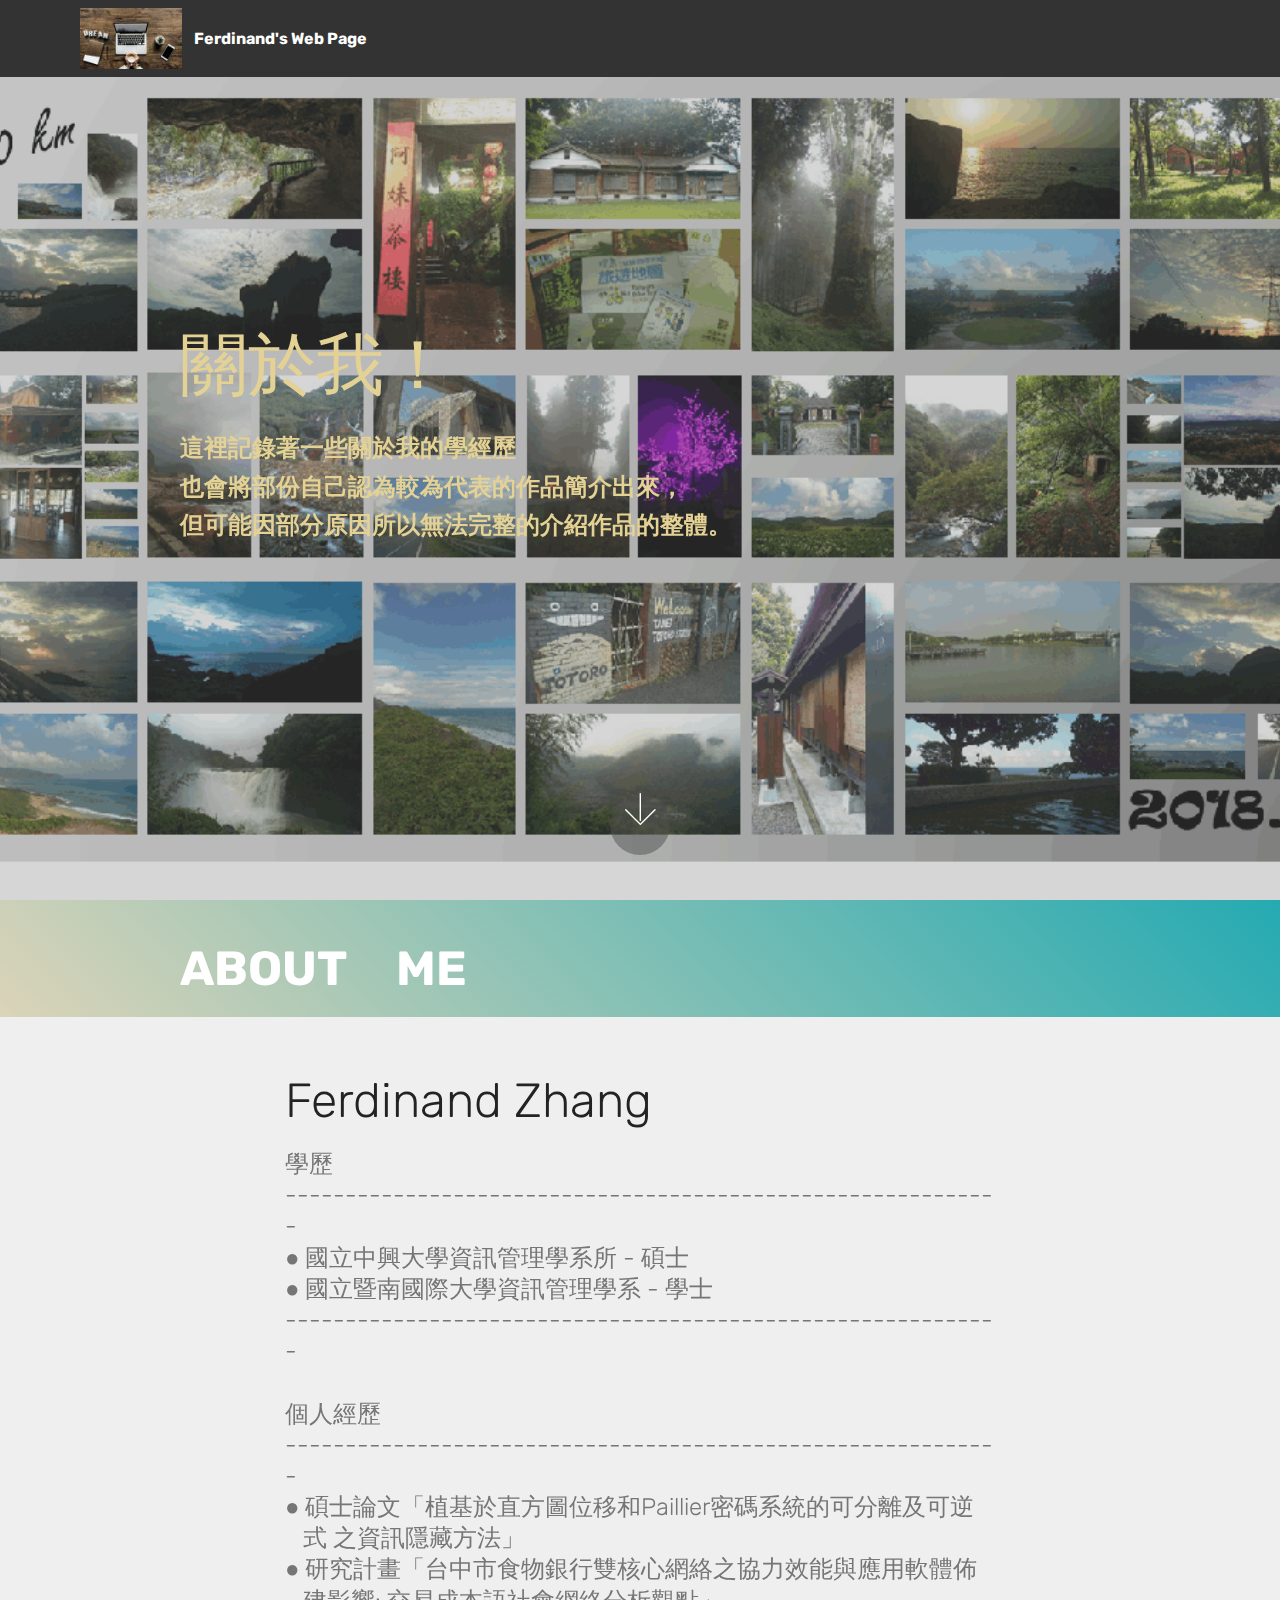
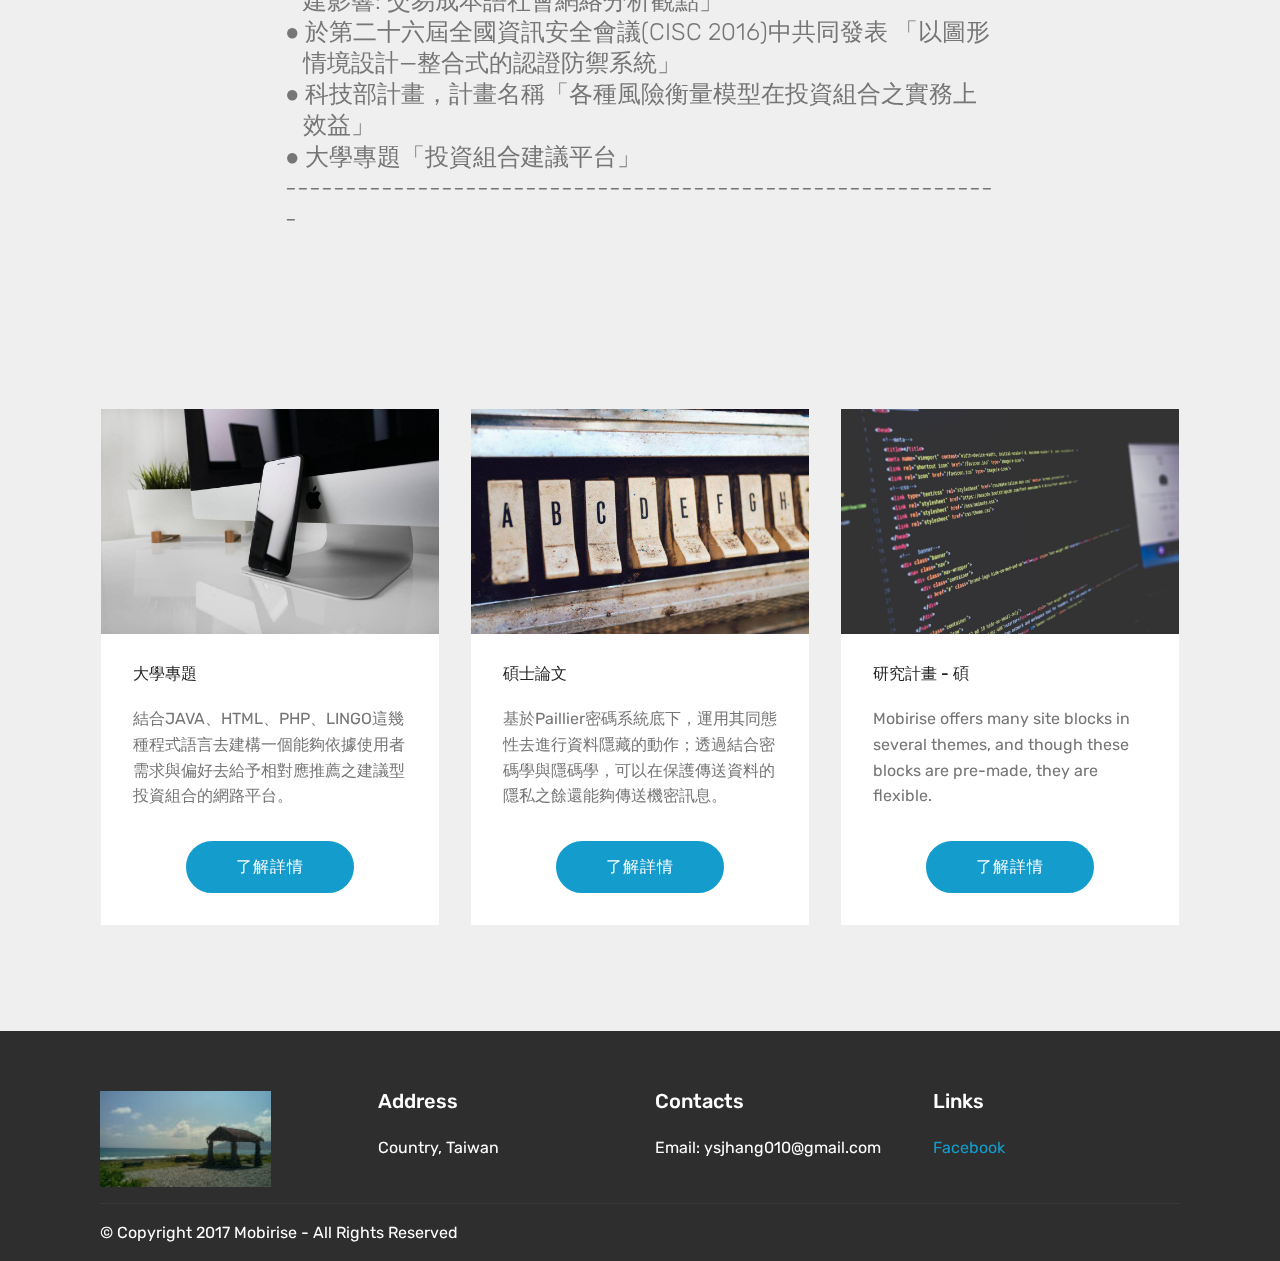
<file: index.html>
<!DOCTYPE html>
<html >
<head>
  <!-- Site made with Mobirise Website Builder v4.8.7, https://mobirise.com -->
  <meta charset="UTF-8">
  <meta http-equiv="X-UA-Compatible" content="IE=edge">
  <meta name="generator" content="Mobirise v4.8.7, mobirise.com">
  <meta name="viewport" content="width=device-width, initial-scale=1, minimum-scale=1">
  <link rel="shortcut icon" href="assets/images/mbr-122x73.jpg" type="image/x-icon">
  <meta name="description" content="">
  <title>Home</title>
  <link rel="stylesheet" href="assets/web/assets/mobirise-icons/mobirise-icons.css">
  <link rel="stylesheet" href="assets/tether/tether.min.css">
  <link rel="stylesheet" href="assets/bootstrap/css/bootstrap.min.css">
  <link rel="stylesheet" href="assets/bootstrap/css/bootstrap-grid.min.css">
  <link rel="stylesheet" href="assets/bootstrap/css/bootstrap-reboot.min.css">
  <link rel="stylesheet" href="assets/socicon/css/styles.css">
  <link rel="stylesheet" href="assets/dropdown/css/style.css">
  <link rel="stylesheet" href="assets/theme/css/style.css">
  <link rel="stylesheet" href="assets/mobirise/css/mbr-additional.css" type="text/css">
  
  
  
</head>
<body>
  <section class="menu cid-qTkzRZLJNu" once="menu" id="menu1-0">

    

    <nav class="navbar navbar-expand beta-menu navbar-dropdown align-items-center navbar-fixed-top navbar-toggleable-sm">
        <button class="navbar-toggler navbar-toggler-right" type="button" data-toggle="collapse" data-target="#navbarSupportedContent" aria-controls="navbarSupportedContent" aria-expanded="false" aria-label="Toggle navigation">
            <div class="hamburger">
                <span></span>
                <span></span>
                <span></span>
                <span></span>
            </div>
        </button>
        <div class="menu-logo">
            <div class="navbar-brand">
                <span class="navbar-logo">
                    
                         <img src="assets/images/mbr-122x73.jpg" alt="Mobirise" title="" style="height: 3.8rem;">
                    
                </span>
                <span class="navbar-caption-wrap"><a class="navbar-caption text-white display-4" href="index.html">Ferdinand's Web Page<br></a></span>
            </div>
        </div>
        <div class="collapse navbar-collapse" id="navbarSupportedContent">
            
            
        </div>
    </nav>
</section>

<section class="engine"><a href="https://mobirise.info/z">best html templates</a></section><section class="cid-qTkA127IK8 mbr-fullscreen mbr-parallax-background" id="header2-1">

    

    <div class="mbr-overlay" style="opacity: 0.3; background-color: rgb(118, 118, 118);"></div>

    <div class="container align-center">
        <div class="row justify-content-md-center">
            <div class="mbr-white col-md-10">
                <h1 class="mbr-section-title mbr-bold pb-3 mbr-fonts-style display-1"><span style="font-weight: normal;">
                    關於我！</span></h1>
                
                <p class="mbr-text pb-3 mbr-fonts-style display-5"><strong>這裡記錄著一些關於我的學經歷<br>也會將部份自己認為較為代表的作品簡介出來，<br>但可能因部分原因所以無法完整的介紹作品的整體。</strong></p>
                
            </div>
        </div>
    </div>
    <div class="mbr-arrow hidden-sm-down" aria-hidden="true">
        <a href="#next">
            <i class="mbri-down mbr-iconfont"></i>
        </a>
    </div>
</section>

<section class="mbr-section info2 cid-radukBh16u" id="info2-h">

    

    

    <div class="container">
        <div class="row main justify-content-center">
            <div class="media-container-column col-12 col-lg-3 col-md-4">
                
            </div>
            <div class="media-container-column title col-12 col-lg-7 col-md-6">
                <h2 class="align-right mbr-bold mbr-white pb-3 mbr-fonts-style display-2">
                    ABOUT &nbsp; &nbsp; ME</h2>
                
            </div>
        </div>
    </div>
</section>

<section class="mbr-section content4 cid-racMAAzDST" id="content4-6">

    

    <div class="container">
        <div class="media-container-row">
            <div class="title col-12 col-md-8">
                <h2 class="align-center pb-3 mbr-fonts-style display-2">
                    Ferdinand Zhang</h2>
                <h3 class="mbr-section-subtitle align-center mbr-light mbr-fonts-style display-5">學歷<br>------------------------------------------------------------<br>● 國立中興大學資訊管理學系所 - 碩士<br>● 國立暨南國際大學資訊管理學系 - 學士<br>------------------------------------------------------------<br><br>個人經歷<br>------------------------------------------------------------<br>● 碩士論文「植基於直方圖位移和Paillier密碼系統的可分離及可逆 &nbsp; &nbsp; &nbsp;式
之資訊隱藏方法」<br><div>● 研究計畫「台中市食物銀行雙核心網絡之協力效能與應用軟體佈</div><div>&nbsp; &nbsp;建影響:             交易成本語社會網絡分析觀點」</div>● 於第二十六屆全國資訊安全會議(CISC 2016)中共同發表                                        「以圖形 &nbsp; &nbsp;情境設計—整合式的認證防禦系統」<br><div>● 科技部計畫，計畫名稱「各種風險衡量模型在投資組合之實務上 &nbsp; &nbsp; &nbsp;效益」</div><div>● 大學專題「投資組合建議平台」</div><div>------------------------------------------------------------</div></h3>
                
            </div>
        </div>
    </div>
</section>

<section class="features3 cid-racQyOVytC" id="features3-a">

    

    
    <div class="container">
        <div class="media-container-row">
            <div class="card p-3 col-12 col-md-6 col-lg-4">
                <div class="card-wrapper">
                    <div class="card-img">
                        <img src="assets/images/01.jpg" alt="Mobirise">
                    </div>
                    <div class="card-box">
                        <h4 class="card-title mbr-fonts-style display-7">大學專題</h4>
                        <p class="mbr-text mbr-fonts-style display-7">
                            結合JAVA、HTML、PHP、LINGO這幾種程式語言去建構一個能夠依據使用者需求與偏好去給予相對應推薦之建議型投資組合的網路平台。</p>
                    </div>
                    <div class="mbr-section-btn text-center"><a href="independent_study.html" class="btn btn-primary display-4">了解詳情</a></div>
                </div>
            </div>

            <div class="card p-3 col-12 col-md-6 col-lg-4">
                <div class="card-wrapper">
                    <div class="card-img">
                        <img src="assets/images/02.jpg" alt="Mobirise">
                    </div>
                    <div class="card-box">
                        <h4 class="card-title mbr-fonts-style display-7">
                            碩士論文</h4>
                        <p class="mbr-text mbr-fonts-style display-7">
                            基於Paillier密碼系統底下，運用其同態性去進行資料隱藏的動作；透過結合密碼學與隱碼學，可以在保護傳送資料的隱私之餘還能夠傳送機密訊息。</p>
                    </div>
                    <div class="mbr-section-btn text-center"><a href="thesis.html" class="btn btn-primary display-4">
                            了解詳情</a></div>
                </div>
            </div>

            <div class="card p-3 col-12 col-md-6 col-lg-4">
                <div class="card-wrapper">
                    <div class="card-img">
                        <img src="assets/images/03.jpg" alt="Mobirise">
                    </div>
                    <div class="card-box">
                        <h4 class="card-title mbr-fonts-style display-7">研究計畫 - 碩</h4>
                        <p class="mbr-text mbr-fonts-style display-7">
                            Mobirise offers many site blocks in several themes, and though these blocks are pre-made, they are flexible.
                        </p>
                    </div>
                    <div class="mbr-section-btn text-center"><a href="research_project.html" class="btn btn-primary display-4">
                            了解詳情</a></div>
                </div>
            </div>

            
        </div>
    </div>
</section>

<section class="cid-radvbLA0wV" id="footer1-i">

    

    

    <div class="container">
        <div class="media-container-row content text-white">
            <div class="col-12 col-md-3">
                <div class="media-wrap">
                    
                        <img src="assets/images/imag0171-146x82.jpg" alt="Mobirise" title="">
                    
                </div>
            </div>
            <div class="col-12 col-md-3 mbr-fonts-style display-7">
                <h5 class="pb-3">
                    Address
                </h5>
                <p class="mbr-text">Country, Taiwan</p>
            </div>
            <div class="col-12 col-md-3 mbr-fonts-style display-7">
                <h5 class="pb-3">
                    Contacts
                </h5>
                <p class="mbr-text">
                    Email: ysjhang010@gmail.com
<br></p>
            </div>
            <div class="col-12 col-md-3 mbr-fonts-style display-7">
                <h5 class="pb-3">
                    Links
                </h5>
                <p class="mbr-text"><a href="https://www.facebook.com/kai.te.1213">Facebook</a></p>
            </div>
        </div>
        <div class="footer-lower">
            <div class="media-container-row">
                <div class="col-sm-12">
                    <hr>
                </div>
            </div>
            <div class="media-container-row mbr-white">
                <div class="col-sm-6 copyright">
                    <p class="mbr-text mbr-fonts-style display-7">
                        © Copyright 2017 Mobirise - All Rights Reserved
                    </p>
                </div>
                <div class="col-md-6">
                    
                </div>
            </div>
        </div>
    </div>
</section>


  <script src="assets/web/assets/jquery/jquery.min.js"></script>
  <script src="assets/popper/popper.min.js"></script>
  <script src="assets/tether/tether.min.js"></script>
  <script src="assets/bootstrap/js/bootstrap.min.js"></script>
  <script src="assets/parallax/jarallax.min.js"></script>
  <script src="assets/dropdown/js/script.min.js"></script>
  <script src="assets/touchswipe/jquery.touch-swipe.min.js"></script>
  <script src="assets/smoothscroll/smooth-scroll.js"></script>
  <script src="assets/theme/js/script.js"></script>
  
  
</body>
</html>
</file>
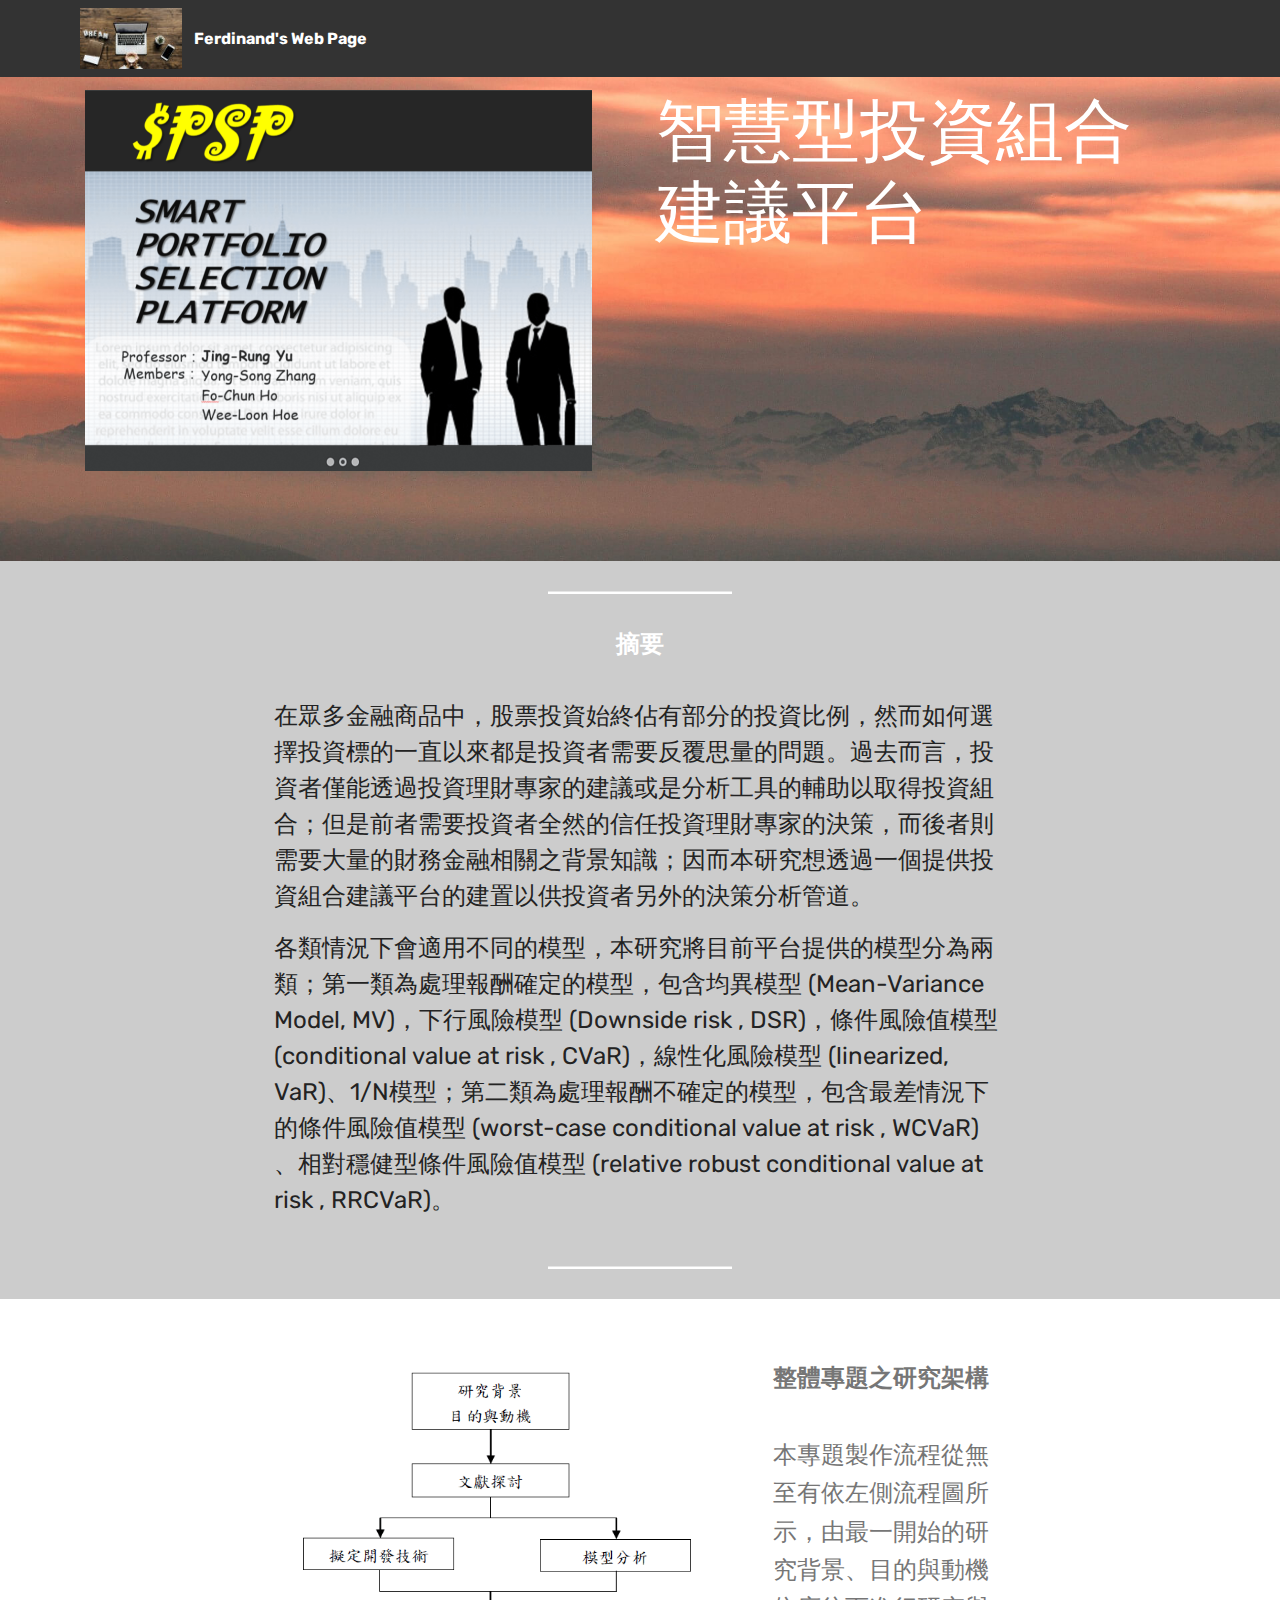
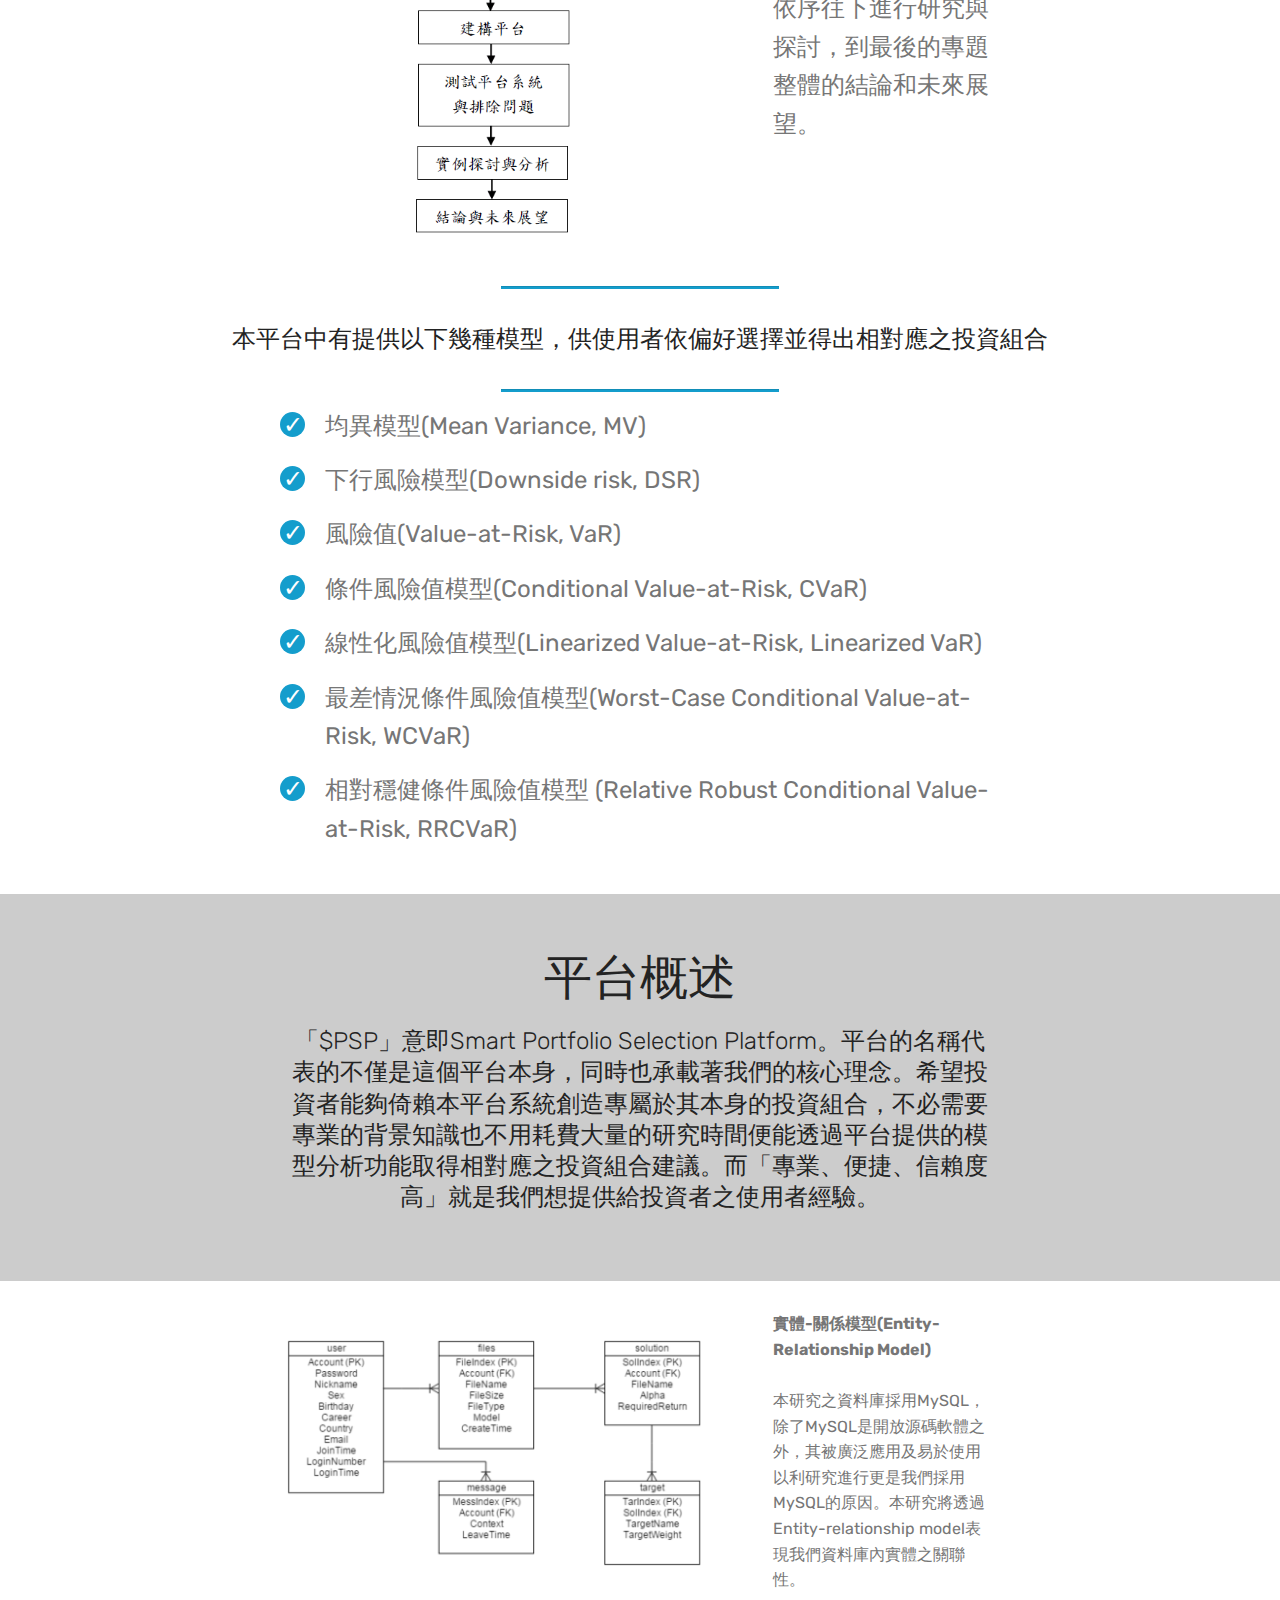
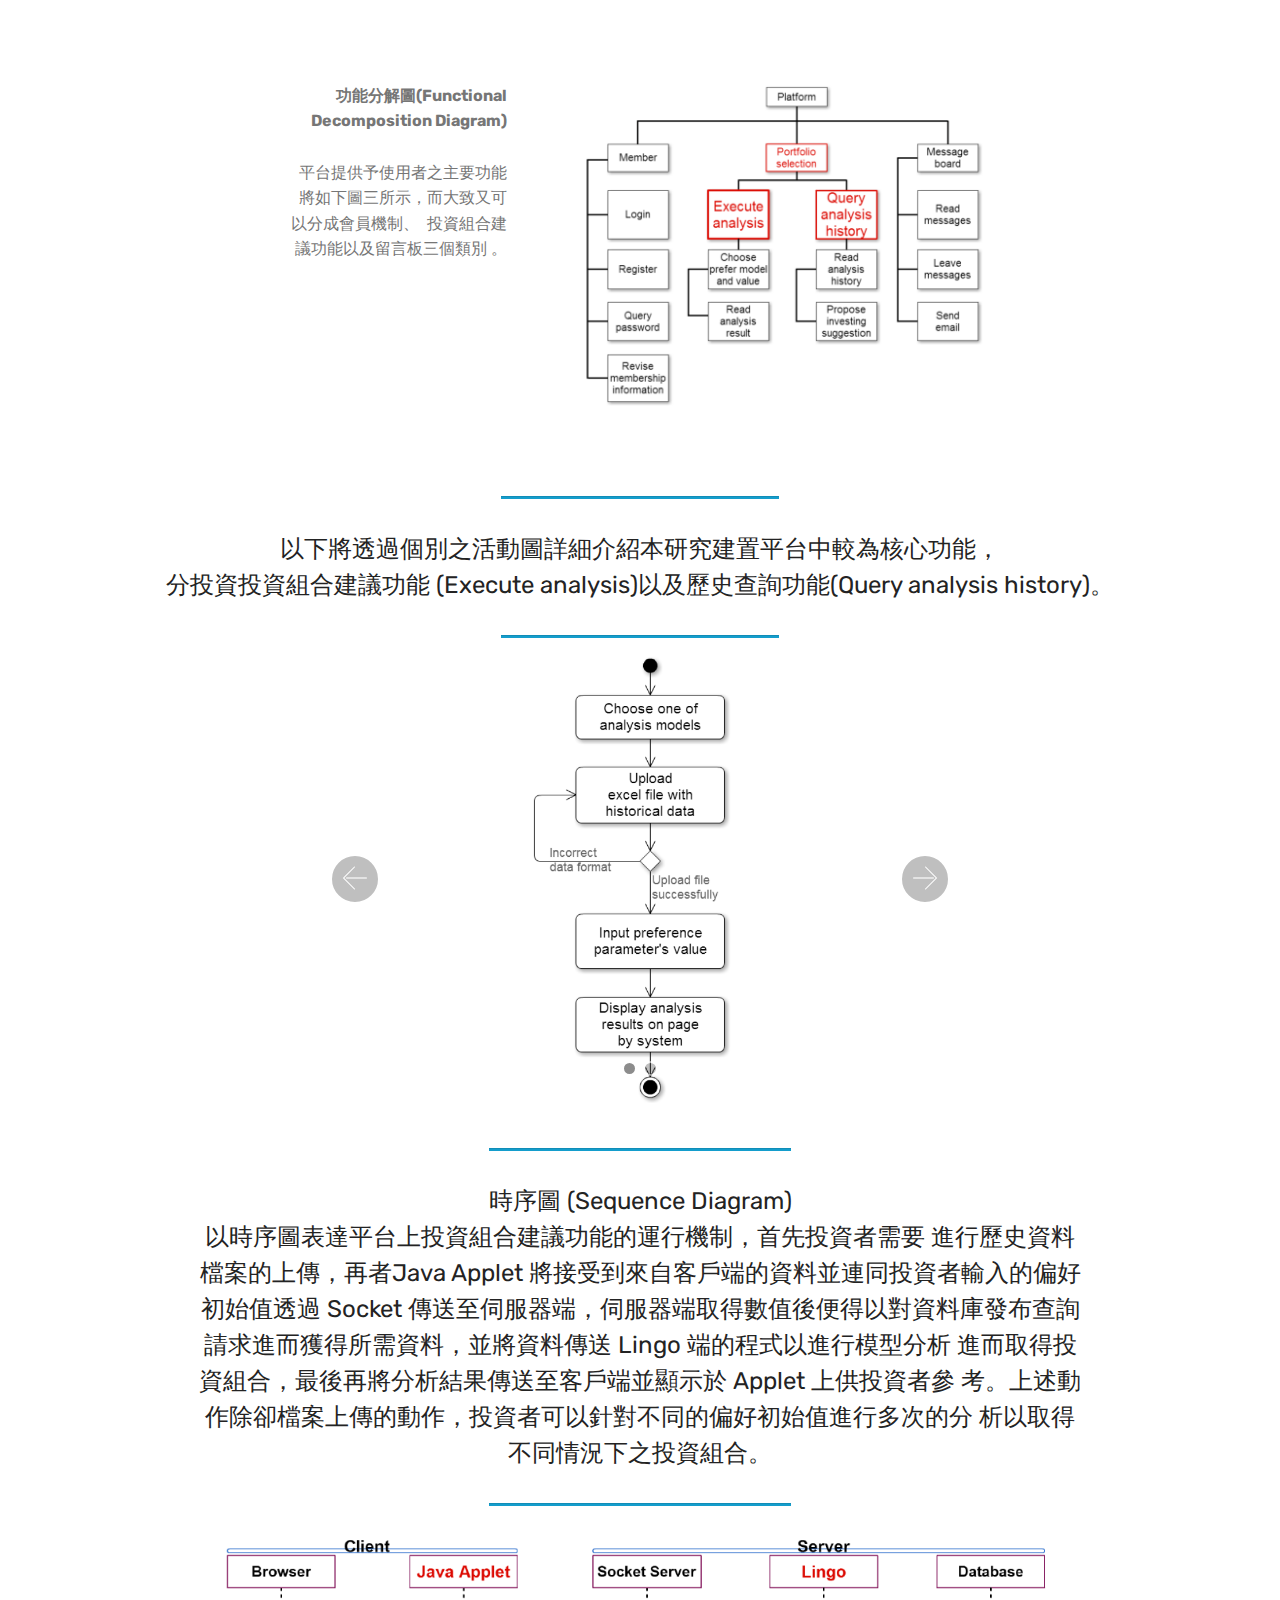
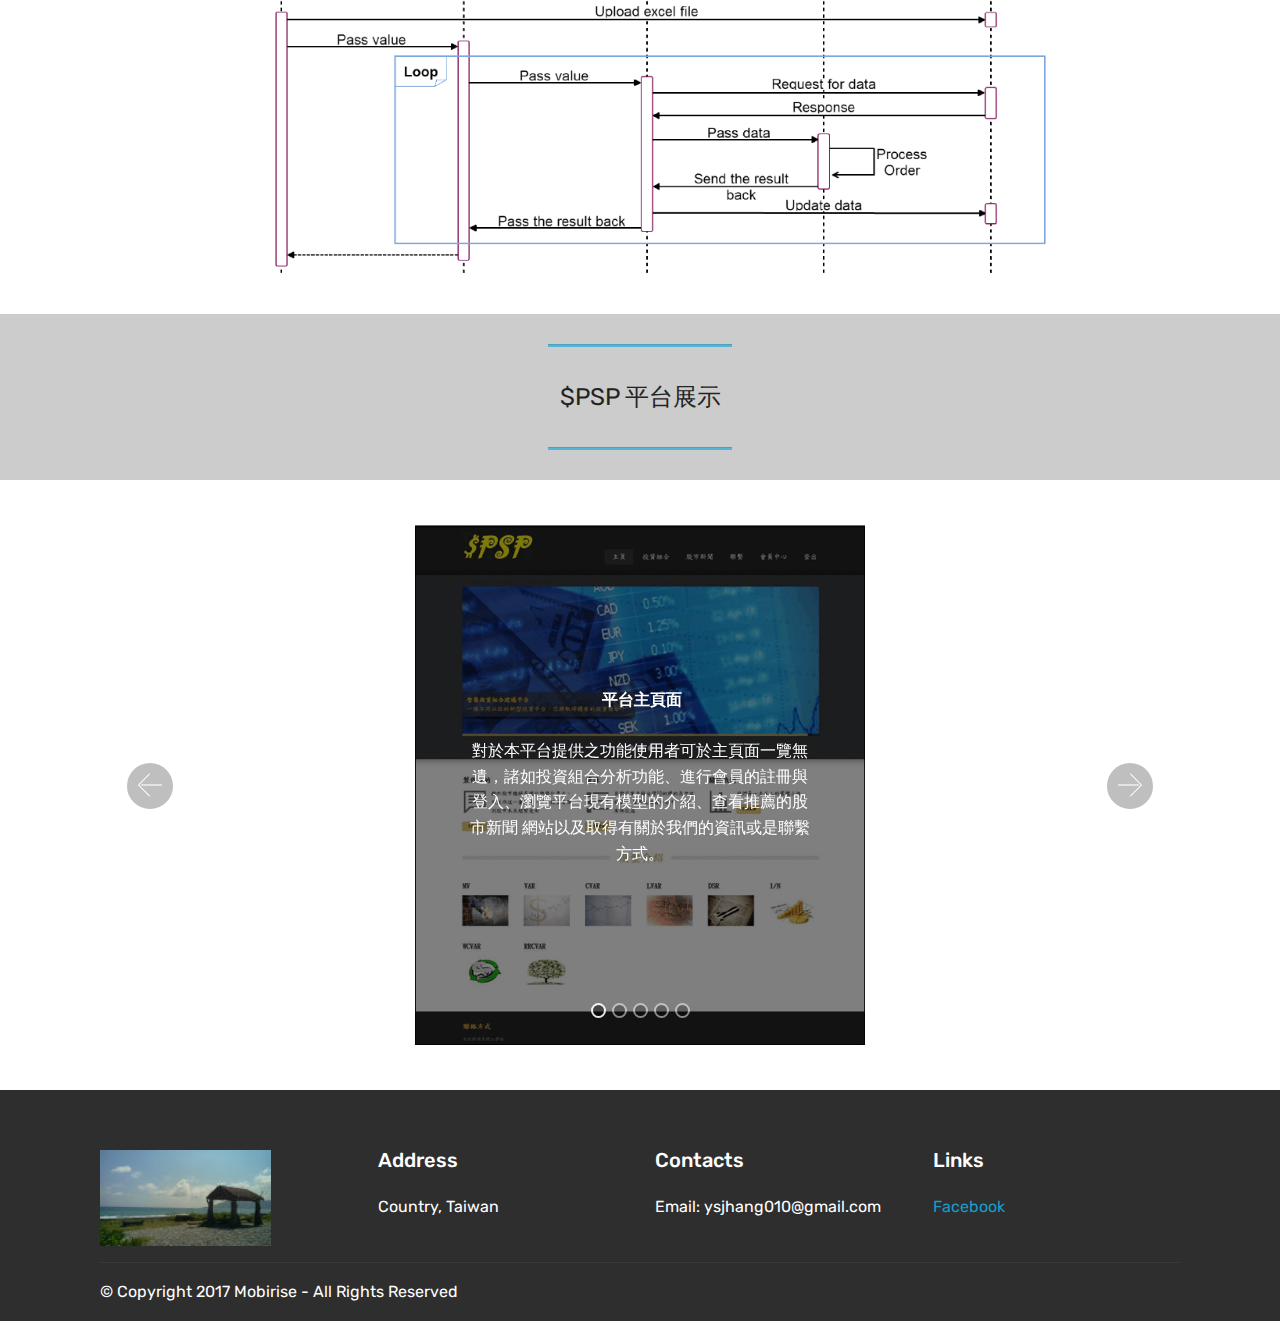
<file: independent_study.html>
<!DOCTYPE html>
<html >
<head>
  <!-- Site made with Mobirise Website Builder v4.8.7, https://mobirise.com -->
  <meta charset="UTF-8">
  <meta http-equiv="X-UA-Compatible" content="IE=edge">
  <meta name="generator" content="Mobirise v4.8.7, mobirise.com">
  <meta name="viewport" content="width=device-width, initial-scale=1, minimum-scale=1">
  <link rel="shortcut icon" href="assets/images/mbr-122x73.jpg" type="image/x-icon">
  <meta name="description" content="Web Page Maker Description">
  <title>Independent study</title>
  <link rel="stylesheet" href="assets/web/assets/mobirise-icons/mobirise-icons.css">
  <link rel="stylesheet" href="assets/tether/tether.min.css">
  <link rel="stylesheet" href="assets/bootstrap/css/bootstrap.min.css">
  <link rel="stylesheet" href="assets/bootstrap/css/bootstrap-grid.min.css">
  <link rel="stylesheet" href="assets/bootstrap/css/bootstrap-reboot.min.css">
  <link rel="stylesheet" href="assets/dropdown/css/style.css">
  <link rel="stylesheet" href="assets/socicon/css/styles.css">
  <link rel="stylesheet" href="assets/theme/css/style.css">
  <link rel="stylesheet" href="assets/mobirise/css/mbr-additional.css" type="text/css">
  
  
  
</head>
<body>
  <section class="menu cid-qTkzRZLJNu" once="menu" id="menu1-c">

    

    <nav class="navbar navbar-expand beta-menu navbar-dropdown align-items-center navbar-fixed-top navbar-toggleable-sm">
        <button class="navbar-toggler navbar-toggler-right" type="button" data-toggle="collapse" data-target="#navbarSupportedContent" aria-controls="navbarSupportedContent" aria-expanded="false" aria-label="Toggle navigation">
            <div class="hamburger">
                <span></span>
                <span></span>
                <span></span>
                <span></span>
            </div>
        </button>
        <div class="menu-logo">
            <div class="navbar-brand">
                <span class="navbar-logo">
                    
                         <img src="assets/images/mbr-122x73.jpg" alt="Mobirise" title="" style="height: 3.8rem;">
                    
                </span>
                <span class="navbar-caption-wrap"><a class="navbar-caption text-white display-4" href="index.html">Ferdinand's Web Page<br></a></span>
            </div>
        </div>
        <div class="collapse navbar-collapse" id="navbarSupportedContent">
            
            
        </div>
    </nav>
</section>

<section class="engine"><a href="https://mobirise.info/o">portfolio web templates</a></section><section class="header3 cid-rai2rMx77V mbr-parallax-background" id="header3-j">

    

    

    <div class="container">
        <div class="media-container-row">
            <div class="mbr-figure" style="width: 100%;">
                <img src="assets/images/titlephoto-1-1014x761.png" alt="Mobirise" title="">
            </div>

            <div class="media-content">
                <h1 class="mbr-section-title mbr-white pb-3 mbr-fonts-style display-1">
                    智慧型投資組合建議平台</h1>
                
                <div class="mbr-section-text mbr-white pb-3 ">
                    
                </div>
                
            </div>
        </div>
    </div>

</section>

<section class="mbr-section article content10 cid-rai6YRissM" id="content10-l">
    
     

    <div class="container">
        <div class="inner-container" style="width: 66%;">
            <hr class="line" style="width: 25%;">
            <div class="section-text align-center mbr-white mbr-fonts-style display-5"><strong>摘要</strong><br><br><p>在眾多金融商品中，股票投資始終佔有部分的投資比例，然而如何選擇投資標的一直以來都是投資者需要反覆思量的問題。過去而言，投資者僅能透過投資理財專家的建議或是分析工具的輔助以取得投資組合；但是前者需要投資者全然的信任投資理財專家的決策，而後者則需要大量的財務金融相關之背景知識；因而本研究想透過一個提供投資組合建議平台的建置以供投資者另外的決策分析管道。
</p><p>各類情況下會適用不同的模型，本研究將目前平台提供的模型分為兩類；第一類為處理報酬確定的模型，包含均異模型 (Mean-Variance Model, MV)，下行風險模型 (Downside risk , DSR)，條件風險值模型 (conditional value at risk , CVaR)，線性化風險模型 (linearized, VaR)、1/N模型；第二類為處理報酬不確定的模型，包含最差情況下的條件風險值模型 (worst-case conditional value at risk , WCVaR) 、相對穩健型條件風險值模型 (relative robust conditional value at risk , RRCVaR)。</p></div>
            <hr class="line" style="width: 25%;">
        </div>
    </div>
</section>

<section class="mbr-section content6 cid-rai83eSo7j" id="content6-m">
    
     
    
    <div class="container">
        <div class="media-container-row">
            <div class="col-12 col-md-8">
                <div class="media-container-row">
                    <div class="mbr-figure" style="width: 200%;">
                      <img src="assets/images/photo1-589x669.png" alt="Mobirise" title="">  
                    </div>
                    <div class="media-content">
                        <div class="mbr-section-text">
                            <p class="mbr-text mb-0 mbr-fonts-style display-5"><strong>整體專題之研究架構</strong><br><strong><br></strong>本專題製作流程從無至有依左側流程圖所示，由最一開始的研究背景、目的與動機依序往下進行研究與探討，到最後的專題整體的結論和未來展望。</p>
                        </div>
                    </div>
                </div>
            </div>
        </div>
    </div>
</section>

<section class="mbr-section article content9 cid-rai9pxuQci" id="content9-o">
    
     

    <div class="container">
        <div class="inner-container" style="width: 100%;">
            <hr class="line" style="width: 25%;">
            <div class="section-text align-center mbr-fonts-style display-5">
                    本平台中有提供以下幾種模型，供使用者依偏好選擇並得出相對應之投資組合</div>
            <hr class="line" style="width: 25%;">
        </div>
        </div>
</section>

<section class="mbr-section article content12 cid-rai9jUKSLO" id="content12-n">
     

    <div class="container">
        <div class="media-container-row">
            <div class="mbr-text counter-container col-12 col-md-8 mbr-fonts-style display-5">
                <ul>
                    <li>均異模型(Mean Variance, MV)</li><li>下行風險模型(Downside risk, DSR)</li><li>風險值(Value-at-Risk, VaR)</li><li>條件風險值模型(Conditional Value-at-Risk, CVaR)</li><li>線性化風險值模型(Linearized Value-at-Risk, Linearized VaR)</li><li>最差情況條件風險值模型(Worst-Case Conditional Value-at-Risk,
 WCVaR)</li><li>相對穩健條件風險值模型 (Relative Robust Conditional
 Value-at-Risk, RRCVaR)</li>
                </ul>
            </div>
        </div>
    </div>
</section>

<section class="mbr-section content4 cid-raiay6NKQc" id="content4-p">

    

    <div class="container">
        <div class="media-container-row">
            <div class="title col-12 col-md-8">
                <h2 class="align-center pb-3 mbr-fonts-style display-2">平台概述</h2>
                <h3 class="mbr-section-subtitle align-center mbr-light mbr-fonts-style display-5">「$PSP」意即Smart Portfolio Selection Platform。平台的名稱代表的不僅是這個平台本身，同時也承載著我們的核心理念。希望投資者能夠倚賴本平台系統創造專屬於其本身的投資組合，不必需要專業的背景知識也不用耗費大量的研究時間便能透過平台提供的模型分析功能取得相對應之投資組合建議。而「專業、便捷、信賴度高」就是我們想提供給投資者之使用者經驗。</h3>
                
            </div>
        </div>
    </div>
</section>

<section class="mbr-section content6 cid-raiaXO8hQ1" id="content6-q">
    
     
    
    <div class="container">
        <div class="media-container-row">
            <div class="col-12 col-md-8">
                <div class="media-container-row">
                    <div class="mbr-figure" style="width: 200%;">
                      <img src="assets/images/photo2-436x239.png" alt="Mobirise" title="">  
                    </div>
                    <div class="media-content">
                        <div class="mbr-section-text">
                            <p class="mbr-text mb-0 mbr-fonts-style display-7"><strong>實體-關係模型(Entity-Relationship Model)</strong><br><br>本研究之資料庫採用MySQL，除了MySQL是開放源碼軟體之外，其被廣泛應用及易於使用以利研究進行更是我們採用MySQL的原因。本研究將透過Entity-relationship model表現我們資料庫內實體之關聯性。<br></p>
                        </div>
                    </div>
                </div>
            </div>
        </div>
    </div>
</section>

<section class="mbr-section content7 cid-raibFoY2D1" id="content7-r">
          
    

    <div class="container">
        <div class="media-container-row">
            <div class="col-12 col-md-8">
                <div class="media-container-row">
                    <div class="media-content">
                        <div class="mbr-section-text">
                            <p class="mbr-text align-right mb-0 mbr-fonts-style display-7"><strong>功能分解圖(Functional Decomposition Diagram)</strong><br><br>平台提供予使用者之主要功能將如下圖三所示，而大致又可以分成會員機制、 &nbsp;投資組合建議功能以及留言板三個類別 。<br></p>
                        </div>
                    </div>
                    <div class="mbr-figure" style="width: 200%;">
                     <img src="assets/images/photo3-436x332.png" alt="Mobirise" title="">  
                    </div>
                </div>
            </div>
        </div>
    </div>
</section>

<section class="mbr-section article content9 cid-raiemaTCM4" id="content9-t">
    
     

    <div class="container">
        <div class="inner-container" style="width: 100%;">
            <hr class="line" style="width: 25%;">
            <div class="section-text align-center mbr-fonts-style display-5">以下將透過個別之活動圖詳細介紹本研究建置平台中較為核心功能，<br>分投資投資組合建議功能 (Execute analysis)以及歷史查詢功能(Query analysis history)。</div>
            <hr class="line" style="width: 25%;">
        </div>
        </div>
</section>

<section class="carousel slide cid-raicSzLabL" data-interval="false" id="slider2-s">

    
    <div class="container content-slider">
        <div class="content-slider-wrap">
            <div><div class="mbr-slider slide carousel" data-pause="true" data-keyboard="false" data-ride="carousel" data-interval="5000"><ol class="carousel-indicators"><li data-app-prevent-settings="" data-target="#slider2-s" class=" active" data-slide-to="0"></li><li data-app-prevent-settings="" data-target="#slider2-s" data-slide-to="1"></li></ol><div class="carousel-inner" role="listbox"><div class="carousel-item slider-fullscreen-image active" data-bg-video-slide="false" style="background-image: url(assets/images/photo4-397x775.png);"><div class="container container-slide"><div class="image_wrapper"><img src="assets/images/photo4-397x775.png"><div class="carousel-caption justify-content-center"><div class="col-10 align-center"></div></div></div></div></div><div class="carousel-item slider-fullscreen-image" data-bg-video-slide="false" style="background-image: url(assets/images/photo5-682x687.png);"><div class="container container-slide"><div class="image_wrapper"><img src="assets/images/photo5-682x687.png"><div class="carousel-caption justify-content-center"><div class="col-10 align-center"></div></div></div></div></div></div><a data-app-prevent-settings="" class="carousel-control carousel-control-prev" role="button" data-slide="prev" href="#slider2-s"><span aria-hidden="true" class="mbri-left mbr-iconfont"></span><span class="sr-only">Previous</span></a><a data-app-prevent-settings="" class="carousel-control carousel-control-next" role="button" data-slide="next" href="#slider2-s"><span aria-hidden="true" class="mbri-right mbr-iconfont"></span><span class="sr-only">Next</span></a></div></div> 
        </div>
    </div>
</section>

<section class="mbr-section article content9 cid-raif2mmQ01" id="content9-u">
    
     

    <div class="container">
        <div class="inner-container" style="width: 80%;">
            <hr class="line" style="width: 34%;">
            <div class="section-text align-center mbr-fonts-style display-5">時序圖 (Sequence Diagram)<br>以時序圖表達平台上投資組合建議功能的運行機制，首先投資者需要 進行歷史資料檔案的上傳，再者Java Applet 將接受到來自客戶端的資料並連同投資<span style="font-size: 1.5rem;">者輸入的偏好初始值透過 Socket 傳送至伺服器端，伺服器端取得數值後便得以對資</span><span style="font-size: 1.5rem;">料庫發布查詢請求進而獲得所需資料，並將資料傳送 Lingo 端的程式以進行模型分析 進而取得投資組合，最後再將分析結果傳送至客戶端並顯示於 Applet 上供投資者參 考。上述動作除卻檔案上傳的動作，投資者可以針對不同的偏好初始值進行多次的分 析以取得不同情況下之投資組合。</span></div>
            <hr class="line" style="width: 34%;">
        </div>
        </div>
</section>

<section class="cid-raifcMjiB1" id="image1-w">

    

    <figure class="mbr-figure container">
            <div class="image-block" style="width: 76%;">
                <img src="assets/images/photo6-1080x446.png" width="1400" alt="Mobirise" title="">
                
            </div>
    </figure>
</section>

<section class="mbr-section article content10 cid-ral6z8t8X3" id="content10-x">
    
     

    <div class="container">
        <div class="inner-container" style="width: 66%;">
            <hr class="line" style="width: 25%;">
            <div class="section-text align-center mbr-white mbr-fonts-style display-5">$PSP 平台展示</div>
            <hr class="line" style="width: 25%;">
        </div>
    </div>
</section>

<section class="carousel slide cid-ral8UC9ndW" data-interval="false" id="slider2-10">

    
    <div class="container content-slider">
        <div class="content-slider-wrap">
            <div><div class="mbr-slider slide carousel" data-pause="true" data-keyboard="false" data-ride="carousel" data-interval="5000"><ol class="carousel-indicators"><li data-app-prevent-settings="" data-target="#slider2-10" class=" active" data-slide-to="0"></li><li data-app-prevent-settings="" data-target="#slider2-10" data-slide-to="1"></li><li data-app-prevent-settings="" data-target="#slider2-10" data-slide-to="2"></li><li data-app-prevent-settings="" data-target="#slider2-10" data-slide-to="3"></li><li data-app-prevent-settings="" data-target="#slider2-10" data-slide-to="4"></li></ol><div class="carousel-inner" role="listbox"><div class="carousel-item slider-fullscreen-image active" data-bg-video-slide="false" style="background-image: url(assets/images/photo7-569x658.png);"><div class="container container-slide"><div class="image_wrapper"><div class="mbr-overlay"></div><img src="assets/images/photo7-569x658.png"><div class="carousel-caption justify-content-center"><div class="col-10 align-center"><p class="lead mbr-text mbr-fonts-style display-7">&nbsp;<strong>平台主頁面</strong><br><br>對於本平台提供之功能使用者可於主頁面一覽無遺，諸如投資組合分析功能、進行會員的註冊與登入、瀏覽平台現有模型的介紹、查看推薦的股市新聞 網站以及取得有關於我們的資訊或是聯繫方式。</p></div></div></div></div></div><div class="carousel-item slider-fullscreen-image" data-bg-video-slide="false" style="background-image: url(assets/images/photo8-569x589.png);"><div class="container container-slide"><div class="image_wrapper"><div class="mbr-overlay"></div><img src="assets/images/photo8-569x589.png"><div class="carousel-caption justify-content-center"><div class="col-10 align-center"><p class="lead mbr-text mbr-fonts-style display-7"><strong>選擇分析模型頁面</strong><br><br>平台上之模型分為兩種，第一種為處理報酬確定的模型，第二種是處理報酬不確定的模型，而此類模型是為了因應實際投資時常有報酬不確定的情況，當作下行風險模型的工具做使用；因此使用者可以根據自身的需求選擇適合的模型。<br></p></div></div></div></div></div><div class="carousel-item slider-fullscreen-image" data-bg-video-slide="false" style="background-image: url(assets/images/photo9-984x410.png);"><div class="container container-slide"><div class="image_wrapper"><div class="mbr-overlay"></div><img src="assets/images/photo9-984x410.png"><div class="carousel-caption justify-content-center"><div class="col-10 align-center"><p class="lead mbr-text mbr-fonts-style display-7"><strong>投資組合建議功能頁面</strong><br><br>使用者可以自由設定欲分析之標的數、信心水準值(Alpha)以及必要報酬值，<br>再 者系統會根據上傳之歷史資料進行分析並展示分析結果於畫面上供其參考。<br></p></div></div></div></div></div><div class="carousel-item slider-fullscreen-image" data-bg-video-slide="false" style="background-image: url(assets/images/photo10-569x410.png);"><div class="container container-slide"><div class="image_wrapper"><div class="mbr-overlay"></div><img src="assets/images/photo10-569x410.png"><div class="carousel-caption justify-content-center"><div class="col-10 align-center"><p class="lead mbr-text mbr-fonts-style display-7"><strong>歷史資料查詢頁面</strong><br><br>使用者不僅可以查詢過往之分析紀錄，更能透過設定預期本金進而取得預期投資金額以及股數。在此不僅提供更加詳細的分析建議，更能透過歷史分析資料的交叉比 對獲得更多隱含資訊。<br></p></div></div></div></div></div><div class="carousel-item slider-fullscreen-image" data-bg-video-slide="false" style="background-image: url(assets/images/photo11-571x433.png);"><div class="container container-slide"><div class="image_wrapper"><div class="mbr-overlay"></div><img src="assets/images/photo11-571x433.png"><div class="carousel-caption justify-content-center"><div class="col-10 align-center"><p class="lead mbr-text mbr-fonts-style display-7">歷史資料查詢頁面</p></div></div></div></div></div></div><a data-app-prevent-settings="" class="carousel-control carousel-control-prev" role="button" data-slide="prev" href="#slider2-10"><span aria-hidden="true" class="mbri-left mbr-iconfont"></span><span class="sr-only">Previous</span></a><a data-app-prevent-settings="" class="carousel-control carousel-control-next" role="button" data-slide="next" href="#slider2-10"><span aria-hidden="true" class="mbri-right mbr-iconfont"></span><span class="sr-only">Next</span></a></div></div> 
        </div>
    </div>
</section>

<section class="cid-raldaY39FQ" id="footer1-11">

    

    

    <div class="container">
        <div class="media-container-row content text-white">
            <div class="col-12 col-md-3">
                <div class="media-wrap">
                    
                        <img src="assets/images/imag0171-146x82.jpg" alt="Mobirise" title="">
                    
                </div>
            </div>
            <div class="col-12 col-md-3 mbr-fonts-style display-7">
                <h5 class="pb-3">
                    Address
                </h5>
                <p class="mbr-text">Country, Taiwan</p>
            </div>
            <div class="col-12 col-md-3 mbr-fonts-style display-7">
                <h5 class="pb-3">
                    Contacts
                </h5>
                <p class="mbr-text">
                    Email: ysjhang010@gmail.com
<br></p>
            </div>
            <div class="col-12 col-md-3 mbr-fonts-style display-7">
                <h5 class="pb-3">
                    Links
                </h5>
                <p class="mbr-text"><a href="https://www.facebook.com/kai.te.1213">Facebook</a></p>
            </div>
        </div>
        <div class="footer-lower">
            <div class="media-container-row">
                <div class="col-sm-12">
                    <hr>
                </div>
            </div>
            <div class="media-container-row mbr-white">
                <div class="col-sm-6 copyright">
                    <p class="mbr-text mbr-fonts-style display-7">
                        © Copyright 2017 Mobirise - All Rights Reserved
                    </p>
                </div>
                <div class="col-md-6">
                    
                </div>
            </div>
        </div>
    </div>
</section>


  <script src="assets/web/assets/jquery/jquery.min.js"></script>
  <script src="assets/popper/popper.min.js"></script>
  <script src="assets/tether/tether.min.js"></script>
  <script src="assets/bootstrap/js/bootstrap.min.js"></script>
  <script src="assets/smoothscroll/smooth-scroll.js"></script>
  <script src="assets/dropdown/js/script.min.js"></script>
  <script src="assets/parallax/jarallax.min.js"></script>
  <script src="assets/ytplayer/jquery.mb.ytplayer.min.js"></script>
  <script src="assets/vimeoplayer/jquery.mb.vimeo_player.js"></script>
  <script src="assets/bootstrapcarouselswipe/bootstrap-carousel-swipe.js"></script>
  <script src="assets/touchswipe/jquery.touch-swipe.min.js"></script>
  <script src="assets/theme/js/script.js"></script>
  <script src="assets/slidervideo/script.js"></script>
  
  
</body>
</html>
</file>
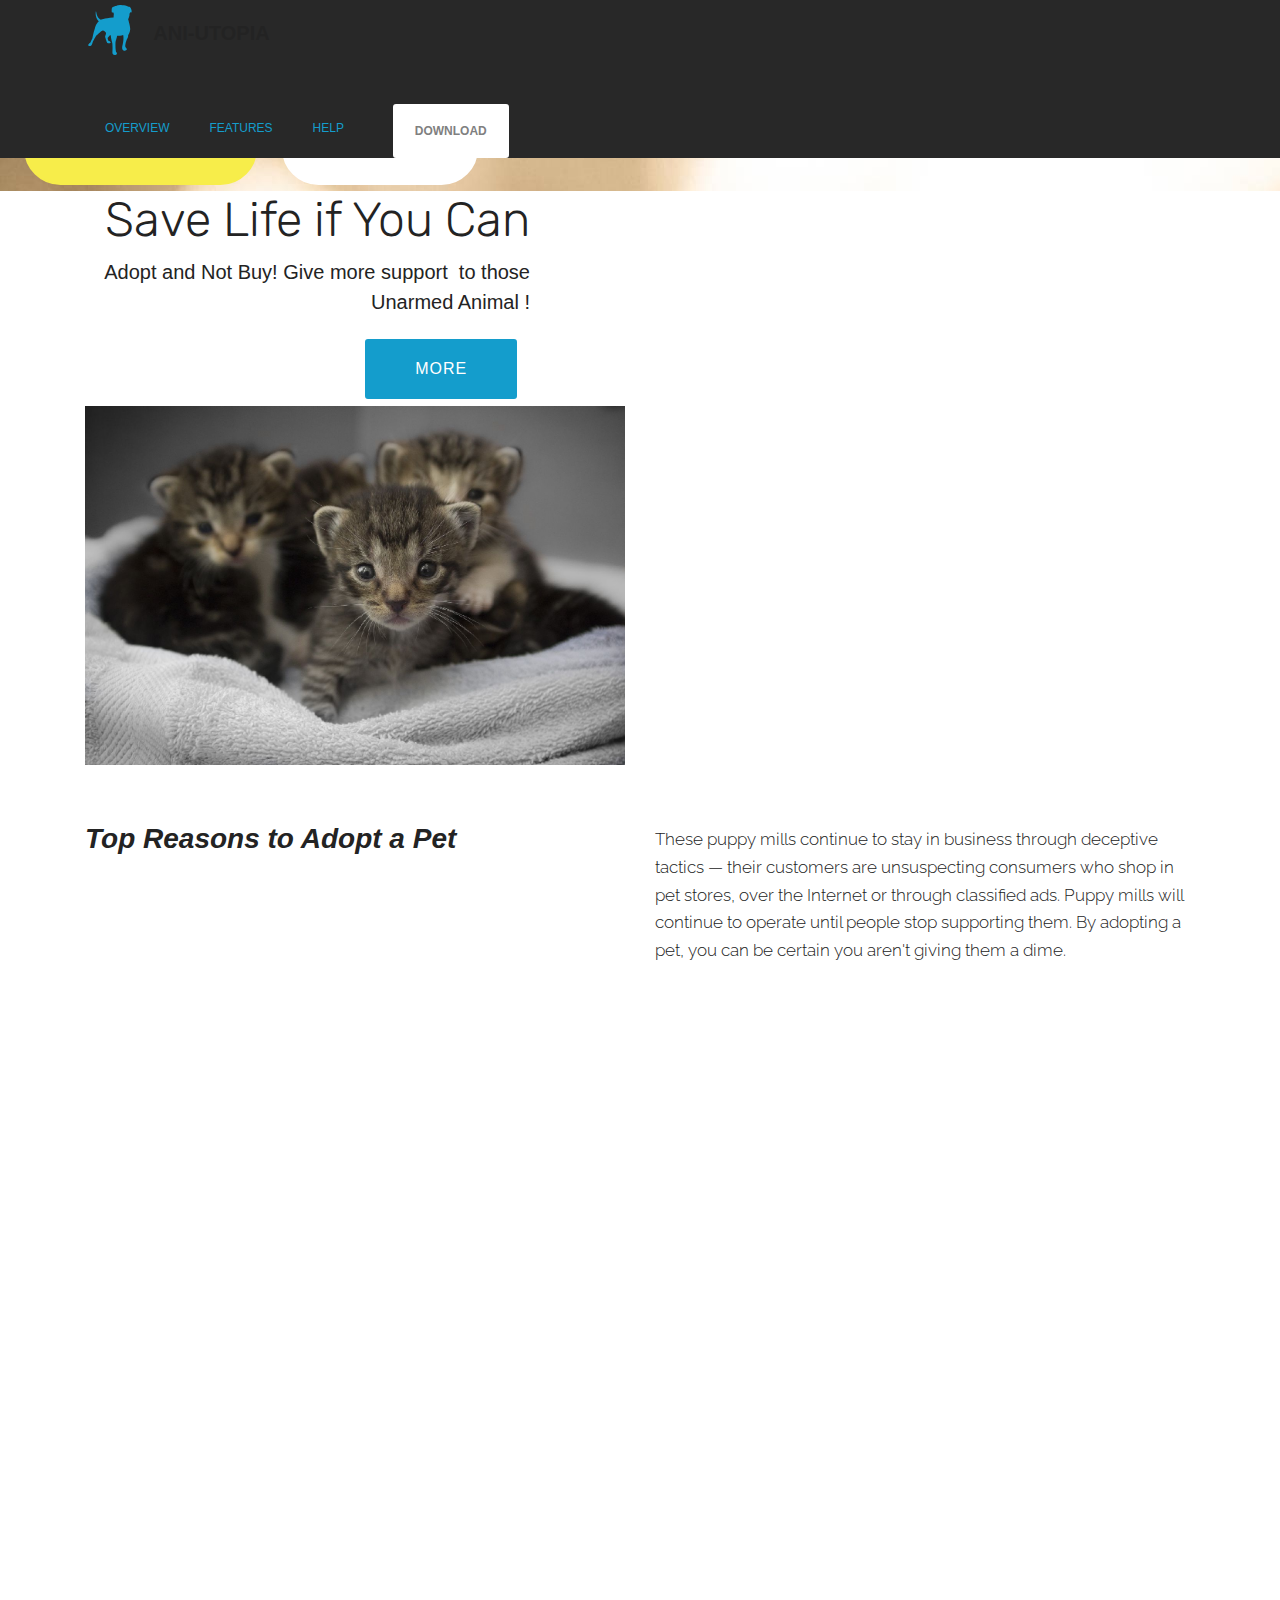
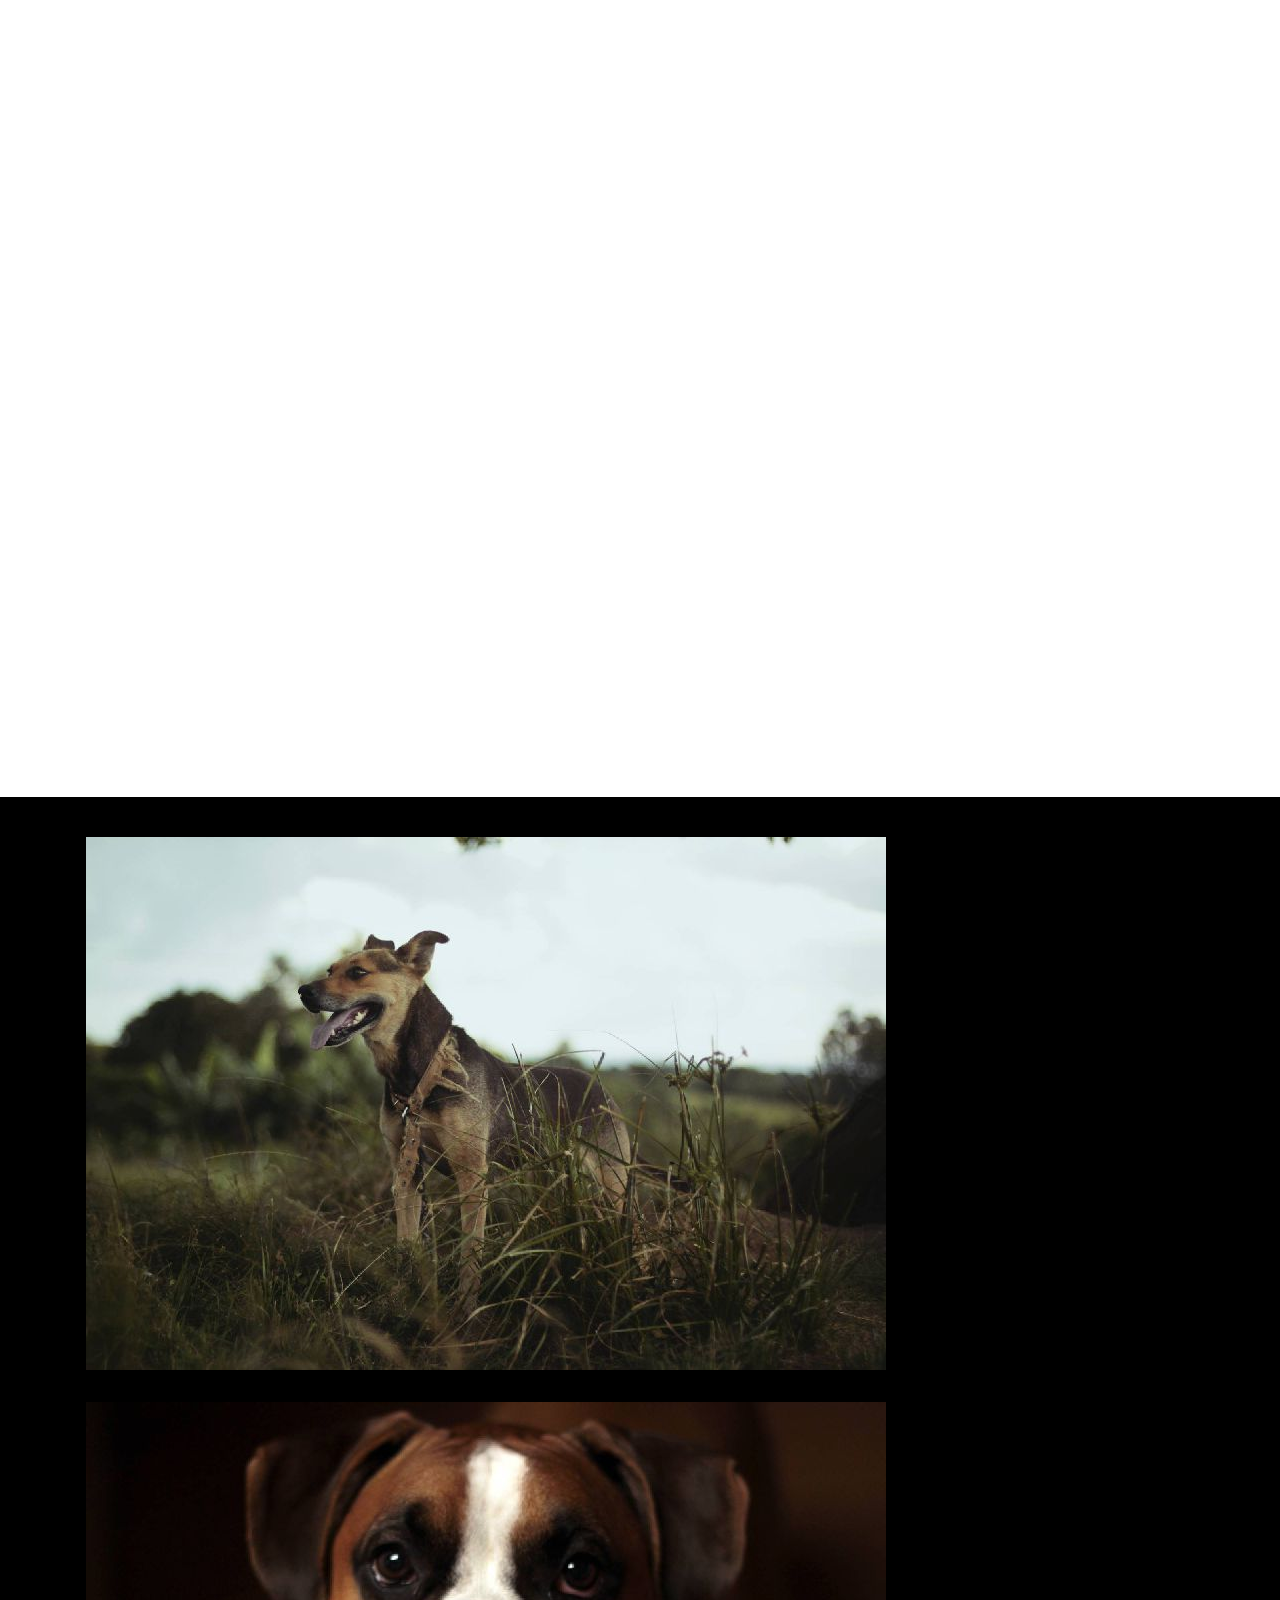
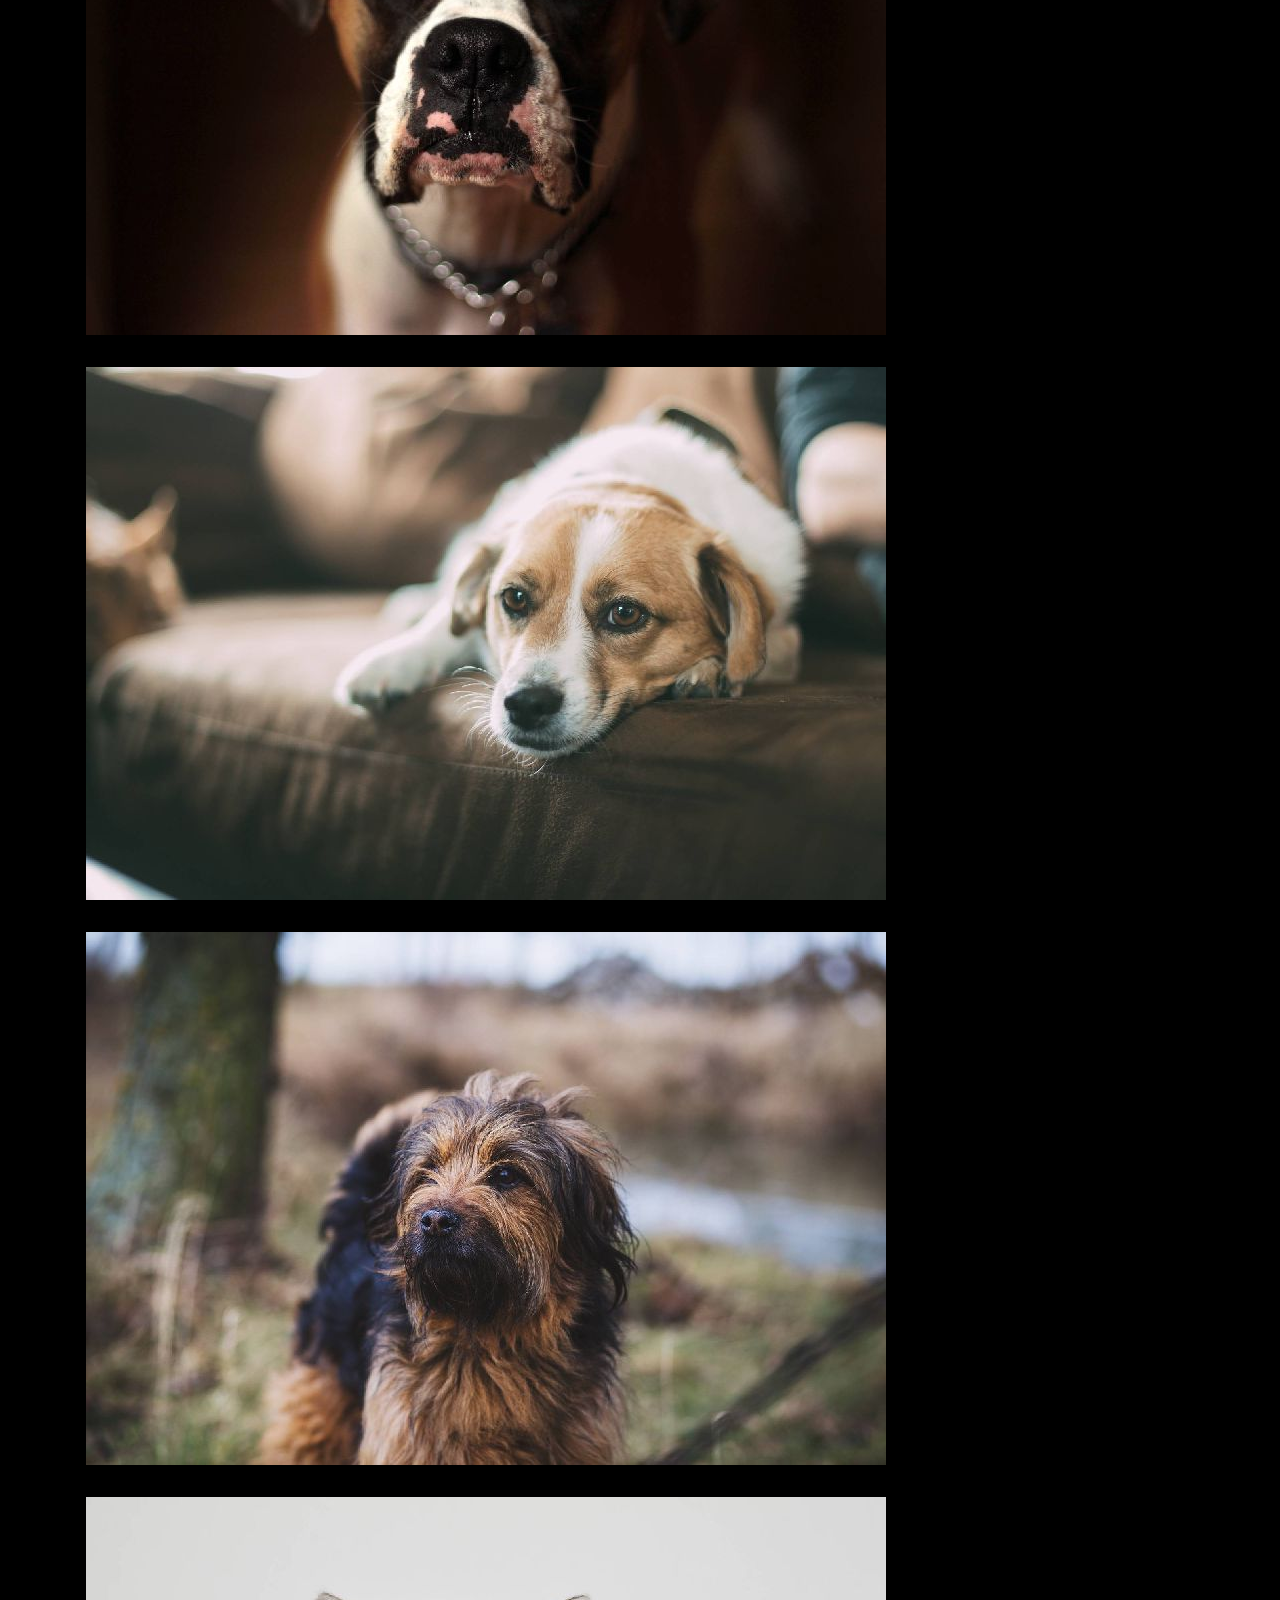
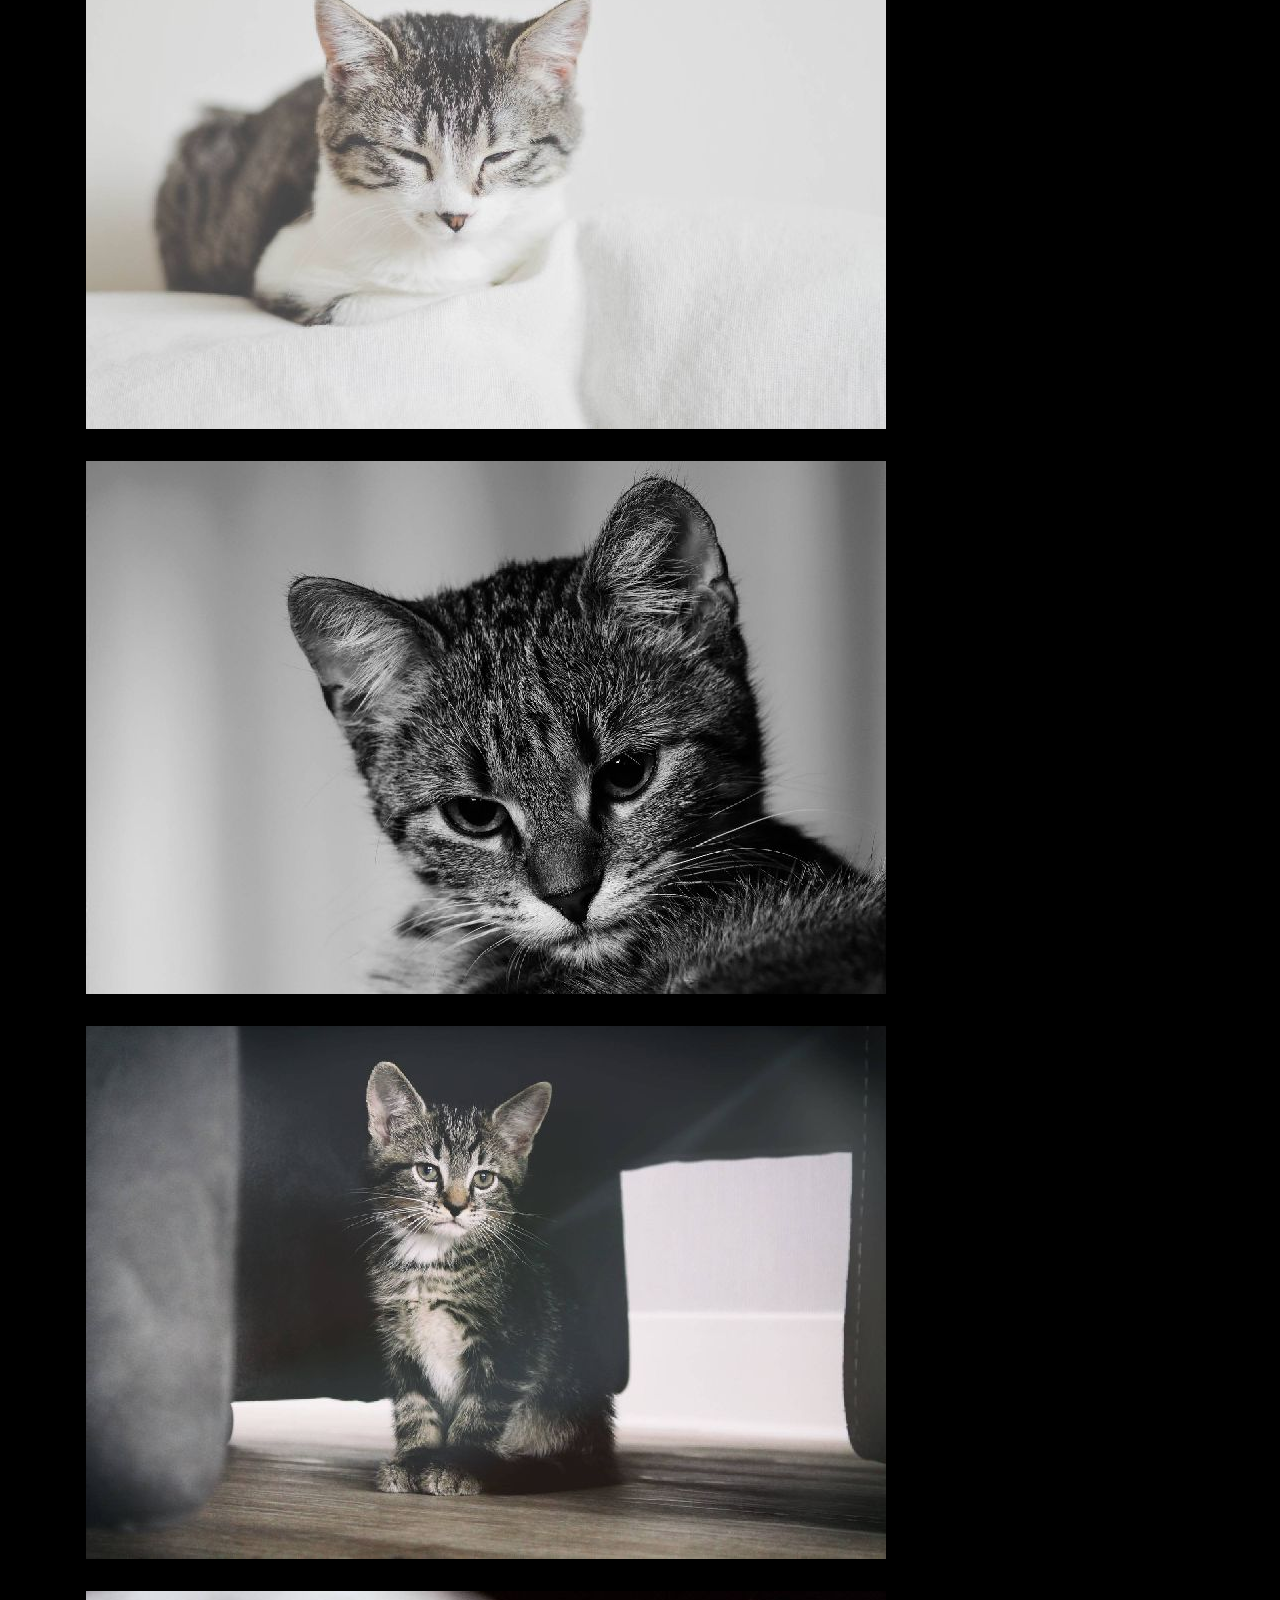
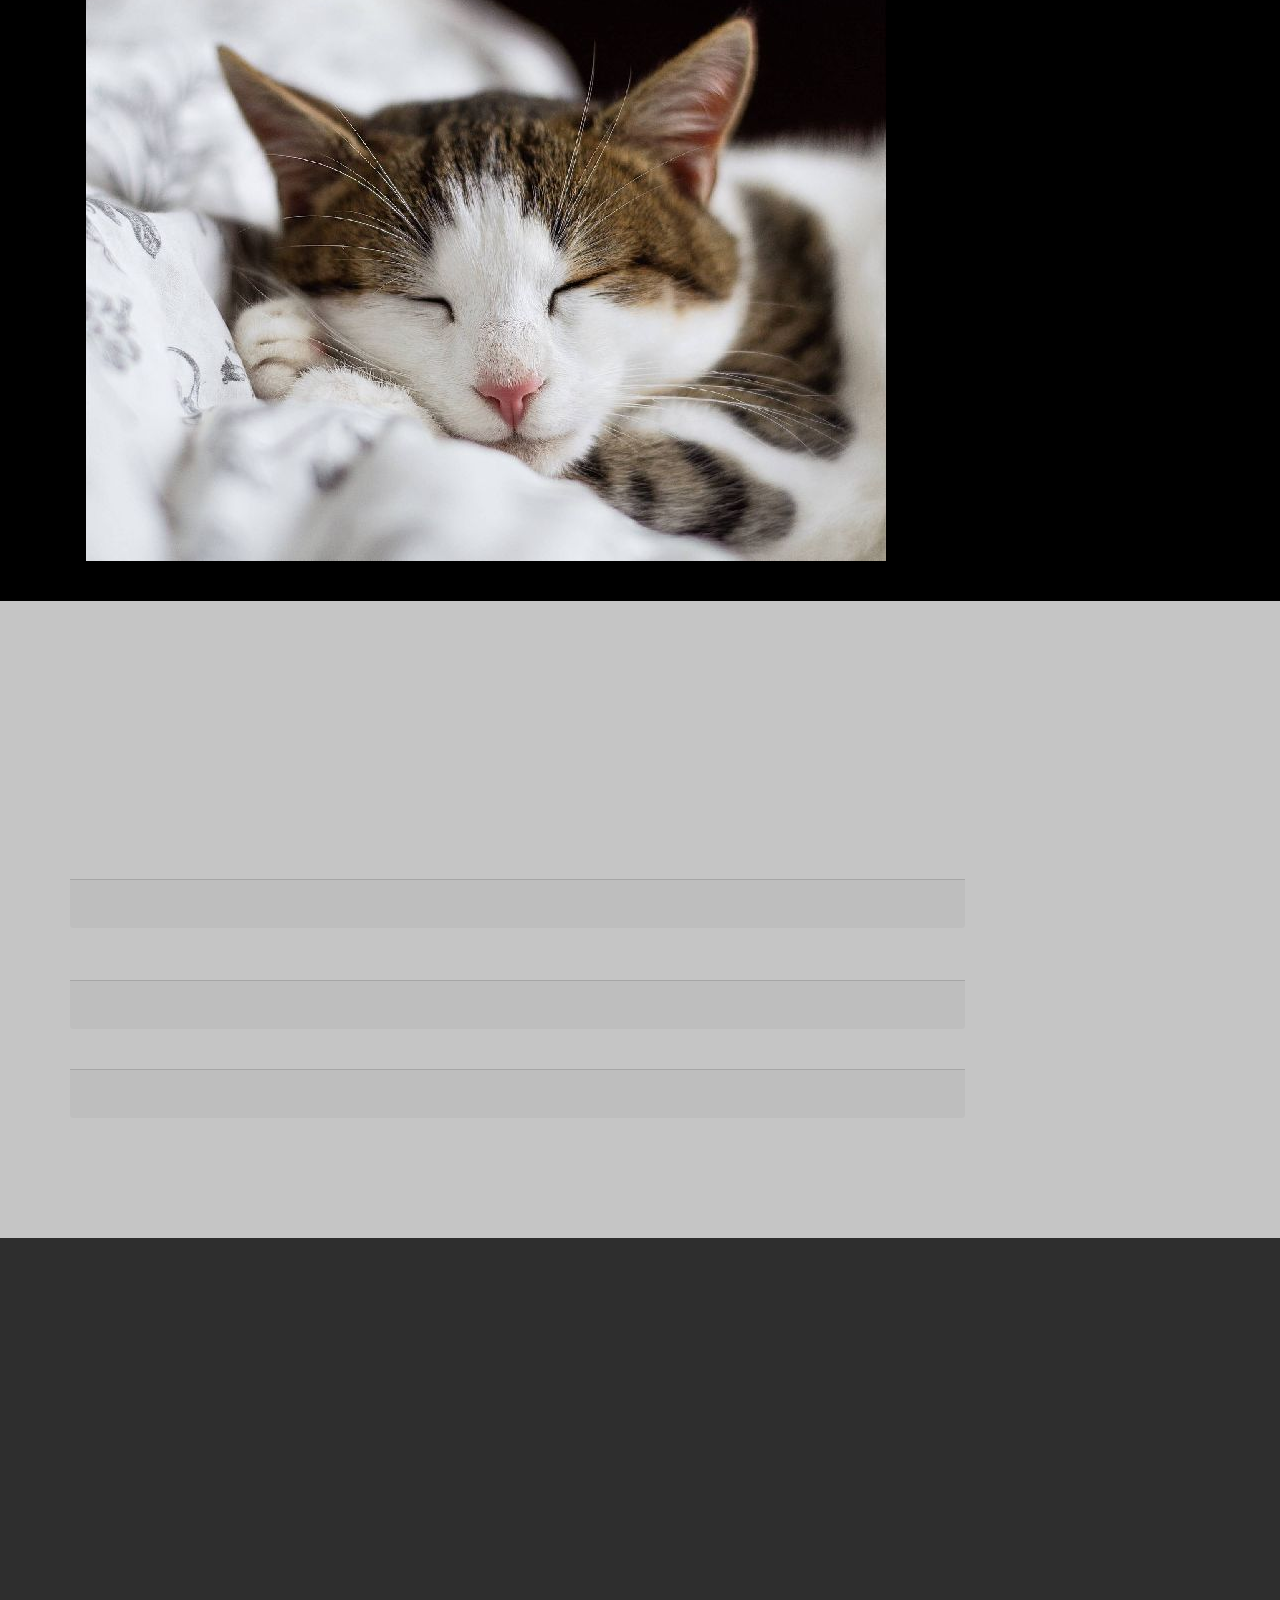
<file: introduction.html>
<!DOCTYPE html>
<html>
<head>
  <!-- Site made with Mobirise Website Builder v3.12.1, https://mobirise.com -->
  <meta charset="UTF-8">
  <meta http-equiv="X-UA-Compatible" content="IE=edge">
  <meta name="generator" content="Mobirise v3.12.1, mobirise.com">
  <meta name="viewport" content="width=device-width, initial-scale=1">
  <link rel="shortcut icon" href="assets/images/logo.png" type="image/x-icon">
  <meta name="description" content="Website Builder Description">
  <title>Website Builder Title</title>
  <link rel="stylesheet" href="https://fonts.googleapis.com/css?family=Lora:400,700,400italic,700italic&amp;subset=latin">
  <link rel="stylesheet" href="https://fonts.googleapis.com/css?family=Montserrat:400,700">
  <link rel="stylesheet" href="https://fonts.googleapis.com/css?family=Raleway:100,100i,200,200i,300,300i,400,400i,500,500i,600,600i,700,700i,800,800i,900,900i">
  <link rel="stylesheet" href="assets/bootstrap-material-design-font/css/material.css">
  <link rel="stylesheet" href="assets/et-line-font-plugin/style.css">
  <link rel="stylesheet" href="assets/tether/tether.min.css">
  <link rel="stylesheet" href="assets/bootstrap/css/bootstrap.min.css">
  <link rel="stylesheet" href="assets/dropdown/css/style.css">
  <link rel="stylesheet" href="assets/animate.css/animate.min.css">
  <link rel="stylesheet" href="assets/socicon/css/styles.css">
  <link rel="stylesheet" href="assets/theme/css/style.css">
  <link rel="stylesheet" href="assets/mobirise-gallery/style.css">
  <link rel="stylesheet" href="assets/mobirise/css/mbr-additional.css" type="text/css">
  
  
  
</head>
<body>
<section id="ext_menu-6">

    <nav class="navbar navbar-dropdown navbar-fixed-top">
        <div class="container">

            <div class="mbr-table">
                <div class="mbr-table-cell">

                    <div class="navbar-brand">
                        <a href="introduction.html" class="socicon socicon-zynga mbr-iconfont mbr-iconfont-menu navbar-logo"></a>
                        <a class="navbar-caption" href="introduction.html">ANI-UTOPIA</a>
                    </div>

                </div>
                <div class="mbr-table-cell">

                    <button class="navbar-toggler pull-xs-right hidden-md-up" type="button" data-toggle="collapse" data-target="#exCollapsingNavbar">
                        <div class="hamburger-icon"></div>
                    </button>

                    <ul class="nav-dropdown collapse pull-xs-right nav navbar-nav navbar-toggleable-sm" id="exCollapsingNavbar"><li class="nav-item"><a class="nav-link link" href="https://mobirise.com/">OVERVIEW</a></li><li class="nav-item"><a class="nav-link link" href="https://mobirise.com/">FEATURES</a></li><li class="nav-item"><a class="nav-link link" href="https://mobirise.com/">HELP</a></li><li class="nav-item nav-btn"><a class="nav-link btn btn-white btn-white-outline" href="https://mobirise.com/">DOWNLOAD</a></li></ul>
                    <button hidden="" class="navbar-toggler navbar-close" type="button" data-toggle="collapse" data-target="#exCollapsingNavbar">
                        <div class="close-icon"></div>
                    </button>

                </div>
            </div>

        </div>
    </nav>

</section>

<section class="engine"><a rel="external" href="https://mobirise.com">mobirise.com</a></section><section class="mbr-slider mbr-section mbr-section__container carousel slide mbr-section-nopadding mbr-after-navbar" data-ride="carousel" data-keyboard="false" data-wrap="true" data-pause="false" data-interval="5000" id="slider-9">
    <div>
        <div>
            <div>
                <ol class="carousel-indicators">
                    <li data-app-prevent-settings="" data-target="#slider-9" class="active" data-slide-to="0"></li><li data-app-prevent-settings="" data-target="#slider-9" data-slide-to="1"></li>
                </ol>
                <div class="carousel-inner" role="listbox">
                    <div class="mbr-section mbr-section-hero carousel-item dark center mbr-section-full active" data-bg-video-slide="false" style="background-image: url(assets/images/mbr-2000x1333.jpg);">
                        <div class="mbr-table-cell">
                            <div class="mbr-overlay" style="opacity: 0; background-color: rgb(124, 112, 107);"></div>
                            <div class="container-slide container">
                                
                                <div class="row">
                                    <div class="col-md-8 col-md-offset-2 text-xs-center">
                                        
                                        <p class="mbr-section-lead lead">Download the App for better experiment! <br>No matter what device you use, you can download the &nbsp;file below depend on your device.</p>

                                        <div class="mbr-section-btn"><a class="btn btn-lg btn-success" href="https://mobirise.com">FOR Android</a> <a class="btn btn-lg btn-white btn-white-outline" href="https://mobirise.com">FOR IOS</a></div>
                                    </div>
                                </div>
                            </div>
                        </div>
                    </div><div class="mbr-section mbr-section-hero carousel-item dark center mbr-section-full" data-bg-video-slide="false" style="background-image: url(assets/images/mbr-1-2000x1333.jpg);">
                        <div class="mbr-table-cell">
                            <div class="mbr-overlay" style="opacity: 0; background-color: rgb(124, 112, 107);"></div>
                            <div class="container-slide container">
                                
                                <div class="row">
                                    <div class="col-md-8 col-md-offset-1">
                                        <h2 class="mbr-section-title display-1">Someone needs You<br><span style="font-size: 4.39rem; line-height: 1.1;">You need Someone</span><br><span style="font-size: 4.39rem; line-height: 1.1;"><br></span><br></h2>
                                        <p class="mbr-section-lead lead"><span style="font-size: 1.5rem; line-height: 1.5;">They are waitting for you, you could stay together whatever you do.</span><br>All they need is one of your touch, smile or even one word.<br>Just Find Someone Here, You Would Find Out This is the most Correct Decision You Made!</p>

                                        
                                    </div>
                                </div>
                            </div>
                        </div>
                    </div>
                </div>

                <a data-app-prevent-settings="" class="left carousel-control" role="button" data-slide="prev" href="#slider-9">
                    <span class="icon-prev" aria-hidden="true"></span>
                    <span class="sr-only">Previous</span>
                </a>
                <a data-app-prevent-settings="" class="right carousel-control" role="button" data-slide="next" href="#slider-9">
                    <span class="icon-next" aria-hidden="true"></span>
                    <span class="sr-only">Next</span>
                </a>
            </div>
        </div>
    </div>
</section>

<section class="mbr-section" id="msg-box5-b" style="background-color: rgb(255, 255, 255); padding-top: 0px; padding-bottom: 40px;">

    
    <div class="container">
        <div class="row">
            <div class="mbr-table-md-up">

              

              <div class="mbr-table-cell col-md-5 text-xs-center text-md-right content-size">
                  <h3 class="mbr-section-title display-2">Save Life if You Can</h3>
                  <div class="lead">

                    <p>Adopt and Not Buy! Give more support &nbsp;to those Unarmed Animal !</p>

                  </div>

                  <div><a class="btn btn-primary" href="https://mobirise.com">MORE</a></div>
              </div>


              


              <div class="mbr-table-cell mbr-left-padding-md-up mbr-valign-top col-md-7 image-size" style="width: 50%;">
                  <div class="mbr-figure"><img src="assets/images/mbr-1400x933.jpg"></div>
              </div>

            </div>
        </div>
    </div>

</section>

<section class="mbr-section article mbr-section__container" id="content6-d" style="background-color: rgb(255, 255, 255); padding-top: 20px; padding-bottom: 80px;">

    <div class="container">
        <div class="row">
            <div class="col-xs-12 col-md-6 lead"><h3><strong><em>Top Reasons to Adopt a Pet</em></strong></h3><h3><strong><em><br></em></strong></h3><h4>Because you'll save a life.</h4><p>Each year, 2.7 million adoptable dogs and cats are euthanized in the United States, simply because too many pets come into shelters and too few people consider adoption when looking for a pet.</p><p><br></p><p>The number of euthanized animals could be reduced dramatically if more people adopted pets instead of buying them. When you adopt, you save a loving animal by making them part of your family and open up shelter space for another animal who might desperately need it.</p><p><br></p><h4>Because you'll get a great animal.</h4><p>Animal shelters and rescue groups are brimming with happy, healthy pets just waiting for someone to take them home. Most shelter pets wound up there because of a human problem like a move or a divorce, not because the animals did anything wrong. Many are already housetrained and used to living with families.</p><p><br></p><h4>Because it’ll cost you less.</h4><p>Usually when you adopt a pet, the cost of spay/neuter, first vaccinations (and sometimes even microchipping!) is included in the adoption price, which can save you some of the up front costs of adding a new member to your family. Depending on the animal, you may also save on housebreaking and training expenses.</p><p><br></p><h4>Because of the bragging rights.</h4><p>No one needs to see another selfie—unless it’s a selfie of you with the adorable pet you just adopted! Adopt a pet, post those pictures and let the well-earned likes roll in.</p><p><br></p><h4>Because it's one way to fight puppy mills.</h4><p>If you buy a dog from a pet store,online seller or flea market, you’re almost certainly getting a dog from a puppy mill.</p><p><br></p><p>Puppy mills are factory-style breeding facilities that put profit above the welfare of dogs. Animals from puppy mills are housed in shockingly poor conditions with improper medical care, and are often very sick and behaviorally troubled as a result. The moms of these puppies are kept in cages to be bred over and over for years, without human companionship and with little hope of ever joining a family. And after they're no longer profitable, breeding dogs are simply discarded—either killed, abandoned or sold at auction.</p><p><br></p></div>
            <div class="col-xs-12 col-md-6 lead"><h4><span style="font-size: 1.07rem; font-weight: 300; font-family: Raleway, sans-serif; line-height: 1.5;">These puppy mills continue to stay in business through deceptive tactics — their customers are unsuspecting consumers who shop in pet stores, over the Internet or through classified ads. Puppy mills will continue to operate until people stop supporting them. By adopting a pet, you can be certain you aren't giving them a dime.</span><br></h4><h4>Because your home will thank you.</h4><p>Many of the pets from shelters and rescues are already housetrained, which means you’re not only saving a pet’s life, you may be saving your rug. Adopting a mature pet not only gives older animals a second chance, it often means introducing them to your family will be much easier.</p><p><br></p><h4>Because all pets are good for your health, but adoptees offer an extra boost.</h4><p>Not only do animals give you unconditional love, but they have been shown to be psychologically, emotionally and physically beneficial to their companions. Caring for a petcan provide a sense of purpose and fulfillment and lessen feelings of loneliness. And when you adopt, you can also feel proud about helping an animal in need!</p><p><br></p><h4>Because adoption helps more than just one animal.</h4><p>Overburdened shelters take in millions of stray, abused, and lost animals every year, and by adopting an animal, you’re making room for others. Not only are you giving more animals a second chance, but the cost of your adoption goes directly towards helping those shelters better care for the animals they take in!</p><p><br></p><h4>Because The Shelter Pet Project makes it easy.</h4><p>You can go to  the Shelter Pet Project to find pets near you, of every size, color, temperament and breed. Purebred and mixed breed animals alike are waiting for their forever homes!</p><p><br></p><h4>Because you'll change a homeless animal's whole world.</h4><p>And get a new best friend out of the deal. Seriously, what could be better than that?</p><p><br></p><h2>Tell your friends why pet adoption rocks.</h2><p><br></p><blockquote>source: http://www.humanesociety.org/issues/adopt/tips/top_reasons_adopt.html</blockquote></div>
        </div>
    </div>

</section>

<section class="mbr-gallery mbr-section mbr-section-nopadding mbr-slider-carousel" id="gallery3-i" data-filter="false" style="background-color: rgb(0, 0, 0); padding-top: 1.5rem; padding-bottom: 1.5rem;">
    <!-- Filter -->
    

    <!-- Gallery -->
    <div class="mbr-gallery-row container">
        <div class=" mbr-gallery-layout-default">
            <div>
                <div>
                    <div class="mbr-gallery-item mbr-gallery-item__mobirise3 mbr-gallery-item--p1" data-tags="Awesome" data-video-url="false">
                        <div href="#lb-gallery3-i" data-slide-to="0" data-toggle="modal">
                            
                            

                            <img alt="" src="assets/images/mbr-2-2000x1333-800x533.jpg">
                            
                            <span class="icon-focus"></span>
                            
                        </div>
                    </div><div class="mbr-gallery-item mbr-gallery-item__mobirise3 mbr-gallery-item--p1" data-tags="Responsive" data-video-url="false">
                        <div href="#lb-gallery3-i" data-slide-to="1" data-toggle="modal">
                            
                            

                            <img alt="" src="assets/images/mbr-3-2000x1333-800x533.jpg">
                            
                            <span class="icon-focus"></span>
                            
                        </div>
                    </div><div class="mbr-gallery-item mbr-gallery-item__mobirise3 mbr-gallery-item--p1" data-tags="Creative" data-video-url="false">
                        <div href="#lb-gallery3-i" data-slide-to="2" data-toggle="modal">
                            
                            

                            <img alt="" src="assets/images/mbr-4-2000x1333-800x533.jpg">
                            
                            <span class="icon-focus"></span>
                            
                        </div>
                    </div><div class="mbr-gallery-item mbr-gallery-item__mobirise3 mbr-gallery-item--p1" data-tags="Animated" data-video-url="false">
                        <div href="#lb-gallery3-i" data-slide-to="3" data-toggle="modal">
                            
                            

                            <img alt="" src="assets/images/mbr-5-2000x1333-800x533.jpg">
                            
                            <span class="icon-focus"></span>
                            
                        </div>
                    </div><div class="mbr-gallery-item mbr-gallery-item__mobirise3 mbr-gallery-item--p1" data-tags="Awesome" data-video-url="false">
                        <div href="#lb-gallery3-i" data-slide-to="4" data-toggle="modal">
                            
                            

                            <img alt="" src="assets/images/mbr-2000x1330-800x532.jpg">
                            
                            <span class="icon-focus"></span>
                            
                        </div>
                    </div><div class="mbr-gallery-item mbr-gallery-item__mobirise3 mbr-gallery-item--p1" data-tags="Beautiful" data-video-url="false">
                        <div href="#lb-gallery3-i" data-slide-to="5" data-toggle="modal">
                            
                            

                            <img alt="" src="assets/images/mbr-2000x1334-800x533.jpg">
                            
                            <span class="icon-focus"></span>
                            
                        </div>
                    </div><div class="mbr-gallery-item mbr-gallery-item__mobirise3 mbr-gallery-item--p1" data-tags="Responsive" data-video-url="false">
                        <div href="#lb-gallery3-i" data-slide-to="6" data-toggle="modal">
                            
                            

                            <img alt="" src="assets/images/mbr-6-2000x1333-800x533.jpg">
                            
                            <span class="icon-focus"></span>
                            
                        </div>
                    </div><div class="mbr-gallery-item mbr-gallery-item__mobirise3 mbr-gallery-item--p1" data-tags="Animated" data-video-url="false">
                        <div href="#lb-gallery3-i" data-slide-to="7" data-toggle="modal">
                            
                            

                            <img alt="" src="assets/images/mbr-2000x1425-800x570.jpg">
                            
                            <span class="icon-focus"></span>
                            
                        </div>
                    </div>
                </div>
            </div>
            <div class="clearfix"></div>
        </div>
    </div>

    <!-- Lightbox -->
    <div data-app-prevent-settings="" class="mbr-slider modal fade carousel slide" tabindex="-1" data-keyboard="true" data-interval="false" id="lb-gallery3-i">
        <div class="modal-dialog">
            <div class="modal-content">
                <div class="modal-body">
                    <ol class="carousel-indicators">
                        <li data-app-prevent-settings="" data-target="#lb-gallery3-i" data-slide-to="0"></li><li data-app-prevent-settings="" data-target="#lb-gallery3-i" data-slide-to="1"></li><li data-app-prevent-settings="" data-target="#lb-gallery3-i" data-slide-to="2"></li><li data-app-prevent-settings="" data-target="#lb-gallery3-i" data-slide-to="3"></li><li data-app-prevent-settings="" data-target="#lb-gallery3-i" data-slide-to="4"></li><li data-app-prevent-settings="" data-target="#lb-gallery3-i" data-slide-to="5"></li><li data-app-prevent-settings="" data-target="#lb-gallery3-i" data-slide-to="6"></li><li data-app-prevent-settings="" data-target="#lb-gallery3-i" class=" active" data-slide-to="7"></li>
                    </ol>
                    <div class="carousel-inner">
                        <div class="carousel-item">
                            <img alt="" src="assets/images/mbr-2-2000x1333.jpg">
                        </div><div class="carousel-item">
                            <img alt="" src="assets/images/mbr-3-2000x1333.jpg">
                        </div><div class="carousel-item">
                            <img alt="" src="assets/images/mbr-4-2000x1333.jpg">
                        </div><div class="carousel-item">
                            <img alt="" src="assets/images/mbr-5-2000x1333.jpg">
                        </div><div class="carousel-item">
                            <img alt="" src="assets/images/mbr-2000x1330.jpg">
                        </div><div class="carousel-item">
                            <img alt="" src="assets/images/mbr-2000x1334.jpg">
                        </div><div class="carousel-item">
                            <img alt="" src="assets/images/mbr-6-2000x1333.jpg">
                        </div><div class="carousel-item active">
                            <img alt="" src="assets/images/mbr-2000x1425.jpg">
                        </div>
                    </div>
                    <a class="left carousel-control" role="button" data-slide="prev" href="#lb-gallery3-i">
                        <span class="icon-prev" aria-hidden="true"></span>
                        <span class="sr-only">Previous</span>
                    </a>
                    <a class="right carousel-control" role="button" data-slide="next" href="#lb-gallery3-i">
                        <span class="icon-next" aria-hidden="true"></span>
                        <span class="sr-only">Next</span>
                    </a>

                    <a class="close" href="#" role="button" data-dismiss="modal">
                        <span aria-hidden="true">×</span>
                        <span class="sr-only">Close</span>
                    </a>
                </div>
            </div>
        </div>
    </div>
</section>

<section class="mbr-section mbr-parallax-background" id="testimonials4-e" style="background-image: url(assets/images/sky.jpg); padding-top: 120px; padding-bottom: 120px;">

    <div class="mbr-overlay" style="opacity: 0.2; background-color: rgb(34, 34, 34);">
    </div>

        <div class="mbr-section mbr-section__container mbr-section__container--middle">
            <div class="container">
                <div class="row">
                    <div class="col-xs-12 text-xs-center">
                        <h3 class="mbr-section-title display-2">WHAT OUR FANTASTIC USERS SAY</h3>
                        
                    </div>
                </div>
            </div>
        </div>


    <div class="mbr-section mbr-section-nopadding">
        <div class="container">
            <div class="row">

                <div class="col-xs-12">

                    <div class="mbr-testimonial card">
                        <div class="card-block"><p>“ It's really very amazing website that makes me met my best friend in short times. Without this, I would never met him.</p><p>I<span style="font-size: 1.125rem; line-height: 2;">&nbsp;hope everyone could met thier own close-friend here, it won't disappointed you ! ”</span></p></div>
                        <div class="mbr-author card-footer">
                            
                            <div class="mbr-author-name">Stephen King</div>
                            
                        </div>
                    </div><div class="mbr-testimonial card">
                        <div class="card-block"><p>“ If you never have a pet, you should try it. It's very wonderful feeling that you know someone is waitting for you day and night.<span style="font-size: 1.125rem; line-height: 2;">”</span></p></div>
                        <div class="mbr-author card-footer">
                            
                            <div class="mbr-author-name">J. K. Rowling</div>
                            
                        </div>
                    </div><div class="mbr-testimonial card">
                        <div class="card-block"><p>“ Support Adoption, No more purchase ! ”</p></div>
                        <div class="mbr-author card-footer">
                            
                            <div class="mbr-author-name">&nbsp;J. R. R. Tolkien</div>
                            
                        </div>
                    </div>

                </div>

            </div>

        </div>
    </div>
</section>

<section class="mbr-section mbr-section-md-padding mbr-footer footer2" id="contacts2-f" style="background-color: rgb(46, 46, 46); padding-top: 90px; padding-bottom: 90px;">
    
    <div class="container">
        <div class="row">
            <div class="mbr-footer-content col-xs-12 col-md-3">
                <p><strong>Address</strong><br>社管大樓<br>402台中市南區&nbsp;<br><br><br>
<strong>Contacts</strong><br>
Email: testforit@gmail.com<br>
Phone: +1 (0) 000 0000 001<br>
Fax: +1 (0) 000 0000 002</p>
            </div>
            <div class="mbr-footer-content col-xs-12 col-md-3"><p class="mbr-contacts__text"><strong>Links</strong></p><ul><li><a class="text-white" href="https://mobirise.com/">Website builder</a></li><li><a class="text-white" href="https://mobirise.com/mobirise-free-win.zip">Download for Android</a></li><li><a class="text-white" href="https://mobirise.com/mobirise-free-mac.zip">Download for IOS</a></li></ul></div>
            <div class="col-xs-12 col-md-6">
                <div class="mbr-map"><iframe frameborder="0" style="border:0" src="https://www.google.com/maps/embed/v1/place?key=AIzaSyA0Dx_boXQiwvdz8sJHoYeZNVTdoWONYkU&amp;q=place_id:ChIJw-3awf08aTQRn5rkiPnqrB0" allowfullscreen=""></iframe></div>
            </div>
        </div>
    </div>
</section>


  <script src="assets/web/assets/jquery/jquery.min.js"></script>
  <script src="assets/tether/tether.min.js"></script>
  <script src="assets/bootstrap/js/bootstrap.min.js"></script>
  <script src="assets/smooth-scroll/smooth-scroll.js"></script>
  <script src="assets/dropdown/js/script.min.js"></script>
  <script src="assets/touch-swipe/jquery.touch-swipe.min.js"></script>
  <script src="assets/viewport-checker/jquery.viewportchecker.js"></script>
  <script src="assets/bootstrap-carousel-swipe/bootstrap-carousel-swipe.js"></script>
  <script src="assets/masonry/masonry.pkgd.min.js"></script>
  <script src="assets/imagesloaded/imagesloaded.pkgd.min.js"></script>
  <script src="assets/jarallax/jarallax.js"></script>
  <script src="assets/theme/js/script.js"></script>
  <script src="assets/mobirise-gallery/player.min.js"></script>
  <script src="assets/mobirise-gallery/script.js"></script>
  
  
  <input name="animation" type="hidden">
  </body>
</html>
</file>
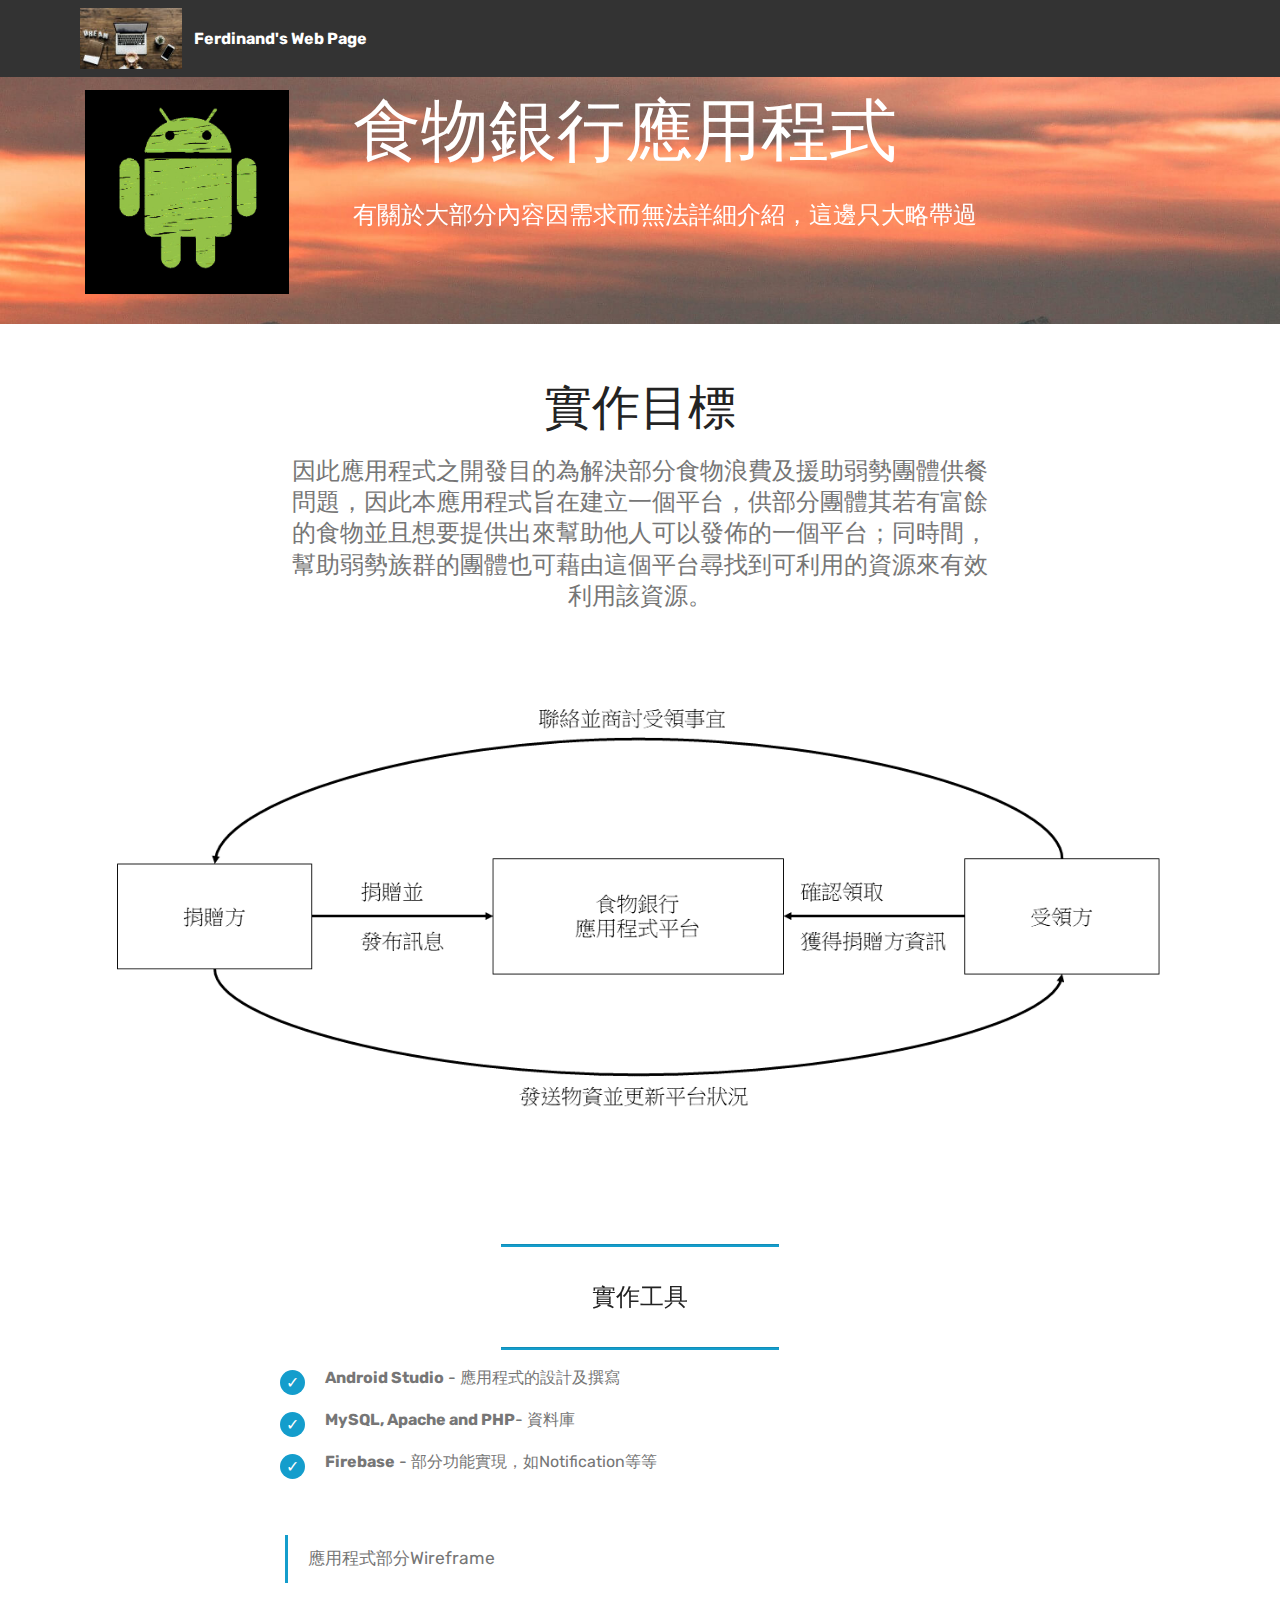
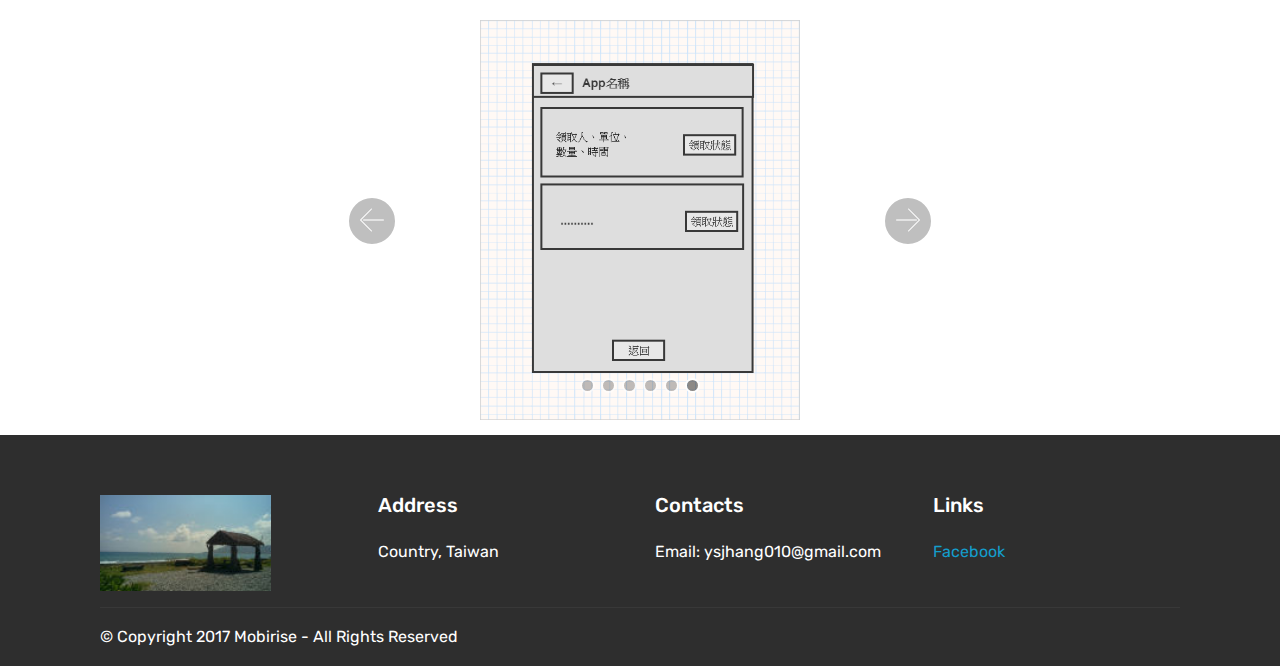
<file: research_project.html>
<!DOCTYPE html>
<html >
<head>
  <!-- Site made with Mobirise Website Builder v4.8.7, https://mobirise.com -->
  <meta charset="UTF-8">
  <meta http-equiv="X-UA-Compatible" content="IE=edge">
  <meta name="generator" content="Mobirise v4.8.7, mobirise.com">
  <meta name="viewport" content="width=device-width, initial-scale=1, minimum-scale=1">
  <link rel="shortcut icon" href="assets/images/mbr-122x73.jpg" type="image/x-icon">
  <meta name="description" content="Web Site Builder Description">
  <title>Research project</title>
  <link rel="stylesheet" href="assets/web/assets/mobirise-icons/mobirise-icons.css">
  <link rel="stylesheet" href="assets/tether/tether.min.css">
  <link rel="stylesheet" href="assets/bootstrap/css/bootstrap.min.css">
  <link rel="stylesheet" href="assets/bootstrap/css/bootstrap-grid.min.css">
  <link rel="stylesheet" href="assets/bootstrap/css/bootstrap-reboot.min.css">
  <link rel="stylesheet" href="assets/dropdown/css/style.css">
  <link rel="stylesheet" href="assets/socicon/css/styles.css">
  <link rel="stylesheet" href="assets/theme/css/style.css">
  <link rel="stylesheet" href="assets/mobirise/css/mbr-additional.css" type="text/css">
  
  
  
</head>
<body>
  <section class="menu cid-qTkzRZLJNu" once="menu" id="menu1-d">

    

    <nav class="navbar navbar-expand beta-menu navbar-dropdown align-items-center navbar-fixed-top navbar-toggleable-sm">
        <button class="navbar-toggler navbar-toggler-right" type="button" data-toggle="collapse" data-target="#navbarSupportedContent" aria-controls="navbarSupportedContent" aria-expanded="false" aria-label="Toggle navigation">
            <div class="hamburger">
                <span></span>
                <span></span>
                <span></span>
                <span></span>
            </div>
        </button>
        <div class="menu-logo">
            <div class="navbar-brand">
                <span class="navbar-logo">
                    
                         <img src="assets/images/mbr-122x73.jpg" alt="Mobirise" title="" style="height: 3.8rem;">
                    
                </span>
                <span class="navbar-caption-wrap"><a class="navbar-caption text-white display-4" href="index.html">Ferdinand's Web Page<br></a></span>
            </div>
        </div>
        <div class="collapse navbar-collapse" id="navbarSupportedContent">
            
            
        </div>
    </nav>
</section>

<section class="engine"><a href="https://mobirise.info/j">website templates</a></section><section class="header3 cid-raozJO1Eqg mbr-parallax-background" id="header3-20">

    

    

    <div class="container">
        <div class="media-container-row">
            <div class="mbr-figure" style="width: 30%;">
                <img src="assets/images/mbr-1014x1014.jpg" alt="Mobirise" title="">
            </div>

            <div class="media-content">
                <h1 class="mbr-section-title mbr-white pb-3 mbr-fonts-style display-1">食物銀行應用程式</h1>
                
                <div class="mbr-section-text mbr-white pb-3 ">
                    <p class="mbr-text mbr-fonts-style display-5">有關於大部分內容因需求而無法詳細介紹，這邊只大略帶過</p>
                </div>
                
            </div>
        </div>
    </div>

</section>

<section class="mbr-section content4 cid-raoAWlVhoz" id="content4-22">

    

    <div class="container">
        <div class="media-container-row">
            <div class="title col-12 col-md-8">
                <h2 class="align-center pb-3 mbr-fonts-style display-2">實作目標</h2>
                <h3 class="mbr-section-subtitle align-center mbr-light mbr-fonts-style display-5">因此應用程式之開發目的為解決部分食物浪費及援助弱勢團體供餐問題，因此本應用程式旨在建立一個平台，供部分團體其若有富餘的食物並且想要提供出來幫助他人可以發佈的一個平台；同時間，幫助弱勢族群的團體也可藉由這個平台尋找到可利用的資源來有效利用該資源。</h3>
                
            </div>
        </div>
    </div>
</section>

<section class="cid-raoCMGNL72" id="image3-23">

    

    <figure class="mbr-figure container">
            <div class="image-block" style="width: 100%;">
                <img src="assets/images/forsimple-1280x720.png" width="1400" alt="Mobirise" title="">
                <figcaption class="mbr-figure-caption mbr-figure-caption-over">
                    <div class="container pb-5 mbr-white align-center mbr-fonts-style display-1">
                        Create awesome websites!
                    </div>
                </figcaption>
            </div>
    </figure>
</section>

<section class="mbr-section article content9 cid-raoIyKEMxY" id="content9-26">
    
     

    <div class="container">
        <div class="inner-container" style="width: 100%;">
            <hr class="line" style="width: 25%;">
            <div class="section-text align-center mbr-fonts-style display-5">實作工具</div>
            <hr class="line" style="width: 25%;">
        </div>
        </div>
</section>

<section class="mbr-section article content12 cid-raoGGCEw13" id="content12-25">
     

    <div class="container">
        <div class="media-container-row">
            <div class="mbr-text counter-container col-12 col-md-8 mbr-fonts-style display-7">
                <ul><li><strong>Android Studio</strong>&nbsp;- 應用程式的設計及撰寫</li>
                    <li><strong>MySQL, Apache and PHP</strong>- 資料庫</li>
                    <li><strong>Firebase</strong>&nbsp;- 部分功能實現，如Notification等等</li>
                </ul>
            </div>
        </div>
    </div>
</section>

<section class="mbr-section article content1 cid-raoLGWExfN" id="content2-28">

     

    <div class="container">
        <div class="media-container-row">
            <div class="mbr-text col-12 col-md-8 mbr-fonts-style display-7">
                <blockquote><span style="font-style: normal;">應用程式部分Wireframe</span></blockquote>
            </div>
        </div>
    </div>
</section>

<section class="carousel slide cid-raoKSn98Bs" data-interval="false" id="slider2-27">

    
    <div class="container content-slider">
        <div class="content-slider-wrap">
            <div><div class="mbr-slider slide carousel" data-pause="true" data-keyboard="false" data-ride="carousel" data-interval="4000"><ol class="carousel-indicators"><li data-app-prevent-settings="" data-target="#slider2-27" data-slide-to="0"></li><li data-app-prevent-settings="" data-target="#slider2-27" data-slide-to="1"></li><li data-app-prevent-settings="" data-target="#slider2-27" data-slide-to="2"></li><li data-app-prevent-settings="" data-target="#slider2-27" data-slide-to="3"></li><li data-app-prevent-settings="" data-target="#slider2-27" data-slide-to="4"></li><li data-app-prevent-settings="" data-target="#slider2-27" class=" active" data-slide-to="5"></li></ol><div class="carousel-inner" role="listbox"><div class="carousel-item slider-fullscreen-image" data-bg-video-slide="false" style="background-image: url(assets/images/1-482x602.png);"><div class="container container-slide"><div class="image_wrapper"><img src="assets/images/1-482x602.png"><div class="carousel-caption justify-content-center"><div class="col-10 align-center"></div></div></div></div></div><div class="carousel-item slider-fullscreen-image" data-bg-video-slide="false" style="background-image: url(assets/images/3-482x602.png);"><div class="container container-slide"><div class="image_wrapper"><img src="assets/images/3-482x602.png"><div class="carousel-caption justify-content-center"><div class="col-10 align-center"></div></div></div></div></div><div class="carousel-item slider-fullscreen-image" data-bg-video-slide="false" style="background-image: url(assets/images/4-482x602.png);"><div class="container container-slide"><div class="image_wrapper"><img src="assets/images/4-482x602.png"><div class="carousel-caption justify-content-center"><div class="col-10 align-center"></div></div></div></div></div><div class="carousel-item slider-fullscreen-image" data-bg-video-slide="false" style="background-image: url(assets/images/6-482x602.png);"><div class="container container-slide"><div class="image_wrapper"><img src="assets/images/6-482x602.png"><div class="carousel-caption justify-content-center"><div class="col-10 align-center"></div></div></div></div></div><div class="carousel-item slider-fullscreen-image" data-bg-video-slide="false" style="background-image: url(assets/images/10-482x602.png);"><div class="container container-slide"><div class="image_wrapper"><img src="assets/images/10-482x602.png"><div class="carousel-caption justify-content-center"><div class="col-10 align-center"></div></div></div></div></div><div class="carousel-item slider-fullscreen-image active" data-bg-video-slide="false" style="background-image: url(assets/images/11-482x602.png);"><div class="container container-slide"><div class="image_wrapper"><img src="assets/images/11-482x602.png"><div class="carousel-caption justify-content-center"><div class="col-10 align-center"></div></div></div></div></div></div><a data-app-prevent-settings="" class="carousel-control carousel-control-prev" role="button" data-slide="prev" href="#slider2-27"><span aria-hidden="true" class="mbri-left mbr-iconfont"></span><span class="sr-only">Previous</span></a><a data-app-prevent-settings="" class="carousel-control carousel-control-next" role="button" data-slide="next" href="#slider2-27"><span aria-hidden="true" class="mbri-right mbr-iconfont"></span><span class="sr-only">Next</span></a></div></div> 
        </div>
    </div>
</section>

<section class="cid-raoALOj5fe" id="footer1-21">

    

    

    <div class="container">
        <div class="media-container-row content text-white">
            <div class="col-12 col-md-3">
                <div class="media-wrap">
                    
                        <img src="assets/images/imag0171-146x82.jpg" alt="Mobirise" title="">
                    
                </div>
            </div>
            <div class="col-12 col-md-3 mbr-fonts-style display-7">
                <h5 class="pb-3">
                    Address
                </h5>
                <p class="mbr-text">Country, Taiwan</p>
            </div>
            <div class="col-12 col-md-3 mbr-fonts-style display-7">
                <h5 class="pb-3">
                    Contacts
                </h5>
                <p class="mbr-text">
                    Email: ysjhang010@gmail.com
<br></p>
            </div>
            <div class="col-12 col-md-3 mbr-fonts-style display-7">
                <h5 class="pb-3">
                    Links
                </h5>
                <p class="mbr-text"><a href="https://www.facebook.com/kai.te.1213">Facebook</a></p>
            </div>
        </div>
        <div class="footer-lower">
            <div class="media-container-row">
                <div class="col-sm-12">
                    <hr>
                </div>
            </div>
            <div class="media-container-row mbr-white">
                <div class="col-sm-6 copyright">
                    <p class="mbr-text mbr-fonts-style display-7">
                        © Copyright 2017 Mobirise - All Rights Reserved
                    </p>
                </div>
                <div class="col-md-6">
                    
                </div>
            </div>
        </div>
    </div>
</section>


  <script src="assets/web/assets/jquery/jquery.min.js"></script>
  <script src="assets/popper/popper.min.js"></script>
  <script src="assets/tether/tether.min.js"></script>
  <script src="assets/bootstrap/js/bootstrap.min.js"></script>
  <script src="assets/smoothscroll/smooth-scroll.js"></script>
  <script src="assets/dropdown/js/script.min.js"></script>
  <script src="assets/parallax/jarallax.min.js"></script>
  <script src="assets/ytplayer/jquery.mb.ytplayer.min.js"></script>
  <script src="assets/vimeoplayer/jquery.mb.vimeo_player.js"></script>
  <script src="assets/bootstrapcarouselswipe/bootstrap-carousel-swipe.js"></script>
  <script src="assets/touchswipe/jquery.touch-swipe.min.js"></script>
  <script src="assets/theme/js/script.js"></script>
  <script src="assets/slidervideo/script.js"></script>
  
  
</body>
</html>
</file>
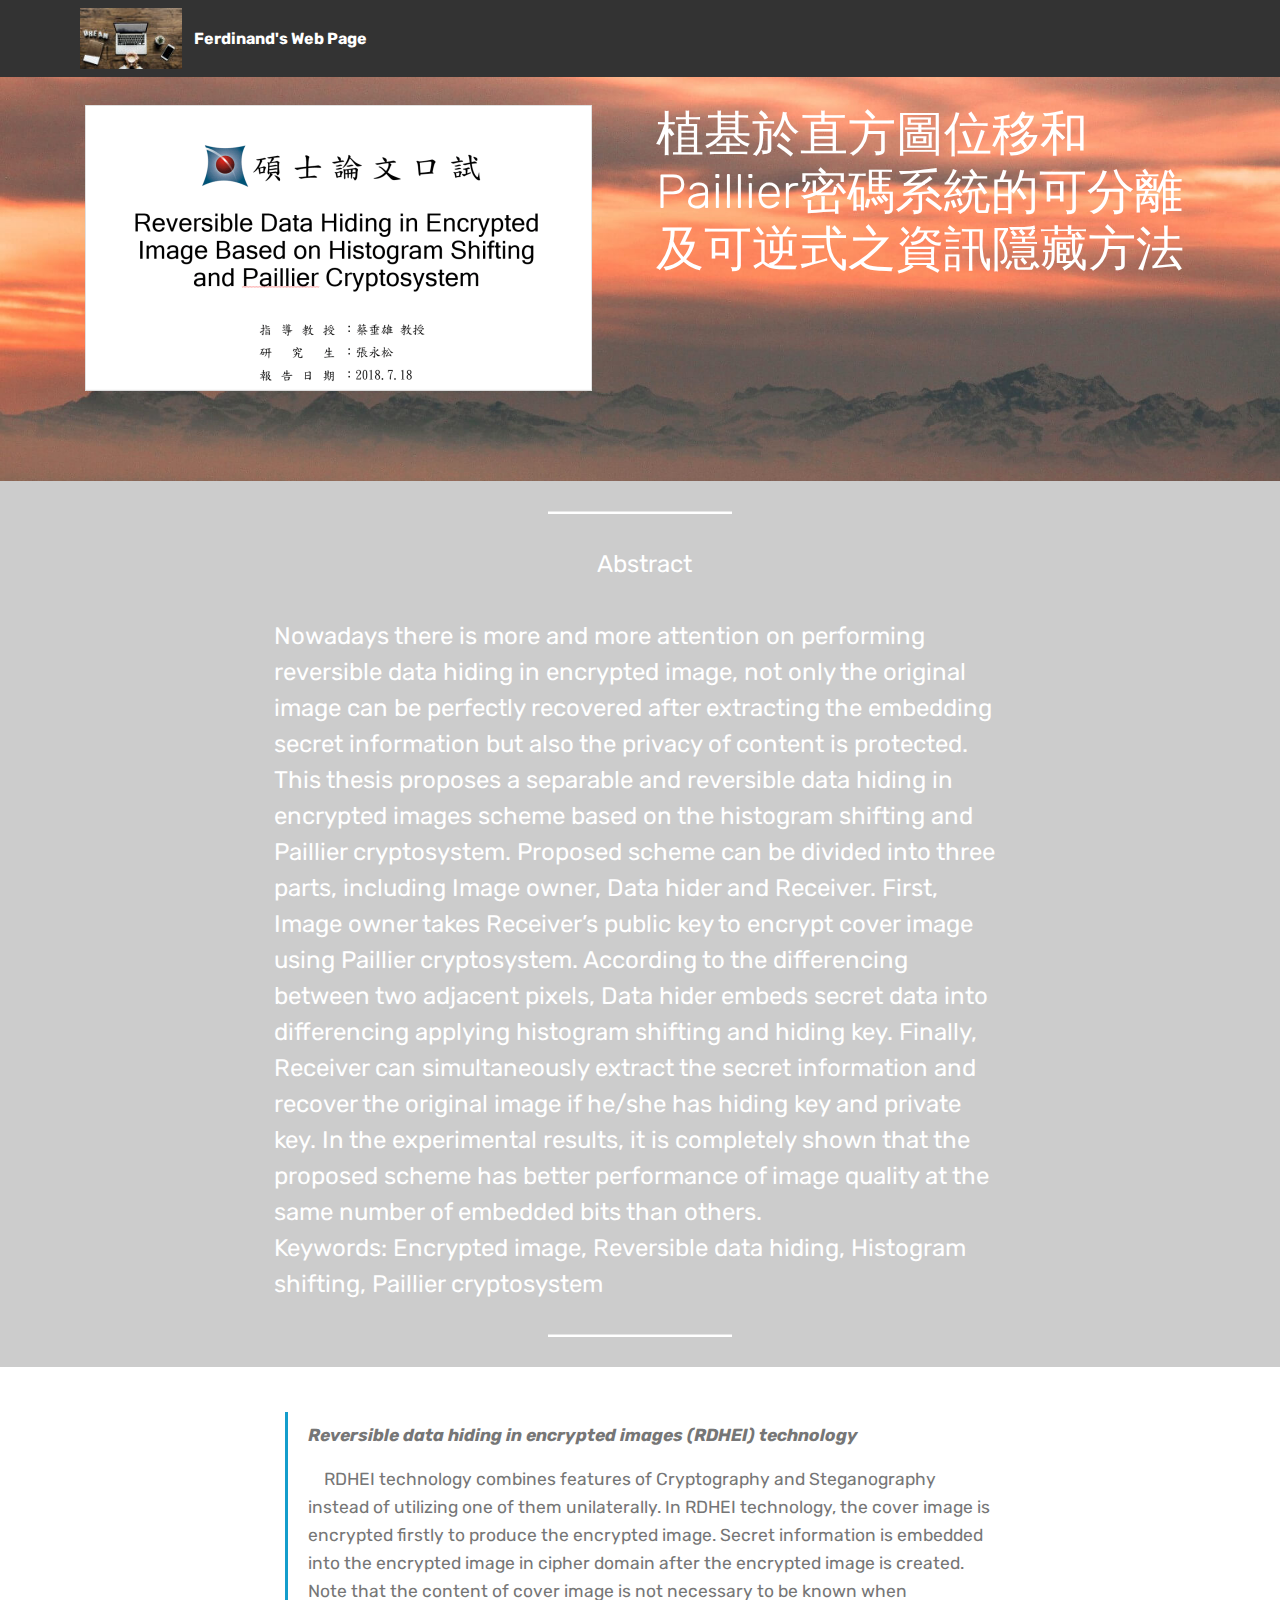
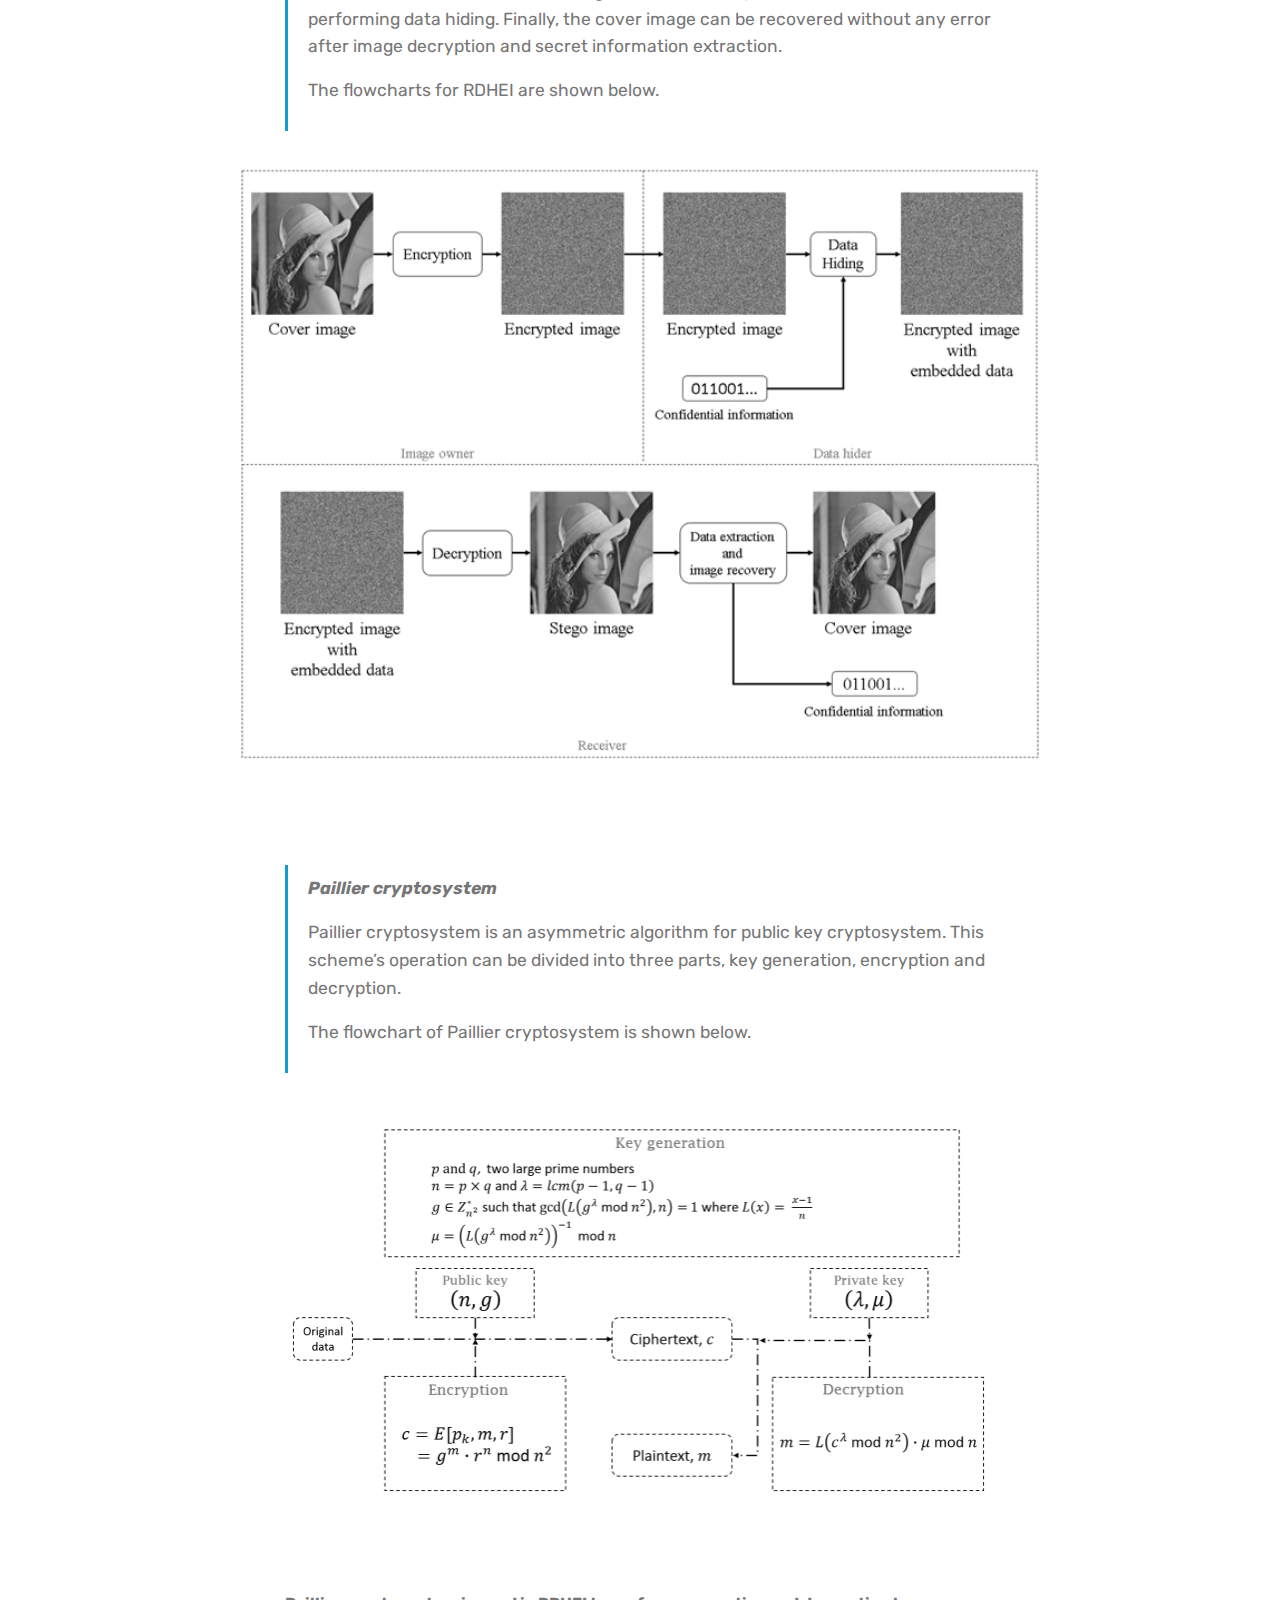
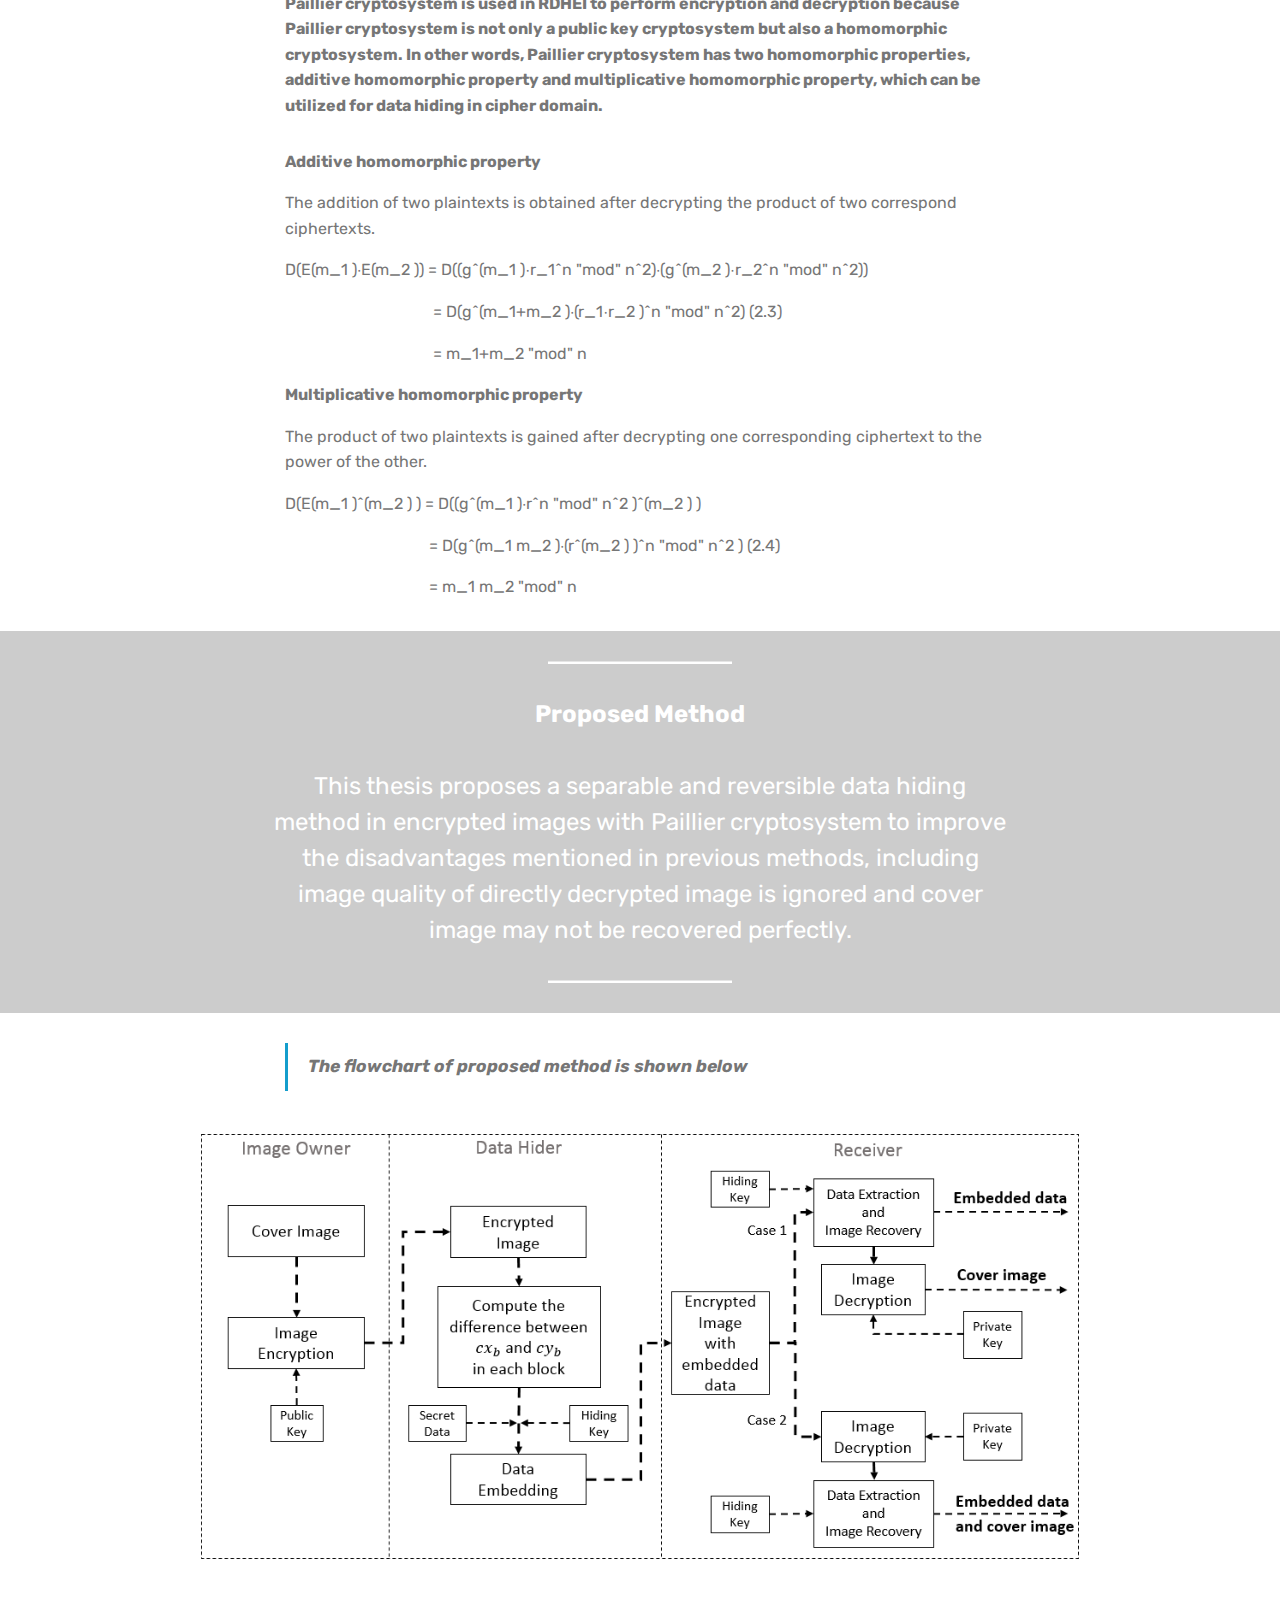
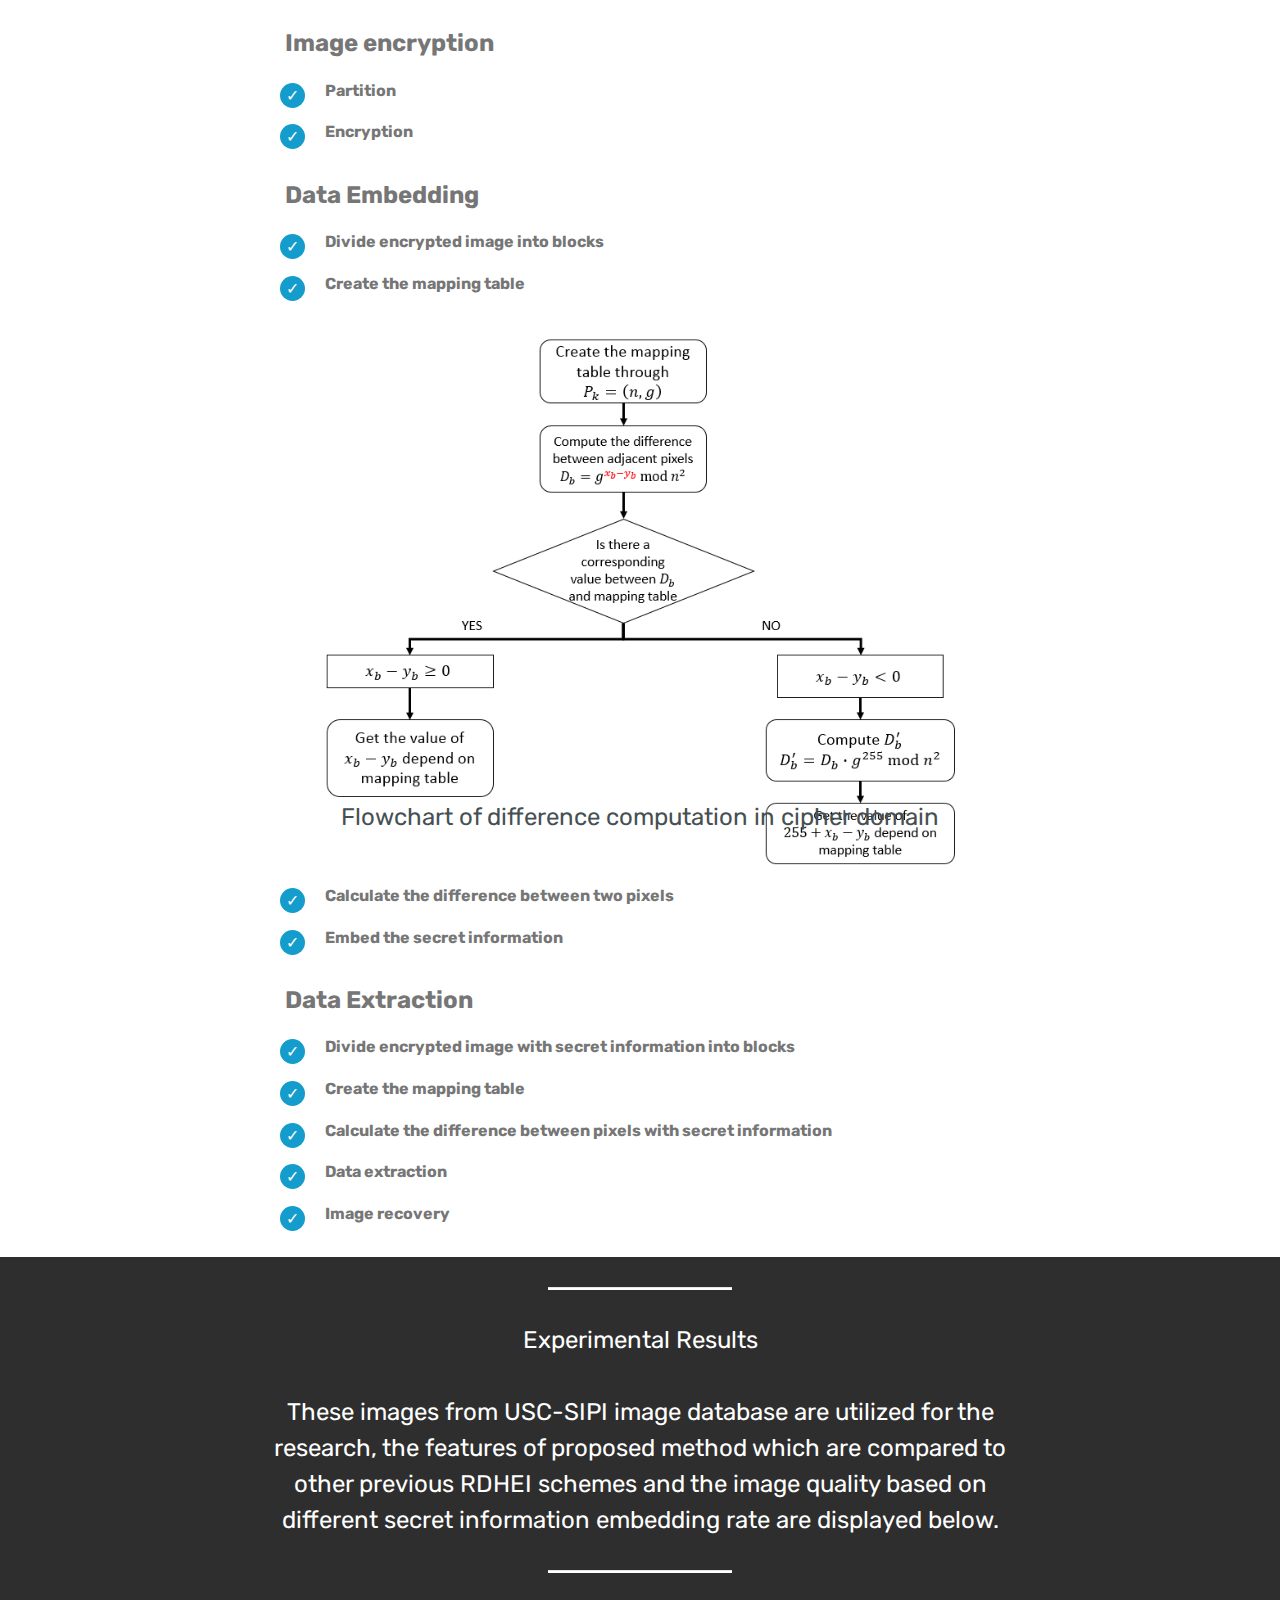
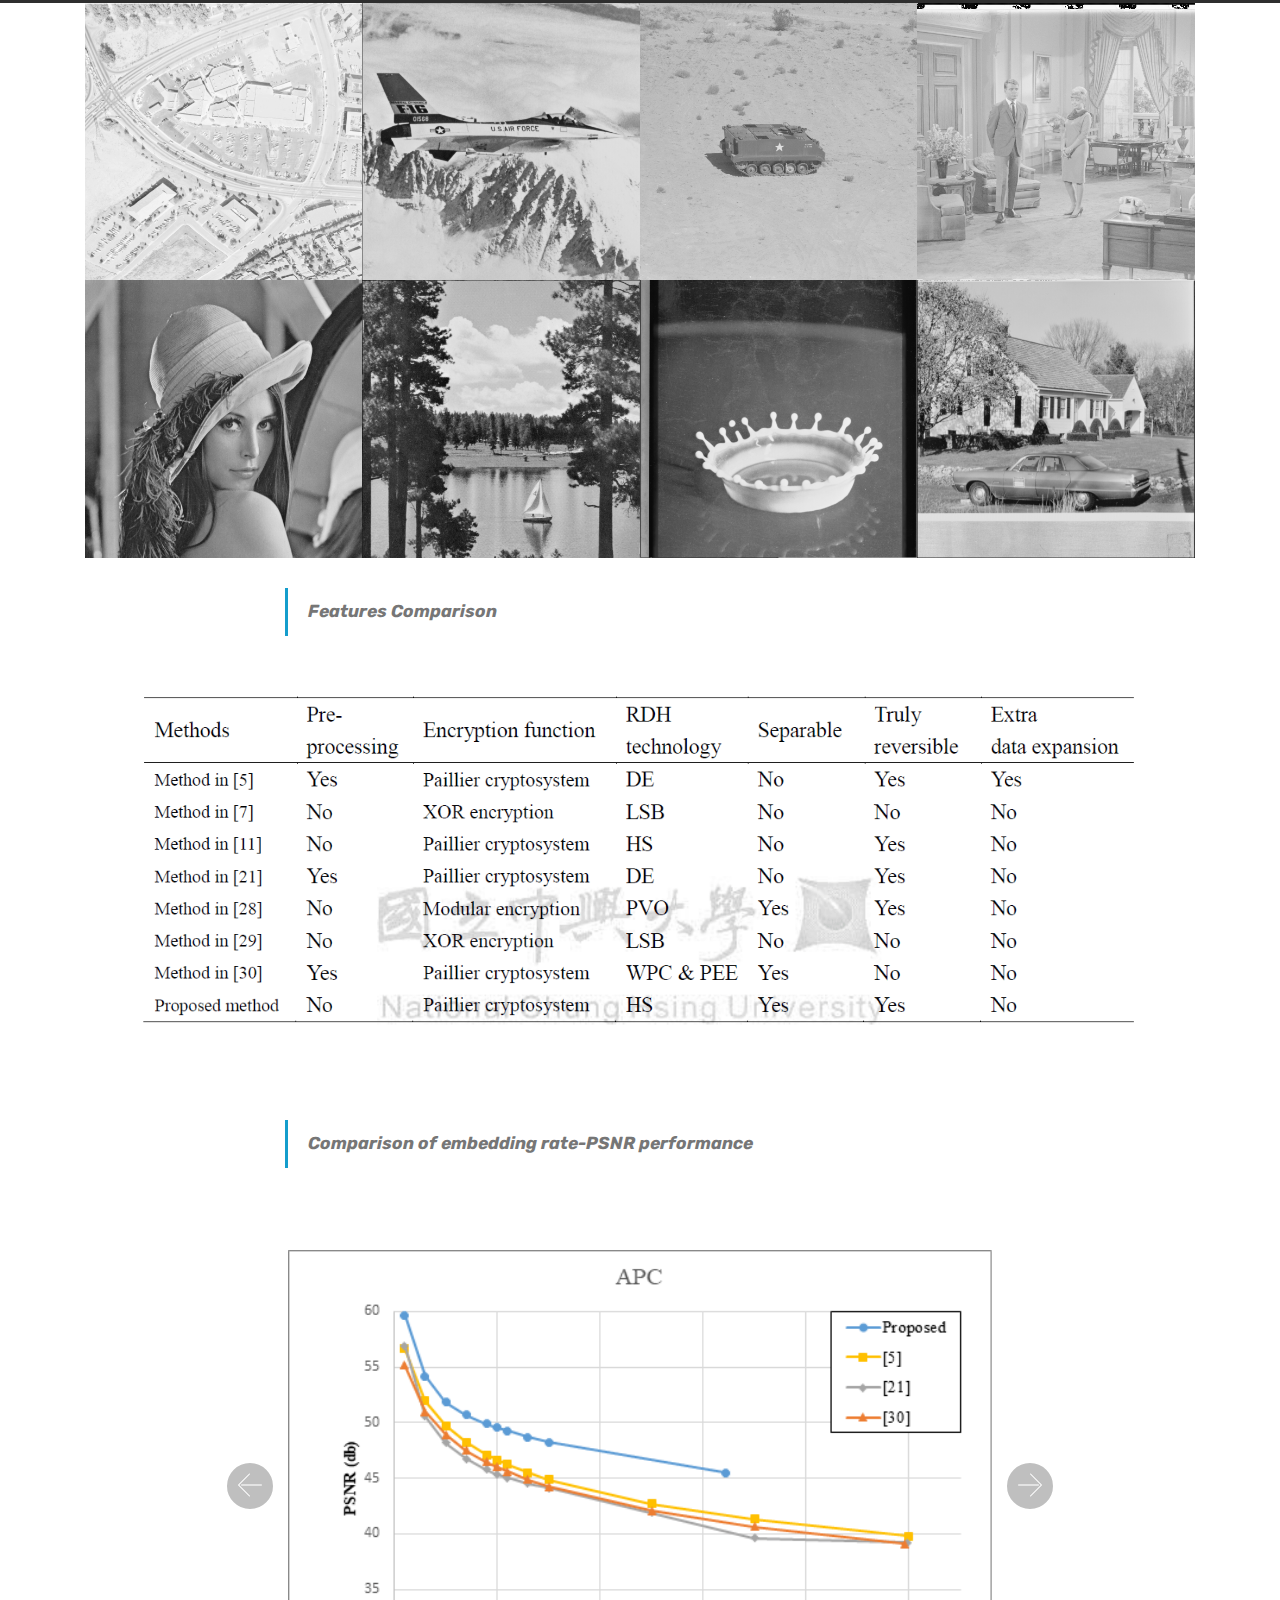
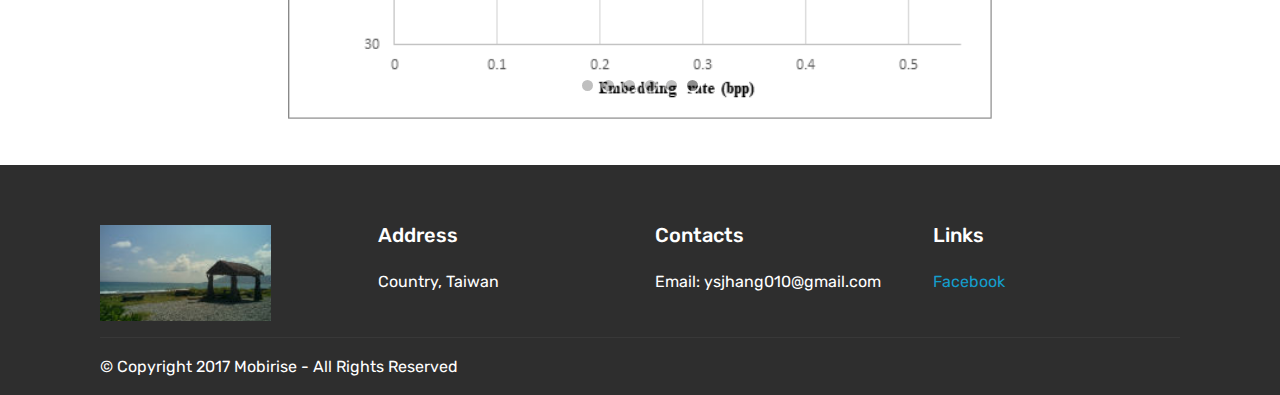
<file: thesis.html>
<!DOCTYPE html>
<html >
<head>
  <!-- Site made with Mobirise Website Builder v4.8.7, https://mobirise.com -->
  <meta charset="UTF-8">
  <meta http-equiv="X-UA-Compatible" content="IE=edge">
  <meta name="generator" content="Mobirise v4.8.7, mobirise.com">
  <meta name="viewport" content="width=device-width, initial-scale=1, minimum-scale=1">
  <link rel="shortcut icon" href="assets/images/mbr-122x73.jpg" type="image/x-icon">
  <meta name="description" content="Web Generator Description">
  <title>Thesis</title>
  <link rel="stylesheet" href="assets/web/assets/mobirise-icons/mobirise-icons.css">
  <link rel="stylesheet" href="assets/tether/tether.min.css">
  <link rel="stylesheet" href="assets/bootstrap/css/bootstrap.min.css">
  <link rel="stylesheet" href="assets/bootstrap/css/bootstrap-grid.min.css">
  <link rel="stylesheet" href="assets/bootstrap/css/bootstrap-reboot.min.css">
  <link rel="stylesheet" href="assets/dropdown/css/style.css">
  <link rel="stylesheet" href="assets/socicon/css/styles.css">
  <link rel="stylesheet" href="assets/theme/css/style.css">
  <link rel="stylesheet" href="assets/gallery/style.css">
  <link rel="stylesheet" href="assets/mobirise/css/mbr-additional.css" type="text/css">
  
  
  
</head>
<body>
  <section class="menu cid-qTkzRZLJNu" once="menu" id="menu1-b">

    

    <nav class="navbar navbar-expand beta-menu navbar-dropdown align-items-center navbar-fixed-top navbar-toggleable-sm">
        <button class="navbar-toggler navbar-toggler-right" type="button" data-toggle="collapse" data-target="#navbarSupportedContent" aria-controls="navbarSupportedContent" aria-expanded="false" aria-label="Toggle navigation">
            <div class="hamburger">
                <span></span>
                <span></span>
                <span></span>
                <span></span>
            </div>
        </button>
        <div class="menu-logo">
            <div class="navbar-brand">
                <span class="navbar-logo">
                    
                         <img src="assets/images/mbr-122x73.jpg" alt="Mobirise" title="" style="height: 3.8rem;">
                    
                </span>
                <span class="navbar-caption-wrap"><a class="navbar-caption text-white display-4" href="index.html">Ferdinand's Web Page<br></a></span>
            </div>
        </div>
        <div class="collapse navbar-collapse" id="navbarSupportedContent">
            
            
        </div>
    </nav>
</section>

<section class="engine"><a href="https://mobirise.info/g">how to build your own website</a></section><section class="header3 cid-ralfeRD7km mbr-parallax-background" id="header3-14">

    

    

    <div class="container">
        <div class="media-container-row">
            <div class="mbr-figure" style="width: 100%;">
                <img src="assets/images/titlephoto-1014x572.png" alt="Mobirise" title="">
            </div>

            <div class="media-content">
                <h1 class="mbr-section-title mbr-white pb-3 mbr-fonts-style display-2">
                    植基於直方圖位移和Paillier密碼系統的可分離及可逆式之資訊隱藏方法
                </h1>
                
                <div class="mbr-section-text mbr-white pb-3 ">
                    
                </div>
                
            </div>
        </div>
    </div>

</section>

<section class="mbr-section article content10 cid-ralg1XVFmD" id="content10-16">
    
     

    <div class="container">
        <div class="inner-container" style="width: 66%;">
            <hr class="line" style="width: 25%;">
            <div class="section-text align-center mbr-white mbr-fonts-style display-5">&nbsp; &nbsp; &nbsp; &nbsp; &nbsp; &nbsp; &nbsp; &nbsp; &nbsp; &nbsp; &nbsp; &nbsp; &nbsp; &nbsp; &nbsp; &nbsp; &nbsp; &nbsp; &nbsp; &nbsp; &nbsp; &nbsp; &nbsp; &nbsp; &nbsp; &nbsp; &nbsp; Abstract<br><br>Nowadays there is more and more attention on performing reversible data hiding in encrypted image, not only the original image can be perfectly recovered after extracting the embedding secret information but also the privacy of content is protected. This thesis proposes a separable and reversible data hiding in encrypted images scheme based on the histogram shifting and Paillier cryptosystem. Proposed scheme can be divided into three parts, including Image owner, Data hider and Receiver. First, Image owner takes Receiver’s public key to encrypt cover image using Paillier cryptosystem. According to the differencing between two adjacent pixels, Data hider embeds secret data into differencing applying histogram shifting and hiding key. Finally, Receiver can simultaneously extract the secret information and recover the original image if he/she has hiding key and private key. In the experimental results, it is completely shown that the proposed scheme has better performance of image quality at the same number of embedded bits than others.
<div>
</div><div>Keywords: Encrypted image, Reversible data hiding, Histogram shifting, Paillier cryptosystem
</div></div>
            <hr class="line" style="width: 25%;">
        </div>
    </div>
</section>

<section class="mbr-section article content1 cid-ralhvz9i6Y" id="content2-18">

     

    <div class="container">
        <div class="media-container-row">
            <div class="mbr-text col-12 col-md-8 mbr-fonts-style display-7">
                <blockquote><p><strong>Reversible data hiding in encrypted images (RDHEI) technology</strong></p><p>&nbsp;&nbsp;&nbsp;&nbsp;<span style="font-style: normal;">RDHEI technology combines features of Cryptography and Steganography instead of utilizing one of them unilaterally. In RDHEI technology, the cover image is encrypted firstly to produce the encrypted image. Secret information is embedded into the encrypted image in cipher domain after the encrypted image is created. Note that the content of cover image is not necessary to be known when performing data hiding. Finally, the cover image can be recovered without any error after image decryption and secret information extraction.&nbsp;</span></p><p><span style="font-style: normal;">The flowcharts for RDHEI are shown below.</span></p></blockquote>
            </div>
        </div>
    </div>
</section>

<section class="cid-ralgBVICad" id="image3-17">

    

    <figure class="mbr-figure container">
            <div class="image-block" style="width: 72%;">
                <img src="assets/images/photo1-718x532.png" width="1400" alt="Mobirise" title="">
                
            </div>
    </figure>
</section>

<section class="mbr-section article content1 cid-raljLSJPWN" id="content2-1d">

     

    <div class="container">
        <div class="media-container-row">
            <div class="mbr-text col-12 col-md-8 mbr-fonts-style display-7">
                <blockquote><p><strong>Paillier cryptosystem</strong></p><p><span style="font-style: normal;">Paillier cryptosystem is an asymmetric algorithm for public key cryptosystem.&nbsp;</span><span style="font-style: normal; font-size: 1.09rem;">This scheme’s operation can be divided into three parts, key generation, encryption and decryption.&nbsp;</span></p><p><span style="font-style: normal; font-size: 1.09rem;">The flowchart of Paillier cryptosystem is shown below.</span><br></p></blockquote>
            </div>
        </div>
    </div>
</section>

<section class="cid-raliFhpEvz" id="image1-1a">

    

    <figure class="mbr-figure container">
            <div class="image-block" style="width: 66%;">
                <img src="assets/images/fig-2.1-1466x782.png" width="1400" alt="Mobirise" title="">
                
            </div>
    </figure>
</section>

<section class="mbr-section article content1 cid-ralkaMQEPH" id="content1-1e">
    
     

    <div class="container">
        <div class="media-container-row">
            <div class="mbr-text col-12 col-md-8 mbr-fonts-style display-7"><strong>Paillier cryptosystem is used in RDHEI to perform encryption and decryption because Paillier cryptosystem is not only a public key cryptosystem but also a homomorphic cryptosystem. In other words, Paillier cryptosystem has two homomorphic properties, additive homomorphic property and multiplicative homomorphic property, which can be utilized for data hiding in cipher domain.</strong></div>
        </div>
    </div>
</section>

<section class="mbr-section article content1 cid-raljroKXJJ" id="content1-1c">
    
     

    <div class="container">
        <div class="media-container-row">
            <div class="mbr-text col-12 col-md-8 mbr-fonts-style display-7"><p><strong>Additive homomorphic property</strong></p><p>The addition of two plaintexts is obtained after decrypting the product of two correspond ciphertexts.</p><p><span style="font-size: 1rem;">D(E(m_1 )∙E(m_2 )) = D((g^(m_1 )∙r_1^n "mod" n^2)∙(g^(m_2 )∙r_2^n "mod" n^2))  
</span></p><p><span style="font-size: 1rem;">&nbsp; &nbsp; &nbsp; &nbsp; &nbsp; &nbsp; &nbsp; &nbsp; &nbsp; &nbsp; &nbsp; &nbsp; &nbsp; &nbsp; &nbsp; &nbsp; &nbsp; &nbsp; &nbsp;= D(g^(m_1+m_2 )∙(r_1∙r_2 )^n "mod" n^2)	(2.3)
</span></p><p><span style="font-size: 1rem;">&nbsp; &nbsp; &nbsp; &nbsp; &nbsp; &nbsp; &nbsp; &nbsp; &nbsp; &nbsp; &nbsp; &nbsp; &nbsp; &nbsp; &nbsp; &nbsp; &nbsp; &nbsp; &nbsp;= m_1+m_2 "mod" n</span></p><p><strong>Multiplicative homomorphic property</strong><br></p><p>The product of two plaintexts is gained after decrypting one corresponding ciphertext to the power of the other.</p><p>D(E(m_1 )^(m_2 ) ) = D((g^(m_1 )∙r^n  "mod"  n^2 )^(m_2 ) )	
</p><p>&nbsp; &nbsp; &nbsp; &nbsp; &nbsp; &nbsp; &nbsp; &nbsp; &nbsp; &nbsp; &nbsp; &nbsp; &nbsp; &nbsp; &nbsp; &nbsp; &nbsp; &nbsp; = D(g^(m_1 m_2 )∙(r^(m_2 ) )^n  "mod"  n^2 ) 	(2.4)
</p><p>&nbsp;&nbsp;&nbsp;&nbsp;&nbsp;&nbsp;&nbsp;&nbsp;&nbsp;&nbsp;&nbsp;&nbsp;&nbsp;&nbsp;&nbsp;&nbsp;&nbsp;&nbsp;&nbsp;&nbsp;&nbsp;&nbsp;&nbsp;&nbsp;&nbsp;&nbsp;&nbsp;&nbsp;&nbsp;&nbsp;&nbsp;&nbsp;&nbsp; &nbsp; = m_1 m_2  "mod" n
</p><p></p></div>
        </div>
    </div>
</section>

<section class="mbr-section article content10 cid-ralmhJ4tOK" id="content10-1g">
    
     

    <div class="container">
        <div class="inner-container" style="width: 66%;">
            <hr class="line" style="width: 25%;">
            <div class="section-text align-center mbr-white mbr-fonts-style display-5"><strong>
                    Proposed Method</strong><br><br>This thesis proposes a separable and reversible data hiding method in encrypted images with Paillier cryptosystem to improve the disadvantages mentioned in previous methods, including image quality of directly decrypted image is ignored and cover image may not be recovered perfectly.</div>
            <hr class="line" style="width: 25%;">
        </div>
    </div>
</section>

<section class="mbr-section article content1 cid-raln1SMsH3" id="content2-1h">

     

    <div class="container">
        <div class="media-container-row">
            <div class="mbr-text col-12 col-md-8 mbr-fonts-style display-7">
                <blockquote><strong>The flowchart of proposed method is shown below</strong></blockquote>
            </div>
        </div>
    </div>
</section>

<section class="cid-raln2WAsqP" id="image1-1i">

    

    <figure class="mbr-figure container">
            <div class="image-block" style="width: 80%;">
                <img src="assets/images/fig-3.1-1037x510.png" width="1400" alt="Mobirise" title="">
                
            </div>
    </figure>
</section>

<section class="mbr-section article content1 cid-ralnQ6ip2s" id="content1-1k">
    
     

    <div class="container">
        <div class="media-container-row">
            <div class="mbr-text col-12 col-md-8 mbr-fonts-style display-5"><strong>Image encryption</strong></div>
        </div>
    </div>
</section>

<section class="mbr-section article content12 cid-ralnMKISEB" id="content12-1j">
     

    <div class="container">
        <div class="media-container-row">
            <div class="mbr-text counter-container col-12 col-md-8 mbr-fonts-style display-7">
                <ul>
                    <li><strong>Partition</strong></li><li><strong>Encryption</strong></li>
                </ul>
            </div>
        </div>
    </div>
</section>

<section class="mbr-section article content1 cid-ralohBSC1w" id="content1-1l">
    
     

    <div class="container">
        <div class="media-container-row">
            <div class="mbr-text col-12 col-md-8 mbr-fonts-style display-5"><strong>Data Embedding</strong></div>
        </div>
    </div>
</section>

<section class="mbr-section article content12 cid-raloH1fkfP" id="content12-1p">
     

    <div class="container">
        <div class="media-container-row">
            <div class="mbr-text counter-container col-12 col-md-8 mbr-fonts-style display-7">
                <ul>
                    <li><strong>Divide encrypted image into blocks</strong></li><li><strong>Create the mapping table</strong></li>
                </ul>
            </div>
        </div>
    </div>
</section>

<section class="cid-ralqFZGBHf" id="image3-1t">

    

    <figure class="mbr-figure container">
            <div class="image-block" style="width: 60%;">
                <img src="assets/images/fig-3.2-813x678.png" width="1400" alt="Mobirise" title="">
                <figcaption class="mbr-figure-caption mbr-figure-caption-over">
                    <div class="container pb-5 mbr-white align-center mbr-fonts-style display-5">Flowchart of difference computation in cipher domain</div>
                </figcaption>
            </div>
    </figure>
</section>

<section class="mbr-section article content12 cid-ralqvA6fgQ" id="content12-1r">
     

    <div class="container">
        <div class="media-container-row">
            <div class="mbr-text counter-container col-12 col-md-8 mbr-fonts-style display-7">
                <ul><li><strong>Calculate the difference between two pixels</strong></li><li><strong>Embed the secret information</strong></li>
                </ul>
            </div>
        </div>
    </div>
</section>

<section class="mbr-section article content1 cid-ralomK2yPk" id="content1-1n">
    
     

    <div class="container">
        <div class="media-container-row">
            <div class="mbr-text col-12 col-md-8 mbr-fonts-style display-5"><strong>Data Extraction</strong></div>
        </div>
    </div>
</section>

<section class="mbr-section article content12 cid-raloI2olTR" id="content12-1q">
     

    <div class="container">
        <div class="media-container-row">
            <div class="mbr-text counter-container col-12 col-md-8 mbr-fonts-style display-7">
                <ul>
                    <li><strong>Divide encrypted image with secret information into blocks</strong></li><li><strong>Create the mapping table</strong></li><li><strong>Calculate the difference between pixels with secret information</strong></li><li><strong>Data extraction</strong></li><li><strong>Image recovery</strong></li>
                </ul>
            </div>
        </div>
    </div>
</section>

<section class="mbr-section article content10 cid-rankQfifgw" id="content10-1u">
    
     

    <div class="container">
        <div class="inner-container" style="width: 66%;">
            <hr class="line" style="width: 25%;">
            <div class="section-text align-center mbr-white mbr-fonts-style display-5">Experimental Results<br><br>These images from USC-SIPI image database are utilized for the research, the features of proposed method which are compared to other previous RDHEI schemes and the image quality based on different secret information embedding rate are displayed below.</div>
            <hr class="line" style="width: 25%;">
        </div>
    </div>
</section>

<section class="mbr-gallery mbr-slider-carousel cid-rankZbdfTk" id="gallery3-1v">

    

    <div class="container">
        <div><!-- Filter --><!-- Gallery --><div class="mbr-gallery-row"><div class="mbr-gallery-layout-default"><div><div><div class="mbr-gallery-item mbr-gallery-item--p0" data-video-url="false" data-tags="酷毙"><div href="#lb-gallery3-1v" data-slide-to="0" data-toggle="modal"><img src="assets/images/aerialgrayimage-512x512-512x512.png" alt="" title=""><span class="icon-focus"></span></div></div><div class="mbr-gallery-item mbr-gallery-item--p0" data-video-url="false" data-tags="响应式"><div href="#lb-gallery3-1v" data-slide-to="1" data-toggle="modal"><img src="assets/images/airplanegrayimage-512x512-512x512.png" alt="" title=""><span class="icon-focus"></span></div></div><div class="mbr-gallery-item mbr-gallery-item--p0" data-video-url="false" data-tags="创意"><div href="#lb-gallery3-1v" data-slide-to="2" data-toggle="modal"><img src="assets/images/apcgrayimage-512x512-512x512.png" alt="" title=""><span class="icon-focus"></span></div></div><div class="mbr-gallery-item mbr-gallery-item--p0" data-video-url="false" data-tags="动画"><div href="#lb-gallery3-1v" data-slide-to="3" data-toggle="modal"><img src="assets/images/couplegrayimage-512x512-512x512.png" alt="" title=""><span class="icon-focus"></span></div></div><div class="mbr-gallery-item mbr-gallery-item--p0" data-video-url="false" data-tags="酷毙"><div href="#lb-gallery3-1v" data-slide-to="4" data-toggle="modal"><img src="assets/images/lenagrayimage-512x512-512x512.png" alt="" title=""><span class="icon-focus"></span></div></div><div class="mbr-gallery-item mbr-gallery-item--p0" data-video-url="false" data-tags="酷毙"><div href="#lb-gallery3-1v" data-slide-to="5" data-toggle="modal"><img src="assets/images/lakegrayimage-512x512-512x512.png" alt="" title=""><span class="icon-focus"></span></div></div><div class="mbr-gallery-item mbr-gallery-item--p0" data-video-url="false" data-tags="响应式"><div href="#lb-gallery3-1v" data-slide-to="6" data-toggle="modal"><img src="assets/images/splashgrayimage-512x512-512x512.png" alt="" title=""><span class="icon-focus"></span></div></div><div class="mbr-gallery-item mbr-gallery-item--p0" data-video-url="false" data-tags="动画"><div href="#lb-gallery3-1v" data-slide-to="7" data-toggle="modal"><img src="assets/images/housegrayimage-512x512-512x512.png" alt="" title=""><span class="icon-focus"></span></div></div></div></div><div class="clearfix"></div></div></div><!-- Lightbox --><div data-app-prevent-settings="" class="mbr-slider modal fade carousel slide" tabindex="-1" data-keyboard="true" data-interval="false" id="lb-gallery3-1v"><div class="modal-dialog"><div class="modal-content"><div class="modal-body"><div class="carousel-inner"><div class="carousel-item"><img src="assets/images/aerialgrayimage-512x512.png" alt="" title=""></div><div class="carousel-item"><img src="assets/images/airplanegrayimage-512x512.png" alt="" title=""></div><div class="carousel-item"><img src="assets/images/apcgrayimage-512x512.png" alt="" title=""></div><div class="carousel-item"><img src="assets/images/couplegrayimage-512x512.png" alt="" title=""></div><div class="carousel-item"><img src="assets/images/lenagrayimage-512x512.png" alt="" title=""></div><div class="carousel-item"><img src="assets/images/lakegrayimage-512x512.png" alt="" title=""></div><div class="carousel-item"><img src="assets/images/splashgrayimage-512x512.png" alt="" title=""></div><div class="carousel-item active"><img src="assets/images/housegrayimage-512x512.png" alt="" title=""></div></div><a class="carousel-control carousel-control-prev" role="button" data-slide="prev" href="#lb-gallery3-1v"><span class="mbri-left mbr-iconfont" aria-hidden="true"></span><span class="sr-only">Previous</span></a><a class="carousel-control carousel-control-next" role="button" data-slide="next" href="#lb-gallery3-1v"><span class="mbri-right mbr-iconfont" aria-hidden="true"></span><span class="sr-only">Next</span></a><a class="close" href="#" role="button" data-dismiss="modal"><span class="sr-only">Close</span></a></div></div></div></div></div>
    </div>

</section>

<section class="mbr-section article content1 cid-rano656C1S" id="content2-1w">

     

    <div class="container">
        <div class="media-container-row">
            <div class="mbr-text col-12 col-md-8 mbr-fonts-style display-7">
                <blockquote><strong>Features Comparison</strong></blockquote>
            </div>
        </div>
    </div>
</section>

<section class="cid-rano7uTvrc" id="image1-1x">

    

    <figure class="mbr-figure container">
            <div class="image-block" style="width: 90%;">
                <img src="assets/images/table4.2-1281x438.png" width="1400" alt="Mobirise" title="">
                
            </div>
    </figure>
</section>

<section class="mbr-section article content1 cid-rano8CkV5h" id="content2-1y">

     

    <div class="container">
        <div class="media-container-row">
            <div class="mbr-text col-12 col-md-8 mbr-fonts-style display-7">
                <blockquote><strong>Comparison of embedding rate-PSNR performance</strong></blockquote>
            </div>
        </div>
    </div>
</section>

<section class="carousel slide cid-ranoaWBlYR" data-interval="false" id="slider2-1z">

    
    <div class="container content-slider">
        <div class="content-slider-wrap">
            <div><div class="mbr-slider slide carousel" data-pause="true" data-keyboard="false" data-ride="carousel" data-interval="4000"><ol class="carousel-indicators"><li data-app-prevent-settings="" data-target="#slider2-1z" data-slide-to="0"></li><li data-app-prevent-settings="" data-target="#slider2-1z" data-slide-to="1"></li><li data-app-prevent-settings="" data-target="#slider2-1z" data-slide-to="2"></li><li data-app-prevent-settings="" data-target="#slider2-1z" data-slide-to="3"></li><li data-app-prevent-settings="" data-target="#slider2-1z" data-slide-to="4"></li><li data-app-prevent-settings="" data-target="#slider2-1z" class=" active" data-slide-to="5"></li></ol><div class="carousel-inner" role="listbox"><div class="carousel-item slider-fullscreen-image" data-bg-video-slide="false" style="background-image: url(assets/images/1-555x370.png);"><div class="container container-slide"><div class="image_wrapper"><img src="assets/images/1-555x370.png"><div class="carousel-caption justify-content-center"><div class="col-10 align-center"></div></div></div></div></div><div class="carousel-item slider-fullscreen-image" data-bg-video-slide="false" style="background-image: url(assets/images/2-555x370.png);"><div class="container container-slide"><div class="image_wrapper"><img src="assets/images/2-555x370.png"><div class="carousel-caption justify-content-center"><div class="col-10 align-center"></div></div></div></div></div><div class="carousel-item slider-fullscreen-image" data-bg-video-slide="false" style="background-image: url(assets/images/3-555x370.png);"><div class="container container-slide"><div class="image_wrapper"><img src="assets/images/3-555x370.png"><div class="carousel-caption justify-content-center"><div class="col-10 align-center"></div></div></div></div></div><div class="carousel-item slider-fullscreen-image" data-bg-video-slide="false" style="background-image: url(assets/images/4-555x370.png);"><div class="container container-slide"><div class="image_wrapper"><img src="assets/images/4-555x370.png"><div class="carousel-caption justify-content-center"><div class="col-10 align-center"></div></div></div></div></div><div class="carousel-item slider-fullscreen-image" data-bg-video-slide="false" style="background-image: url(assets/images/5-555x370.png);"><div class="container container-slide"><div class="image_wrapper"><img src="assets/images/5-555x370.png"><div class="carousel-caption justify-content-center"><div class="col-10 align-center"></div></div></div></div></div><div class="carousel-item slider-fullscreen-image active" data-bg-video-slide="false" style="background-image: url(assets/images/6-555x370.png);"><div class="container container-slide"><div class="image_wrapper"><img src="assets/images/6-555x370.png"><div class="carousel-caption justify-content-center"><div class="col-10 align-center"></div></div></div></div></div></div><a data-app-prevent-settings="" class="carousel-control carousel-control-prev" role="button" data-slide="prev" href="#slider2-1z"><span aria-hidden="true" class="mbri-left mbr-iconfont"></span><span class="sr-only">Previous</span></a><a data-app-prevent-settings="" class="carousel-control carousel-control-next" role="button" data-slide="next" href="#slider2-1z"><span aria-hidden="true" class="mbri-right mbr-iconfont"></span><span class="sr-only">Next</span></a></div></div> 
        </div>
    </div>
</section>

<section class="cid-ralkyVO1AC" id="footer1-1f">

    

    

    <div class="container">
        <div class="media-container-row content text-white">
            <div class="col-12 col-md-3">
                <div class="media-wrap">
                    
                        <img src="assets/images/imag0171-146x82.jpg" alt="Mobirise" title="">
                    
                </div>
            </div>
            <div class="col-12 col-md-3 mbr-fonts-style display-7">
                <h5 class="pb-3">
                    Address
                </h5>
                <p class="mbr-text">Country, Taiwan</p>
            </div>
            <div class="col-12 col-md-3 mbr-fonts-style display-7">
                <h5 class="pb-3">
                    Contacts
                </h5>
                <p class="mbr-text">
                    Email: ysjhang010@gmail.com
<br></p>
            </div>
            <div class="col-12 col-md-3 mbr-fonts-style display-7">
                <h5 class="pb-3">
                    Links
                </h5>
                <p class="mbr-text"><a href="https://www.facebook.com/kai.te.1213">Facebook</a></p>
            </div>
        </div>
        <div class="footer-lower">
            <div class="media-container-row">
                <div class="col-sm-12">
                    <hr>
                </div>
            </div>
            <div class="media-container-row mbr-white">
                <div class="col-sm-6 copyright">
                    <p class="mbr-text mbr-fonts-style display-7">
                        © Copyright 2017 Mobirise - All Rights Reserved
                    </p>
                </div>
                <div class="col-md-6">
                    
                </div>
            </div>
        </div>
    </div>
</section>


  <script src="assets/web/assets/jquery/jquery.min.js"></script>
  <script src="assets/popper/popper.min.js"></script>
  <script src="assets/tether/tether.min.js"></script>
  <script src="assets/bootstrap/js/bootstrap.min.js"></script>
  <script src="assets/smoothscroll/smooth-scroll.js"></script>
  <script src="assets/dropdown/js/script.min.js"></script>
  <script src="assets/touchswipe/jquery.touch-swipe.min.js"></script>
  <script src="assets/masonry/masonry.pkgd.min.js"></script>
  <script src="assets/imagesloaded/imagesloaded.pkgd.min.js"></script>
  <script src="assets/bootstrapcarouselswipe/bootstrap-carousel-swipe.js"></script>
  <script src="assets/ytplayer/jquery.mb.ytplayer.min.js"></script>
  <script src="assets/vimeoplayer/jquery.mb.vimeo_player.js"></script>
  <script src="assets/parallax/jarallax.min.js"></script>
  <script src="assets/theme/js/script.js"></script>
  <script src="assets/slidervideo/script.js"></script>
  <script src="assets/gallery/player.min.js"></script>
  <script src="assets/gallery/script.js"></script>
  
  
</body>
</html>
</file>
<file: assets/web/assets/mobirise-icons/mobirise-icons.css>
@font-face {
  font-family: 'MobiriseIcons';
  src:  url('mobirise-icons.eot?spat4u');
  src:  url('mobirise-icons.eot?spat4u#iefix') format('embedded-opentype'),
    url('mobirise-icons.ttf?spat4u') format('truetype'),
    url('mobirise-icons.woff?spat4u') format('woff'),
    url('mobirise-icons.svg?spat4u#MobiriseIcons') format('svg');
  font-weight: normal;
  font-style: normal;
}

[class^="mbri-"], [class*=" mbri-"] {
  /* use !important to prevent issues with browser extensions that change fonts */
  font-family: MobiriseIcons !important;
  speak: none;
  font-style: normal;
  font-weight: normal;
  font-variant: normal;
  text-transform: none;
  line-height: 1;

  /* Better Font Rendering =========== */
  -webkit-font-smoothing: antialiased;
  -moz-osx-font-smoothing: grayscale;
}

.mbri-add-submenu:before {
  content: "\e900";
}
.mbri-alert:before {
  content: "\e901";
}
.mbri-align-center:before {
  content: "\e902";
}
.mbri-align-justify:before {
  content: "\e903";
}
.mbri-align-left:before {
  content: "\e904";
}
.mbri-align-right:before {
  content: "\e905";
}
.mbri-android:before {
  content: "\e906";
}
.mbri-apple:before {
  content: "\e907";
}
.mbri-arrow-down:before {
  content: "\e908";
}
.mbri-arrow-next:before {
  content: "\e909";
}
.mbri-arrow-prev:before {
  content: "\e90a";
}
.mbri-arrow-up:before {
  content: "\e90b";
}
.mbri-bold:before {
  content: "\e90c";
}
.mbri-bookmark:before {
  content: "\e90d";
}
.mbri-bootstrap:before {
  content: "\e90e";
}
.mbri-briefcase:before {
  content: "\e90f";
}
.mbri-browse:before {
  content: "\e910";
}
.mbri-bulleted-list:before {
  content: "\e911";
}
.mbri-calendar:before {
  content: "\e912";
}
.mbri-camera:before {
  content: "\e913";
}
.mbri-cart-add:before {
  content: "\e914";
}
.mbri-cart-full:before {
  content: "\e915";
}
.mbri-cash:before {
  content: "\e916";
}
.mbri-change-style:before {
  content: "\e917";
}
.mbri-chat:before {
  content: "\e918";
}
.mbri-clock:before {
  content: "\e919";
}
.mbri-close:before {
  content: "\e91a";
}
.mbri-cloud:before {
  content: "\e91b";
}
.mbri-code:before {
  content: "\e91c";
}
.mbri-contact-form:before {
  content: "\e91d";
}
.mbri-credit-card:before {
  content: "\e91e";
}
.mbri-cursor-click:before {
  content: "\e91f";
}
.mbri-cust-feedback:before {
  content: "\e920";
}
.mbri-database:before {
  content: "\e921";
}
.mbri-delivery:before {
  content: "\e922";
}
.mbri-desktop:before {
  content: "\e923";
}
.mbri-devices:before {
  content: "\e924";
}
.mbri-down:before {
  content: "\e925";
}
.mbri-download:before {
  content: "\e989";
}
.mbri-drag-n-drop:before {
  content: "\e927";
}
.mbri-drag-n-drop2:before {
  content: "\e928";
}
.mbri-edit:before {
  content: "\e929";
}
.mbri-edit2:before {
  content: "\e92a";
}
.mbri-error:before {
  content: "\e92b";
}
.mbri-extension:before {
  content: "\e92c";
}
.mbri-features:before {
  content: "\e92d";
}
.mbri-file:before {
  content: "\e92e";
}
.mbri-flag:before {
  content: "\e92f";
}
.mbri-folder:before {
  content: "\e930";
}
.mbri-gift:before {
  content: "\e931";
}
.mbri-github:before {
  content: "\e932";
}
.mbri-globe:before {
  content: "\e933";
}
.mbri-globe-2:before {
  content: "\e934";
}
.mbri-growing-chart:before {
  content: "\e935";
}
.mbri-hearth:before {
  content: "\e936";
}
.mbri-help:before {
  content: "\e937";
}
.mbri-home:before {
  content: "\e938";
}
.mbri-hot-cup:before {
  content: "\e939";
}
.mbri-idea:before {
  content: "\e93a";
}
.mbri-image-gallery:before {
  content: "\e93b";
}
.mbri-image-slider:before {
  content: "\e93c";
}
.mbri-info:before {
  content: "\e93d";
}
.mbri-italic:before {
  content: "\e93e";
}
.mbri-key:before {
  content: "\e93f";
}
.mbri-laptop:before {
  content: "\e940";
}
.mbri-layers:before {
  content: "\e941";
}
.mbri-left-right:before {
  content: "\e942";
}
.mbri-left:before {
  content: "\e943";
}
.mbri-letter:before {
  content: "\e944";
}
.mbri-like:before {
  content: "\e945";
}
.mbri-link:before {
  content: "\e946";
}
.mbri-lock:before {
  content: "\e947";
}
.mbri-login:before {
  content: "\e948";
}
.mbri-logout:before {
  content: "\e949";
}
.mbri-magic-stick:before {
  content: "\e94a";
}
.mbri-map-pin:before {
  content: "\e94b";
}
.mbri-menu:before {
  content: "\e94c";
}
.mbri-mobile:before {
  content: "\e94d";
}
.mbri-mobile2:before {
  content: "\e94e";
}
.mbri-mobirise:before {
  content: "\e94f";
}
.mbri-more-horizontal:before {
  content: "\e950";
}
.mbri-more-vertical:before {
  content: "\e951";
}
.mbri-music:before {
  content: "\e952";
}
.mbri-new-file:before {
  content: "\e953";
}
.mbri-numbered-list:before {
  content: "\e954";
}
.mbri-opened-folder:before {
  content: "\e955";
}
.mbri-pages:before {
  content: "\e956";
}
.mbri-paper-plane:before {
  content: "\e957";
}
.mbri-paperclip:before {
  content: "\e958";
}
.mbri-photo:before {
  content: "\e959";
}
.mbri-photos:before {
  content: "\e95a";
}
.mbri-pin:before {
  content: "\e95b";
}
.mbri-play:before {
  content: "\e95c";
}
.mbri-plus:before {
  content: "\e95d";
}
.mbri-preview:before {
  content: "\e95e";
}
.mbri-print:before {
  content: "\e95f";
}
.mbri-protect:before {
  content: "\e960";
}
.mbri-question:before {
  content: "\e961";
}
.mbri-quote-left:before {
  content: "\e962";
}
.mbri-quote-right:before {
  content: "\e963";
}
.mbri-refresh:before {
  content: "\e964";
}
.mbri-responsive:before {
  content: "\e965";
}
.mbri-right:before {
  content: "\e966";
}
.mbri-rocket:before {
  content: "\e967";
}
.mbri-sad-face:before {
  content: "\e968";
}
.mbri-sale:before {
  content: "\e969";
}
.mbri-save:before {
  content: "\e96a";
}
.mbri-search:before {
  content: "\e96b";
}
.mbri-setting:before {
  content: "\e96c";
}
.mbri-setting2:before {
  content: "\e96d";
}
.mbri-setting3:before {
  content: "\e96e";
}
.mbri-share:before {
  content: "\e96f";
}
.mbri-shopping-bag:before {
  content: "\e970";
}
.mbri-shopping-basket:before {
  content: "\e971";
}
.mbri-shopping-cart:before {
  content: "\e972";
}
.mbri-sites:before {
  content: "\e973";
}
.mbri-smile-face:before {
  content: "\e974";
}
.mbri-speed:before {
  content: "\e975";
}
.mbri-star:before {
  content: "\e976";
}
.mbri-success:before {
  content: "\e977";
}
.mbri-sun:before {
  content: "\e978";
}
.mbri-sun2:before {
  content: "\e979";
}
.mbri-tablet:before {
  content: "\e97a";
}
.mbri-tablet-vertical:before {
  content: "\e97b";
}
.mbri-target:before {
  content: "\e97c";
}
.mbri-timer:before {
  content: "\e97d";
}
.mbri-to-ftp:before {
  content: "\e97e";
}
.mbri-to-local-drive:before {
  content: "\e97f";
}
.mbri-touch-swipe:before {
  content: "\e980";
}
.mbri-touch:before {
  content: "\e981";
}
.mbri-trash:before {
  content: "\e982";
}
.mbri-underline:before {
  content: "\e983";
}
.mbri-unlink:before {
  content: "\e984";
}
.mbri-unlock:before {
  content: "\e985";
}
.mbri-up-down:before {
  content: "\e986";
}
.mbri-up:before {
  content: "\e987";
}
.mbri-update:before {
  content: "\e988";
}
.mbri-upload:before {
 content: "\e926"; 
}
.mbri-user:before {
  content: "\e98a";
}
.mbri-user2:before {
  content: "\e98b";
}
.mbri-users:before {
  content: "\e98c";
}
.mbri-video:before {
  content: "\e98d";
}
.mbri-video-play:before {
  content: "\e98e";
}
.mbri-watch:before {
  content: "\e98f";
}
.mbri-website-theme:before {
  content: "\e990";
}
.mbri-wifi:before {
  content: "\e991";
}
.mbri-windows:before {
  content: "\e992";
}
.mbri-zoom-out:before {
  content: "\e993";
}
.mbri-redo:before {
  content: "\e994";
}
.mbri-undo:before {
  content: "\e995";
}
</file>
<file: assets/socicon/css/styles.css>
@charset "UTF-8";

@font-face {
  font-family: "socicon";
  src:url("../fonts/socicon.eot");
  src:url("../fonts/socicon.eot?#iefix") format("embedded-opentype"),
    url("../fonts/socicon.woff") format("woff"),
    url("../fonts/socicon.ttf") format("truetype"),
    url("../fonts/socicon.svg#socicon") format("svg");
  font-weight: normal;
  font-style: normal;

}

[data-icon]:before {
  font-family: "socicon" !important;
  content: attr(data-icon);
  font-style: normal !important;
  font-weight: normal !important;
  font-variant: normal !important;
  text-transform: none !important;
  speak: none;
  line-height: 1;
  -webkit-font-smoothing: antialiased;
  -moz-osx-font-smoothing: grayscale;
}

[class^="socicon-"]:before,
[class*=" socicon-"]:before {
  font-family: "socicon" !important;
  font-style: normal !important;
  font-weight: normal !important;
  font-variant: normal !important;
  text-transform: none !important;
  speak: none;
  line-height: 1;
  -webkit-font-smoothing: antialiased;
  -moz-osx-font-smoothing: grayscale;
}

.socicon-modelmayhem:before {
  content: "\e000";
}
.socicon-mixcloud:before {
  content: "\e001";
}
.socicon-drupal:before {
  content: "\e002";
}
.socicon-swarm:before {
  content: "\e003";
}
.socicon-istock:before {
  content: "\e004";
}
.socicon-yammer:before {
  content: "\e005";
}
.socicon-ello:before {
  content: "\e006";
}
.socicon-stackoverflow:before {
  content: "\e007";
}
.socicon-persona:before {
  content: "\e008";
}
.socicon-triplej:before {
  content: "\e009";
}
.socicon-houzz:before {
  content: "\e00a";
}
.socicon-rss:before {
  content: "\e00b";
}
.socicon-paypal:before {
  content: "\e00c";
}
.socicon-odnoklassniki:before {
  content: "\e00d";
}
.socicon-airbnb:before {
  content: "\e00e";
}
.socicon-periscope:before {
  content: "\e00f";
}
.socicon-outlook:before {
  content: "\e010";
}
.socicon-coderwall:before {
  content: "\e011";
}
.socicon-tripadvisor:before {
  content: "\e012";
}
.socicon-appnet:before {
  content: "\e013";
}
.socicon-goodreads:before {
  content: "\e014";
}
.socicon-tripit:before {
  content: "\e015";
}
.socicon-lanyrd:before {
  content: "\e016";
}
.socicon-slideshare:before {
  content: "\e017";
}
.socicon-buffer:before {
  content: "\e018";
}
.socicon-disqus:before {
  content: "\e019";
}
.socicon-vkontakte:before {
  content: "\e01a";
}
.socicon-whatsapp:before {
  content: "\e01b";
}
.socicon-patreon:before {
  content: "\e01c";
}
.socicon-storehouse:before {
  content: "\e01d";
}
.socicon-pocket:before {
  content: "\e01e";
}
.socicon-mail:before {
  content: "\e01f";
}
.socicon-blogger:before {
  content: "\e020";
}
.socicon-technorati:before {
  content: "\e021";
}
.socicon-reddit:before {
  content: "\e022";
}
.socicon-dribbble:before {
  content: "\e023";
}
.socicon-stumbleupon:before {
  content: "\e024";
}
.socicon-digg:before {
  content: "\e025";
}
.socicon-envato:before {
  content: "\e026";
}
.socicon-behance:before {
  content: "\e027";
}
.socicon-delicious:before {
  content: "\e028";
}
.socicon-deviantart:before {
  content: "\e029";
}
.socicon-forrst:before {
  content: "\e02a";
}
.socicon-play:before {
  content: "\e02b";
}
.socicon-zerply:before {
  content: "\e02c";
}
.socicon-wikipedia:before {
  content: "\e02d";
}
.socicon-apple:before {
  content: "\e02e";
}
.socicon-flattr:before {
  content: "\e02f";
}
.socicon-github:before {
  content: "\e030";
}
.socicon-renren:before {
  content: "\e031";
}
.socicon-friendfeed:before {
  content: "\e032";
}
.socicon-newsvine:before {
  content: "\e033";
}
.socicon-identica:before {
  content: "\e034";
}
.socicon-bebo:before {
  content: "\e035";
}
.socicon-zynga:before {
  content: "\e036";
}
.socicon-steam:before {
  content: "\e037";
}
.socicon-xbox:before {
  content: "\e038";
}
.socicon-windows:before {
  content: "\e039";
}
.socicon-qq:before {
  content: "\e03a";
}
.socicon-douban:before {
  content: "\e03b";
}
.socicon-meetup:before {
  content: "\e03c";
}
.socicon-playstation:before {
  content: "\e03d";
}
.socicon-android:before {
  content: "\e03e";
}
.socicon-snapchat:before {
  content: "\e03f";
}
.socicon-twitter:before {
  content: "\e040";
}
.socicon-facebook:before {
  content: "\e041";
}
.socicon-googleplus:before {
  content: "\e042";
}
.socicon-pinterest:before {
  content: "\e043";
}
.socicon-foursquare:before {
  content: "\e044";
}
.socicon-yahoo:before {
  content: "\e045";
}
.socicon-skype:before {
  content: "\e046";
}
.socicon-yelp:before {
  content: "\e047";
}
.socicon-feedburner:before {
  content: "\e048";
}
.socicon-linkedin:before {
  content: "\e049";
}
.socicon-viadeo:before {
  content: "\e04a";
}
.socicon-xing:before {
  content: "\e04b";
}
.socicon-myspace:before {
  content: "\e04c";
}
.socicon-soundcloud:before {
  content: "\e04d";
}
.socicon-spotify:before {
  content: "\e04e";
}
.socicon-grooveshark:before {
  content: "\e04f";
}
.socicon-lastfm:before {
  content: "\e050";
}
.socicon-youtube:before {
  content: "\e051";
}
.socicon-vimeo:before {
  content: "\e052";
}
.socicon-dailymotion:before {
  content: "\e053";
}
.socicon-vine:before {
  content: "\e054";
}
.socicon-flickr:before {
  content: "\e055";
}
.socicon-500px:before {
  content: "\e056";
}
.socicon-wordpress:before {
  content: "\e058";
}
.socicon-tumblr:before {
  content: "\e059";
}
.socicon-twitch:before {
  content: "\e05a";
}
.socicon-8tracks:before {
  content: "\e05b";
}
.socicon-amazon:before {
  content: "\e05c";
}
.socicon-icq:before {
  content: "\e05d";
}
.socicon-smugmug:before {
  content: "\e05e";
}
.socicon-ravelry:before {
  content: "\e05f";
}
.socicon-weibo:before {
  content: "\e060";
}
.socicon-baidu:before {
  content: "\e061";
}
.socicon-angellist:before {
  content: "\e062";
}
.socicon-ebay:before {
  content: "\e063";
}
.socicon-imdb:before {
  content: "\e064";
}
.socicon-stayfriends:before {
  content: "\e065";
}
.socicon-residentadvisor:before {
  content: "\e066";
}
.socicon-google:before {
  content: "\e067";
}
.socicon-yandex:before {
  content: "\e068";
}
.socicon-sharethis:before {
  content: "\e069";
}
.socicon-bandcamp:before {
  content: "\e06a";
}
.socicon-itunes:before {
  content: "\e06b";
}
.socicon-deezer:before {
  content: "\e06c";
}
.socicon-telegram:before {
  content: "\e06e";
}
.socicon-openid:before {
  content: "\e06f";
}
.socicon-amplement:before {
  content: "\e070";
}
.socicon-viber:before {
  content: "\e071";
}
.socicon-zomato:before {
  content: "\e072";
}
.socicon-draugiem:before {
  content: "\e074";
}
.socicon-endomodo:before {
  content: "\e075";
}
.socicon-filmweb:before {
  content: "\e076";
}
.socicon-stackexchange:before {
  content: "\e077";
}
.socicon-wykop:before {
  content: "\e078";
}
.socicon-teamspeak:before {
  content: "\e079";
}
.socicon-teamviewer:before {
  content: "\e07a";
}
.socicon-ventrilo:before {
  content: "\e07b";
}
.socicon-younow:before {
  content: "\e07c";
}
.socicon-raidcall:before {
  content: "\e07d";
}
.socicon-mumble:before {
  content: "\e07e";
}
.socicon-medium:before {
  content: "\e06d";
}
.socicon-bebee:before {
  content: "\e07f";
}
.socicon-hitbox:before {
  content: "\e080";
}
.socicon-reverbnation:before {
  content: "\e081";
}
.socicon-formulr:before {
  content: "\e082";
}
.socicon-instagram:before {
  content: "\e057";
}
.socicon-battlenet:before {
  content: "\e083";
}
.socicon-chrome:before {
  content: "\e084";
}
.socicon-discord:before {
  content: "\e086";
}
.socicon-issuu:before {
  content: "\e087";
}
.socicon-macos:before {
  content: "\e088";
}
.socicon-firefox:before {
  content: "\e089";
}
.socicon-opera:before {
  content: "\e08d";
}
.socicon-keybase:before {
  content: "\e090";
}
.socicon-alliance:before {
  content: "\e091";
}
.socicon-livejournal:before {
  content: "\e092";
}
.socicon-googlephotos:before {
  content: "\e093";
}
.socicon-horde:before {
  content: "\e094";
}
.socicon-etsy:before {
  content: "\e095";
}
.socicon-zapier:before {
  content: "\e096";
}
.socicon-google-scholar:before {
  content: "\e097";
}
.socicon-researchgate:before {
  content: "\e098";
}
.socicon-wechat:before {
  content: "\e099";
}
.socicon-strava:before {
  content: "\e09a";
}
.socicon-line:before {
  content: "\e09b";
}
.socicon-lyft:before {
  content: "\e09c";
}
.socicon-uber:before {
  content: "\e09d";
}
.socicon-songkick:before {
  content: "\e09e";
}
.socicon-viewbug:before {
  content: "\e09f";
}
.socicon-googlegroups:before {
  content: "\e0a0";
}
.socicon-quora:before {
  content: "\e073";
}
.socicon-diablo:before {
  content: "\e085";
}
.socicon-blizzard:before {
  content: "\e0a1";
}
.socicon-hearthstone:before {
  content: "\e08b";
}
.socicon-heroes:before {
  content: "\e08a";
}
.socicon-overwatch:before {
  content: "\e08c";
}
.socicon-warcraft:before {
  content: "\e08e";
}
.socicon-starcraft:before {
  content: "\e08f";
}
.socicon-beam:before {
  content: "\e0a2";
}
.socicon-curse:before {
  content: "\e0a3";
}
.socicon-player:before {
  content: "\e0a4";
}
.socicon-streamjar:before {
  content: "\e0a5";
}
.socicon-nintendo:before {
  content: "\e0a6";
}
.socicon-hellocoton:before {
  content: "\e0a7";
}
</file>
<file: assets/dropdown/css/style.css>
.navbar-dropdown {
  left: 0;
  padding: 0;
  position: absolute;
  right: 0;
  top: 0;
  transition: all 0.45s ease;
  z-index: 1030;
  background: #282828; }
  .navbar-dropdown .navbar-logo {
    margin-right: 0.8rem;
    transition: margin 0.3s ease-in-out;
    vertical-align: middle; }
    .navbar-dropdown .navbar-logo img {
      height: 3.125rem;
      transition: all 0.3s ease-in-out; }
    .navbar-dropdown .navbar-logo.mbr-iconfont {
      font-size: 3.125rem;
      line-height: 3.125rem; }
  .navbar-dropdown .navbar-caption {
    font-weight: 700;
    white-space: normal;
    vertical-align: -4px;
    line-height: 3.125rem !important; }
    .navbar-dropdown .navbar-caption, .navbar-dropdown .navbar-caption:hover {
      color: inherit;
      text-decoration: none; }
  .navbar-dropdown .mbr-iconfont + .navbar-caption {
    vertical-align: -1px; }
  .navbar-dropdown.navbar-fixed-top {
    position: fixed; }
  .navbar-dropdown .navbar-brand span {
    vertical-align: -4px; }
  .navbar-dropdown.bg-color.transparent {
    background: none; }
  .navbar-dropdown.navbar-short .navbar-brand {
    padding: 0.625rem 0; }
    .navbar-dropdown.navbar-short .navbar-brand span {
      vertical-align: -1px; }
  .navbar-dropdown.navbar-short .navbar-caption {
    line-height: 2.375rem !important;
    vertical-align: -2px; }
  .navbar-dropdown.navbar-short .navbar-logo {
    margin-right: 0.5rem; }
    .navbar-dropdown.navbar-short .navbar-logo img {
      height: 2.375rem; }
    .navbar-dropdown.navbar-short .navbar-logo.mbr-iconfont {
      font-size: 2.375rem;
      line-height: 2.375rem; }
  .navbar-dropdown.navbar-short .mbr-table-cell {
    height: 3.625rem; }
  .navbar-dropdown .navbar-close {
    left: 0.6875rem;
    position: fixed;
    top: 0.75rem;
    z-index: 1000; }
  .navbar-dropdown .hamburger-icon {
    content: "";
    display: inline-block;
    vertical-align: middle;
    width: 16px;
    -webkit-box-shadow: 0 -6px 0 1px #282828,0 0 0 1px #282828,0 6px 0 1px #282828;
    -moz-box-shadow: 0 -6px 0 1px #282828,0 0 0 1px #282828,0 6px 0 1px #282828;
    box-shadow: 0 -6px 0 1px #282828,0 0 0 1px #282828,0 6px 0 1px #282828; }

.dropdown-menu .dropdown-toggle[data-toggle="dropdown-submenu"]::after {
  border-bottom: 0.35em solid transparent;
  border-left: 0.35em solid;
  border-right: 0;
  border-top: 0.35em solid transparent;
  margin-left: 0.3rem; }

.dropdown-menu .dropdown-item:focus {
  outline: 0; }

.nav-dropdown {
  font-size: 0.75rem;
  font-weight: 500;
  height: auto !important; }
  .nav-dropdown .nav-btn {
    padding-left: 1rem; }
  .nav-dropdown .link {
    margin: .667em 1.667em;
    font-weight: 500;
    padding: 0;
    transition: color .2s ease-in-out; }
    .nav-dropdown .link.dropdown-toggle {
      margin-right: 2.583em; }
      .nav-dropdown .link.dropdown-toggle::after {
        margin-left: .25rem;
        border-top: 0.35em solid;
        border-right: 0.35em solid transparent;
        border-left: 0.35em solid transparent;
        border-bottom: 0; }
      .nav-dropdown .link.dropdown-toggle[aria-expanded="true"] {
        margin: 0;
        padding: 0.667em 3.263em  0.667em 1.667em; }
  .nav-dropdown .link::after,
  .nav-dropdown .dropdown-item::after {
    color: inherit; }
  .nav-dropdown .btn {
    font-size: 0.75rem;
    font-weight: 700;
    letter-spacing: 0;
    margin-bottom: 0;
    padding-left: 1.25rem;
    padding-right: 1.25rem; }
  .nav-dropdown .dropdown-menu {
    border-radius: 0;
    border: 0;
    left: 0;
    margin: 0;
    padding-bottom: 1.25rem;
    padding-top: 1.25rem;
    position: relative; }
  .nav-dropdown .dropdown-submenu {
    margin-left: 0.125rem;
    top: 0; }
  .nav-dropdown .dropdown-item {
    font-weight: 500;
    line-height: 2;
    padding: 0.3846em 4.615em 0.3846em 1.5385em;
    position: relative;
    transition: color .2s ease-in-out, background-color .2s ease-in-out; }
    .nav-dropdown .dropdown-item::after {
      margin-top: -0.3077em;
      position: absolute;
      right: 1.1538em;
      top: 50%; }
    .nav-dropdown .dropdown-item:focus, .nav-dropdown .dropdown-item:hover {
      background: none; }

@media (max-width: 767px) {
  .nav-dropdown.navbar-toggleable-sm {
    bottom: 0;
    display: none;
    left: 0;
    overflow-x: hidden;
    position: fixed;
    top: 0;
    transform: translateX(-100%);
    -ms-transform: translateX(-100%);
    -webkit-transform: translateX(-100%);
    width: 18.75rem;
    z-index: 999; } }
.nav-dropdown.navbar-toggleable-xl {
  bottom: 0;
  display: none;
  left: 0;
  overflow-x: hidden;
  position: fixed;
  top: 0;
  transform: translateX(-100%);
  -ms-transform: translateX(-100%);
  -webkit-transform: translateX(-100%);
  width: 18.75rem;
  z-index: 999; }

.nav-dropdown-sm {
  display: block !important;
  overflow-x: hidden;
  overflow: auto;
  padding-top: 3.875rem; }
  .nav-dropdown-sm::after {
    content: "";
    display: block;
    height: 3rem;
    width: 100%; }
  .nav-dropdown-sm.collapse.in ~ .navbar-close {
    display: block !important; }
  .nav-dropdown-sm.collapsing, .nav-dropdown-sm.collapse.in {
    transform: translateX(0);
    -ms-transform: translateX(0);
    -webkit-transform: translateX(0);
    transition: all 0.25s ease-out;
    -webkit-transition: all 0.25s ease-out;
    background: #282828; }
  .nav-dropdown-sm.collapsing[aria-expanded="false"] {
    transform: translateX(-100%);
    -ms-transform: translateX(-100%);
    -webkit-transform: translateX(-100%); }
  .nav-dropdown-sm .nav-item {
    display: block;
    margin-left: 0 !important;
    padding-left: 0; }
  .nav-dropdown-sm .link,
  .nav-dropdown-sm .dropdown-item {
    border-top: 1px dotted rgba(255, 255, 255, 0.1);
    font-size: 0.8125rem;
    line-height: 1.6;
    margin: 0 !important;
    padding: 0.875rem 2.4rem 0.875rem 1.5625rem !important;
    position: relative;
    white-space: normal; }
    .nav-dropdown-sm .link:focus, .nav-dropdown-sm .link:hover,
    .nav-dropdown-sm .dropdown-item:focus,
    .nav-dropdown-sm .dropdown-item:hover {
      background: rgba(0, 0, 0, 0.2) !important;
      color: #c0a375; }
  .nav-dropdown-sm .nav-btn {
    position: relative;
    padding: 1.5625rem 1.5625rem 0 1.5625rem; }
    .nav-dropdown-sm .nav-btn::before {
      border-top: 1px dotted rgba(255, 255, 255, 0.1);
      content: "";
      left: 0;
      position: absolute;
      top: 0;
      width: 100%; }
    .nav-dropdown-sm .nav-btn + .nav-btn {
      padding-top: 0.625rem; }
      .nav-dropdown-sm .nav-btn + .nav-btn::before {
        display: none; }
  .nav-dropdown-sm .btn {
    padding: 0.625rem 0; }
  .nav-dropdown-sm .dropdown-toggle[data-toggle="dropdown-submenu"]::after {
    margin-left: .25rem;
    border-top: 0.35em solid;
    border-right: 0.35em solid transparent;
    border-left: 0.35em solid transparent;
    border-bottom: 0; }
  .nav-dropdown-sm .dropdown-toggle[data-toggle="dropdown-submenu"][aria-expanded="true"]::after {
    border-top: 0;
    border-right: 0.35em solid transparent;
    border-left: 0.35em solid transparent;
    border-bottom: 0.35em solid; }
  .nav-dropdown-sm .dropdown-menu {
    margin: 0;
    padding: 0;
    position: relative;
    top: 0;
    left: 0;
    width: 100%;
    border: 0;
    float: none;
    border-radius: 0;
    background: none; }
  .nav-dropdown-sm .dropdown-submenu {
    left: 100%;
    margin-left: 0.125rem;
    margin-top: -1.25rem;
    top: 0; }

.navbar-toggleable-sm .nav-dropdown .dropdown-menu {
  position: absolute; }

.navbar-toggleable-sm .nav-dropdown .dropdown-submenu {
  left: 100%;
  margin-left: 0.125rem;
  margin-top: -1.25rem;
  top: 0; }

.navbar-toggleable-sm.opened .nav-dropdown .dropdown-menu {
  position: relative; }

.navbar-toggleable-sm.opened .nav-dropdown .dropdown-submenu {
  left: 0;
  margin-left: 00rem;
  margin-top: 0rem;
  top: 0; }

.is-builder .nav-dropdown.collapsing {
  transition: none !important; }

/*# sourceMappingURL=style.css.map */
</file>
<file: assets/theme/css/style.css>
/*!
 * Mobirise v4 theme (https://mobirise.com/)
 * Copyright 2017 Mobirise
 */
section {
  background-color: #eeeeee; }

section,
.container,
.container-fluid {
  position: relative;
  word-wrap: break-word; }

a.mbr-iconfont:hover {
  text-decoration: none; }

.article .lead p, .article .lead ul, .article .lead ol, .article .lead pre, .article .lead blockquote {
  margin-bottom: 0; }

a {
  font-style: normal;
  font-weight: 400;
  cursor: pointer; }
  a, a:hover {
    text-decoration: none; }

figure {
  margin-bottom: 0; }

body {
  color: #232323; }

h1, h2, h3, h4, h5, h6,
.h1, .h2, .h3, .h4, .h5, .h6,
.display-1, .display-2, .display-3, .display-4 {
  line-height: 1;
  word-break: break-word;
  word-wrap: break-word; }

b, strong {
  font-weight: bold; }

blockquote {
  padding: 10px 0 10px 20px;
  position: relative;
  border-left: 2px solid;
  border-color: #ff3366; }

input:-webkit-autofill, input:-webkit-autofill:hover, input:-webkit-autofill:focus, input:-webkit-autofill:active {
  transition-delay: 9999s;
  transition-property: background-color, color; }

textarea[type="hidden"] {
  display: none; }

body {
  position: relative; }

section {
  background-position: 50% 50%;
  background-repeat: no-repeat;
  background-size: cover; }
  section .mbr-background-video,
  section .mbr-background-video-preview {
    position: absolute;
    bottom: 0;
    left: 0;
    right: 0;
    top: 0; }

.hidden {
  visibility: hidden; }

.mbr-z-index20 {
  z-index: 20; }

/*! Base colors */
.mbr-white {
  color: #ffffff; }

.mbr-black {
  color: #000000; }

.mbr-bg-white {
  background-color: #ffffff; }

.mbr-bg-black {
  background-color: #000000; }

/*! Text-aligns */
.align-left {
  text-align: left; }

.align-center {
  text-align: center; }

.align-right {
  text-align: right; }

@media (max-width: 767px) {
  .align-left, .align-center, .align-right, .mbr-section-btn, .mbr-section-title {
    text-align: center; } }
/*! Font-weight  */
.mbr-light {
  font-weight: 300; }

.mbr-regular {
  font-weight: 400; }

.mbr-semibold {
  font-weight: 500; }

.mbr-bold {
  font-weight: 700; }

/*! Media  */
.media-size-item {
  -webkit-flex: 1 1 auto;
  -moz-flex: 1 1 auto;
  -ms-flex: 1 1 auto;
  -o-flex: 1 1 auto;
  flex: 1 1 auto; }

.media-content {
  -webkit-flex-basis: 100%;
  flex-basis: 100%; }

.media-container-row {
  display: -ms-flexbox;
  display: -webkit-flex;
  display: flex;
  -webkit-flex-direction: row;
  -ms-flex-direction: row;
  flex-direction: row;
  -webkit-flex-wrap: wrap;
  -ms-flex-wrap: wrap;
  flex-wrap: wrap;
  -webkit-justify-content: center;
  -ms-flex-pack: center;
  justify-content: center;
  -webkit-align-content: center;
  -ms-flex-line-pack: center;
  align-content: center;
  -webkit-align-items: start;
  -ms-flex-align: start;
  align-items: start; }
  .media-container-row .media-size-item {
    width: 400px; }

.media-container-column {
  display: -ms-flexbox;
  display: -webkit-flex;
  display: flex;
  -webkit-flex-direction: column;
  -ms-flex-direction: column;
  flex-direction: column;
  -webkit-flex-wrap: wrap;
  -ms-flex-wrap: wrap;
  flex-wrap: wrap;
  -webkit-justify-content: center;
  -ms-flex-pack: center;
  justify-content: center;
  -webkit-align-content: center;
  -ms-flex-line-pack: center;
  align-content: center;
  -webkit-align-items: stretch;
  -ms-flex-align: stretch;
  align-items: stretch; }
  .media-container-column > * {
    width: 100%; }

@media (min-width: 992px) {
  .media-container-row {
    -webkit-flex-wrap: nowrap;
    -ms-flex-wrap: nowrap;
    flex-wrap: nowrap; } }
figure {
  overflow: hidden; }

figure[mbr-media-size] {
  transition: width 0.1s; }

.mbr-figure img, .mbr-figure iframe {
  display: block;
  width: 100%; }

.card {
  background-color: transparent;
  border: none; }

.card-img {
  text-align: center;
  flex-shrink: 0;
  -webkit-flex-shrink: 0; }

.media {
  max-width: 100%;
  margin: 0 auto; }

.mbr-figure {
  -ms-flex-item-align: center;
  -ms-grid-row-align: center;
  -webkit-align-self: center;
  align-self: center; }

.media-container > div {
  max-width: 100%; }

.mbr-figure img, .card-img img {
  width: 100%; }

@media (max-width: 991px) {
  .media-size-item {
    width: auto !important; }

  .media {
    width: auto; }

  .mbr-figure {
    width: 100% !important; } }
/*! Buttons */
.mbr-section-btn {
  margin-left: -.25rem;
  margin-right: -.25rem;
  font-size: 0; }

nav .mbr-section-btn {
  margin-left: 0rem;
  margin-right: 0rem; }

/*! Btn icon margin */
.btn .mbr-iconfont, .btn.btn-sm .mbr-iconfont {
  cursor: pointer;
  margin-right: 0.5rem; }

.btn.btn-md .mbr-iconfont, .btn.btn-md .mbr-iconfont {
  margin-right: 0.8rem; }

.mbr-regular {
  font-weight: 400; }

.mbr-semibold {
  font-weight: 500; }

.mbr-bold {
  font-weight: 700; }

[type="submit"] {
  -webkit-appearance: none; }

/*! Full-screen */
.mbr-fullscreen .mbr-overlay {
  min-height: 100vh; }

.mbr-fullscreen {
  display: flex;
  display: -webkit-flex;
  display: -moz-flex;
  display: -ms-flex;
  display: -o-flex;
  align-items: center;
  -webkit-align-items: center;
  min-height: 100vh;
  padding-top: 3rem;
  padding-bottom: 3rem; }

/*! Map */
.map {
  height: 25rem;
  position: relative; }
  .map iframe {
    width: 100%;
    height: 100%; }

/* Form */
.form-asterisk {
  font-family: initial;
  position: absolute;
  top: -2px;
  font-weight: normal; }

/*! Scroll to top arrow */
.mbr-arrow-up {
  bottom: 25px;
  right: 90px;
  position: fixed;
  text-align: right;
  z-index: 5000;
  color: #ffffff;
  font-size: 32px;
  transform: rotate(180deg);
  -webkit-transform: rotate(180deg); }

.mbr-arrow-up a {
  background: rgba(0, 0, 0, 0.2);
  border-radius: 3px;
  color: #fff;
  display: inline-block;
  height: 60px;
  width: 60px;
  outline-style: none !important;
  position: relative;
  text-decoration: none;
  transition: all .3s ease-in-out;
  cursor: pointer;
  text-align: center; }
  .mbr-arrow-up a:hover {
    background-color: rgba(0, 0, 0, 0.4); }
  .mbr-arrow-up a i {
    line-height: 60px; }

.mbr-arrow-up-icon {
  display: block;
  color: #fff; }

.mbr-arrow-up-icon::before {
  content: "\203a";
  display: inline-block;
  font-family: serif;
  font-size: 32px;
  line-height: 1;
  font-style: normal;
  position: relative;
  top: 6px;
  left: -4px;
  -webkit-transform: rotate(-90deg);
  transform: rotate(-90deg); }

/*! Arrow Down */
.mbr-arrow {
  position: absolute;
  bottom: 45px;
  left: 50%;
  width: 60px;
  height: 60px;
  cursor: pointer;
  background-color: rgba(80, 80, 80, 0.5);
  border-radius: 50%;
  -webkit-transform: translateX(-50%);
  transform: translateX(-50%); }
  .mbr-arrow > a {
    display: inline-block;
    text-decoration: none;
    outline-style: none;
    -webkit-animation: arrowdown 1.7s ease-in-out infinite;
    animation: arrowdown 1.7s ease-in-out infinite; }
    .mbr-arrow > a > i {
      position: absolute;
      top: -2px;
      left: 15px;
      font-size: 2rem; }

@keyframes arrowdown {
  0% {
    transform: translateY(0px);
    -webkit-transform: translateY(0px); }
  50% {
    transform: translateY(-5px);
    -webkit-transform: translateY(-5px); }
  100% {
    transform: translateY(0px);
    -webkit-transform: translateY(0px); } }
@-webkit-keyframes arrowdown {
  0% {
    transform: translateY(0px);
    -webkit-transform: translateY(0px); }
  50% {
    transform: translateY(-5px);
    -webkit-transform: translateY(-5px); }
  100% {
    transform: translateY(0px);
    -webkit-transform: translateY(0px); } }
@media (max-width: 500px) {
  .mbr-arrow-up {
    left: 50%;
    right: auto;
    transform: translateX(-50%) rotate(180deg);
    -webkit-transform: translateX(-50%) rotate(180deg); } }
/*Gradients animation*/
@keyframes gradient-animation {
  from {
    background-position: 0% 100%;
    animation-timing-function: ease-in-out; }
  to {
    background-position: 100% 0%;
    animation-timing-function: ease-in-out; } }
@-webkit-keyframes gradient-animation {
  from {
    background-position: 0% 100%;
    animation-timing-function: ease-in-out; }
  to {
    background-position: 100% 0%;
    animation-timing-function: ease-in-out; } }
.bg-gradient {
  background-size: 200% 200%;
  animation: gradient-animation 5s infinite alternate;
  -webkit-animation: gradient-animation 5s infinite alternate; }

.menu .navbar-brand {
  display: -webkit-flex; }
  .menu .navbar-brand span {
    display: flex;
    display: -webkit-flex; }
  .menu .navbar-brand .navbar-caption-wrap {
    display: -webkit-flex; }
  .menu .navbar-brand .navbar-logo img {
    display: -webkit-flex; }
@media (min-width: 768px) and (max-width: 991px) {
  .menu .navbar-toggleable-sm .navbar-nav {
    display: -webkit-box;
    display: -webkit-flex;
    display: -ms-flexbox; } }
@media (min-width: 992px) {
  .menu .navbar-nav.nav-dropdown {
    display: -webkit-flex; }
  .menu .navbar-toggleable-sm .navbar-collapse {
    display: -webkit-flex !important; } }
@media (max-width: 767px) {
  .menu .navbar-collapse {
    overflow-y: auto;
    max-height: 80vh; }
  .menu .dropdown-menu {
    max-height: 60vh;
    overflow-y: auto; } }

.navbar {
  display: -webkit-flex;
  -webkit-flex-wrap: wrap;
  -webkit-align-items: center;
  -webkit-justify-content: space-between; }

.navbar-collapse {
  -webkit-flex-basis: 100%;
  -webkit-flex-grow: 1;
  -webkit-align-items: center; }

.nav-dropdown .link {
  padding: .667em 1.667em !important;
  margin: 0 !important; }

.nav {
  display: -webkit-flex;
  -webkit-flex-wrap: wrap; }

.row {
  display: -webkit-flex;
  -webkit-flex-wrap: wrap; }

.justify-content-center {
  -webkit-justify-content: center; }

.form-inline {
  display: -webkit-flex;
  -webkit-flex-flow: row wrap;
  -webkit-align-items: center; }

.card-wrapper {
  flex: 1;
  -webkit-flex: 1; }

.carousel-control {
  z-index: 10;
  display: -webkit-flex;
  -webkit-align-items: center;
  -webkit-justify-content: center; }

.carousel-controls {
  display: -webkit-flex; }

.media {
  display: -webkit-flex; }

/*# sourceMappingURL=style.css.map */
.engine {
	position: absolute;
	text-indent: -2400px;
	text-align: center;
	padding: 0;
	top: 0;
	left: -2400px;
}
</file>
<file: assets/mobirise/css/mbr-additional.css>
@import url(https://fonts.googleapis.com/css?family=Rubik:300,300i,400,400i,500,500i,700,700i,900,900i);





body {
  font-style: normal;
  line-height: 1.5;
}
.mbr-section-title {
  font-style: normal;
  line-height: 1.2;
}
.mbr-section-subtitle {
  line-height: 1.3;
}
.mbr-text {
  font-style: normal;
  line-height: 1.6;
}
.display-1 {
  font-family: 'Rubik', sans-serif;
  font-size: 4.25rem;
}
.display-1 > .mbr-iconfont {
  font-size: 6.8rem;
}
.display-2 {
  font-family: 'Rubik', sans-serif;
  font-size: 3rem;
}
.display-2 > .mbr-iconfont {
  font-size: 4.8rem;
}
.display-4 {
  font-family: 'Rubik', sans-serif;
  font-size: 1rem;
}
.display-4 > .mbr-iconfont {
  font-size: 1.6rem;
}
.display-5 {
  font-family: 'Rubik', sans-serif;
  font-size: 1.5rem;
}
.display-5 > .mbr-iconfont {
  font-size: 2.4rem;
}
.display-7 {
  font-family: 'Rubik', sans-serif;
  font-size: 1rem;
}
.display-7 > .mbr-iconfont {
  font-size: 1.6rem;
}
/* ---- Fluid typography for mobile devices ---- */
/* 1.4 - font scale ratio ( bootstrap == 1.42857 ) */
/* 100vw - current viewport width */
/* (48 - 20)  48 == 48rem == 768px, 20 == 20rem == 320px(minimal supported viewport) */
/* 0.65 - min scale variable, may vary */
@media (max-width: 768px) {
  .display-1 {
    font-size: 3.4rem;
    font-size: calc( 2.1374999999999997rem + (4.25 - 2.1374999999999997) * ((100vw - 20rem) / (48 - 20)));
    line-height: calc( 1.4 * (2.1374999999999997rem + (4.25 - 2.1374999999999997) * ((100vw - 20rem) / (48 - 20))));
  }
  .display-2 {
    font-size: 2.4rem;
    font-size: calc( 1.7rem + (3 - 1.7) * ((100vw - 20rem) / (48 - 20)));
    line-height: calc( 1.4 * (1.7rem + (3 - 1.7) * ((100vw - 20rem) / (48 - 20))));
  }
  .display-4 {
    font-size: 0.8rem;
    font-size: calc( 1rem + (1 - 1) * ((100vw - 20rem) / (48 - 20)));
    line-height: calc( 1.4 * (1rem + (1 - 1) * ((100vw - 20rem) / (48 - 20))));
  }
  .display-5 {
    font-size: 1.2rem;
    font-size: calc( 1.175rem + (1.5 - 1.175) * ((100vw - 20rem) / (48 - 20)));
    line-height: calc( 1.4 * (1.175rem + (1.5 - 1.175) * ((100vw - 20rem) / (48 - 20))));
  }
}
/* Buttons */
.btn {
  font-weight: 500;
  border-width: 2px;
  font-style: normal;
  letter-spacing: 1px;
  margin: .4rem .8rem;
  white-space: normal;
  -webkit-transition: all 0.3s ease-in-out;
  -moz-transition: all 0.3s ease-in-out;
  transition: all 0.3s ease-in-out;
  display: inline-flex;
  align-items: center;
  justify-content: center;
  word-break: break-word;
  -webkit-align-items: center;
  -webkit-justify-content: center;
  display: -webkit-inline-flex;
  padding: 1rem 3rem;
  border-radius: 3px;
}
.btn-sm {
  font-weight: 500;
  letter-spacing: 1px;
  -webkit-transition: all 0.3s ease-in-out;
  -moz-transition: all 0.3s ease-in-out;
  transition: all 0.3s ease-in-out;
  padding: 0.6rem 1.5rem;
  border-radius: 3px;
}
.btn-md {
  font-weight: 500;
  letter-spacing: 1px;
  margin: .4rem .8rem !important;
  -webkit-transition: all 0.3s ease-in-out;
  -moz-transition: all 0.3s ease-in-out;
  transition: all 0.3s ease-in-out;
  padding: 1rem 3rem;
  border-radius: 3px;
}
.btn-lg {
  font-weight: 500;
  letter-spacing: 1px;
  margin: .4rem .8rem !important;
  -webkit-transition: all 0.3s ease-in-out;
  -moz-transition: all 0.3s ease-in-out;
  transition: all 0.3s ease-in-out;
  padding: 1.2rem 3.2rem;
  border-radius: 3px;
}
.bg-primary {
  background-color: #149dcc !important;
}
.bg-success {
  background-color: #f7ed4a !important;
}
.bg-info {
  background-color: #82786e !important;
}
.bg-warning {
  background-color: #879a9f !important;
}
.bg-danger {
  background-color: #b1a374 !important;
}
.btn-primary,
.btn-primary:active {
  background-color: #149dcc !important;
  border-color: #149dcc !important;
  color: #ffffff !important;
}
.btn-primary:hover,
.btn-primary:focus,
.btn-primary.focus,
.btn-primary.active {
  color: #ffffff !important;
  background-color: #0d6786 !important;
  border-color: #0d6786 !important;
}
.btn-primary.disabled,
.btn-primary:disabled {
  color: #ffffff !important;
  background-color: #0d6786 !important;
  border-color: #0d6786 !important;
}
.btn-secondary,
.btn-secondary:active {
  background-color: #ff3366 !important;
  border-color: #ff3366 !important;
  color: #ffffff !important;
}
.btn-secondary:hover,
.btn-secondary:focus,
.btn-secondary.focus,
.btn-secondary.active {
  color: #ffffff !important;
  background-color: #e50039 !important;
  border-color: #e50039 !important;
}
.btn-secondary.disabled,
.btn-secondary:disabled {
  color: #ffffff !important;
  background-color: #e50039 !important;
  border-color: #e50039 !important;
}
.btn-info,
.btn-info:active {
  background-color: #82786e !important;
  border-color: #82786e !important;
  color: #ffffff !important;
}
.btn-info:hover,
.btn-info:focus,
.btn-info.focus,
.btn-info.active {
  color: #ffffff !important;
  background-color: #59524b !important;
  border-color: #59524b !important;
}
.btn-info.disabled,
.btn-info:disabled {
  color: #ffffff !important;
  background-color: #59524b !important;
  border-color: #59524b !important;
}
.btn-success,
.btn-success:active {
  background-color: #f7ed4a !important;
  border-color: #f7ed4a !important;
  color: #3f3c03 !important;
}
.btn-success:hover,
.btn-success:focus,
.btn-success.focus,
.btn-success.active {
  color: #3f3c03 !important;
  background-color: #eadd0a !important;
  border-color: #eadd0a !important;
}
.btn-success.disabled,
.btn-success:disabled {
  color: #3f3c03 !important;
  background-color: #eadd0a !important;
  border-color: #eadd0a !important;
}
.btn-warning,
.btn-warning:active {
  background-color: #879a9f !important;
  border-color: #879a9f !important;
  color: #ffffff !important;
}
.btn-warning:hover,
.btn-warning:focus,
.btn-warning.focus,
.btn-warning.active {
  color: #ffffff !important;
  background-color: #617479 !important;
  border-color: #617479 !important;
}
.btn-warning.disabled,
.btn-warning:disabled {
  color: #ffffff !important;
  background-color: #617479 !important;
  border-color: #617479 !important;
}
.btn-danger,
.btn-danger:active {
  background-color: #b1a374 !important;
  border-color: #b1a374 !important;
  color: #ffffff !important;
}
.btn-danger:hover,
.btn-danger:focus,
.btn-danger.focus,
.btn-danger.active {
  color: #ffffff !important;
  background-color: #8b7d4e !important;
  border-color: #8b7d4e !important;
}
.btn-danger.disabled,
.btn-danger:disabled {
  color: #ffffff !important;
  background-color: #8b7d4e !important;
  border-color: #8b7d4e !important;
}
.btn-white {
  color: #333333 !important;
}
.btn-white,
.btn-white:active {
  background-color: #ffffff !important;
  border-color: #ffffff !important;
  color: #808080 !important;
}
.btn-white:hover,
.btn-white:focus,
.btn-white.focus,
.btn-white.active {
  color: #808080 !important;
  background-color: #d9d9d9 !important;
  border-color: #d9d9d9 !important;
}
.btn-white.disabled,
.btn-white:disabled {
  color: #808080 !important;
  background-color: #d9d9d9 !important;
  border-color: #d9d9d9 !important;
}
.btn-black,
.btn-black:active {
  background-color: #333333 !important;
  border-color: #333333 !important;
  color: #ffffff !important;
}
.btn-black:hover,
.btn-black:focus,
.btn-black.focus,
.btn-black.active {
  color: #ffffff !important;
  background-color: #0d0d0d !important;
  border-color: #0d0d0d !important;
}
.btn-black.disabled,
.btn-black:disabled {
  color: #ffffff !important;
  background-color: #0d0d0d !important;
  border-color: #0d0d0d !important;
}
.btn-primary-outline,
.btn-primary-outline:active {
  background: none;
  border-color: #0b566f;
  color: #0b566f;
}
.btn-primary-outline:hover,
.btn-primary-outline:focus,
.btn-primary-outline.focus,
.btn-primary-outline.active {
  color: #ffffff;
  background-color: #149dcc;
  border-color: #149dcc;
}
.btn-primary-outline.disabled,
.btn-primary-outline:disabled {
  color: #ffffff !important;
  background-color: #149dcc !important;
  border-color: #149dcc !important;
}
.btn-secondary-outline,
.btn-secondary-outline:active {
  background: none;
  border-color: #cc0033;
  color: #cc0033;
}
.btn-secondary-outline:hover,
.btn-secondary-outline:focus,
.btn-secondary-outline.focus,
.btn-secondary-outline.active {
  color: #ffffff;
  background-color: #ff3366;
  border-color: #ff3366;
}
.btn-secondary-outline.disabled,
.btn-secondary-outline:disabled {
  color: #ffffff !important;
  background-color: #ff3366 !important;
  border-color: #ff3366 !important;
}
.btn-info-outline,
.btn-info-outline:active {
  background: none;
  border-color: #4b453f;
  color: #4b453f;
}
.btn-info-outline:hover,
.btn-info-outline:focus,
.btn-info-outline.focus,
.btn-info-outline.active {
  color: #ffffff;
  background-color: #82786e;
  border-color: #82786e;
}
.btn-info-outline.disabled,
.btn-info-outline:disabled {
  color: #ffffff !important;
  background-color: #82786e !important;
  border-color: #82786e !important;
}
.btn-success-outline,
.btn-success-outline:active {
  background: none;
  border-color: #d2c609;
  color: #d2c609;
}
.btn-success-outline:hover,
.btn-success-outline:focus,
.btn-success-outline.focus,
.btn-success-outline.active {
  color: #3f3c03;
  background-color: #f7ed4a;
  border-color: #f7ed4a;
}
.btn-success-outline.disabled,
.btn-success-outline:disabled {
  color: #3f3c03 !important;
  background-color: #f7ed4a !important;
  border-color: #f7ed4a !important;
}
.btn-warning-outline,
.btn-warning-outline:active {
  background: none;
  border-color: #55666b;
  color: #55666b;
}
.btn-warning-outline:hover,
.btn-warning-outline:focus,
.btn-warning-outline.focus,
.btn-warning-outline.active {
  color: #ffffff;
  background-color: #879a9f;
  border-color: #879a9f;
}
.btn-warning-outline.disabled,
.btn-warning-outline:disabled {
  color: #ffffff !important;
  background-color: #879a9f !important;
  border-color: #879a9f !important;
}
.btn-danger-outline,
.btn-danger-outline:active {
  background: none;
  border-color: #7a6e45;
  color: #7a6e45;
}
.btn-danger-outline:hover,
.btn-danger-outline:focus,
.btn-danger-outline.focus,
.btn-danger-outline.active {
  color: #ffffff;
  background-color: #b1a374;
  border-color: #b1a374;
}
.btn-danger-outline.disabled,
.btn-danger-outline:disabled {
  color: #ffffff !important;
  background-color: #b1a374 !important;
  border-color: #b1a374 !important;
}
.btn-black-outline,
.btn-black-outline:active {
  background: none;
  border-color: #000000;
  color: #000000;
}
.btn-black-outline:hover,
.btn-black-outline:focus,
.btn-black-outline.focus,
.btn-black-outline.active {
  color: #ffffff;
  background-color: #333333;
  border-color: #333333;
}
.btn-black-outline.disabled,
.btn-black-outline:disabled {
  color: #ffffff !important;
  background-color: #333333 !important;
  border-color: #333333 !important;
}
.btn-white-outline,
.btn-white-outline:active,
.btn-white-outline.active {
  background: none;
  border-color: #ffffff;
  color: #ffffff;
}
.btn-white-outline:hover,
.btn-white-outline:focus,
.btn-white-outline.focus {
  color: #333333;
  background-color: #ffffff;
  border-color: #ffffff;
}
.text-primary {
  color: #149dcc !important;
}
.text-secondary {
  color: #ff3366 !important;
}
.text-success {
  color: #f7ed4a !important;
}
.text-info {
  color: #82786e !important;
}
.text-warning {
  color: #879a9f !important;
}
.text-danger {
  color: #b1a374 !important;
}
.text-white {
  color: #ffffff !important;
}
.text-black {
  color: #000000 !important;
}
a.text-primary:hover,
a.text-primary:focus {
  color: #0b566f !important;
}
a.text-secondary:hover,
a.text-secondary:focus {
  color: #cc0033 !important;
}
a.text-success:hover,
a.text-success:focus {
  color: #d2c609 !important;
}
a.text-info:hover,
a.text-info:focus {
  color: #4b453f !important;
}
a.text-warning:hover,
a.text-warning:focus {
  color: #55666b !important;
}
a.text-danger:hover,
a.text-danger:focus {
  color: #7a6e45 !important;
}
a.text-white:hover,
a.text-white:focus {
  color: #b3b3b3 !important;
}
a.text-black:hover,
a.text-black:focus {
  color: #4d4d4d !important;
}
.alert-success {
  background-color: #70c770;
}
.alert-info {
  background-color: #82786e;
}
.alert-warning {
  background-color: #879a9f;
}
.alert-danger {
  background-color: #b1a374;
}
.mbr-section-btn a.btn:not(.btn-form) {
  border-radius: 100px;
}
.mbr-section-btn a.btn:not(.btn-form):hover,
.mbr-section-btn a.btn:not(.btn-form):focus {
  box-shadow: none !important;
}
.mbr-section-btn a.btn:not(.btn-form):hover,
.mbr-section-btn a.btn:not(.btn-form):focus {
  box-shadow: 0 10px 40px 0 rgba(0, 0, 0, 0.2) !important;
  -webkit-box-shadow: 0 10px 40px 0 rgba(0, 0, 0, 0.2) !important;
}
.mbr-gallery-filter li a {
  border-radius: 100px !important;
}
.mbr-gallery-filter li.active .btn {
  background-color: #149dcc;
  border-color: #149dcc;
  color: #ffffff;
}
.mbr-gallery-filter li.active .btn:focus {
  box-shadow: none;
}
.nav-tabs .nav-link {
  border-radius: 100px !important;
}
.btn-form {
  border-radius: 0;
}
.btn-form:hover {
  cursor: pointer;
}
a,
a:hover {
  color: #149dcc;
}
.mbr-plan-header.bg-primary .mbr-plan-subtitle,
.mbr-plan-header.bg-primary .mbr-plan-price-desc {
  color: #b4e6f8;
}
.mbr-plan-header.bg-success .mbr-plan-subtitle,
.mbr-plan-header.bg-success .mbr-plan-price-desc {
  color: #ffffff;
}
.mbr-plan-header.bg-info .mbr-plan-subtitle,
.mbr-plan-header.bg-info .mbr-plan-price-desc {
  color: #beb8b2;
}
.mbr-plan-header.bg-warning .mbr-plan-subtitle,
.mbr-plan-header.bg-warning .mbr-plan-price-desc {
  color: #ced6d8;
}
.mbr-plan-header.bg-danger .mbr-plan-subtitle,
.mbr-plan-header.bg-danger .mbr-plan-price-desc {
  color: #dfd9c6;
}
/* Scroll to top button*/
.scrollToTop_wraper {
  display: none;
}
#scrollToTop a i:before {
  content: '';
  position: absolute;
  height: 40%;
  top: 25%;
  background: #fff;
  width: 2px;
  left: calc(50% - 1px);
}
#scrollToTop a i:after {
  content: '';
  position: absolute;
  display: block;
  border-top: 2px solid #fff;
  border-right: 2px solid #fff;
  width: 40%;
  height: 40%;
  left: 30%;
  bottom: 30%;
  transform: rotate(135deg);
  -webkit-transform: rotate(135deg);
}
/* Others*/
.note-check a[data-value=Rubik] {
  font-style: normal;
}
.mbr-arrow a {
  color: #ffffff;
}
@media (max-width: 767px) {
  .mbr-arrow {
    display: none;
  }
}
.form-control-label {
  position: relative;
  cursor: pointer;
  margin-bottom: .357em;
  padding: 0;
}
.alert {
  color: #ffffff;
  border-radius: 0;
  border: 0;
  font-size: .875rem;
  line-height: 1.5;
  margin-bottom: 1.875rem;
  padding: 1.25rem;
  position: relative;
}
.alert.alert-form::after {
  background-color: inherit;
  bottom: -7px;
  content: "";
  display: block;
  height: 14px;
  left: 50%;
  margin-left: -7px;
  position: absolute;
  transform: rotate(45deg);
  width: 14px;
  -webkit-transform: rotate(45deg);
}
.form-control {
  background-color: #f5f5f5;
  box-shadow: none;
  color: #565656;
  font-family: 'Rubik', sans-serif;
  font-size: 1rem;
  line-height: 1.43;
  min-height: 3.5em;
  padding: 1.07em .5em;
}
.form-control > .mbr-iconfont {
  font-size: 1.6rem;
}
.form-control,
.form-control:focus {
  border: 1px solid #e8e8e8;
}
.form-active .form-control:invalid {
  border-color: red;
}
.mbr-overlay {
  background-color: #000;
  bottom: 0;
  left: 0;
  opacity: .5;
  position: absolute;
  right: 0;
  top: 0;
  z-index: 0;
}
blockquote {
  font-style: italic;
  padding: 10px 0 10px 20px;
  font-size: 1.09rem;
  position: relative;
  border-color: #149dcc;
  border-width: 3px;
}
ul,
ol,
pre,
blockquote {
  margin-bottom: 2.3125rem;
}
pre {
  background: #f4f4f4;
  padding: 10px 24px;
  white-space: pre-wrap;
}
.inactive {
  -webkit-user-select: none;
  -moz-user-select: none;
  -ms-user-select: none;
  user-select: none;
  pointer-events: none;
  -webkit-user-drag: none;
  user-drag: none;
}
.mbr-section__comments .row {
  justify-content: center;
  -webkit-justify-content: center;
}
/* Forms */
.mbr-form .btn {
  margin: .4rem 0;
}
.mbr-form .input-group-btn a.btn {
  border-radius: 100px !important;
}
.mbr-form .input-group-btn a.btn:hover {
  box-shadow: 0 10px 40px 0 rgba(0, 0, 0, 0.2);
}
.mbr-form .input-group-btn button[type="submit"] {
  border-radius: 100px !important;
  padding: 1rem 3rem;
}
.mbr-form .input-group-btn button[type="submit"]:hover {
  box-shadow: 0 10px 40px 0 rgba(0, 0, 0, 0.2);
}
.form2 .form-control {
  border-top-left-radius: 100px;
  border-bottom-left-radius: 100px;
}
.form2 .input-group-btn a.btn {
  border-top-left-radius: 0 !important;
  border-bottom-left-radius: 0 !important;
}
.form2 .input-group-btn button[type="submit"] {
  border-top-left-radius: 0 !important;
  border-bottom-left-radius: 0 !important;
}
.form3 input[type="email"] {
  border-radius: 100px !important;
}
@media (max-width: 349px) {
  .form2 input[type="email"] {
    border-radius: 100px !important;
  }
  .form2 .input-group-btn a.btn {
    border-radius: 100px !important;
  }
  .form2 .input-group-btn button[type="submit"] {
    border-radius: 100px !important;
  }
}
@media (max-width: 767px) {
  .btn {
    font-size: .75rem !important;
  }
  .btn .mbr-iconfont {
    font-size: 1rem !important;
  }
}
/* Social block */
.btn-social {
  font-size: 20px;
  border-radius: 50%;
  padding: 0;
  width: 44px;
  height: 44px;
  line-height: 44px;
  text-align: center;
  position: relative;
  border: 2px solid #c0a375;
  border-color: #149dcc;
  color: #232323;
  cursor: pointer;
}
.btn-social i {
  top: 0;
  line-height: 44px;
  width: 44px;
}
.btn-social:hover {
  color: #fff;
  background: #149dcc;
}
.btn-social + .btn {
  margin-left: .1rem;
}
/* Footer */
.mbr-footer-content li::before,
.mbr-footer .mbr-contacts li::before {
  background: #149dcc;
}
.mbr-footer-content li a:hover,
.mbr-footer .mbr-contacts li a:hover {
  color: #149dcc;
}
.footer3 input[type="email"],
.footer4 input[type="email"] {
  border-radius: 100px !important;
}
.footer3 .input-group-btn a.btn,
.footer4 .input-group-btn a.btn {
  border-radius: 100px !important;
}
.footer3 .input-group-btn button[type="submit"],
.footer4 .input-group-btn button[type="submit"] {
  border-radius: 100px !important;
}
/* Headers*/
.header13 .form-inline input[type="email"],
.header14 .form-inline input[type="email"] {
  border-radius: 100px;
}
.header13 .form-inline input[type="text"],
.header14 .form-inline input[type="text"] {
  border-radius: 100px;
}
.header13 .form-inline input[type="tel"],
.header14 .form-inline input[type="tel"] {
  border-radius: 100px;
}
.header13 .form-inline a.btn,
.header14 .form-inline a.btn {
  border-radius: 100px;
}
.header13 .form-inline button,
.header14 .form-inline button {
  border-radius: 100px !important;
}
.offset-1 {
  margin-left: 8.33333%;
}
.offset-2 {
  margin-left: 16.66667%;
}
.offset-3 {
  margin-left: 25%;
}
.offset-4 {
  margin-left: 33.33333%;
}
.offset-5 {
  margin-left: 41.66667%;
}
.offset-6 {
  margin-left: 50%;
}
.offset-7 {
  margin-left: 58.33333%;
}
.offset-8 {
  margin-left: 66.66667%;
}
.offset-9 {
  margin-left: 75%;
}
.offset-10 {
  margin-left: 83.33333%;
}
.offset-11 {
  margin-left: 91.66667%;
}
@media (min-width: 576px) {
  .offset-sm-0 {
    margin-left: 0%;
  }
  .offset-sm-1 {
    margin-left: 8.33333%;
  }
  .offset-sm-2 {
    margin-left: 16.66667%;
  }
  .offset-sm-3 {
    margin-left: 25%;
  }
  .offset-sm-4 {
    margin-left: 33.33333%;
  }
  .offset-sm-5 {
    margin-left: 41.66667%;
  }
  .offset-sm-6 {
    margin-left: 50%;
  }
  .offset-sm-7 {
    margin-left: 58.33333%;
  }
  .offset-sm-8 {
    margin-left: 66.66667%;
  }
  .offset-sm-9 {
    margin-left: 75%;
  }
  .offset-sm-10 {
    margin-left: 83.33333%;
  }
  .offset-sm-11 {
    margin-left: 91.66667%;
  }
}
@media (min-width: 768px) {
  .offset-md-0 {
    margin-left: 0%;
  }
  .offset-md-1 {
    margin-left: 8.33333%;
  }
  .offset-md-2 {
    margin-left: 16.66667%;
  }
  .offset-md-3 {
    margin-left: 25%;
  }
  .offset-md-4 {
    margin-left: 33.33333%;
  }
  .offset-md-5 {
    margin-left: 41.66667%;
  }
  .offset-md-6 {
    margin-left: 50%;
  }
  .offset-md-7 {
    margin-left: 58.33333%;
  }
  .offset-md-8 {
    margin-left: 66.66667%;
  }
  .offset-md-9 {
    margin-left: 75%;
  }
  .offset-md-10 {
    margin-left: 83.33333%;
  }
  .offset-md-11 {
    margin-left: 91.66667%;
  }
}
@media (min-width: 992px) {
  .offset-lg-0 {
    margin-left: 0%;
  }
  .offset-lg-1 {
    margin-left: 8.33333%;
  }
  .offset-lg-2 {
    margin-left: 16.66667%;
  }
  .offset-lg-3 {
    margin-left: 25%;
  }
  .offset-lg-4 {
    margin-left: 33.33333%;
  }
  .offset-lg-5 {
    margin-left: 41.66667%;
  }
  .offset-lg-6 {
    margin-left: 50%;
  }
  .offset-lg-7 {
    margin-left: 58.33333%;
  }
  .offset-lg-8 {
    margin-left: 66.66667%;
  }
  .offset-lg-9 {
    margin-left: 75%;
  }
  .offset-lg-10 {
    margin-left: 83.33333%;
  }
  .offset-lg-11 {
    margin-left: 91.66667%;
  }
}
@media (min-width: 1200px) {
  .offset-xl-0 {
    margin-left: 0%;
  }
  .offset-xl-1 {
    margin-left: 8.33333%;
  }
  .offset-xl-2 {
    margin-left: 16.66667%;
  }
  .offset-xl-3 {
    margin-left: 25%;
  }
  .offset-xl-4 {
    margin-left: 33.33333%;
  }
  .offset-xl-5 {
    margin-left: 41.66667%;
  }
  .offset-xl-6 {
    margin-left: 50%;
  }
  .offset-xl-7 {
    margin-left: 58.33333%;
  }
  .offset-xl-8 {
    margin-left: 66.66667%;
  }
  .offset-xl-9 {
    margin-left: 75%;
  }
  .offset-xl-10 {
    margin-left: 83.33333%;
  }
  .offset-xl-11 {
    margin-left: 91.66667%;
  }
}
.navbar-toggler {
  -webkit-align-self: flex-start;
  -ms-flex-item-align: start;
  align-self: flex-start;
  padding: 0.25rem 0.75rem;
  font-size: 1.25rem;
  line-height: 1;
  background: transparent;
  border: 1px solid transparent;
  -webkit-border-radius: 0.25rem;
  border-radius: 0.25rem;
}
.navbar-toggler:focus,
.navbar-toggler:hover {
  text-decoration: none;
}
.navbar-toggler-icon {
  display: inline-block;
  width: 1.5em;
  height: 1.5em;
  vertical-align: middle;
  content: "";
  background: no-repeat center center;
  -webkit-background-size: 100% 100%;
  -o-background-size: 100% 100%;
  background-size: 100% 100%;
}
.navbar-toggler-left {
  position: absolute;
  left: 1rem;
}
.navbar-toggler-right {
  position: absolute;
  right: 1rem;
}
@media (max-width: 575px) {
  .navbar-toggleable .navbar-nav .dropdown-menu {
    position: static;
    float: none;
  }
  .navbar-toggleable > .container {
    padding-right: 0;
    padding-left: 0;
  }
}
@media (min-width: 576px) {
  .navbar-toggleable {
    -webkit-box-orient: horizontal;
    -webkit-box-direction: normal;
    -webkit-flex-direction: row;
    -ms-flex-direction: row;
    flex-direction: row;
    -webkit-flex-wrap: nowrap;
    -ms-flex-wrap: nowrap;
    flex-wrap: nowrap;
    -webkit-box-align: center;
    -webkit-align-items: center;
    -ms-flex-align: center;
    align-items: center;
  }
  .navbar-toggleable .navbar-nav {
    -webkit-box-orient: horizontal;
    -webkit-box-direction: normal;
    -webkit-flex-direction: row;
    -ms-flex-direction: row;
    flex-direction: row;
  }
  .navbar-toggleable .navbar-nav .nav-link {
    padding-right: .5rem;
    padding-left: .5rem;
  }
  .navbar-toggleable > .container {
    display: -webkit-box;
    display: -webkit-flex;
    display: -ms-flexbox;
    display: flex;
    -webkit-flex-wrap: nowrap;
    -ms-flex-wrap: nowrap;
    flex-wrap: nowrap;
    -webkit-box-align: center;
    -webkit-align-items: center;
    -ms-flex-align: center;
    align-items: center;
  }
  .navbar-toggleable .navbar-collapse {
    display: -webkit-box !important;
    display: -webkit-flex !important;
    display: -ms-flexbox !important;
    display: flex !important;
    width: 100%;
  }
  .navbar-toggleable .navbar-toggler {
    display: none;
  }
}
@media (max-width: 767px) {
  .navbar-toggleable-sm .navbar-nav .dropdown-menu {
    position: static;
    float: none;
  }
  .navbar-toggleable-sm > .container {
    padding-right: 0;
    padding-left: 0;
  }
}
@media (min-width: 768px) {
  .navbar-toggleable-sm {
    -webkit-box-orient: horizontal;
    -webkit-box-direction: normal;
    -webkit-flex-direction: row;
    -ms-flex-direction: row;
    flex-direction: row;
    -webkit-flex-wrap: nowrap;
    -ms-flex-wrap: nowrap;
    flex-wrap: nowrap;
    -webkit-box-align: center;
    -webkit-align-items: center;
    -ms-flex-align: center;
    align-items: center;
  }
  .navbar-toggleable-sm .navbar-nav {
    -webkit-box-orient: horizontal;
    -webkit-box-direction: normal;
    -webkit-flex-direction: row;
    -ms-flex-direction: row;
    flex-direction: row;
  }
  .navbar-toggleable-sm .navbar-nav .nav-link {
    padding-right: .5rem;
    padding-left: .5rem;
  }
  .navbar-toggleable-sm > .container {
    display: -webkit-box;
    display: -webkit-flex;
    display: -ms-flexbox;
    display: flex;
    -webkit-flex-wrap: nowrap;
    -ms-flex-wrap: nowrap;
    flex-wrap: nowrap;
    -webkit-box-align: center;
    -webkit-align-items: center;
    -ms-flex-align: center;
    align-items: center;
  }
  .navbar-toggleable-sm .navbar-collapse {
    display: none;
    width: 100%;
  }
  .navbar-toggleable-sm .navbar-toggler {
    display: none;
  }
}
@media (max-width: 991px) {
  .navbar-toggleable-md .navbar-nav .dropdown-menu {
    position: static;
    float: none;
  }
  .navbar-toggleable-md > .container {
    padding-right: 0;
    padding-left: 0;
  }
}
@media (min-width: 992px) {
  .navbar-toggleable-md {
    -webkit-box-orient: horizontal;
    -webkit-box-direction: normal;
    -webkit-flex-direction: row;
    -ms-flex-direction: row;
    flex-direction: row;
    -webkit-flex-wrap: nowrap;
    -ms-flex-wrap: nowrap;
    flex-wrap: nowrap;
    -webkit-box-align: center;
    -webkit-align-items: center;
    -ms-flex-align: center;
    align-items: center;
  }
  .navbar-toggleable-md .navbar-nav {
    -webkit-box-orient: horizontal;
    -webkit-box-direction: normal;
    -webkit-flex-direction: row;
    -ms-flex-direction: row;
    flex-direction: row;
  }
  .navbar-toggleable-md .navbar-nav .nav-link {
    padding-right: .5rem;
    padding-left: .5rem;
  }
  .navbar-toggleable-md > .container {
    display: -webkit-box;
    display: -webkit-flex;
    display: -ms-flexbox;
    display: flex;
    -webkit-flex-wrap: nowrap;
    -ms-flex-wrap: nowrap;
    flex-wrap: nowrap;
    -webkit-box-align: center;
    -webkit-align-items: center;
    -ms-flex-align: center;
    align-items: center;
  }
  .navbar-toggleable-md .navbar-collapse {
    display: -webkit-box !important;
    display: -webkit-flex !important;
    display: -ms-flexbox !important;
    display: flex !important;
    width: 100%;
  }
  .navbar-toggleable-md .navbar-toggler {
    display: none;
  }
}
@media (max-width: 1199px) {
  .navbar-toggleable-lg .navbar-nav .dropdown-menu {
    position: static;
    float: none;
  }
  .navbar-toggleable-lg > .container {
    padding-right: 0;
    padding-left: 0;
  }
}
@media (min-width: 1200px) {
  .navbar-toggleable-lg {
    -webkit-box-orient: horizontal;
    -webkit-box-direction: normal;
    -webkit-flex-direction: row;
    -ms-flex-direction: row;
    flex-direction: row;
    -webkit-flex-wrap: nowrap;
    -ms-flex-wrap: nowrap;
    flex-wrap: nowrap;
    -webkit-box-align: center;
    -webkit-align-items: center;
    -ms-flex-align: center;
    align-items: center;
  }
  .navbar-toggleable-lg .navbar-nav {
    -webkit-box-orient: horizontal;
    -webkit-box-direction: normal;
    -webkit-flex-direction: row;
    -ms-flex-direction: row;
    flex-direction: row;
  }
  .navbar-toggleable-lg .navbar-nav .nav-link {
    padding-right: .5rem;
    padding-left: .5rem;
  }
  .navbar-toggleable-lg > .container {
    display: -webkit-box;
    display: -webkit-flex;
    display: -ms-flexbox;
    display: flex;
    -webkit-flex-wrap: nowrap;
    -ms-flex-wrap: nowrap;
    flex-wrap: nowrap;
    -webkit-box-align: center;
    -webkit-align-items: center;
    -ms-flex-align: center;
    align-items: center;
  }
  .navbar-toggleable-lg .navbar-collapse {
    display: -webkit-box !important;
    display: -webkit-flex !important;
    display: -ms-flexbox !important;
    display: flex !important;
    width: 100%;
  }
  .navbar-toggleable-lg .navbar-toggler {
    display: none;
  }
}
.navbar-toggleable-xl {
  -webkit-box-orient: horizontal;
  -webkit-box-direction: normal;
  -webkit-flex-direction: row;
  -ms-flex-direction: row;
  flex-direction: row;
  -webkit-flex-wrap: nowrap;
  -ms-flex-wrap: nowrap;
  flex-wrap: nowrap;
  -webkit-box-align: center;
  -webkit-align-items: center;
  -ms-flex-align: center;
  align-items: center;
}
.navbar-toggleable-xl .navbar-nav .dropdown-menu {
  position: static;
  float: none;
}
.navbar-toggleable-xl > .container {
  padding-right: 0;
  padding-left: 0;
}
.navbar-toggleable-xl .navbar-nav {
  -webkit-box-orient: horizontal;
  -webkit-box-direction: normal;
  -webkit-flex-direction: row;
  -ms-flex-direction: row;
  flex-direction: row;
}
.navbar-toggleable-xl .navbar-nav .nav-link {
  padding-right: .5rem;
  padding-left: .5rem;
}
.navbar-toggleable-xl > .container {
  display: -webkit-box;
  display: -webkit-flex;
  display: -ms-flexbox;
  display: flex;
  -webkit-flex-wrap: nowrap;
  -ms-flex-wrap: nowrap;
  flex-wrap: nowrap;
  -webkit-box-align: center;
  -webkit-align-items: center;
  -ms-flex-align: center;
  align-items: center;
}
.navbar-toggleable-xl .navbar-collapse {
  display: -webkit-box !important;
  display: -webkit-flex !important;
  display: -ms-flexbox !important;
  display: flex !important;
  width: 100%;
}
.navbar-toggleable-xl .navbar-toggler {
  display: none;
}
.card-img {
  width: auto;
}
.menu .navbar.collapsed:not(.beta-menu) {
  flex-direction: column;
  -webkit-flex-direction: column;
}
.carousel-item.active,
.carousel-item-next,
.carousel-item-prev {
  display: -webkit-box;
  display: -webkit-flex;
  display: -ms-flexbox;
  display: flex;
}
.note-air-layout .dropup .dropdown-menu,
.note-air-layout .navbar-fixed-bottom .dropdown .dropdown-menu {
  bottom: initial !important;
}
html,
body {
  height: auto;
  min-height: 100vh;
}
.dropup .dropdown-toggle::after {
  display: none;
}
.cid-qTkA127IK8 {
  background-image: url("../../../assets/images/web-1280x720.png");
}
.cid-qTkA127IK8 SPAN {
  color: #e4d295;
}
.cid-qTkA127IK8 H1 {
  text-align: left;
}
.cid-qTkA127IK8 .mbr-text,
.cid-qTkA127IK8 .mbr-section-btn {
  text-align: left;
  color: #e4d295;
}
.cid-radukBh16u {
  padding-top: 45px;
  padding-bottom: 0px;
  background: linear-gradient(45deg, #dbd4b8, #25aab2);
}
.cid-radukBh16u .main {
  flex-direction: row-reverse;
  -webkit-flex-direction: row-reverse;
}
.cid-radukBh16u .main .mbr-section-btn {
  text-align: right;
}
.cid-radukBh16u .btn {
  margin: 0 0 .5rem 0;
}
.cid-radukBh16u H2 {
  text-align: left;
}
.cid-racMAAzDST {
  padding-top: 60px;
  padding-bottom: 60px;
  background-color: #efefef;
}
.cid-racMAAzDST .mbr-section-subtitle {
  color: #767676;
  text-align: left;
}
.cid-racMAAzDST H2 {
  text-align: left;
}
.cid-racQyOVytC {
  padding-top: 90px;
  padding-bottom: 90px;
  background-color: #efefef;
}
.cid-racQyOVytC .card-box {
  padding: 0 2rem;
}
.cid-racQyOVytC .mbr-section-btn {
  padding-top: 1rem;
}
.cid-racQyOVytC .mbr-section-btn a {
  margin-top: 1rem;
  margin-bottom: 0;
}
.cid-racQyOVytC h4 {
  font-weight: 500;
  margin-bottom: 0;
  text-align: left;
  padding-top: 2rem;
}
.cid-racQyOVytC p {
  margin-bottom: 0;
  text-align: left;
  padding-top: 1.5rem;
}
.cid-racQyOVytC .mbr-text {
  color: #767676;
}
.cid-racQyOVytC .card-wrapper {
  height: 100%;
  padding-bottom: 2rem;
  background: #ffffff;
  box-shadow: 0px 0px 0px 0px rgba(0, 0, 0, 0);
  transition: box-shadow 0.3s;
}
.cid-racQyOVytC .card-wrapper:hover {
  box-shadow: 0px 0px 30px 0px rgba(0, 0, 0, 0.05);
  transition: box-shadow 0.3s;
}
.cid-radvbLA0wV {
  padding-top: 60px;
  padding-bottom: 0px;
  background-color: #2e2e2e;
}
@media (max-width: 767px) {
  .cid-radvbLA0wV .content {
    text-align: center;
  }
  .cid-radvbLA0wV .content > div:not(:last-child) {
    margin-bottom: 2rem;
  }
}
@media (max-width: 767px) {
  .cid-radvbLA0wV .media-wrap {
    margin-bottom: 1rem;
  }
}
.cid-radvbLA0wV .media-wrap .mbr-iconfont-logo {
  font-size: 7.5rem;
  color: #f36;
}
.cid-radvbLA0wV .media-wrap img {
  height: 6rem;
}
@media (max-width: 767px) {
  .cid-radvbLA0wV .footer-lower .copyright {
    margin-bottom: 1rem;
    text-align: center;
  }
}
.cid-radvbLA0wV .footer-lower hr {
  margin: 1rem 0;
  border-color: #fff;
  opacity: .05;
}
.cid-radvbLA0wV .footer-lower .social-list {
  padding-left: 0;
  margin-bottom: 0;
  list-style: none;
  display: -webkit-flex;
  flex-wrap: wrap;
  justify-content: flex-end;
  -webkit-justify-content: flex-end;
  -webkit-flex-wrap: wrap;
}
.cid-radvbLA0wV .footer-lower .social-list .mbr-iconfont-social {
  font-size: 1.3rem;
  color: #fff;
}
.cid-radvbLA0wV .footer-lower .social-list .soc-item {
  margin: 0 .5rem;
}
.cid-radvbLA0wV .footer-lower .social-list a {
  margin: 0;
  opacity: .5;
  -webkit-transition: .2s linear;
  transition: .2s linear;
}
.cid-radvbLA0wV .footer-lower .social-list a:hover {
  opacity: 1;
}
@media (max-width: 767px) {
  .cid-radvbLA0wV .footer-lower .social-list {
    justify-content: center;
    -webkit-justify-content: center;
  }
}
.cid-qTkzRZLJNu .navbar {
  padding: .5rem 0;
  background: #333333;
  transition: none;
  min-height: 77px;
}
.cid-qTkzRZLJNu .navbar-dropdown.bg-color.transparent.opened {
  background: #333333;
}
.cid-qTkzRZLJNu a {
  font-style: normal;
}
.cid-qTkzRZLJNu .nav-item span {
  padding-right: 0.4em;
  line-height: 0.5em;
  vertical-align: text-bottom;
  position: relative;
  text-decoration: none;
}
.cid-qTkzRZLJNu .nav-item a {
  display: flex;
  align-items: center;
  justify-content: center;
  padding: 0.7rem 0 !important;
  margin: 0rem .65rem !important;
}
.cid-qTkzRZLJNu .nav-item:focus,
.cid-qTkzRZLJNu .nav-link:focus {
  outline: none;
}
.cid-qTkzRZLJNu .btn {
  padding: 0.4rem 1.5rem;
  display: inline-flex;
  align-items: center;
}
.cid-qTkzRZLJNu .btn .mbr-iconfont {
  font-size: 1.6rem;
}
.cid-qTkzRZLJNu .menu-logo {
  margin-right: auto;
}
.cid-qTkzRZLJNu .menu-logo .navbar-brand {
  display: flex;
  margin-left: 5rem;
  padding: 0;
  transition: padding .2s;
  min-height: 3.8rem;
  align-items: center;
}
.cid-qTkzRZLJNu .menu-logo .navbar-brand .navbar-caption-wrap {
  display: -webkit-flex;
  -webkit-align-items: center;
  align-items: center;
  word-break: break-word;
  min-width: 7rem;
  margin: .3rem 0;
}
.cid-qTkzRZLJNu .menu-logo .navbar-brand .navbar-caption-wrap .navbar-caption {
  line-height: 1.2rem !important;
  padding-right: 2rem;
}
.cid-qTkzRZLJNu .menu-logo .navbar-brand .navbar-logo {
  font-size: 4rem;
  transition: font-size 0.25s;
}
.cid-qTkzRZLJNu .menu-logo .navbar-brand .navbar-logo img {
  display: flex;
}
.cid-qTkzRZLJNu .menu-logo .navbar-brand .navbar-logo .mbr-iconfont {
  transition: font-size 0.25s;
}
.cid-qTkzRZLJNu .navbar-toggleable-sm .navbar-collapse {
  justify-content: flex-end;
  -webkit-justify-content: flex-end;
  padding-right: 5rem;
  width: auto;
}
.cid-qTkzRZLJNu .navbar-toggleable-sm .navbar-collapse .navbar-nav {
  flex-wrap: wrap;
  -webkit-flex-wrap: wrap;
  padding-left: 0;
}
.cid-qTkzRZLJNu .navbar-toggleable-sm .navbar-collapse .navbar-nav .nav-item {
  -webkit-align-self: center;
  align-self: center;
}
.cid-qTkzRZLJNu .navbar-toggleable-sm .navbar-collapse .navbar-buttons {
  padding-left: 0;
  padding-bottom: 0;
}
.cid-qTkzRZLJNu .dropdown .dropdown-menu {
  background: #333333;
  display: none;
  position: absolute;
  min-width: 5rem;
  padding-top: 1.4rem;
  padding-bottom: 1.4rem;
  text-align: left;
}
.cid-qTkzRZLJNu .dropdown .dropdown-menu .dropdown-item {
  width: auto;
  padding: 0.235em 1.5385em 0.235em 1.5385em !important;
}
.cid-qTkzRZLJNu .dropdown .dropdown-menu .dropdown-item::after {
  right: 0.5rem;
}
.cid-qTkzRZLJNu .dropdown .dropdown-menu .dropdown-submenu {
  margin: 0;
}
.cid-qTkzRZLJNu .dropdown.open > .dropdown-menu {
  display: block;
}
.cid-qTkzRZLJNu .navbar-toggleable-sm.opened:after {
  position: absolute;
  width: 100vw;
  height: 100vh;
  content: '';
  background-color: rgba(0, 0, 0, 0.1);
  left: 0;
  bottom: 0;
  transform: translateY(100%);
  -webkit-transform: translateY(100%);
  z-index: 1000;
}
.cid-qTkzRZLJNu .navbar.navbar-short {
  min-height: 60px;
  transition: all .2s;
}
.cid-qTkzRZLJNu .navbar.navbar-short .navbar-toggler-right {
  top: 20px;
}
.cid-qTkzRZLJNu .navbar.navbar-short .navbar-logo a {
  font-size: 2.5rem !important;
  line-height: 2.5rem;
  transition: font-size 0.25s;
}
.cid-qTkzRZLJNu .navbar.navbar-short .navbar-logo a .mbr-iconfont {
  font-size: 2.5rem !important;
}
.cid-qTkzRZLJNu .navbar.navbar-short .navbar-logo a img {
  height: 3rem !important;
}
.cid-qTkzRZLJNu .navbar.navbar-short .navbar-brand {
  min-height: 3rem;
}
.cid-qTkzRZLJNu button.navbar-toggler {
  width: 31px;
  height: 18px;
  cursor: pointer;
  transition: all .2s;
  top: 1.5rem;
  right: 1rem;
}
.cid-qTkzRZLJNu button.navbar-toggler:focus {
  outline: none;
}
.cid-qTkzRZLJNu button.navbar-toggler .hamburger span {
  position: absolute;
  right: 0;
  width: 30px;
  height: 2px;
  border-right: 5px;
  background-color: #ffffff;
}
.cid-qTkzRZLJNu button.navbar-toggler .hamburger span:nth-child(1) {
  top: 0;
  transition: all .2s;
}
.cid-qTkzRZLJNu button.navbar-toggler .hamburger span:nth-child(2) {
  top: 8px;
  transition: all .15s;
}
.cid-qTkzRZLJNu button.navbar-toggler .hamburger span:nth-child(3) {
  top: 8px;
  transition: all .15s;
}
.cid-qTkzRZLJNu button.navbar-toggler .hamburger span:nth-child(4) {
  top: 16px;
  transition: all .2s;
}
.cid-qTkzRZLJNu nav.opened .hamburger span:nth-child(1) {
  top: 8px;
  width: 0;
  opacity: 0;
  right: 50%;
  transition: all .2s;
}
.cid-qTkzRZLJNu nav.opened .hamburger span:nth-child(2) {
  -webkit-transform: rotate(45deg);
  transform: rotate(45deg);
  transition: all .25s;
}
.cid-qTkzRZLJNu nav.opened .hamburger span:nth-child(3) {
  -webkit-transform: rotate(-45deg);
  transform: rotate(-45deg);
  transition: all .25s;
}
.cid-qTkzRZLJNu nav.opened .hamburger span:nth-child(4) {
  top: 8px;
  width: 0;
  opacity: 0;
  right: 50%;
  transition: all .2s;
}
.cid-qTkzRZLJNu .collapsed.navbar-expand {
  flex-direction: column;
}
.cid-qTkzRZLJNu .collapsed .btn {
  display: flex;
}
.cid-qTkzRZLJNu .collapsed .navbar-collapse {
  display: none !important;
  padding-right: 0 !important;
}
.cid-qTkzRZLJNu .collapsed .navbar-collapse.collapsing,
.cid-qTkzRZLJNu .collapsed .navbar-collapse.show {
  display: block !important;
}
.cid-qTkzRZLJNu .collapsed .navbar-collapse.collapsing .navbar-nav,
.cid-qTkzRZLJNu .collapsed .navbar-collapse.show .navbar-nav {
  display: block;
  text-align: center;
}
.cid-qTkzRZLJNu .collapsed .navbar-collapse.collapsing .navbar-nav .nav-item,
.cid-qTkzRZLJNu .collapsed .navbar-collapse.show .navbar-nav .nav-item {
  clear: both;
}
.cid-qTkzRZLJNu .collapsed .navbar-collapse.collapsing .navbar-nav .nav-item:last-child,
.cid-qTkzRZLJNu .collapsed .navbar-collapse.show .navbar-nav .nav-item:last-child {
  margin-bottom: 1rem;
}
.cid-qTkzRZLJNu .collapsed .navbar-collapse.collapsing .navbar-buttons,
.cid-qTkzRZLJNu .collapsed .navbar-collapse.show .navbar-buttons {
  text-align: center;
}
.cid-qTkzRZLJNu .collapsed .navbar-collapse.collapsing .navbar-buttons:last-child,
.cid-qTkzRZLJNu .collapsed .navbar-collapse.show .navbar-buttons:last-child {
  margin-bottom: 1rem;
}
.cid-qTkzRZLJNu .collapsed button.navbar-toggler {
  display: block;
}
.cid-qTkzRZLJNu .collapsed .navbar-brand {
  margin-left: 1rem !important;
}
.cid-qTkzRZLJNu .collapsed .navbar-toggleable-sm {
  flex-direction: column;
  -webkit-flex-direction: column;
}
.cid-qTkzRZLJNu .collapsed .dropdown .dropdown-menu {
  width: 100%;
  text-align: center;
  position: relative;
  opacity: 0;
  display: block;
  height: 0;
  visibility: hidden;
  padding: 0;
  transition-duration: .5s;
  transition-property: opacity,padding,height;
}
.cid-qTkzRZLJNu .collapsed .dropdown.open > .dropdown-menu {
  position: relative;
  opacity: 1;
  height: auto;
  padding: 1.4rem 0;
  visibility: visible;
}
.cid-qTkzRZLJNu .collapsed .dropdown .dropdown-submenu {
  left: 0;
  text-align: center;
  width: 100%;
}
.cid-qTkzRZLJNu .collapsed .dropdown .dropdown-toggle[data-toggle="dropdown-submenu"]::after {
  margin-top: 0;
  position: inherit;
  right: 0;
  top: 50%;
  display: inline-block;
  width: 0;
  height: 0;
  margin-left: .3em;
  vertical-align: middle;
  content: "";
  border-top: .30em solid;
  border-right: .30em solid transparent;
  border-left: .30em solid transparent;
}
@media (max-width: 991px) {
  .cid-qTkzRZLJNu .navbar-expand {
    flex-direction: column;
  }
  .cid-qTkzRZLJNu img {
    height: 3.8rem !important;
  }
  .cid-qTkzRZLJNu .btn {
    display: flex;
  }
  .cid-qTkzRZLJNu button.navbar-toggler {
    display: block;
  }
  .cid-qTkzRZLJNu .navbar-brand {
    margin-left: 1rem !important;
  }
  .cid-qTkzRZLJNu .navbar-toggleable-sm {
    flex-direction: column;
    -webkit-flex-direction: column;
  }
  .cid-qTkzRZLJNu .navbar-collapse {
    display: none !important;
    padding-right: 0 !important;
  }
  .cid-qTkzRZLJNu .navbar-collapse.collapsing,
  .cid-qTkzRZLJNu .navbar-collapse.show {
    display: block !important;
  }
  .cid-qTkzRZLJNu .navbar-collapse.collapsing .navbar-nav,
  .cid-qTkzRZLJNu .navbar-collapse.show .navbar-nav {
    display: block;
    text-align: center;
  }
  .cid-qTkzRZLJNu .navbar-collapse.collapsing .navbar-nav .nav-item,
  .cid-qTkzRZLJNu .navbar-collapse.show .navbar-nav .nav-item {
    clear: both;
  }
  .cid-qTkzRZLJNu .navbar-collapse.collapsing .navbar-nav .nav-item:last-child,
  .cid-qTkzRZLJNu .navbar-collapse.show .navbar-nav .nav-item:last-child {
    margin-bottom: 1rem;
  }
  .cid-qTkzRZLJNu .navbar-collapse.collapsing .navbar-buttons,
  .cid-qTkzRZLJNu .navbar-collapse.show .navbar-buttons {
    text-align: center;
  }
  .cid-qTkzRZLJNu .navbar-collapse.collapsing .navbar-buttons:last-child,
  .cid-qTkzRZLJNu .navbar-collapse.show .navbar-buttons:last-child {
    margin-bottom: 1rem;
  }
  .cid-qTkzRZLJNu .dropdown .dropdown-menu {
    width: 100%;
    text-align: center;
    position: relative;
    opacity: 0;
    display: block;
    height: 0;
    visibility: hidden;
    padding: 0;
    transition-duration: .5s;
    transition-property: opacity,padding,height;
  }
  .cid-qTkzRZLJNu .dropdown.open > .dropdown-menu {
    position: relative;
    opacity: 1;
    height: auto;
    padding: 1.4rem 0;
    visibility: visible;
  }
  .cid-qTkzRZLJNu .dropdown .dropdown-submenu {
    left: 0;
    text-align: center;
    width: 100%;
  }
  .cid-qTkzRZLJNu .dropdown .dropdown-toggle[data-toggle="dropdown-submenu"]::after {
    margin-top: 0;
    position: inherit;
    right: 0;
    top: 50%;
    display: inline-block;
    width: 0;
    height: 0;
    margin-left: .3em;
    vertical-align: middle;
    content: "";
    border-top: .30em solid;
    border-right: .30em solid transparent;
    border-left: .30em solid transparent;
  }
}
@media (min-width: 767px) {
  .cid-qTkzRZLJNu .menu-logo {
    flex-shrink: 0;
  }
}
.cid-qTkzRZLJNu .navbar-collapse {
  flex-basis: auto;
}
.cid-qTkzRZLJNu .nav-link:hover,
.cid-qTkzRZLJNu .dropdown-item:hover {
  color: #c1c1c1 !important;
}
.cid-qTkzRZLJNu .navbar {
  padding: .5rem 0;
  background: #333333;
  transition: none;
  min-height: 77px;
}
.cid-qTkzRZLJNu .navbar-dropdown.bg-color.transparent.opened {
  background: #333333;
}
.cid-qTkzRZLJNu a {
  font-style: normal;
}
.cid-qTkzRZLJNu .nav-item span {
  padding-right: 0.4em;
  line-height: 0.5em;
  vertical-align: text-bottom;
  position: relative;
  text-decoration: none;
}
.cid-qTkzRZLJNu .nav-item a {
  display: flex;
  align-items: center;
  justify-content: center;
  padding: 0.7rem 0 !important;
  margin: 0rem .65rem !important;
}
.cid-qTkzRZLJNu .nav-item:focus,
.cid-qTkzRZLJNu .nav-link:focus {
  outline: none;
}
.cid-qTkzRZLJNu .btn {
  padding: 0.4rem 1.5rem;
  display: inline-flex;
  align-items: center;
}
.cid-qTkzRZLJNu .btn .mbr-iconfont {
  font-size: 1.6rem;
}
.cid-qTkzRZLJNu .menu-logo {
  margin-right: auto;
}
.cid-qTkzRZLJNu .menu-logo .navbar-brand {
  display: flex;
  margin-left: 5rem;
  padding: 0;
  transition: padding .2s;
  min-height: 3.8rem;
  align-items: center;
}
.cid-qTkzRZLJNu .menu-logo .navbar-brand .navbar-caption-wrap {
  display: -webkit-flex;
  -webkit-align-items: center;
  align-items: center;
  word-break: break-word;
  min-width: 7rem;
  margin: .3rem 0;
}
.cid-qTkzRZLJNu .menu-logo .navbar-brand .navbar-caption-wrap .navbar-caption {
  line-height: 1.2rem !important;
  padding-right: 2rem;
}
.cid-qTkzRZLJNu .menu-logo .navbar-brand .navbar-logo {
  font-size: 4rem;
  transition: font-size 0.25s;
}
.cid-qTkzRZLJNu .menu-logo .navbar-brand .navbar-logo img {
  display: flex;
}
.cid-qTkzRZLJNu .menu-logo .navbar-brand .navbar-logo .mbr-iconfont {
  transition: font-size 0.25s;
}
.cid-qTkzRZLJNu .navbar-toggleable-sm .navbar-collapse {
  justify-content: flex-end;
  -webkit-justify-content: flex-end;
  padding-right: 5rem;
  width: auto;
}
.cid-qTkzRZLJNu .navbar-toggleable-sm .navbar-collapse .navbar-nav {
  flex-wrap: wrap;
  -webkit-flex-wrap: wrap;
  padding-left: 0;
}
.cid-qTkzRZLJNu .navbar-toggleable-sm .navbar-collapse .navbar-nav .nav-item {
  -webkit-align-self: center;
  align-self: center;
}
.cid-qTkzRZLJNu .navbar-toggleable-sm .navbar-collapse .navbar-buttons {
  padding-left: 0;
  padding-bottom: 0;
}
.cid-qTkzRZLJNu .dropdown .dropdown-menu {
  background: #333333;
  display: none;
  position: absolute;
  min-width: 5rem;
  padding-top: 1.4rem;
  padding-bottom: 1.4rem;
  text-align: left;
}
.cid-qTkzRZLJNu .dropdown .dropdown-menu .dropdown-item {
  width: auto;
  padding: 0.235em 1.5385em 0.235em 1.5385em !important;
}
.cid-qTkzRZLJNu .dropdown .dropdown-menu .dropdown-item::after {
  right: 0.5rem;
}
.cid-qTkzRZLJNu .dropdown .dropdown-menu .dropdown-submenu {
  margin: 0;
}
.cid-qTkzRZLJNu .dropdown.open > .dropdown-menu {
  display: block;
}
.cid-qTkzRZLJNu .navbar-toggleable-sm.opened:after {
  position: absolute;
  width: 100vw;
  height: 100vh;
  content: '';
  background-color: rgba(0, 0, 0, 0.1);
  left: 0;
  bottom: 0;
  transform: translateY(100%);
  -webkit-transform: translateY(100%);
  z-index: 1000;
}
.cid-qTkzRZLJNu .navbar.navbar-short {
  min-height: 60px;
  transition: all .2s;
}
.cid-qTkzRZLJNu .navbar.navbar-short .navbar-toggler-right {
  top: 20px;
}
.cid-qTkzRZLJNu .navbar.navbar-short .navbar-logo a {
  font-size: 2.5rem !important;
  line-height: 2.5rem;
  transition: font-size 0.25s;
}
.cid-qTkzRZLJNu .navbar.navbar-short .navbar-logo a .mbr-iconfont {
  font-size: 2.5rem !important;
}
.cid-qTkzRZLJNu .navbar.navbar-short .navbar-logo a img {
  height: 3rem !important;
}
.cid-qTkzRZLJNu .navbar.navbar-short .navbar-brand {
  min-height: 3rem;
}
.cid-qTkzRZLJNu button.navbar-toggler {
  width: 31px;
  height: 18px;
  cursor: pointer;
  transition: all .2s;
  top: 1.5rem;
  right: 1rem;
}
.cid-qTkzRZLJNu button.navbar-toggler:focus {
  outline: none;
}
.cid-qTkzRZLJNu button.navbar-toggler .hamburger span {
  position: absolute;
  right: 0;
  width: 30px;
  height: 2px;
  border-right: 5px;
  background-color: #ffffff;
}
.cid-qTkzRZLJNu button.navbar-toggler .hamburger span:nth-child(1) {
  top: 0;
  transition: all .2s;
}
.cid-qTkzRZLJNu button.navbar-toggler .hamburger span:nth-child(2) {
  top: 8px;
  transition: all .15s;
}
.cid-qTkzRZLJNu button.navbar-toggler .hamburger span:nth-child(3) {
  top: 8px;
  transition: all .15s;
}
.cid-qTkzRZLJNu button.navbar-toggler .hamburger span:nth-child(4) {
  top: 16px;
  transition: all .2s;
}
.cid-qTkzRZLJNu nav.opened .hamburger span:nth-child(1) {
  top: 8px;
  width: 0;
  opacity: 0;
  right: 50%;
  transition: all .2s;
}
.cid-qTkzRZLJNu nav.opened .hamburger span:nth-child(2) {
  -webkit-transform: rotate(45deg);
  transform: rotate(45deg);
  transition: all .25s;
}
.cid-qTkzRZLJNu nav.opened .hamburger span:nth-child(3) {
  -webkit-transform: rotate(-45deg);
  transform: rotate(-45deg);
  transition: all .25s;
}
.cid-qTkzRZLJNu nav.opened .hamburger span:nth-child(4) {
  top: 8px;
  width: 0;
  opacity: 0;
  right: 50%;
  transition: all .2s;
}
.cid-qTkzRZLJNu .collapsed.navbar-expand {
  flex-direction: column;
}
.cid-qTkzRZLJNu .collapsed .btn {
  display: flex;
}
.cid-qTkzRZLJNu .collapsed .navbar-collapse {
  display: none !important;
  padding-right: 0 !important;
}
.cid-qTkzRZLJNu .collapsed .navbar-collapse.collapsing,
.cid-qTkzRZLJNu .collapsed .navbar-collapse.show {
  display: block !important;
}
.cid-qTkzRZLJNu .collapsed .navbar-collapse.collapsing .navbar-nav,
.cid-qTkzRZLJNu .collapsed .navbar-collapse.show .navbar-nav {
  display: block;
  text-align: center;
}
.cid-qTkzRZLJNu .collapsed .navbar-collapse.collapsing .navbar-nav .nav-item,
.cid-qTkzRZLJNu .collapsed .navbar-collapse.show .navbar-nav .nav-item {
  clear: both;
}
.cid-qTkzRZLJNu .collapsed .navbar-collapse.collapsing .navbar-nav .nav-item:last-child,
.cid-qTkzRZLJNu .collapsed .navbar-collapse.show .navbar-nav .nav-item:last-child {
  margin-bottom: 1rem;
}
.cid-qTkzRZLJNu .collapsed .navbar-collapse.collapsing .navbar-buttons,
.cid-qTkzRZLJNu .collapsed .navbar-collapse.show .navbar-buttons {
  text-align: center;
}
.cid-qTkzRZLJNu .collapsed .navbar-collapse.collapsing .navbar-buttons:last-child,
.cid-qTkzRZLJNu .collapsed .navbar-collapse.show .navbar-buttons:last-child {
  margin-bottom: 1rem;
}
.cid-qTkzRZLJNu .collapsed button.navbar-toggler {
  display: block;
}
.cid-qTkzRZLJNu .collapsed .navbar-brand {
  margin-left: 1rem !important;
}
.cid-qTkzRZLJNu .collapsed .navbar-toggleable-sm {
  flex-direction: column;
  -webkit-flex-direction: column;
}
.cid-qTkzRZLJNu .collapsed .dropdown .dropdown-menu {
  width: 100%;
  text-align: center;
  position: relative;
  opacity: 0;
  display: block;
  height: 0;
  visibility: hidden;
  padding: 0;
  transition-duration: .5s;
  transition-property: opacity,padding,height;
}
.cid-qTkzRZLJNu .collapsed .dropdown.open > .dropdown-menu {
  position: relative;
  opacity: 1;
  height: auto;
  padding: 1.4rem 0;
  visibility: visible;
}
.cid-qTkzRZLJNu .collapsed .dropdown .dropdown-submenu {
  left: 0;
  text-align: center;
  width: 100%;
}
.cid-qTkzRZLJNu .collapsed .dropdown .dropdown-toggle[data-toggle="dropdown-submenu"]::after {
  margin-top: 0;
  position: inherit;
  right: 0;
  top: 50%;
  display: inline-block;
  width: 0;
  height: 0;
  margin-left: .3em;
  vertical-align: middle;
  content: "";
  border-top: .30em solid;
  border-right: .30em solid transparent;
  border-left: .30em solid transparent;
}
@media (max-width: 991px) {
  .cid-qTkzRZLJNu .navbar-expand {
    flex-direction: column;
  }
  .cid-qTkzRZLJNu img {
    height: 3.8rem !important;
  }
  .cid-qTkzRZLJNu .btn {
    display: flex;
  }
  .cid-qTkzRZLJNu button.navbar-toggler {
    display: block;
  }
  .cid-qTkzRZLJNu .navbar-brand {
    margin-left: 1rem !important;
  }
  .cid-qTkzRZLJNu .navbar-toggleable-sm {
    flex-direction: column;
    -webkit-flex-direction: column;
  }
  .cid-qTkzRZLJNu .navbar-collapse {
    display: none !important;
    padding-right: 0 !important;
  }
  .cid-qTkzRZLJNu .navbar-collapse.collapsing,
  .cid-qTkzRZLJNu .navbar-collapse.show {
    display: block !important;
  }
  .cid-qTkzRZLJNu .navbar-collapse.collapsing .navbar-nav,
  .cid-qTkzRZLJNu .navbar-collapse.show .navbar-nav {
    display: block;
    text-align: center;
  }
  .cid-qTkzRZLJNu .navbar-collapse.collapsing .navbar-nav .nav-item,
  .cid-qTkzRZLJNu .navbar-collapse.show .navbar-nav .nav-item {
    clear: both;
  }
  .cid-qTkzRZLJNu .navbar-collapse.collapsing .navbar-nav .nav-item:last-child,
  .cid-qTkzRZLJNu .navbar-collapse.show .navbar-nav .nav-item:last-child {
    margin-bottom: 1rem;
  }
  .cid-qTkzRZLJNu .navbar-collapse.collapsing .navbar-buttons,
  .cid-qTkzRZLJNu .navbar-collapse.show .navbar-buttons {
    text-align: center;
  }
  .cid-qTkzRZLJNu .navbar-collapse.collapsing .navbar-buttons:last-child,
  .cid-qTkzRZLJNu .navbar-collapse.show .navbar-buttons:last-child {
    margin-bottom: 1rem;
  }
  .cid-qTkzRZLJNu .dropdown .dropdown-menu {
    width: 100%;
    text-align: center;
    position: relative;
    opacity: 0;
    display: block;
    height: 0;
    visibility: hidden;
    padding: 0;
    transition-duration: .5s;
    transition-property: opacity,padding,height;
  }
  .cid-qTkzRZLJNu .dropdown.open > .dropdown-menu {
    position: relative;
    opacity: 1;
    height: auto;
    padding: 1.4rem 0;
    visibility: visible;
  }
  .cid-qTkzRZLJNu .dropdown .dropdown-submenu {
    left: 0;
    text-align: center;
    width: 100%;
  }
  .cid-qTkzRZLJNu .dropdown .dropdown-toggle[data-toggle="dropdown-submenu"]::after {
    margin-top: 0;
    position: inherit;
    right: 0;
    top: 50%;
    display: inline-block;
    width: 0;
    height: 0;
    margin-left: .3em;
    vertical-align: middle;
    content: "";
    border-top: .30em solid;
    border-right: .30em solid transparent;
    border-left: .30em solid transparent;
  }
}
@media (min-width: 767px) {
  .cid-qTkzRZLJNu .menu-logo {
    flex-shrink: 0;
  }
}
.cid-qTkzRZLJNu .navbar-collapse {
  flex-basis: auto;
}
.cid-qTkzRZLJNu .nav-link:hover,
.cid-qTkzRZLJNu .dropdown-item:hover {
  color: #c1c1c1 !important;
}
.cid-raozJO1Eqg {
  padding-top: 90px;
  padding-bottom: 30px;
  background-image: url("../../../assets/images/background4.jpg");
}
@media (min-width: 992px) {
  .cid-raozJO1Eqg .mbr-figure {
    padding-right: 4rem;
  }
}
@media (max-width: 991px) {
  .cid-raozJO1Eqg .mbr-figure {
    padding-bottom: 3rem;
  }
}
@media (max-width: 767px) {
  .cid-raozJO1Eqg .mbr-text {
    text-align: center;
  }
}
.cid-raoAWlVhoz {
  padding-top: 60px;
  padding-bottom: 0px;
  background-color: #ffffff;
}
.cid-raoAWlVhoz .mbr-section-subtitle {
  color: #767676;
}
.cid-raoCMGNL72 {
  background: #ffffff;
  padding-top: 0px;
  padding-bottom: 0px;
}
.cid-raoCMGNL72 .image-block {
  margin: auto;
}
.cid-raoCMGNL72 figcaption {
  position: relative;
}
.cid-raoCMGNL72 figcaption div {
  position: absolute;
  bottom: 0;
  width: 100%;
}
@media (max-width: 768px) {
  .cid-raoCMGNL72 .image-block {
    width: 100% !important;
  }
}
.cid-raoIyKEMxY {
  padding-top: 0px;
  padding-bottom: 0px;
  background-color: #ffffff;
}
.cid-raoIyKEMxY .line {
  background-color: #149dcc;
  color: #149dcc;
  align: center;
  height: 2px;
  margin: 0 auto;
}
.cid-raoIyKEMxY .section-text {
  padding: 2rem 0;
  text-align: center;
}
.cid-raoIyKEMxY .inner-container {
  margin: 0 auto;
}
@media (max-width: 768px) {
  .cid-raoIyKEMxY .inner-container {
    width: 100% !important;
  }
}
.cid-raoGGCEw13 {
  padding-top: 15px;
  padding-bottom: 30px;
  background-color: #ffffff;
}
.cid-raoGGCEw13 .counter-container {
  color: #767676;
}
.cid-raoGGCEw13 .counter-container ul {
  margin-bottom: 0;
}
.cid-raoGGCEw13 .counter-container ul li {
  margin-bottom: 1rem;
  list-style: none;
}
.cid-raoGGCEw13 .counter-container ul li:before {
  position: absolute;
  left: 0px;
  margin-top: -10px;
  padding-top: 3px;
  content: '';
  display: inline-block;
  text-align: center;
  margin: 5px 10px;
  line-height: 20px;
  transition: all .2s;
  color: #ffffff;
  background: #149dcc;
  width: 25px;
  height: 25px;
  border-radius: 50%;
  content: '✓';
}
.cid-raoLGWExfN {
  padding-top: 15px;
  padding-bottom: 0px;
  background-color: #ffffff;
}
.cid-raoLGWExfN .mbr-text,
.cid-raoLGWExfN blockquote {
  color: #767676;
}
.cid-raoLGWExfN DIV {
  text-align: left;
}
.cid-raoKSn98Bs {
  padding-top: 0px;
  padding-bottom: 15px;
  background-color: #ffffff;
}
.cid-raoKSn98Bs .content-slider {
  display: -webkit-flex;
  justify-content: center;
  -webkit-justify-content: center;
}
.cid-raoKSn98Bs .modal-body .close {
  background: #1b1b1b;
}
.cid-raoKSn98Bs .modal-body .close span {
  font-style: normal;
}
.cid-raoKSn98Bs .carousel-inner > .active,
.cid-raoKSn98Bs .carousel-inner > .next,
.cid-raoKSn98Bs .carousel-inner > .prev {
  display: -webkit-flex;
}
.cid-raoKSn98Bs .carousel-control .icon-next,
.cid-raoKSn98Bs .carousel-control .icon-prev {
  margin-top: -18px;
  font-size: 40px;
  line-height: 27px;
}
.cid-raoKSn98Bs .carousel-control:hover {
  background: #1b1b1b;
  color: #fff;
  opacity: 1;
}
@media (max-width: 767px) {
  .cid-raoKSn98Bs .container .carousel-control {
    margin-bottom: 0;
  }
  .cid-raoKSn98Bs .content-slider-wrap {
    width: 100%!important;
  }
}
.cid-raoKSn98Bs .boxed-slider {
  position: relative;
  padding: 93px 0;
}
.cid-raoKSn98Bs .boxed-slider > div {
  position: relative;
}
.cid-raoKSn98Bs .container img {
  width: 100%;
}
.cid-raoKSn98Bs .container img + .row {
  position: absolute;
  top: 50%;
  left: 0;
  right: 0;
  -webkit-transform: translateY(-50%);
  -moz-transform: translateY(-50%);
  transform: translateY(-50%);
  z-index: 2;
}
.cid-raoKSn98Bs .mbr-section {
  padding: 0;
  background-attachment: scroll;
}
.cid-raoKSn98Bs .mbr-table-cell {
  padding: 0;
}
.cid-raoKSn98Bs .container .carousel-indicators {
  margin-bottom: 3px;
}
.cid-raoKSn98Bs .carousel-caption {
  top: 50%;
  right: 0;
  bottom: auto;
  left: 0;
  display: -webkit-flex;
  align-items: center;
  -webkit-transform: translateY(-50%);
  transform: translateY(-50%);
  -webkit-align-items: center;
}
.cid-raoKSn98Bs .mbr-overlay {
  z-index: 1;
}
.cid-raoKSn98Bs .container-slide.container {
  width: 100%;
  min-height: 100vh;
  padding: 0;
}
.cid-raoKSn98Bs .carousel-item {
  background-position: 50% 50%;
  background-repeat: no-repeat;
  background-size: cover;
  -o-transition: -o-transform 0.6s ease-in-out;
  -webkit-transition: -webkit-transform 0.6s ease-in-out;
  transition: transform 0.6s ease-in-out, -webkit-transform 0.6s ease-in-out, -o-transform 0.6s ease-in-out;
  -webkit-backface-visibility: hidden;
  backface-visibility: hidden;
  -webkit-perspective: 1000px;
  perspective: 1000px;
}
@media (max-width: 576px) {
  .cid-raoKSn98Bs .carousel-item .container {
    width: 100%;
  }
}
.cid-raoKSn98Bs .carousel-item-next.carousel-item-left,
.cid-raoKSn98Bs .carousel-item-prev.carousel-item-right {
  -webkit-transform: translate3d(0, 0, 0);
  transform: translate3d(0, 0, 0);
}
.cid-raoKSn98Bs .active.carousel-item-right,
.cid-raoKSn98Bs .carousel-item-next {
  -webkit-transform: translate3d(100%, 0, 0);
  transform: translate3d(100%, 0, 0);
}
.cid-raoKSn98Bs .active.carousel-item-left,
.cid-raoKSn98Bs .carousel-item-prev {
  -webkit-transform: translate3d(-100%, 0, 0);
  transform: translate3d(-100%, 0, 0);
}
.cid-raoKSn98Bs .mbr-slider .carousel-control {
  top: 50%;
  width: 50px;
  height: 50px;
  margin-top: -1.5rem;
  font-size: 35px;
  background-color: rgba(0, 0, 0, 0.5);
  border: 2px solid #fff;
  border-radius: 50%;
  transition: all .3s;
}
.cid-raoKSn98Bs .mbr-slider .carousel-control.carousel-control-prev {
  left: 0;
  margin-left: 2.5rem;
}
.cid-raoKSn98Bs .mbr-slider .carousel-control.carousel-control-next {
  right: 0;
  margin-right: 2.5rem;
}
.cid-raoKSn98Bs .mbr-slider .carousel-control .mbr-iconfont {
  font-size: 1.5rem;
}
@media (max-width: 767px) {
  .cid-raoKSn98Bs .mbr-slider .carousel-control {
    top: auto;
    bottom: 1rem;
  }
}
.cid-raoKSn98Bs .mbr-slider .carousel-indicators {
  position: absolute;
  bottom: 0;
  margin-bottom: 1.5rem !important;
}
.cid-raoKSn98Bs .mbr-slider .carousel-indicators li {
  max-width: 15px;
  height: 15px;
  max-height: 15px;
  margin: 3px;
  background-color: rgba(0, 0, 0, 0.5);
  border: 2px solid #fff;
  border-radius: 50%;
  opacity: .5;
  transition: all .3s;
}
.cid-raoKSn98Bs .mbr-slider .carousel-indicators li.active,
.cid-raoKSn98Bs .mbr-slider .carousel-indicators li:hover {
  opacity: .9;
}
.cid-raoKSn98Bs .mbr-slider .carousel-indicators li::after,
.cid-raoKSn98Bs .mbr-slider .carousel-indicators li::before {
  content: none;
}
.cid-raoKSn98Bs .mbr-slider .carousel-indicators.ie-fix {
  left: 50%;
  display: block;
  width: 60%;
  margin-left: -30%;
  text-align: center;
}
@media (max-width: 576px) {
  .cid-raoKSn98Bs .mbr-slider .carousel-indicators {
    display: none !important;
  }
}
.cid-raoKSn98Bs .mbr-slider > .container img {
  width: 100%;
}
.cid-raoKSn98Bs .mbr-slider > .container img + .row {
  position: absolute;
  top: 50%;
  right: 0;
  left: 0;
  z-index: 2;
  -moz-transform: translateY(-50%);
  -webkit-transform: translateY(-50%);
  transform: translateY(-50%);
}
.cid-raoKSn98Bs .mbr-slider > .container .carousel-indicators {
  margin-bottom: 3px;
}
@media (max-width: 576px) {
  .cid-raoKSn98Bs .mbr-slider > .container .carousel-control {
    margin-bottom: 0;
  }
}
.cid-raoKSn98Bs .mbr-slider .mbr-section {
  padding: 0;
  background-attachment: scroll;
}
.cid-raoKSn98Bs .mbr-slider .mbr-table-cell {
  padding: 0;
}
.cid-raoKSn98Bs .carousel-item .container.container-slide {
  position: initial;
  width: auto;
  min-height: 0;
}
.cid-raoKSn98Bs .full-screen .slider-fullscreen-image {
  min-height: 100vh;
  background-repeat: no-repeat;
  background-position: 50% 50%;
  background-size: cover;
}
.cid-raoKSn98Bs .full-screen .slider-fullscreen-image.active {
  display: -o-flex;
}
.cid-raoKSn98Bs .full-screen .container {
  width: auto;
  padding-right: 0;
  padding-left: 0;
}
.cid-raoKSn98Bs .full-screen .carousel-item .container.container-slide {
  width: 100%;
  min-height: 100vh;
  padding: 0;
}
.cid-raoKSn98Bs .full-screen .carousel-item .container.container-slide img {
  display: none;
}
.cid-raoKSn98Bs .mbr-background-video-preview {
  position: absolute;
  top: 0;
  right: 0;
  bottom: 0;
  left: 0;
}
.cid-raoKSn98Bs .mbr-overlay ~ .container-slide {
  z-index: auto;
}
.cid-raoKSn98Bs .mbr-slider.slide .container {
  overflow: hidden;
  padding: 0;
}
.cid-raoKSn98Bs .carousel-inner {
  height: 100%;
}
.cid-raoKSn98Bs .slider-fullscreen-image {
  height: 100%;
  background: transparent !important;
}
.cid-raoKSn98Bs .image_wrapper {
  height: 400px;
  width: 100%;
  position: relative;
  display: inline-block;
}
.cid-raoKSn98Bs .image_wrapper img {
  width: auto !important;
  height: 100%;
}
.cid-raoKSn98Bs .carousel-item .container-slide {
  text-align: center;
}
.cid-raoKSn98Bs .content-slider-wrap {
  width: 60%;
}
.cid-raoALOj5fe {
  padding-top: 60px;
  padding-bottom: 0px;
  background-color: #2e2e2e;
}
@media (max-width: 767px) {
  .cid-raoALOj5fe .content {
    text-align: center;
  }
  .cid-raoALOj5fe .content > div:not(:last-child) {
    margin-bottom: 2rem;
  }
}
@media (max-width: 767px) {
  .cid-raoALOj5fe .media-wrap {
    margin-bottom: 1rem;
  }
}
.cid-raoALOj5fe .media-wrap .mbr-iconfont-logo {
  font-size: 7.5rem;
  color: #f36;
}
.cid-raoALOj5fe .media-wrap img {
  height: 6rem;
}
@media (max-width: 767px) {
  .cid-raoALOj5fe .footer-lower .copyright {
    margin-bottom: 1rem;
    text-align: center;
  }
}
.cid-raoALOj5fe .footer-lower hr {
  margin: 1rem 0;
  border-color: #fff;
  opacity: .05;
}
.cid-raoALOj5fe .footer-lower .social-list {
  padding-left: 0;
  margin-bottom: 0;
  list-style: none;
  display: -webkit-flex;
  flex-wrap: wrap;
  justify-content: flex-end;
  -webkit-justify-content: flex-end;
  -webkit-flex-wrap: wrap;
}
.cid-raoALOj5fe .footer-lower .social-list .mbr-iconfont-social {
  font-size: 1.3rem;
  color: #fff;
}
.cid-raoALOj5fe .footer-lower .social-list .soc-item {
  margin: 0 .5rem;
}
.cid-raoALOj5fe .footer-lower .social-list a {
  margin: 0;
  opacity: .5;
  -webkit-transition: .2s linear;
  transition: .2s linear;
}
.cid-raoALOj5fe .footer-lower .social-list a:hover {
  opacity: 1;
}
@media (max-width: 767px) {
  .cid-raoALOj5fe .footer-lower .social-list {
    justify-content: center;
    -webkit-justify-content: center;
  }
}
.cid-qTkzRZLJNu .navbar {
  padding: .5rem 0;
  background: #333333;
  transition: none;
  min-height: 77px;
}
.cid-qTkzRZLJNu .navbar-dropdown.bg-color.transparent.opened {
  background: #333333;
}
.cid-qTkzRZLJNu a {
  font-style: normal;
}
.cid-qTkzRZLJNu .nav-item span {
  padding-right: 0.4em;
  line-height: 0.5em;
  vertical-align: text-bottom;
  position: relative;
  text-decoration: none;
}
.cid-qTkzRZLJNu .nav-item a {
  display: flex;
  align-items: center;
  justify-content: center;
  padding: 0.7rem 0 !important;
  margin: 0rem .65rem !important;
}
.cid-qTkzRZLJNu .nav-item:focus,
.cid-qTkzRZLJNu .nav-link:focus {
  outline: none;
}
.cid-qTkzRZLJNu .btn {
  padding: 0.4rem 1.5rem;
  display: inline-flex;
  align-items: center;
}
.cid-qTkzRZLJNu .btn .mbr-iconfont {
  font-size: 1.6rem;
}
.cid-qTkzRZLJNu .menu-logo {
  margin-right: auto;
}
.cid-qTkzRZLJNu .menu-logo .navbar-brand {
  display: flex;
  margin-left: 5rem;
  padding: 0;
  transition: padding .2s;
  min-height: 3.8rem;
  align-items: center;
}
.cid-qTkzRZLJNu .menu-logo .navbar-brand .navbar-caption-wrap {
  display: -webkit-flex;
  -webkit-align-items: center;
  align-items: center;
  word-break: break-word;
  min-width: 7rem;
  margin: .3rem 0;
}
.cid-qTkzRZLJNu .menu-logo .navbar-brand .navbar-caption-wrap .navbar-caption {
  line-height: 1.2rem !important;
  padding-right: 2rem;
}
.cid-qTkzRZLJNu .menu-logo .navbar-brand .navbar-logo {
  font-size: 4rem;
  transition: font-size 0.25s;
}
.cid-qTkzRZLJNu .menu-logo .navbar-brand .navbar-logo img {
  display: flex;
}
.cid-qTkzRZLJNu .menu-logo .navbar-brand .navbar-logo .mbr-iconfont {
  transition: font-size 0.25s;
}
.cid-qTkzRZLJNu .navbar-toggleable-sm .navbar-collapse {
  justify-content: flex-end;
  -webkit-justify-content: flex-end;
  padding-right: 5rem;
  width: auto;
}
.cid-qTkzRZLJNu .navbar-toggleable-sm .navbar-collapse .navbar-nav {
  flex-wrap: wrap;
  -webkit-flex-wrap: wrap;
  padding-left: 0;
}
.cid-qTkzRZLJNu .navbar-toggleable-sm .navbar-collapse .navbar-nav .nav-item {
  -webkit-align-self: center;
  align-self: center;
}
.cid-qTkzRZLJNu .navbar-toggleable-sm .navbar-collapse .navbar-buttons {
  padding-left: 0;
  padding-bottom: 0;
}
.cid-qTkzRZLJNu .dropdown .dropdown-menu {
  background: #333333;
  display: none;
  position: absolute;
  min-width: 5rem;
  padding-top: 1.4rem;
  padding-bottom: 1.4rem;
  text-align: left;
}
.cid-qTkzRZLJNu .dropdown .dropdown-menu .dropdown-item {
  width: auto;
  padding: 0.235em 1.5385em 0.235em 1.5385em !important;
}
.cid-qTkzRZLJNu .dropdown .dropdown-menu .dropdown-item::after {
  right: 0.5rem;
}
.cid-qTkzRZLJNu .dropdown .dropdown-menu .dropdown-submenu {
  margin: 0;
}
.cid-qTkzRZLJNu .dropdown.open > .dropdown-menu {
  display: block;
}
.cid-qTkzRZLJNu .navbar-toggleable-sm.opened:after {
  position: absolute;
  width: 100vw;
  height: 100vh;
  content: '';
  background-color: rgba(0, 0, 0, 0.1);
  left: 0;
  bottom: 0;
  transform: translateY(100%);
  -webkit-transform: translateY(100%);
  z-index: 1000;
}
.cid-qTkzRZLJNu .navbar.navbar-short {
  min-height: 60px;
  transition: all .2s;
}
.cid-qTkzRZLJNu .navbar.navbar-short .navbar-toggler-right {
  top: 20px;
}
.cid-qTkzRZLJNu .navbar.navbar-short .navbar-logo a {
  font-size: 2.5rem !important;
  line-height: 2.5rem;
  transition: font-size 0.25s;
}
.cid-qTkzRZLJNu .navbar.navbar-short .navbar-logo a .mbr-iconfont {
  font-size: 2.5rem !important;
}
.cid-qTkzRZLJNu .navbar.navbar-short .navbar-logo a img {
  height: 3rem !important;
}
.cid-qTkzRZLJNu .navbar.navbar-short .navbar-brand {
  min-height: 3rem;
}
.cid-qTkzRZLJNu button.navbar-toggler {
  width: 31px;
  height: 18px;
  cursor: pointer;
  transition: all .2s;
  top: 1.5rem;
  right: 1rem;
}
.cid-qTkzRZLJNu button.navbar-toggler:focus {
  outline: none;
}
.cid-qTkzRZLJNu button.navbar-toggler .hamburger span {
  position: absolute;
  right: 0;
  width: 30px;
  height: 2px;
  border-right: 5px;
  background-color: #ffffff;
}
.cid-qTkzRZLJNu button.navbar-toggler .hamburger span:nth-child(1) {
  top: 0;
  transition: all .2s;
}
.cid-qTkzRZLJNu button.navbar-toggler .hamburger span:nth-child(2) {
  top: 8px;
  transition: all .15s;
}
.cid-qTkzRZLJNu button.navbar-toggler .hamburger span:nth-child(3) {
  top: 8px;
  transition: all .15s;
}
.cid-qTkzRZLJNu button.navbar-toggler .hamburger span:nth-child(4) {
  top: 16px;
  transition: all .2s;
}
.cid-qTkzRZLJNu nav.opened .hamburger span:nth-child(1) {
  top: 8px;
  width: 0;
  opacity: 0;
  right: 50%;
  transition: all .2s;
}
.cid-qTkzRZLJNu nav.opened .hamburger span:nth-child(2) {
  -webkit-transform: rotate(45deg);
  transform: rotate(45deg);
  transition: all .25s;
}
.cid-qTkzRZLJNu nav.opened .hamburger span:nth-child(3) {
  -webkit-transform: rotate(-45deg);
  transform: rotate(-45deg);
  transition: all .25s;
}
.cid-qTkzRZLJNu nav.opened .hamburger span:nth-child(4) {
  top: 8px;
  width: 0;
  opacity: 0;
  right: 50%;
  transition: all .2s;
}
.cid-qTkzRZLJNu .collapsed.navbar-expand {
  flex-direction: column;
}
.cid-qTkzRZLJNu .collapsed .btn {
  display: flex;
}
.cid-qTkzRZLJNu .collapsed .navbar-collapse {
  display: none !important;
  padding-right: 0 !important;
}
.cid-qTkzRZLJNu .collapsed .navbar-collapse.collapsing,
.cid-qTkzRZLJNu .collapsed .navbar-collapse.show {
  display: block !important;
}
.cid-qTkzRZLJNu .collapsed .navbar-collapse.collapsing .navbar-nav,
.cid-qTkzRZLJNu .collapsed .navbar-collapse.show .navbar-nav {
  display: block;
  text-align: center;
}
.cid-qTkzRZLJNu .collapsed .navbar-collapse.collapsing .navbar-nav .nav-item,
.cid-qTkzRZLJNu .collapsed .navbar-collapse.show .navbar-nav .nav-item {
  clear: both;
}
.cid-qTkzRZLJNu .collapsed .navbar-collapse.collapsing .navbar-nav .nav-item:last-child,
.cid-qTkzRZLJNu .collapsed .navbar-collapse.show .navbar-nav .nav-item:last-child {
  margin-bottom: 1rem;
}
.cid-qTkzRZLJNu .collapsed .navbar-collapse.collapsing .navbar-buttons,
.cid-qTkzRZLJNu .collapsed .navbar-collapse.show .navbar-buttons {
  text-align: center;
}
.cid-qTkzRZLJNu .collapsed .navbar-collapse.collapsing .navbar-buttons:last-child,
.cid-qTkzRZLJNu .collapsed .navbar-collapse.show .navbar-buttons:last-child {
  margin-bottom: 1rem;
}
.cid-qTkzRZLJNu .collapsed button.navbar-toggler {
  display: block;
}
.cid-qTkzRZLJNu .collapsed .navbar-brand {
  margin-left: 1rem !important;
}
.cid-qTkzRZLJNu .collapsed .navbar-toggleable-sm {
  flex-direction: column;
  -webkit-flex-direction: column;
}
.cid-qTkzRZLJNu .collapsed .dropdown .dropdown-menu {
  width: 100%;
  text-align: center;
  position: relative;
  opacity: 0;
  display: block;
  height: 0;
  visibility: hidden;
  padding: 0;
  transition-duration: .5s;
  transition-property: opacity,padding,height;
}
.cid-qTkzRZLJNu .collapsed .dropdown.open > .dropdown-menu {
  position: relative;
  opacity: 1;
  height: auto;
  padding: 1.4rem 0;
  visibility: visible;
}
.cid-qTkzRZLJNu .collapsed .dropdown .dropdown-submenu {
  left: 0;
  text-align: center;
  width: 100%;
}
.cid-qTkzRZLJNu .collapsed .dropdown .dropdown-toggle[data-toggle="dropdown-submenu"]::after {
  margin-top: 0;
  position: inherit;
  right: 0;
  top: 50%;
  display: inline-block;
  width: 0;
  height: 0;
  margin-left: .3em;
  vertical-align: middle;
  content: "";
  border-top: .30em solid;
  border-right: .30em solid transparent;
  border-left: .30em solid transparent;
}
@media (max-width: 991px) {
  .cid-qTkzRZLJNu .navbar-expand {
    flex-direction: column;
  }
  .cid-qTkzRZLJNu img {
    height: 3.8rem !important;
  }
  .cid-qTkzRZLJNu .btn {
    display: flex;
  }
  .cid-qTkzRZLJNu button.navbar-toggler {
    display: block;
  }
  .cid-qTkzRZLJNu .navbar-brand {
    margin-left: 1rem !important;
  }
  .cid-qTkzRZLJNu .navbar-toggleable-sm {
    flex-direction: column;
    -webkit-flex-direction: column;
  }
  .cid-qTkzRZLJNu .navbar-collapse {
    display: none !important;
    padding-right: 0 !important;
  }
  .cid-qTkzRZLJNu .navbar-collapse.collapsing,
  .cid-qTkzRZLJNu .navbar-collapse.show {
    display: block !important;
  }
  .cid-qTkzRZLJNu .navbar-collapse.collapsing .navbar-nav,
  .cid-qTkzRZLJNu .navbar-collapse.show .navbar-nav {
    display: block;
    text-align: center;
  }
  .cid-qTkzRZLJNu .navbar-collapse.collapsing .navbar-nav .nav-item,
  .cid-qTkzRZLJNu .navbar-collapse.show .navbar-nav .nav-item {
    clear: both;
  }
  .cid-qTkzRZLJNu .navbar-collapse.collapsing .navbar-nav .nav-item:last-child,
  .cid-qTkzRZLJNu .navbar-collapse.show .navbar-nav .nav-item:last-child {
    margin-bottom: 1rem;
  }
  .cid-qTkzRZLJNu .navbar-collapse.collapsing .navbar-buttons,
  .cid-qTkzRZLJNu .navbar-collapse.show .navbar-buttons {
    text-align: center;
  }
  .cid-qTkzRZLJNu .navbar-collapse.collapsing .navbar-buttons:last-child,
  .cid-qTkzRZLJNu .navbar-collapse.show .navbar-buttons:last-child {
    margin-bottom: 1rem;
  }
  .cid-qTkzRZLJNu .dropdown .dropdown-menu {
    width: 100%;
    text-align: center;
    position: relative;
    opacity: 0;
    display: block;
    height: 0;
    visibility: hidden;
    padding: 0;
    transition-duration: .5s;
    transition-property: opacity,padding,height;
  }
  .cid-qTkzRZLJNu .dropdown.open > .dropdown-menu {
    position: relative;
    opacity: 1;
    height: auto;
    padding: 1.4rem 0;
    visibility: visible;
  }
  .cid-qTkzRZLJNu .dropdown .dropdown-submenu {
    left: 0;
    text-align: center;
    width: 100%;
  }
  .cid-qTkzRZLJNu .dropdown .dropdown-toggle[data-toggle="dropdown-submenu"]::after {
    margin-top: 0;
    position: inherit;
    right: 0;
    top: 50%;
    display: inline-block;
    width: 0;
    height: 0;
    margin-left: .3em;
    vertical-align: middle;
    content: "";
    border-top: .30em solid;
    border-right: .30em solid transparent;
    border-left: .30em solid transparent;
  }
}
@media (min-width: 767px) {
  .cid-qTkzRZLJNu .menu-logo {
    flex-shrink: 0;
  }
}
.cid-qTkzRZLJNu .navbar-collapse {
  flex-basis: auto;
}
.cid-qTkzRZLJNu .nav-link:hover,
.cid-qTkzRZLJNu .dropdown-item:hover {
  color: #c1c1c1 !important;
}
.cid-ralfeRD7km {
  padding-top: 105px;
  padding-bottom: 90px;
  background-image: url("../../../assets/images/background4.jpg");
}
@media (min-width: 992px) {
  .cid-ralfeRD7km .mbr-figure {
    padding-right: 4rem;
  }
}
@media (max-width: 991px) {
  .cid-ralfeRD7km .mbr-figure {
    padding-bottom: 3rem;
  }
}
@media (max-width: 767px) {
  .cid-ralfeRD7km .mbr-text {
    text-align: center;
  }
}
.cid-ralg1XVFmD {
  padding-top: 30px;
  padding-bottom: 30px;
  background-color: #cccccc;
}
.cid-ralg1XVFmD .line {
  background-color: #ffffff;
  color: #ffffff;
  align: center;
  height: 2px;
  margin: 0 auto;
}
.cid-ralg1XVFmD .section-text {
  padding: 2rem 0;
  text-align: left;
}
.cid-ralg1XVFmD .inner-container {
  margin: 0 auto;
}
@media (max-width: 768px) {
  .cid-ralg1XVFmD .inner-container {
    width: 100% !important;
  }
}
.cid-ralhvz9i6Y {
  padding-top: 45px;
  padding-bottom: 0px;
  background-color: #ffffff;
}
.cid-ralhvz9i6Y .mbr-text,
.cid-ralhvz9i6Y blockquote {
  color: #767676;
}
.cid-ralgBVICad {
  background: #ffffff;
  padding-top: 0px;
  padding-bottom: 60px;
}
.cid-ralgBVICad .image-block {
  margin: auto;
}
.cid-ralgBVICad figcaption {
  position: relative;
}
.cid-ralgBVICad figcaption div {
  position: absolute;
  bottom: 0;
  width: 100%;
}
@media (max-width: 768px) {
  .cid-ralgBVICad .image-block {
    width: 100% !important;
  }
}
.cid-ralgBVICad DIV {
  color: #232323;
}
.cid-raljLSJPWN {
  padding-top: 45px;
  padding-bottom: 0px;
  background-color: #ffffff;
}
.cid-raljLSJPWN .mbr-text,
.cid-raljLSJPWN blockquote {
  color: #767676;
}
.cid-raliFhpEvz {
  background: #ffffff;
  padding-top: 0px;
  padding-bottom: 60px;
}
.cid-raliFhpEvz .image-block {
  margin: auto;
}
.cid-raliFhpEvz figcaption {
  position: relative;
}
.cid-raliFhpEvz figcaption div {
  position: absolute;
  bottom: 0;
  width: 100%;
}
@media (max-width: 768px) {
  .cid-raliFhpEvz .image-block {
    width: 100% !important;
  }
}
.cid-ralkaMQEPH {
  padding-top: 30px;
  padding-bottom: 15px;
  background-color: #ffffff;
}
.cid-ralkaMQEPH .mbr-text,
.cid-ralkaMQEPH blockquote {
  color: #767676;
}
.cid-raljroKXJJ {
  padding-top: 15px;
  padding-bottom: 15px;
  background-color: #ffffff;
}
.cid-raljroKXJJ .mbr-text,
.cid-raljroKXJJ blockquote {
  color: #767676;
}
.cid-ralmhJ4tOK {
  padding-top: 30px;
  padding-bottom: 30px;
  background-color: #cccccc;
}
.cid-ralmhJ4tOK .line {
  background-color: #ffffff;
  color: #ffffff;
  align: center;
  height: 2px;
  margin: 0 auto;
}
.cid-ralmhJ4tOK .section-text {
  padding: 2rem 0;
}
.cid-ralmhJ4tOK .inner-container {
  margin: 0 auto;
}
@media (max-width: 768px) {
  .cid-ralmhJ4tOK .inner-container {
    width: 100% !important;
  }
}
.cid-raln1SMsH3 {
  padding-top: 30px;
  padding-bottom: 0px;
  background-color: #ffffff;
}
.cid-raln1SMsH3 .mbr-text,
.cid-raln1SMsH3 blockquote {
  color: #767676;
}
.cid-raln2WAsqP {
  background: #ffffff;
  padding-top: 0px;
  padding-bottom: 30px;
}
.cid-raln2WAsqP .image-block {
  margin: auto;
}
.cid-raln2WAsqP figcaption {
  position: relative;
}
.cid-raln2WAsqP figcaption div {
  position: absolute;
  bottom: 0;
  width: 100%;
}
@media (max-width: 768px) {
  .cid-raln2WAsqP .image-block {
    width: 100% !important;
  }
}
.cid-ralnQ6ip2s {
  padding-top: 30px;
  padding-bottom: 0px;
  background-color: #ffffff;
}
.cid-ralnQ6ip2s .mbr-text,
.cid-ralnQ6ip2s blockquote {
  color: #767676;
}
.cid-ralnMKISEB {
  padding-top: 15px;
  padding-bottom: 15px;
  background-color: #ffffff;
}
.cid-ralnMKISEB .counter-container {
  color: #767676;
}
.cid-ralnMKISEB .counter-container ul {
  margin-bottom: 0;
}
.cid-ralnMKISEB .counter-container ul li {
  margin-bottom: 1rem;
  list-style: none;
}
.cid-ralnMKISEB .counter-container ul li:before {
  position: absolute;
  left: 0px;
  margin-top: -10px;
  padding-top: 3px;
  content: '';
  display: inline-block;
  text-align: center;
  margin: 5px 10px;
  line-height: 20px;
  transition: all .2s;
  color: #ffffff;
  background: #149dcc;
  width: 25px;
  height: 25px;
  border-radius: 50%;
  content: '✓';
}
.cid-ralohBSC1w {
  padding-top: 0px;
  padding-bottom: 0px;
  background-color: #ffffff;
}
.cid-ralohBSC1w .mbr-text,
.cid-ralohBSC1w blockquote {
  color: #767676;
}
.cid-raloH1fkfP {
  padding-top: 15px;
  padding-bottom: 15px;
  background-color: #ffffff;
}
.cid-raloH1fkfP .counter-container {
  color: #767676;
}
.cid-raloH1fkfP .counter-container ul {
  margin-bottom: 0;
}
.cid-raloH1fkfP .counter-container ul li {
  margin-bottom: 1rem;
  list-style: none;
}
.cid-raloH1fkfP .counter-container ul li:before {
  position: absolute;
  left: 0px;
  margin-top: -10px;
  padding-top: 3px;
  content: '';
  display: inline-block;
  text-align: center;
  margin: 5px 10px;
  line-height: 20px;
  transition: all .2s;
  color: #ffffff;
  background: #149dcc;
  width: 25px;
  height: 25px;
  border-radius: 50%;
  content: '✓';
}
.cid-ralqFZGBHf {
  background: #ffffff;
  padding-top: 0px;
  padding-bottom: 0px;
}
.cid-ralqFZGBHf .image-block {
  margin: auto;
}
.cid-ralqFZGBHf figcaption {
  position: relative;
}
.cid-ralqFZGBHf figcaption div {
  position: absolute;
  bottom: 0;
  width: 100%;
}
@media (max-width: 768px) {
  .cid-ralqFZGBHf .image-block {
    width: 100% !important;
  }
}
.cid-ralqFZGBHf DIV {
  color: #465052;
}
.cid-ralqvA6fgQ {
  padding-top: 0px;
  padding-bottom: 15px;
  background-color: #ffffff;
}
.cid-ralqvA6fgQ .counter-container {
  color: #767676;
}
.cid-ralqvA6fgQ .counter-container ul {
  margin-bottom: 0;
}
.cid-ralqvA6fgQ .counter-container ul li {
  margin-bottom: 1rem;
  list-style: none;
}
.cid-ralqvA6fgQ .counter-container ul li:before {
  position: absolute;
  left: 0px;
  margin-top: -10px;
  padding-top: 3px;
  content: '';
  display: inline-block;
  text-align: center;
  margin: 5px 10px;
  line-height: 20px;
  transition: all .2s;
  color: #ffffff;
  background: #149dcc;
  width: 25px;
  height: 25px;
  border-radius: 50%;
  content: '✓';
}
.cid-ralomK2yPk {
  padding-top: 0px;
  padding-bottom: 0px;
  background-color: #ffffff;
}
.cid-ralomK2yPk .mbr-text,
.cid-ralomK2yPk blockquote {
  color: #767676;
}
.cid-raloI2olTR {
  padding-top: 15px;
  padding-bottom: 15px;
  background-color: #ffffff;
}
.cid-raloI2olTR .counter-container {
  color: #767676;
}
.cid-raloI2olTR .counter-container ul {
  margin-bottom: 0;
}
.cid-raloI2olTR .counter-container ul li {
  margin-bottom: 1rem;
  list-style: none;
}
.cid-raloI2olTR .counter-container ul li:before {
  position: absolute;
  left: 0px;
  margin-top: -10px;
  padding-top: 3px;
  content: '';
  display: inline-block;
  text-align: center;
  margin: 5px 10px;
  line-height: 20px;
  transition: all .2s;
  color: #ffffff;
  background: #149dcc;
  width: 25px;
  height: 25px;
  border-radius: 50%;
  content: '✓';
}
.cid-rankQfifgw {
  padding-top: 30px;
  padding-bottom: 30px;
  background-color: #2e2e2e;
}
.cid-rankQfifgw .line {
  background-color: #ffffff;
  color: #ffffff;
  align: center;
  height: 2px;
  margin: 0 auto;
}
.cid-rankQfifgw .section-text {
  padding: 2rem 0;
}
.cid-rankQfifgw .inner-container {
  margin: 0 auto;
}
@media (max-width: 768px) {
  .cid-rankQfifgw .inner-container {
    width: 100% !important;
  }
}
.cid-rankZbdfTk {
  padding-top: 0px;
  padding-bottom: 0px;
  background-color: #ffffff;
}
.cid-rankZbdfTk .mbr-slider .carousel-control {
  background: #1b1b1b;
}
.cid-rankZbdfTk .mbr-slider .carousel-control-prev {
  left: 0;
  margin-left: 2.5rem;
}
.cid-rankZbdfTk .mbr-slider .carousel-control-next {
  right: 0;
  margin-right: 2.5rem;
}
.cid-rankZbdfTk .mbr-slider .modal-body .close {
  background: #1b1b1b;
}
.cid-rankZbdfTk .mbr-gallery-item > div::before {
  content: '';
  position: absolute;
  left: 0;
  top: 0;
  width: 100%;
  height: 100%;
  background: #554346;
  opacity: 0;
  -webkit-transition: 0.2s opacity ease-in-out;
  transition: 0.2s opacity ease-in-out;
  background: linear-gradient(to left, #554346, #45505b) !important;
}
.cid-rankZbdfTk .mbr-gallery-item > div:hover .mbr-gallery-title::before {
  background: transparent !important;
}
.cid-rankZbdfTk .mbr-gallery-item > div:hover:before {
  opacity: 0.7 !important;
}
.cid-rankZbdfTk .mbr-gallery-title {
  font-size: .9em;
  position: absolute;
  display: block;
  width: 100%;
  bottom: 0;
  padding: 1rem;
  color: #fff;
  z-index: 2;
}
.cid-rankZbdfTk .mbr-gallery-title:before {
  content: " ";
  width: 100%;
  height: 100%;
  top: 0;
  left: 0;
  z-index: -1;
  position: absolute;
  background: #554346 !important;
  opacity: 0.7;
  -webkit-transition: 0.2s background ease-in-out;
  transition: 0.2s background ease-in-out;
  background: linear-gradient(to left, #554346, #45505b) !important;
}
.cid-rano656C1S {
  padding-top: 30px;
  padding-bottom: 0px;
  background-color: #ffffff;
}
.cid-rano656C1S .mbr-text,
.cid-rano656C1S blockquote {
  color: #767676;
}
.cid-rano7uTvrc {
  background: #ffffff;
  padding-top: 15px;
  padding-bottom: 60px;
}
.cid-rano7uTvrc .image-block {
  margin: auto;
}
.cid-rano7uTvrc figcaption {
  position: relative;
}
.cid-rano7uTvrc figcaption div {
  position: absolute;
  bottom: 0;
  width: 100%;
}
@media (max-width: 768px) {
  .cid-rano7uTvrc .image-block {
    width: 100% !important;
  }
}
.cid-rano8CkV5h {
  padding-top: 30px;
  padding-bottom: 0px;
  background-color: #ffffff;
}
.cid-rano8CkV5h .mbr-text,
.cid-rano8CkV5h blockquote {
  color: #767676;
}
.cid-ranoaWBlYR {
  padding-top: 45px;
  padding-bottom: 45px;
  background-color: #ffffff;
}
.cid-ranoaWBlYR .content-slider {
  display: -webkit-flex;
  justify-content: center;
  -webkit-justify-content: center;
}
.cid-ranoaWBlYR .modal-body .close {
  background: #1b1b1b;
}
.cid-ranoaWBlYR .modal-body .close span {
  font-style: normal;
}
.cid-ranoaWBlYR .carousel-inner > .active,
.cid-ranoaWBlYR .carousel-inner > .next,
.cid-ranoaWBlYR .carousel-inner > .prev {
  display: -webkit-flex;
}
.cid-ranoaWBlYR .carousel-control .icon-next,
.cid-ranoaWBlYR .carousel-control .icon-prev {
  margin-top: -18px;
  font-size: 40px;
  line-height: 27px;
}
.cid-ranoaWBlYR .carousel-control:hover {
  background: #1b1b1b;
  color: #fff;
  opacity: 1;
}
@media (max-width: 767px) {
  .cid-ranoaWBlYR .container .carousel-control {
    margin-bottom: 0;
  }
  .cid-ranoaWBlYR .content-slider-wrap {
    width: 100%!important;
  }
}
.cid-ranoaWBlYR .boxed-slider {
  position: relative;
  padding: 93px 0;
}
.cid-ranoaWBlYR .boxed-slider > div {
  position: relative;
}
.cid-ranoaWBlYR .container img {
  width: 100%;
}
.cid-ranoaWBlYR .container img + .row {
  position: absolute;
  top: 50%;
  left: 0;
  right: 0;
  -webkit-transform: translateY(-50%);
  -moz-transform: translateY(-50%);
  transform: translateY(-50%);
  z-index: 2;
}
.cid-ranoaWBlYR .mbr-section {
  padding: 0;
  background-attachment: scroll;
}
.cid-ranoaWBlYR .mbr-table-cell {
  padding: 0;
}
.cid-ranoaWBlYR .container .carousel-indicators {
  margin-bottom: 3px;
}
.cid-ranoaWBlYR .carousel-caption {
  top: 50%;
  right: 0;
  bottom: auto;
  left: 0;
  display: -webkit-flex;
  align-items: center;
  -webkit-transform: translateY(-50%);
  transform: translateY(-50%);
  -webkit-align-items: center;
}
.cid-ranoaWBlYR .mbr-overlay {
  z-index: 1;
}
.cid-ranoaWBlYR .container-slide.container {
  width: 100%;
  min-height: 100vh;
  padding: 0;
}
.cid-ranoaWBlYR .carousel-item {
  background-position: 50% 50%;
  background-repeat: no-repeat;
  background-size: cover;
  -o-transition: -o-transform 0.6s ease-in-out;
  -webkit-transition: -webkit-transform 0.6s ease-in-out;
  transition: transform 0.6s ease-in-out, -webkit-transform 0.6s ease-in-out, -o-transform 0.6s ease-in-out;
  -webkit-backface-visibility: hidden;
  backface-visibility: hidden;
  -webkit-perspective: 1000px;
  perspective: 1000px;
}
@media (max-width: 576px) {
  .cid-ranoaWBlYR .carousel-item .container {
    width: 100%;
  }
}
.cid-ranoaWBlYR .carousel-item-next.carousel-item-left,
.cid-ranoaWBlYR .carousel-item-prev.carousel-item-right {
  -webkit-transform: translate3d(0, 0, 0);
  transform: translate3d(0, 0, 0);
}
.cid-ranoaWBlYR .active.carousel-item-right,
.cid-ranoaWBlYR .carousel-item-next {
  -webkit-transform: translate3d(100%, 0, 0);
  transform: translate3d(100%, 0, 0);
}
.cid-ranoaWBlYR .active.carousel-item-left,
.cid-ranoaWBlYR .carousel-item-prev {
  -webkit-transform: translate3d(-100%, 0, 0);
  transform: translate3d(-100%, 0, 0);
}
.cid-ranoaWBlYR .mbr-slider .carousel-control {
  top: 50%;
  width: 50px;
  height: 50px;
  margin-top: -1.5rem;
  font-size: 35px;
  background-color: rgba(0, 0, 0, 0.5);
  border: 2px solid #fff;
  border-radius: 50%;
  transition: all .3s;
}
.cid-ranoaWBlYR .mbr-slider .carousel-control.carousel-control-prev {
  left: 0;
  margin-left: 2.5rem;
}
.cid-ranoaWBlYR .mbr-slider .carousel-control.carousel-control-next {
  right: 0;
  margin-right: 2.5rem;
}
.cid-ranoaWBlYR .mbr-slider .carousel-control .mbr-iconfont {
  font-size: 1.5rem;
}
@media (max-width: 767px) {
  .cid-ranoaWBlYR .mbr-slider .carousel-control {
    top: auto;
    bottom: 1rem;
  }
}
.cid-ranoaWBlYR .mbr-slider .carousel-indicators {
  position: absolute;
  bottom: 0;
  margin-bottom: 1.5rem !important;
}
.cid-ranoaWBlYR .mbr-slider .carousel-indicators li {
  max-width: 15px;
  height: 15px;
  max-height: 15px;
  margin: 3px;
  background-color: rgba(0, 0, 0, 0.5);
  border: 2px solid #fff;
  border-radius: 50%;
  opacity: .5;
  transition: all .3s;
}
.cid-ranoaWBlYR .mbr-slider .carousel-indicators li.active,
.cid-ranoaWBlYR .mbr-slider .carousel-indicators li:hover {
  opacity: .9;
}
.cid-ranoaWBlYR .mbr-slider .carousel-indicators li::after,
.cid-ranoaWBlYR .mbr-slider .carousel-indicators li::before {
  content: none;
}
.cid-ranoaWBlYR .mbr-slider .carousel-indicators.ie-fix {
  left: 50%;
  display: block;
  width: 60%;
  margin-left: -30%;
  text-align: center;
}
@media (max-width: 576px) {
  .cid-ranoaWBlYR .mbr-slider .carousel-indicators {
    display: none !important;
  }
}
.cid-ranoaWBlYR .mbr-slider > .container img {
  width: 100%;
}
.cid-ranoaWBlYR .mbr-slider > .container img + .row {
  position: absolute;
  top: 50%;
  right: 0;
  left: 0;
  z-index: 2;
  -moz-transform: translateY(-50%);
  -webkit-transform: translateY(-50%);
  transform: translateY(-50%);
}
.cid-ranoaWBlYR .mbr-slider > .container .carousel-indicators {
  margin-bottom: 3px;
}
@media (max-width: 576px) {
  .cid-ranoaWBlYR .mbr-slider > .container .carousel-control {
    margin-bottom: 0;
  }
}
.cid-ranoaWBlYR .mbr-slider .mbr-section {
  padding: 0;
  background-attachment: scroll;
}
.cid-ranoaWBlYR .mbr-slider .mbr-table-cell {
  padding: 0;
}
.cid-ranoaWBlYR .carousel-item .container.container-slide {
  position: initial;
  width: auto;
  min-height: 0;
}
.cid-ranoaWBlYR .full-screen .slider-fullscreen-image {
  min-height: 100vh;
  background-repeat: no-repeat;
  background-position: 50% 50%;
  background-size: cover;
}
.cid-ranoaWBlYR .full-screen .slider-fullscreen-image.active {
  display: -o-flex;
}
.cid-ranoaWBlYR .full-screen .container {
  width: auto;
  padding-right: 0;
  padding-left: 0;
}
.cid-ranoaWBlYR .full-screen .carousel-item .container.container-slide {
  width: 100%;
  min-height: 100vh;
  padding: 0;
}
.cid-ranoaWBlYR .full-screen .carousel-item .container.container-slide img {
  display: none;
}
.cid-ranoaWBlYR .mbr-background-video-preview {
  position: absolute;
  top: 0;
  right: 0;
  bottom: 0;
  left: 0;
}
.cid-ranoaWBlYR .mbr-overlay ~ .container-slide {
  z-index: auto;
}
.cid-ranoaWBlYR .mbr-slider.slide .container {
  overflow: hidden;
  padding: 0;
}
.cid-ranoaWBlYR .carousel-inner {
  height: 100%;
}
.cid-ranoaWBlYR .slider-fullscreen-image {
  height: 100%;
  background: transparent !important;
}
.cid-ranoaWBlYR .image_wrapper {
  height: 470px;
  width: 100%;
  position: relative;
  display: inline-block;
}
.cid-ranoaWBlYR .image_wrapper img {
  width: auto !important;
  height: 100%;
}
.cid-ranoaWBlYR .carousel-item .container-slide {
  text-align: center;
}
.cid-ranoaWBlYR .content-slider-wrap {
  width: 82%;
}
.cid-ralkyVO1AC {
  padding-top: 60px;
  padding-bottom: 0px;
  background-color: #2e2e2e;
}
@media (max-width: 767px) {
  .cid-ralkyVO1AC .content {
    text-align: center;
  }
  .cid-ralkyVO1AC .content > div:not(:last-child) {
    margin-bottom: 2rem;
  }
}
@media (max-width: 767px) {
  .cid-ralkyVO1AC .media-wrap {
    margin-bottom: 1rem;
  }
}
.cid-ralkyVO1AC .media-wrap .mbr-iconfont-logo {
  font-size: 7.5rem;
  color: #f36;
}
.cid-ralkyVO1AC .media-wrap img {
  height: 6rem;
}
@media (max-width: 767px) {
  .cid-ralkyVO1AC .footer-lower .copyright {
    margin-bottom: 1rem;
    text-align: center;
  }
}
.cid-ralkyVO1AC .footer-lower hr {
  margin: 1rem 0;
  border-color: #fff;
  opacity: .05;
}
.cid-ralkyVO1AC .footer-lower .social-list {
  padding-left: 0;
  margin-bottom: 0;
  list-style: none;
  display: -webkit-flex;
  flex-wrap: wrap;
  justify-content: flex-end;
  -webkit-justify-content: flex-end;
  -webkit-flex-wrap: wrap;
}
.cid-ralkyVO1AC .footer-lower .social-list .mbr-iconfont-social {
  font-size: 1.3rem;
  color: #fff;
}
.cid-ralkyVO1AC .footer-lower .social-list .soc-item {
  margin: 0 .5rem;
}
.cid-ralkyVO1AC .footer-lower .social-list a {
  margin: 0;
  opacity: .5;
  -webkit-transition: .2s linear;
  transition: .2s linear;
}
.cid-ralkyVO1AC .footer-lower .social-list a:hover {
  opacity: 1;
}
@media (max-width: 767px) {
  .cid-ralkyVO1AC .footer-lower .social-list {
    justify-content: center;
    -webkit-justify-content: center;
  }
}
.cid-qTkzRZLJNu .navbar {
  padding: .5rem 0;
  background: #333333;
  transition: none;
  min-height: 77px;
}
.cid-qTkzRZLJNu .navbar-dropdown.bg-color.transparent.opened {
  background: #333333;
}
.cid-qTkzRZLJNu a {
  font-style: normal;
}
.cid-qTkzRZLJNu .nav-item span {
  padding-right: 0.4em;
  line-height: 0.5em;
  vertical-align: text-bottom;
  position: relative;
  text-decoration: none;
}
.cid-qTkzRZLJNu .nav-item a {
  display: flex;
  align-items: center;
  justify-content: center;
  padding: 0.7rem 0 !important;
  margin: 0rem .65rem !important;
}
.cid-qTkzRZLJNu .nav-item:focus,
.cid-qTkzRZLJNu .nav-link:focus {
  outline: none;
}
.cid-qTkzRZLJNu .btn {
  padding: 0.4rem 1.5rem;
  display: inline-flex;
  align-items: center;
}
.cid-qTkzRZLJNu .btn .mbr-iconfont {
  font-size: 1.6rem;
}
.cid-qTkzRZLJNu .menu-logo {
  margin-right: auto;
}
.cid-qTkzRZLJNu .menu-logo .navbar-brand {
  display: flex;
  margin-left: 5rem;
  padding: 0;
  transition: padding .2s;
  min-height: 3.8rem;
  align-items: center;
}
.cid-qTkzRZLJNu .menu-logo .navbar-brand .navbar-caption-wrap {
  display: -webkit-flex;
  -webkit-align-items: center;
  align-items: center;
  word-break: break-word;
  min-width: 7rem;
  margin: .3rem 0;
}
.cid-qTkzRZLJNu .menu-logo .navbar-brand .navbar-caption-wrap .navbar-caption {
  line-height: 1.2rem !important;
  padding-right: 2rem;
}
.cid-qTkzRZLJNu .menu-logo .navbar-brand .navbar-logo {
  font-size: 4rem;
  transition: font-size 0.25s;
}
.cid-qTkzRZLJNu .menu-logo .navbar-brand .navbar-logo img {
  display: flex;
}
.cid-qTkzRZLJNu .menu-logo .navbar-brand .navbar-logo .mbr-iconfont {
  transition: font-size 0.25s;
}
.cid-qTkzRZLJNu .navbar-toggleable-sm .navbar-collapse {
  justify-content: flex-end;
  -webkit-justify-content: flex-end;
  padding-right: 5rem;
  width: auto;
}
.cid-qTkzRZLJNu .navbar-toggleable-sm .navbar-collapse .navbar-nav {
  flex-wrap: wrap;
  -webkit-flex-wrap: wrap;
  padding-left: 0;
}
.cid-qTkzRZLJNu .navbar-toggleable-sm .navbar-collapse .navbar-nav .nav-item {
  -webkit-align-self: center;
  align-self: center;
}
.cid-qTkzRZLJNu .navbar-toggleable-sm .navbar-collapse .navbar-buttons {
  padding-left: 0;
  padding-bottom: 0;
}
.cid-qTkzRZLJNu .dropdown .dropdown-menu {
  background: #333333;
  display: none;
  position: absolute;
  min-width: 5rem;
  padding-top: 1.4rem;
  padding-bottom: 1.4rem;
  text-align: left;
}
.cid-qTkzRZLJNu .dropdown .dropdown-menu .dropdown-item {
  width: auto;
  padding: 0.235em 1.5385em 0.235em 1.5385em !important;
}
.cid-qTkzRZLJNu .dropdown .dropdown-menu .dropdown-item::after {
  right: 0.5rem;
}
.cid-qTkzRZLJNu .dropdown .dropdown-menu .dropdown-submenu {
  margin: 0;
}
.cid-qTkzRZLJNu .dropdown.open > .dropdown-menu {
  display: block;
}
.cid-qTkzRZLJNu .navbar-toggleable-sm.opened:after {
  position: absolute;
  width: 100vw;
  height: 100vh;
  content: '';
  background-color: rgba(0, 0, 0, 0.1);
  left: 0;
  bottom: 0;
  transform: translateY(100%);
  -webkit-transform: translateY(100%);
  z-index: 1000;
}
.cid-qTkzRZLJNu .navbar.navbar-short {
  min-height: 60px;
  transition: all .2s;
}
.cid-qTkzRZLJNu .navbar.navbar-short .navbar-toggler-right {
  top: 20px;
}
.cid-qTkzRZLJNu .navbar.navbar-short .navbar-logo a {
  font-size: 2.5rem !important;
  line-height: 2.5rem;
  transition: font-size 0.25s;
}
.cid-qTkzRZLJNu .navbar.navbar-short .navbar-logo a .mbr-iconfont {
  font-size: 2.5rem !important;
}
.cid-qTkzRZLJNu .navbar.navbar-short .navbar-logo a img {
  height: 3rem !important;
}
.cid-qTkzRZLJNu .navbar.navbar-short .navbar-brand {
  min-height: 3rem;
}
.cid-qTkzRZLJNu button.navbar-toggler {
  width: 31px;
  height: 18px;
  cursor: pointer;
  transition: all .2s;
  top: 1.5rem;
  right: 1rem;
}
.cid-qTkzRZLJNu button.navbar-toggler:focus {
  outline: none;
}
.cid-qTkzRZLJNu button.navbar-toggler .hamburger span {
  position: absolute;
  right: 0;
  width: 30px;
  height: 2px;
  border-right: 5px;
  background-color: #ffffff;
}
.cid-qTkzRZLJNu button.navbar-toggler .hamburger span:nth-child(1) {
  top: 0;
  transition: all .2s;
}
.cid-qTkzRZLJNu button.navbar-toggler .hamburger span:nth-child(2) {
  top: 8px;
  transition: all .15s;
}
.cid-qTkzRZLJNu button.navbar-toggler .hamburger span:nth-child(3) {
  top: 8px;
  transition: all .15s;
}
.cid-qTkzRZLJNu button.navbar-toggler .hamburger span:nth-child(4) {
  top: 16px;
  transition: all .2s;
}
.cid-qTkzRZLJNu nav.opened .hamburger span:nth-child(1) {
  top: 8px;
  width: 0;
  opacity: 0;
  right: 50%;
  transition: all .2s;
}
.cid-qTkzRZLJNu nav.opened .hamburger span:nth-child(2) {
  -webkit-transform: rotate(45deg);
  transform: rotate(45deg);
  transition: all .25s;
}
.cid-qTkzRZLJNu nav.opened .hamburger span:nth-child(3) {
  -webkit-transform: rotate(-45deg);
  transform: rotate(-45deg);
  transition: all .25s;
}
.cid-qTkzRZLJNu nav.opened .hamburger span:nth-child(4) {
  top: 8px;
  width: 0;
  opacity: 0;
  right: 50%;
  transition: all .2s;
}
.cid-qTkzRZLJNu .collapsed.navbar-expand {
  flex-direction: column;
}
.cid-qTkzRZLJNu .collapsed .btn {
  display: flex;
}
.cid-qTkzRZLJNu .collapsed .navbar-collapse {
  display: none !important;
  padding-right: 0 !important;
}
.cid-qTkzRZLJNu .collapsed .navbar-collapse.collapsing,
.cid-qTkzRZLJNu .collapsed .navbar-collapse.show {
  display: block !important;
}
.cid-qTkzRZLJNu .collapsed .navbar-collapse.collapsing .navbar-nav,
.cid-qTkzRZLJNu .collapsed .navbar-collapse.show .navbar-nav {
  display: block;
  text-align: center;
}
.cid-qTkzRZLJNu .collapsed .navbar-collapse.collapsing .navbar-nav .nav-item,
.cid-qTkzRZLJNu .collapsed .navbar-collapse.show .navbar-nav .nav-item {
  clear: both;
}
.cid-qTkzRZLJNu .collapsed .navbar-collapse.collapsing .navbar-nav .nav-item:last-child,
.cid-qTkzRZLJNu .collapsed .navbar-collapse.show .navbar-nav .nav-item:last-child {
  margin-bottom: 1rem;
}
.cid-qTkzRZLJNu .collapsed .navbar-collapse.collapsing .navbar-buttons,
.cid-qTkzRZLJNu .collapsed .navbar-collapse.show .navbar-buttons {
  text-align: center;
}
.cid-qTkzRZLJNu .collapsed .navbar-collapse.collapsing .navbar-buttons:last-child,
.cid-qTkzRZLJNu .collapsed .navbar-collapse.show .navbar-buttons:last-child {
  margin-bottom: 1rem;
}
.cid-qTkzRZLJNu .collapsed button.navbar-toggler {
  display: block;
}
.cid-qTkzRZLJNu .collapsed .navbar-brand {
  margin-left: 1rem !important;
}
.cid-qTkzRZLJNu .collapsed .navbar-toggleable-sm {
  flex-direction: column;
  -webkit-flex-direction: column;
}
.cid-qTkzRZLJNu .collapsed .dropdown .dropdown-menu {
  width: 100%;
  text-align: center;
  position: relative;
  opacity: 0;
  display: block;
  height: 0;
  visibility: hidden;
  padding: 0;
  transition-duration: .5s;
  transition-property: opacity,padding,height;
}
.cid-qTkzRZLJNu .collapsed .dropdown.open > .dropdown-menu {
  position: relative;
  opacity: 1;
  height: auto;
  padding: 1.4rem 0;
  visibility: visible;
}
.cid-qTkzRZLJNu .collapsed .dropdown .dropdown-submenu {
  left: 0;
  text-align: center;
  width: 100%;
}
.cid-qTkzRZLJNu .collapsed .dropdown .dropdown-toggle[data-toggle="dropdown-submenu"]::after {
  margin-top: 0;
  position: inherit;
  right: 0;
  top: 50%;
  display: inline-block;
  width: 0;
  height: 0;
  margin-left: .3em;
  vertical-align: middle;
  content: "";
  border-top: .30em solid;
  border-right: .30em solid transparent;
  border-left: .30em solid transparent;
}
@media (max-width: 991px) {
  .cid-qTkzRZLJNu .navbar-expand {
    flex-direction: column;
  }
  .cid-qTkzRZLJNu img {
    height: 3.8rem !important;
  }
  .cid-qTkzRZLJNu .btn {
    display: flex;
  }
  .cid-qTkzRZLJNu button.navbar-toggler {
    display: block;
  }
  .cid-qTkzRZLJNu .navbar-brand {
    margin-left: 1rem !important;
  }
  .cid-qTkzRZLJNu .navbar-toggleable-sm {
    flex-direction: column;
    -webkit-flex-direction: column;
  }
  .cid-qTkzRZLJNu .navbar-collapse {
    display: none !important;
    padding-right: 0 !important;
  }
  .cid-qTkzRZLJNu .navbar-collapse.collapsing,
  .cid-qTkzRZLJNu .navbar-collapse.show {
    display: block !important;
  }
  .cid-qTkzRZLJNu .navbar-collapse.collapsing .navbar-nav,
  .cid-qTkzRZLJNu .navbar-collapse.show .navbar-nav {
    display: block;
    text-align: center;
  }
  .cid-qTkzRZLJNu .navbar-collapse.collapsing .navbar-nav .nav-item,
  .cid-qTkzRZLJNu .navbar-collapse.show .navbar-nav .nav-item {
    clear: both;
  }
  .cid-qTkzRZLJNu .navbar-collapse.collapsing .navbar-nav .nav-item:last-child,
  .cid-qTkzRZLJNu .navbar-collapse.show .navbar-nav .nav-item:last-child {
    margin-bottom: 1rem;
  }
  .cid-qTkzRZLJNu .navbar-collapse.collapsing .navbar-buttons,
  .cid-qTkzRZLJNu .navbar-collapse.show .navbar-buttons {
    text-align: center;
  }
  .cid-qTkzRZLJNu .navbar-collapse.collapsing .navbar-buttons:last-child,
  .cid-qTkzRZLJNu .navbar-collapse.show .navbar-buttons:last-child {
    margin-bottom: 1rem;
  }
  .cid-qTkzRZLJNu .dropdown .dropdown-menu {
    width: 100%;
    text-align: center;
    position: relative;
    opacity: 0;
    display: block;
    height: 0;
    visibility: hidden;
    padding: 0;
    transition-duration: .5s;
    transition-property: opacity,padding,height;
  }
  .cid-qTkzRZLJNu .dropdown.open > .dropdown-menu {
    position: relative;
    opacity: 1;
    height: auto;
    padding: 1.4rem 0;
    visibility: visible;
  }
  .cid-qTkzRZLJNu .dropdown .dropdown-submenu {
    left: 0;
    text-align: center;
    width: 100%;
  }
  .cid-qTkzRZLJNu .dropdown .dropdown-toggle[data-toggle="dropdown-submenu"]::after {
    margin-top: 0;
    position: inherit;
    right: 0;
    top: 50%;
    display: inline-block;
    width: 0;
    height: 0;
    margin-left: .3em;
    vertical-align: middle;
    content: "";
    border-top: .30em solid;
    border-right: .30em solid transparent;
    border-left: .30em solid transparent;
  }
}
@media (min-width: 767px) {
  .cid-qTkzRZLJNu .menu-logo {
    flex-shrink: 0;
  }
}
.cid-qTkzRZLJNu .navbar-collapse {
  flex-basis: auto;
}
.cid-qTkzRZLJNu .nav-link:hover,
.cid-qTkzRZLJNu .dropdown-item:hover {
  color: #c1c1c1 !important;
}
.cid-rai2rMx77V {
  padding-top: 90px;
  padding-bottom: 90px;
  background-image: url("../../../assets/images/background4.jpg");
}
@media (min-width: 992px) {
  .cid-rai2rMx77V .mbr-figure {
    padding-right: 4rem;
  }
}
@media (max-width: 991px) {
  .cid-rai2rMx77V .mbr-figure {
    padding-bottom: 3rem;
  }
}
@media (max-width: 767px) {
  .cid-rai2rMx77V .mbr-text {
    text-align: center;
  }
}
.cid-rai6YRissM {
  padding-top: 30px;
  padding-bottom: 30px;
  background-color: #cccccc;
}
.cid-rai6YRissM .line {
  background-color: #ffffff;
  color: #ffffff;
  align: center;
  height: 2px;
  margin: 0 auto;
}
.cid-rai6YRissM .section-text {
  padding: 2rem 0;
}
.cid-rai6YRissM .inner-container {
  margin: 0 auto;
}
@media (max-width: 768px) {
  .cid-rai6YRissM .inner-container {
    width: 100% !important;
  }
}
.cid-rai6YRissM .section-text P {
  text-align: left;
  color: #232323;
}
.cid-rai83eSo7j {
  padding-top: 60px;
  padding-bottom: 30px;
  background-color: #ffffff;
}
@media (min-width: 992px) {
  .cid-rai83eSo7j .mbr-figure {
    padding-right: 4rem;
  }
}
@media (max-width: 992px) {
  .cid-rai83eSo7j .mbr-figure {
    padding-bottom: 1rem;
  }
}
.cid-rai83eSo7j .mbr-text {
  color: #767676;
}
.cid-rai9pxuQci {
  padding-top: 15px;
  padding-bottom: 15px;
  background-color: #ffffff;
}
.cid-rai9pxuQci .line {
  background-color: #149dcc;
  color: #149dcc;
  align: center;
  height: 2px;
  margin: 0 auto;
}
.cid-rai9pxuQci .section-text {
  padding: 2rem 0;
}
.cid-rai9pxuQci .inner-container {
  margin: 0 auto;
}
@media (max-width: 768px) {
  .cid-rai9pxuQci .inner-container {
    width: 100% !important;
  }
}
.cid-rai9jUKSLO {
  padding-top: 0px;
  padding-bottom: 30px;
  background-color: #ffffff;
}
.cid-rai9jUKSLO .counter-container {
  color: #767676;
}
.cid-rai9jUKSLO .counter-container ul {
  margin-bottom: 0;
}
.cid-rai9jUKSLO .counter-container ul li {
  margin-bottom: 1rem;
  list-style: none;
}
.cid-rai9jUKSLO .counter-container ul li:before {
  position: absolute;
  left: 0px;
  margin-top: -10px;
  padding-top: 3px;
  content: '';
  display: inline-block;
  text-align: center;
  margin: 5px 10px;
  line-height: 20px;
  transition: all .2s;
  color: #ffffff;
  background: #149dcc;
  width: 25px;
  height: 25px;
  border-radius: 50%;
  content: '✓';
}
.cid-raiay6NKQc {
  padding-top: 60px;
  padding-bottom: 60px;
  background-color: #cccccc;
}
.cid-raiay6NKQc .mbr-section-subtitle {
  color: #232323;
}
.cid-raiaXO8hQ1 {
  padding-top: 30px;
  padding-bottom: 30px;
  background-color: #ffffff;
}
@media (min-width: 992px) {
  .cid-raiaXO8hQ1 .mbr-figure {
    padding-right: 4rem;
  }
}
@media (max-width: 992px) {
  .cid-raiaXO8hQ1 .mbr-figure {
    padding-bottom: 1rem;
  }
}
.cid-raiaXO8hQ1 .mbr-text {
  color: #767676;
}
.cid-raibFoY2D1 {
  padding-top: 60px;
  padding-bottom: 60px;
  background-color: #ffffff;
}
@media (min-width: 992px) {
  .cid-raibFoY2D1 .mbr-figure {
    padding-left: 4rem;
  }
}
@media (max-width: 992px) {
  .cid-raibFoY2D1 .mbr-figure {
    padding-top: 1rem;
  }
}
.cid-raibFoY2D1 .mbr-text {
  color: #767676;
}
.cid-raiemaTCM4 {
  padding-top: 30px;
  padding-bottom: 15px;
  background-color: #ffffff;
}
.cid-raiemaTCM4 .line {
  background-color: #149dcc;
  color: #149dcc;
  align: center;
  height: 2px;
  margin: 0 auto;
}
.cid-raiemaTCM4 .section-text {
  padding: 2rem 0;
}
.cid-raiemaTCM4 .inner-container {
  margin: 0 auto;
}
@media (max-width: 768px) {
  .cid-raiemaTCM4 .inner-container {
    width: 100% !important;
  }
}
.cid-raicSzLabL {
  padding-top: 0px;
  padding-bottom: 15px;
  background-color: #ffffff;
}
.cid-raicSzLabL .content-slider {
  display: -webkit-flex;
  justify-content: center;
  -webkit-justify-content: center;
}
.cid-raicSzLabL .modal-body .close {
  background: #1b1b1b;
}
.cid-raicSzLabL .modal-body .close span {
  font-style: normal;
}
.cid-raicSzLabL .carousel-inner > .active,
.cid-raicSzLabL .carousel-inner > .next,
.cid-raicSzLabL .carousel-inner > .prev {
  display: -webkit-flex;
}
.cid-raicSzLabL .carousel-control .icon-next,
.cid-raicSzLabL .carousel-control .icon-prev {
  margin-top: -18px;
  font-size: 40px;
  line-height: 27px;
}
.cid-raicSzLabL .carousel-control:hover {
  background: #1b1b1b;
  color: #fff;
  opacity: 1;
}
@media (max-width: 767px) {
  .cid-raicSzLabL .container .carousel-control {
    margin-bottom: 0;
  }
  .cid-raicSzLabL .content-slider-wrap {
    width: 100%!important;
  }
}
.cid-raicSzLabL .boxed-slider {
  position: relative;
  padding: 93px 0;
}
.cid-raicSzLabL .boxed-slider > div {
  position: relative;
}
.cid-raicSzLabL .container img {
  width: 100%;
}
.cid-raicSzLabL .container img + .row {
  position: absolute;
  top: 50%;
  left: 0;
  right: 0;
  -webkit-transform: translateY(-50%);
  -moz-transform: translateY(-50%);
  transform: translateY(-50%);
  z-index: 2;
}
.cid-raicSzLabL .mbr-section {
  padding: 0;
  background-attachment: scroll;
}
.cid-raicSzLabL .mbr-table-cell {
  padding: 0;
}
.cid-raicSzLabL .container .carousel-indicators {
  margin-bottom: 3px;
}
.cid-raicSzLabL .carousel-caption {
  top: 50%;
  right: 0;
  bottom: auto;
  left: 0;
  display: -webkit-flex;
  align-items: center;
  -webkit-transform: translateY(-50%);
  transform: translateY(-50%);
  -webkit-align-items: center;
}
.cid-raicSzLabL .mbr-overlay {
  z-index: 1;
}
.cid-raicSzLabL .container-slide.container {
  width: 100%;
  min-height: 100vh;
  padding: 0;
}
.cid-raicSzLabL .carousel-item {
  background-position: 50% 50%;
  background-repeat: no-repeat;
  background-size: cover;
  -o-transition: -o-transform 0.6s ease-in-out;
  -webkit-transition: -webkit-transform 0.6s ease-in-out;
  transition: transform 0.6s ease-in-out, -webkit-transform 0.6s ease-in-out, -o-transform 0.6s ease-in-out;
  -webkit-backface-visibility: hidden;
  backface-visibility: hidden;
  -webkit-perspective: 1000px;
  perspective: 1000px;
}
@media (max-width: 576px) {
  .cid-raicSzLabL .carousel-item .container {
    width: 100%;
  }
}
.cid-raicSzLabL .carousel-item-next.carousel-item-left,
.cid-raicSzLabL .carousel-item-prev.carousel-item-right {
  -webkit-transform: translate3d(0, 0, 0);
  transform: translate3d(0, 0, 0);
}
.cid-raicSzLabL .active.carousel-item-right,
.cid-raicSzLabL .carousel-item-next {
  -webkit-transform: translate3d(100%, 0, 0);
  transform: translate3d(100%, 0, 0);
}
.cid-raicSzLabL .active.carousel-item-left,
.cid-raicSzLabL .carousel-item-prev {
  -webkit-transform: translate3d(-100%, 0, 0);
  transform: translate3d(-100%, 0, 0);
}
.cid-raicSzLabL .mbr-slider .carousel-control {
  top: 50%;
  width: 50px;
  height: 50px;
  margin-top: -1.5rem;
  font-size: 35px;
  background-color: rgba(0, 0, 0, 0.5);
  border: 2px solid #fff;
  border-radius: 50%;
  transition: all .3s;
}
.cid-raicSzLabL .mbr-slider .carousel-control.carousel-control-prev {
  left: 0;
  margin-left: 2.5rem;
}
.cid-raicSzLabL .mbr-slider .carousel-control.carousel-control-next {
  right: 0;
  margin-right: 2.5rem;
}
.cid-raicSzLabL .mbr-slider .carousel-control .mbr-iconfont {
  font-size: 1.5rem;
}
@media (max-width: 767px) {
  .cid-raicSzLabL .mbr-slider .carousel-control {
    top: auto;
    bottom: 1rem;
  }
}
.cid-raicSzLabL .mbr-slider .carousel-indicators {
  position: absolute;
  bottom: 0;
  margin-bottom: 1.5rem !important;
}
.cid-raicSzLabL .mbr-slider .carousel-indicators li {
  max-width: 15px;
  height: 15px;
  max-height: 15px;
  margin: 3px;
  background-color: rgba(0, 0, 0, 0.5);
  border: 2px solid #fff;
  border-radius: 50%;
  opacity: .5;
  transition: all .3s;
}
.cid-raicSzLabL .mbr-slider .carousel-indicators li.active,
.cid-raicSzLabL .mbr-slider .carousel-indicators li:hover {
  opacity: .9;
}
.cid-raicSzLabL .mbr-slider .carousel-indicators li::after,
.cid-raicSzLabL .mbr-slider .carousel-indicators li::before {
  content: none;
}
.cid-raicSzLabL .mbr-slider .carousel-indicators.ie-fix {
  left: 50%;
  display: block;
  width: 60%;
  margin-left: -30%;
  text-align: center;
}
@media (max-width: 576px) {
  .cid-raicSzLabL .mbr-slider .carousel-indicators {
    display: none !important;
  }
}
.cid-raicSzLabL .mbr-slider > .container img {
  width: 100%;
}
.cid-raicSzLabL .mbr-slider > .container img + .row {
  position: absolute;
  top: 50%;
  right: 0;
  left: 0;
  z-index: 2;
  -moz-transform: translateY(-50%);
  -webkit-transform: translateY(-50%);
  transform: translateY(-50%);
}
.cid-raicSzLabL .mbr-slider > .container .carousel-indicators {
  margin-bottom: 3px;
}
@media (max-width: 576px) {
  .cid-raicSzLabL .mbr-slider > .container .carousel-control {
    margin-bottom: 0;
  }
}
.cid-raicSzLabL .mbr-slider .mbr-section {
  padding: 0;
  background-attachment: scroll;
}
.cid-raicSzLabL .mbr-slider .mbr-table-cell {
  padding: 0;
}
.cid-raicSzLabL .carousel-item .container.container-slide {
  position: initial;
  width: auto;
  min-height: 0;
}
.cid-raicSzLabL .full-screen .slider-fullscreen-image {
  min-height: 100vh;
  background-repeat: no-repeat;
  background-position: 50% 50%;
  background-size: cover;
}
.cid-raicSzLabL .full-screen .slider-fullscreen-image.active {
  display: -o-flex;
}
.cid-raicSzLabL .full-screen .container {
  width: auto;
  padding-right: 0;
  padding-left: 0;
}
.cid-raicSzLabL .full-screen .carousel-item .container.container-slide {
  width: 100%;
  min-height: 100vh;
  padding: 0;
}
.cid-raicSzLabL .full-screen .carousel-item .container.container-slide img {
  display: none;
}
.cid-raicSzLabL .mbr-background-video-preview {
  position: absolute;
  top: 0;
  right: 0;
  bottom: 0;
  left: 0;
}
.cid-raicSzLabL .mbr-overlay ~ .container-slide {
  z-index: auto;
}
.cid-raicSzLabL .mbr-slider.slide .container {
  overflow: hidden;
  padding: 0;
}
.cid-raicSzLabL .carousel-inner {
  height: 100%;
}
.cid-raicSzLabL .slider-fullscreen-image {
  height: 100%;
  background: transparent !important;
}
.cid-raicSzLabL .image_wrapper {
  height: 450px;
  width: 100%;
  position: relative;
  display: inline-block;
}
.cid-raicSzLabL .image_wrapper img {
  width: auto !important;
  height: 100%;
}
.cid-raicSzLabL .carousel-item .container-slide {
  text-align: center;
}
.cid-raicSzLabL .content-slider-wrap {
  width: 63%;
}
.cid-raif2mmQ01 {
  padding-top: 30px;
  padding-bottom: 15px;
  background-color: #ffffff;
}
.cid-raif2mmQ01 .line {
  background-color: #149dcc;
  color: #149dcc;
  align: center;
  height: 2px;
  margin: 0 auto;
}
.cid-raif2mmQ01 .section-text {
  padding: 2rem 0;
  text-align: center;
}
.cid-raif2mmQ01 .inner-container {
  margin: 0 auto;
}
@media (max-width: 768px) {
  .cid-raif2mmQ01 .inner-container {
    width: 100% !important;
  }
}
.cid-raifcMjiB1 {
  background: #ffffff;
  padding-top: 15px;
  padding-bottom: 30px;
}
.cid-raifcMjiB1 .image-block {
  margin: auto;
}
.cid-raifcMjiB1 figcaption {
  position: relative;
}
.cid-raifcMjiB1 figcaption div {
  position: absolute;
  bottom: 0;
  width: 100%;
}
@media (max-width: 768px) {
  .cid-raifcMjiB1 .image-block {
    width: 100% !important;
  }
}
.cid-ral6z8t8X3 {
  padding-top: 30px;
  padding-bottom: 30px;
  background-color: #cccccc;
}
.cid-ral6z8t8X3 .line {
  background-color: #55b4d4;
  color: #55b4d4;
  align: center;
  height: 2px;
  margin: 0 auto;
}
.cid-ral6z8t8X3 .section-text {
  padding: 2rem 0;
  color: #232323;
}
.cid-ral6z8t8X3 .inner-container {
  margin: 0 auto;
}
@media (max-width: 768px) {
  .cid-ral6z8t8X3 .inner-container {
    width: 100% !important;
  }
}
.cid-ral8UC9ndW {
  padding-top: 45px;
  padding-bottom: 45px;
  background-color: #ffffff;
}
.cid-ral8UC9ndW .content-slider {
  display: -webkit-flex;
  justify-content: center;
  -webkit-justify-content: center;
}
.cid-ral8UC9ndW .modal-body .close {
  background: #1b1b1b;
}
.cid-ral8UC9ndW .modal-body .close span {
  font-style: normal;
}
.cid-ral8UC9ndW .carousel-inner > .active,
.cid-ral8UC9ndW .carousel-inner > .next,
.cid-ral8UC9ndW .carousel-inner > .prev {
  display: -webkit-flex;
}
.cid-ral8UC9ndW .carousel-control .icon-next,
.cid-ral8UC9ndW .carousel-control .icon-prev {
  margin-top: -18px;
  font-size: 40px;
  line-height: 27px;
}
.cid-ral8UC9ndW .carousel-control:hover {
  background: #1b1b1b;
  color: #fff;
  opacity: 1;
}
@media (max-width: 767px) {
  .cid-ral8UC9ndW .container .carousel-control {
    margin-bottom: 0;
  }
  .cid-ral8UC9ndW .content-slider-wrap {
    width: 100%!important;
  }
}
.cid-ral8UC9ndW .boxed-slider {
  position: relative;
  padding: 93px 0;
}
.cid-ral8UC9ndW .boxed-slider > div {
  position: relative;
}
.cid-ral8UC9ndW .container img {
  width: 100%;
}
.cid-ral8UC9ndW .container img + .row {
  position: absolute;
  top: 50%;
  left: 0;
  right: 0;
  -webkit-transform: translateY(-50%);
  -moz-transform: translateY(-50%);
  transform: translateY(-50%);
  z-index: 2;
}
.cid-ral8UC9ndW .mbr-section {
  padding: 0;
  background-attachment: scroll;
}
.cid-ral8UC9ndW .mbr-table-cell {
  padding: 0;
}
.cid-ral8UC9ndW .container .carousel-indicators {
  margin-bottom: 3px;
}
.cid-ral8UC9ndW .carousel-caption {
  top: 50%;
  right: 0;
  bottom: auto;
  left: 0;
  display: -webkit-flex;
  align-items: center;
  -webkit-transform: translateY(-50%);
  transform: translateY(-50%);
  -webkit-align-items: center;
}
.cid-ral8UC9ndW .mbr-overlay {
  z-index: 1;
}
.cid-ral8UC9ndW .container-slide.container {
  width: 100%;
  min-height: 100vh;
  padding: 0;
}
.cid-ral8UC9ndW .carousel-item {
  background-position: 50% 50%;
  background-repeat: no-repeat;
  background-size: cover;
  -o-transition: -o-transform 0.6s ease-in-out;
  -webkit-transition: -webkit-transform 0.6s ease-in-out;
  transition: transform 0.6s ease-in-out, -webkit-transform 0.6s ease-in-out, -o-transform 0.6s ease-in-out;
  -webkit-backface-visibility: hidden;
  backface-visibility: hidden;
  -webkit-perspective: 1000px;
  perspective: 1000px;
}
@media (max-width: 576px) {
  .cid-ral8UC9ndW .carousel-item .container {
    width: 100%;
  }
}
.cid-ral8UC9ndW .carousel-item-next.carousel-item-left,
.cid-ral8UC9ndW .carousel-item-prev.carousel-item-right {
  -webkit-transform: translate3d(0, 0, 0);
  transform: translate3d(0, 0, 0);
}
.cid-ral8UC9ndW .active.carousel-item-right,
.cid-ral8UC9ndW .carousel-item-next {
  -webkit-transform: translate3d(100%, 0, 0);
  transform: translate3d(100%, 0, 0);
}
.cid-ral8UC9ndW .active.carousel-item-left,
.cid-ral8UC9ndW .carousel-item-prev {
  -webkit-transform: translate3d(-100%, 0, 0);
  transform: translate3d(-100%, 0, 0);
}
.cid-ral8UC9ndW .mbr-slider .carousel-control {
  top: 50%;
  width: 50px;
  height: 50px;
  margin-top: -1.5rem;
  font-size: 35px;
  background-color: rgba(0, 0, 0, 0.5);
  border: 2px solid #fff;
  border-radius: 50%;
  transition: all .3s;
}
.cid-ral8UC9ndW .mbr-slider .carousel-control.carousel-control-prev {
  left: 0;
  margin-left: 2.5rem;
}
.cid-ral8UC9ndW .mbr-slider .carousel-control.carousel-control-next {
  right: 0;
  margin-right: 2.5rem;
}
.cid-ral8UC9ndW .mbr-slider .carousel-control .mbr-iconfont {
  font-size: 1.5rem;
}
@media (max-width: 767px) {
  .cid-ral8UC9ndW .mbr-slider .carousel-control {
    top: auto;
    bottom: 1rem;
  }
}
.cid-ral8UC9ndW .mbr-slider .carousel-indicators {
  position: absolute;
  bottom: 0;
  margin-bottom: 1.5rem !important;
}
.cid-ral8UC9ndW .mbr-slider .carousel-indicators li {
  max-width: 15px;
  height: 15px;
  max-height: 15px;
  margin: 3px;
  background-color: rgba(0, 0, 0, 0.5);
  border: 2px solid #fff;
  border-radius: 50%;
  opacity: .5;
  transition: all .3s;
}
.cid-ral8UC9ndW .mbr-slider .carousel-indicators li.active,
.cid-ral8UC9ndW .mbr-slider .carousel-indicators li:hover {
  opacity: .9;
}
.cid-ral8UC9ndW .mbr-slider .carousel-indicators li::after,
.cid-ral8UC9ndW .mbr-slider .carousel-indicators li::before {
  content: none;
}
.cid-ral8UC9ndW .mbr-slider .carousel-indicators.ie-fix {
  left: 50%;
  display: block;
  width: 60%;
  margin-left: -30%;
  text-align: center;
}
@media (max-width: 576px) {
  .cid-ral8UC9ndW .mbr-slider .carousel-indicators {
    display: none !important;
  }
}
.cid-ral8UC9ndW .mbr-slider > .container img {
  width: 100%;
}
.cid-ral8UC9ndW .mbr-slider > .container img + .row {
  position: absolute;
  top: 50%;
  right: 0;
  left: 0;
  z-index: 2;
  -moz-transform: translateY(-50%);
  -webkit-transform: translateY(-50%);
  transform: translateY(-50%);
}
.cid-ral8UC9ndW .mbr-slider > .container .carousel-indicators {
  margin-bottom: 3px;
}
@media (max-width: 576px) {
  .cid-ral8UC9ndW .mbr-slider > .container .carousel-control {
    margin-bottom: 0;
  }
}
.cid-ral8UC9ndW .mbr-slider .mbr-section {
  padding: 0;
  background-attachment: scroll;
}
.cid-ral8UC9ndW .mbr-slider .mbr-table-cell {
  padding: 0;
}
.cid-ral8UC9ndW .carousel-item .container.container-slide {
  position: initial;
  width: auto;
  min-height: 0;
}
.cid-ral8UC9ndW .full-screen .slider-fullscreen-image {
  min-height: 100vh;
  background-repeat: no-repeat;
  background-position: 50% 50%;
  background-size: cover;
}
.cid-ral8UC9ndW .full-screen .slider-fullscreen-image.active {
  display: -o-flex;
}
.cid-ral8UC9ndW .full-screen .container {
  width: auto;
  padding-right: 0;
  padding-left: 0;
}
.cid-ral8UC9ndW .full-screen .carousel-item .container.container-slide {
  width: 100%;
  min-height: 100vh;
  padding: 0;
}
.cid-ral8UC9ndW .full-screen .carousel-item .container.container-slide img {
  display: none;
}
.cid-ral8UC9ndW .mbr-background-video-preview {
  position: absolute;
  top: 0;
  right: 0;
  bottom: 0;
  left: 0;
}
.cid-ral8UC9ndW .mbr-overlay ~ .container-slide {
  z-index: auto;
}
.cid-ral8UC9ndW .mbr-slider.slide .container {
  overflow: hidden;
  padding: 0;
}
.cid-ral8UC9ndW .carousel-inner {
  height: 100%;
}
.cid-ral8UC9ndW .slider-fullscreen-image {
  height: 100%;
  background: transparent !important;
}
.cid-ral8UC9ndW .image_wrapper {
  height: 520px;
  width: 100%;
  position: relative;
  display: inline-block;
}
.cid-ral8UC9ndW .image_wrapper img {
  width: auto !important;
  height: 100%;
}
.cid-ral8UC9ndW .carousel-item .container-slide {
  text-align: center;
}
.cid-ral8UC9ndW .content-slider-wrap {
  width: 100%;
}
.cid-ral8UC9ndW P {
  text-align: center;
}
.cid-raldaY39FQ {
  padding-top: 60px;
  padding-bottom: 0px;
  background-color: #2e2e2e;
}
@media (max-width: 767px) {
  .cid-raldaY39FQ .content {
    text-align: center;
  }
  .cid-raldaY39FQ .content > div:not(:last-child) {
    margin-bottom: 2rem;
  }
}
@media (max-width: 767px) {
  .cid-raldaY39FQ .media-wrap {
    margin-bottom: 1rem;
  }
}
.cid-raldaY39FQ .media-wrap .mbr-iconfont-logo {
  font-size: 7.5rem;
  color: #f36;
}
.cid-raldaY39FQ .media-wrap img {
  height: 6rem;
}
@media (max-width: 767px) {
  .cid-raldaY39FQ .footer-lower .copyright {
    margin-bottom: 1rem;
    text-align: center;
  }
}
.cid-raldaY39FQ .footer-lower hr {
  margin: 1rem 0;
  border-color: #fff;
  opacity: .05;
}
.cid-raldaY39FQ .footer-lower .social-list {
  padding-left: 0;
  margin-bottom: 0;
  list-style: none;
  display: -webkit-flex;
  flex-wrap: wrap;
  justify-content: flex-end;
  -webkit-justify-content: flex-end;
  -webkit-flex-wrap: wrap;
}
.cid-raldaY39FQ .footer-lower .social-list .mbr-iconfont-social {
  font-size: 1.3rem;
  color: #fff;
}
.cid-raldaY39FQ .footer-lower .social-list .soc-item {
  margin: 0 .5rem;
}
.cid-raldaY39FQ .footer-lower .social-list a {
  margin: 0;
  opacity: .5;
  -webkit-transition: .2s linear;
  transition: .2s linear;
}
.cid-raldaY39FQ .footer-lower .social-list a:hover {
  opacity: 1;
}
@media (max-width: 767px) {
  .cid-raldaY39FQ .footer-lower .social-list {
    justify-content: center;
    -webkit-justify-content: center;
  }
}
</file>
<file: assets/bootstrap-material-design-font/css/material.css>
@font-face {
  font-family: 'Material-Design-Icons';
  src: url('../fonts/Material-Design-Icons.eot?3ocs8m');
  src: url('../fonts/Material-Design-Icons.eot?#iefix3ocs8m') format('embedded-opentype'), url('../fonts/Material-Design-Icons.woff?3ocs8m') format('woff'), url('../fonts/Material-Design-Icons.ttf?3ocs8m') format('truetype'), url('../fonts/Material-Design-Icons.svg?3ocs8m#Material-Design-Icons') format('svg');
  font-weight: normal;
  font-style: normal;
}
[class^="mdi-"],
[class*="mdi-"] {
  speak: none;
  display: inline-block;
  font-style: normal;
  font-variant:normal;
  font-weight:normal;
  /*font-size:24px;*/
  line-height:1;
  font-family:'Material-Design-Icons' !important;
  text-rendering: auto;
  
  -webkit-font-smoothing: antialiased;
  -moz-osx-font-smoothing: grayscale;
  -webkit-transform: translate(0, 0);
      -ms-transform: translate(0, 0);
          transform: translate(0, 0);
}
[class^="mdi-"]:before,
[class*="mdi-"]:before {
  display: inline-block;
  speak: none;
  text-decoration: inherit;
}
[class^="mdi-"].pull-left,
[class*="mdi-"].pull-left {
  margin-right: .3em;
}
[class^="mdi-"].pull-right,
[class*="mdi-"].pull-right {
  margin-left: .3em;
}
[class^="mdi-"].mdi-lg:before,
[class*="mdi-"].mdi-lg:before,
[class^="mdi-"].mdi-lg:after,
[class*="mdi-"].mdi-lg:after {
  font-size: 1.33333333em;
  line-height: 0.75em;
  vertical-align: -15%;
}
[class^="mdi-"].mdi-2x:before,
[class*="mdi-"].mdi-2x:before,
[class^="mdi-"].mdi-2x:after,
[class*="mdi-"].mdi-2x:after {
  font-size: 2em;
}
[class^="mdi-"].mdi-3x:before,
[class*="mdi-"].mdi-3x:before,
[class^="mdi-"].mdi-3x:after,
[class*="mdi-"].mdi-3x:after {
  font-size: 3em;
}
[class^="mdi-"].mdi-4x:before,
[class*="mdi-"].mdi-4x:before,
[class^="mdi-"].mdi-4x:after,
[class*="mdi-"].mdi-4x:after {
  font-size: 4em;
}
[class^="mdi-"].mdi-5x:before,
[class*="mdi-"].mdi-5x:before,
[class^="mdi-"].mdi-5x:after,
[class*="mdi-"].mdi-5x:after {
  font-size: 5em;
}
[class^="mdi-device-signal-cellular-"]:after,
[class^="mdi-device-battery-"]:after,
[class^="mdi-device-battery-charging-"]:after,
[class^="mdi-device-signal-cellular-connected-no-internet-"]:after,
[class^="mdi-device-signal-wifi-"]:after,
[class^="mdi-device-signal-wifi-statusbar-not-connected"]:after,
.mdi-device-network-wifi:after {
  opacity: .3;
  position: absolute;
  left: 0;
  top: 0;
  z-index: 1;
  display: inline-block;
  speak: none;
  text-decoration: inherit;
}
[class^="mdi-device-signal-cellular-"]:after {
  content: "\e758";
}
[class^="mdi-device-battery-"]:after {
  content: "\e735";
}
[class^="mdi-device-battery-charging-"]:after {
  content: "\e733";
}
[class^="mdi-device-signal-cellular-connected-no-internet-"]:after {
  content: "\e75d";
}
[class^="mdi-device-signal-wifi-"]:after,
.mdi-device-network-wifi:after {
  content: "\e765";
}
[class^="mdi-device-signal-wifi-statusbasr-not-connected"]:after {
  content: "\e8f7";
}
.mdi-device-signal-cellular-off:after,
.mdi-device-signal-cellular-null:after,
.mdi-device-signal-cellular-no-sim:after,
.mdi-device-signal-wifi-off:after,
.mdi-device-signal-wifi-4-bar:after,
.mdi-device-signal-cellular-4-bar:after,
.mdi-device-battery-alert:after,
.mdi-device-signal-cellular-connected-no-internet-4-bar:after,
.mdi-device-battery-std:after,
.mdi-device-battery-full .mdi-device-battery-unknown:after {
  content: "";
}
.mdi-fw {
  width: 1.28571429em;
  text-align: center;
}
.mdi-ul {
  padding-left: 0;
  margin-left: 2.14285714em;
  list-style-type: none;
}
.mdi-ul > li {
  position: relative;
}
.mdi-li {
  position: absolute;
  left: -2.14285714em;
  width: 2.14285714em;
  top: 0.14285714em;
  text-align: center;
}
.mdi-li.mdi-lg {
  left: -1.85714286em;
}
.mdi-border {
  padding: .2em .25em .15em;
  border: solid 0.08em #eeeeee;
  border-radius: .1em;
}
.mdi-spin {
  -webkit-animation: mdi-spin 2s infinite linear;
  animation: mdi-spin 2s infinite linear;
  -webkit-transform-origin: 50% 50%;
  -ms-transform-origin: 50% 50%;
      transform-origin: 50% 50%;
}
.mdi-pulse {
  -webkit-animation: mdi-spin 1s steps(8) infinite;
  animation: mdi-spin 1s steps(8) infinite;
  -webkit-transform-origin: 50% 50%;
  -ms-transform-origin: 50% 50%;
      transform-origin: 50% 50%;
}
@-webkit-keyframes mdi-spin {
  0% {
    -webkit-transform: rotate(0deg);
    transform: rotate(0deg);
  }
  100% {
    -webkit-transform: rotate(359deg);
    transform: rotate(359deg);
  }
}
@keyframes mdi-spin {
  0% {
    -webkit-transform: rotate(0deg);
    transform: rotate(0deg);
  }
  100% {
    -webkit-transform: rotate(359deg);
    transform: rotate(359deg);
  }
}
.mdi-rotate-90 {
  filter: progid:DXImageTransform.Microsoft.BasicImage(rotation=1);
  -webkit-transform: rotate(90deg);
  -ms-transform: rotate(90deg);
  transform: rotate(90deg);
}
.mdi-rotate-180 {
  filter: progid:DXImageTransform.Microsoft.BasicImage(rotation=2);
  -webkit-transform: rotate(180deg);
  -ms-transform: rotate(180deg);
  transform: rotate(180deg);
}
.mdi-rotate-270 {
  filter: progid:DXImageTransform.Microsoft.BasicImage(rotation=3);
  -webkit-transform: rotate(270deg);
  -ms-transform: rotate(270deg);
  transform: rotate(270deg);
}
.mdi-flip-horizontal {
  filter: progid:DXImageTransform.Microsoft.BasicImage(rotation=0, mirror=1);
  -webkit-transform: scale(-1, 1);
  -ms-transform: scale(-1, 1);
  transform: scale(-1, 1);
}
.mdi-flip-vertical {
  filter: progid:DXImageTransform.Microsoft.BasicImage(rotation=2, mirror=1);
  -webkit-transform: scale(1, -1);
  -ms-transform: scale(1, -1);
  transform: scale(1, -1);
}
:root .mdi-rotate-90,
:root .mdi-rotate-180,
:root .mdi-rotate-270,
:root .mdi-flip-horizontal,
:root .mdi-flip-vertical {
  -webkit-filter: none;
          filter: none;
}
.mdi-stack {
  position: relative;
  display: inline-block;
  width: 2em;
  height: 2em;
  line-height: 2em;
  vertical-align: middle;
}
.mdi-stack-1x,
.mdi-stack-2x {
  position: absolute;
  left: 0;
  width: 100%;
  text-align: center;
}
.mdi-stack-1x {
  line-height: inherit;
}
.mdi-stack-2x {
  font-size: 2em;
}
.mdi-inverse {
  color: #ffffff;
}
/* Start Icons */
.mdi-action-3d-rotation:before {
  content: "\e600";
}
.mdi-action-accessibility:before {
  content: "\e601";
}
.mdi-action-account-balance-wallet:before {
  content: "\e602";
}
.mdi-action-account-balance:before {
  content: "\e603";
}
.mdi-action-account-box:before {
  content: "\e604";
}
.mdi-action-account-child:before {
  content: "\e605";
}
.mdi-action-account-circle:before {
  content: "\e606";
}
.mdi-action-add-shopping-cart:before {
  content: "\e607";
}
.mdi-action-alarm-add:before {
  content: "\e608";
}
.mdi-action-alarm-off:before {
  content: "\e609";
}
.mdi-action-alarm-on:before {
  content: "\e60a";
}
.mdi-action-alarm:before {
  content: "\e60b";
}
.mdi-action-android:before {
  content: "\e60c";
}
.mdi-action-announcement:before {
  content: "\e60d";
}
.mdi-action-aspect-ratio:before {
  content: "\e60e";
}
.mdi-action-assessment:before {
  content: "\e60f";
}
.mdi-action-assignment-ind:before {
  content: "\e610";
}
.mdi-action-assignment-late:before {
  content: "\e611";
}
.mdi-action-assignment-return:before {
  content: "\e612";
}
.mdi-action-assignment-returned:before {
  content: "\e613";
}
.mdi-action-assignment-turned-in:before {
  content: "\e614";
}
.mdi-action-assignment:before {
  content: "\e615";
}
.mdi-action-autorenew:before {
  content: "\e616";
}
.mdi-action-backup:before {
  content: "\e617";
}
.mdi-action-book:before {
  content: "\e618";
}
.mdi-action-bookmark-outline:before {
  content: "\e619";
}
.mdi-action-bookmark:before {
  content: "\e61a";
}
.mdi-action-bug-report:before {
  content: "\e61b";
}
.mdi-action-cached:before {
  content: "\e61c";
}
.mdi-action-check-circle:before {
  content: "\e61d";
}
.mdi-action-class:before {
  content: "\e61e";
}
.mdi-action-credit-card:before {
  content: "\e61f";
}
.mdi-action-dashboard:before {
  content: "\e620";
}
.mdi-action-delete:before {
  content: "\e621";
}
.mdi-action-description:before {
  content: "\e622";
}
.mdi-action-dns:before {
  content: "\e623";
}
.mdi-action-done-all:before {
  content: "\e624";
}
.mdi-action-done:before {
  content: "\e625";
}
.mdi-action-event:before {
  content: "\e626";
}
.mdi-action-exit-to-app:before {
  content: "\e627";
}
.mdi-action-explore:before {
  content: "\e628";
}
.mdi-action-extension:before {
  content: "\e629";
}
.mdi-action-face-unlock:before {
  content: "\e62a";
}
.mdi-action-favorite-outline:before {
  content: "\e62b";
}
.mdi-action-favorite:before {
  content: "\e62c";
}
.mdi-action-find-in-page:before {
  content: "\e62d";
}
.mdi-action-find-replace:before {
  content: "\e62e";
}
.mdi-action-flip-to-back:before {
  content: "\e62f";
}
.mdi-action-flip-to-front:before {
  content: "\e630";
}
.mdi-action-get-app:before {
  content: "\e631";
}
.mdi-action-grade:before {
  content: "\e632";
}
.mdi-action-group-work:before {
  content: "\e633";
}
.mdi-action-help:before {
  content: "\e634";
}
.mdi-action-highlight-remove:before {
  content: "\e635";
}
.mdi-action-history:before {
  content: "\e636";
}
.mdi-action-home:before {
  content: "\e637";
}
.mdi-action-https:before {
  content: "\e638";
}
.mdi-action-info-outline:before {
  content: "\e639";
}
.mdi-action-info:before {
  content: "\e63a";
}
.mdi-action-input:before {
  content: "\e63b";
}
.mdi-action-invert-colors:before {
  content: "\e63c";
}
.mdi-action-label-outline:before {
  content: "\e63d";
}
.mdi-action-label:before {
  content: "\e63e";
}
.mdi-action-language:before {
  content: "\e63f";
}
.mdi-action-launch:before {
  content: "\e640";
}
.mdi-action-list:before {
  content: "\e641";
}
.mdi-action-lock-open:before {
  content: "\e642";
}
.mdi-action-lock-outline:before {
  content: "\e643";
}
.mdi-action-lock:before {
  content: "\e644";
}
.mdi-action-loyalty:before {
  content: "\e645";
}
.mdi-action-markunread-mailbox:before {
  content: "\e646";
}
.mdi-action-note-add:before {
  content: "\e647";
}
.mdi-action-open-in-browser:before {
  content: "\e648";
}
.mdi-action-open-in-new:before {
  content: "\e649";
}
.mdi-action-open-with:before {
  content: "\e64a";
}
.mdi-action-pageview:before {
  content: "\e64b";
}
.mdi-action-payment:before {
  content: "\e64c";
}
.mdi-action-perm-camera-mic:before {
  content: "\e64d";
}
.mdi-action-perm-contact-cal:before {
  content: "\e64e";
}
.mdi-action-perm-data-setting:before {
  content: "\e64f";
}
.mdi-action-perm-device-info:before {
  content: "\e650";
}
.mdi-action-perm-identity:before {
  content: "\e651";
}
.mdi-action-perm-media:before {
  content: "\e652";
}
.mdi-action-perm-phone-msg:before {
  content: "\e653";
}
.mdi-action-perm-scan-wifi:before {
  content: "\e654";
}
.mdi-action-picture-in-picture:before {
  content: "\e655";
}
.mdi-action-polymer:before {
  content: "\e656";
}
.mdi-action-print:before {
  content: "\e657";
}
.mdi-action-query-builder:before {
  content: "\e658";
}
.mdi-action-question-answer:before {
  content: "\e659";
}
.mdi-action-receipt:before {
  content: "\e65a";
}
.mdi-action-redeem:before {
  content: "\e65b";
}
.mdi-action-reorder:before {
  content: "\e65c";
}
.mdi-action-report-problem:before {
  content: "\e65d";
}
.mdi-action-restore:before {
  content: "\e65e";
}
.mdi-action-room:before {
  content: "\e65f";
}
.mdi-action-schedule:before {
  content: "\e660";
}
.mdi-action-search:before {
  content: "\e661";
}
.mdi-action-settings-applications:before {
  content: "\e662";
}
.mdi-action-settings-backup-restore:before {
  content: "\e663";
}
.mdi-action-settings-bluetooth:before {
  content: "\e664";
}
.mdi-action-settings-cell:before {
  content: "\e665";
}
.mdi-action-settings-display:before {
  content: "\e666";
}
.mdi-action-settings-ethernet:before {
  content: "\e667";
}
.mdi-action-settings-input-antenna:before {
  content: "\e668";
}
.mdi-action-settings-input-component:before {
  content: "\e669";
}
.mdi-action-settings-input-composite:before {
  content: "\e66a";
}
.mdi-action-settings-input-hdmi:before {
  content: "\e66b";
}
.mdi-action-settings-input-svideo:before {
  content: "\e66c";
}
.mdi-action-settings-overscan:before {
  content: "\e66d";
}
.mdi-action-settings-phone:before {
  content: "\e66e";
}
.mdi-action-settings-power:before {
  content: "\e66f";
}
.mdi-action-settings-remote:before {
  content: "\e670";
}
.mdi-action-settings-voice:before {
  content: "\e671";
}
.mdi-action-settings:before {
  content: "\e672";
}
.mdi-action-shop-two:before {
  content: "\e673";
}
.mdi-action-shop:before {
  content: "\e674";
}
.mdi-action-shopping-basket:before {
  content: "\e675";
}
.mdi-action-shopping-cart:before {
  content: "\e676";
}
.mdi-action-speaker-notes:before {
  content: "\e677";
}
.mdi-action-spellcheck:before {
  content: "\e678";
}
.mdi-action-star-rate:before {
  content: "\e679";
}
.mdi-action-stars:before {
  content: "\e67a";
}
.mdi-action-store:before {
  content: "\e67b";
}
.mdi-action-subject:before {
  content: "\e67c";
}
.mdi-action-supervisor-account:before {
  content: "\e67d";
}
.mdi-action-swap-horiz:before {
  content: "\e67e";
}
.mdi-action-swap-vert-circle:before {
  content: "\e67f";
}
.mdi-action-swap-vert:before {
  content: "\e680";
}
.mdi-action-system-update-tv:before {
  content: "\e681";
}
.mdi-action-tab-unselected:before {
  content: "\e682";
}
.mdi-action-tab:before {
  content: "\e683";
}
.mdi-action-theaters:before {
  content: "\e684";
}
.mdi-action-thumb-down:before {
  content: "\e685";
}
.mdi-action-thumb-up:before {
  content: "\e686";
}
.mdi-action-thumbs-up-down:before {
  content: "\e687";
}
.mdi-action-toc:before {
  content: "\e688";
}
.mdi-action-today:before {
  content: "\e689";
}
.mdi-action-track-changes:before {
  content: "\e68a";
}
.mdi-action-translate:before {
  content: "\e68b";
}
.mdi-action-trending-down:before {
  content: "\e68c";
}
.mdi-action-trending-neutral:before {
  content: "\e68d";
}
.mdi-action-trending-up:before {
  content: "\e68e";
}
.mdi-action-turned-in-not:before {
  content: "\e68f";
}
.mdi-action-turned-in:before {
  content: "\e690";
}
.mdi-action-verified-user:before {
  content: "\e691";
}
.mdi-action-view-agenda:before {
  content: "\e692";
}
.mdi-action-view-array:before {
  content: "\e693";
}
.mdi-action-view-carousel:before {
  content: "\e694";
}
.mdi-action-view-column:before {
  content: "\e695";
}
.mdi-action-view-day:before {
  content: "\e696";
}
.mdi-action-view-headline:before {
  content: "\e697";
}
.mdi-action-view-list:before {
  content: "\e698";
}
.mdi-action-view-module:before {
  content: "\e699";
}
.mdi-action-view-quilt:before {
  content: "\e69a";
}
.mdi-action-view-stream:before {
  content: "\e69b";
}
.mdi-action-view-week:before {
  content: "\e69c";
}
.mdi-action-visibility-off:before {
  content: "\e69d";
}
.mdi-action-visibility:before {
  content: "\e69e";
}
.mdi-action-wallet-giftcard:before {
  content: "\e69f";
}
.mdi-action-wallet-membership:before {
  content: "\e6a0";
}
.mdi-action-wallet-travel:before {
  content: "\e6a1";
}
.mdi-action-work:before {
  content: "\e6a2";
}
.mdi-alert-error:before {
  content: "\e6a3";
}
.mdi-alert-warning:before {
  content: "\e6a4";
}
.mdi-av-album:before {
  content: "\e6a5";
}
.mdi-av-closed-caption:before {
  content: "\e6a6";
}
.mdi-av-equalizer:before {
  content: "\e6a7";
}
.mdi-av-explicit:before {
  content: "\e6a8";
}
.mdi-av-fast-forward:before {
  content: "\e6a9";
}
.mdi-av-fast-rewind:before {
  content: "\e6aa";
}
.mdi-av-games:before {
  content: "\e6ab";
}
.mdi-av-hearing:before {
  content: "\e6ac";
}
.mdi-av-high-quality:before {
  content: "\e6ad";
}
.mdi-av-loop:before {
  content: "\e6ae";
}
.mdi-av-mic-none:before {
  content: "\e6af";
}
.mdi-av-mic-off:before {
  content: "\e6b0";
}
.mdi-av-mic:before {
  content: "\e6b1";
}
.mdi-av-movie:before {
  content: "\e6b2";
}
.mdi-av-my-library-add:before {
  content: "\e6b3";
}
.mdi-av-my-library-books:before {
  content: "\e6b4";
}
.mdi-av-my-library-music:before {
  content: "\e6b5";
}
.mdi-av-new-releases:before {
  content: "\e6b6";
}
.mdi-av-not-interested:before {
  content: "\e6b7";
}
.mdi-av-pause-circle-fill:before {
  content: "\e6b8";
}
.mdi-av-pause-circle-outline:before {
  content: "\e6b9";
}
.mdi-av-pause:before {
  content: "\e6ba";
}
.mdi-av-play-arrow:before {
  content: "\e6bb";
}
.mdi-av-play-circle-fill:before {
  content: "\e6bc";
}
.mdi-av-play-circle-outline:before {
  content: "\e6bd";
}
.mdi-av-play-shopping-bag:before {
  content: "\e6be";
}
.mdi-av-playlist-add:before {
  content: "\e6bf";
}
.mdi-av-queue-music:before {
  content: "\e6c0";
}
.mdi-av-queue:before {
  content: "\e6c1";
}
.mdi-av-radio:before {
  content: "\e6c2";
}
.mdi-av-recent-actors:before {
  content: "\e6c3";
}
.mdi-av-repeat-one:before {
  content: "\e6c4";
}
.mdi-av-repeat:before {
  content: "\e6c5";
}
.mdi-av-replay:before {
  content: "\e6c6";
}
.mdi-av-shuffle:before {
  content: "\e6c7";
}
.mdi-av-skip-next:before {
  content: "\e6c8";
}
.mdi-av-skip-previous:before {
  content: "\e6c9";
}
.mdi-av-snooze:before {
  content: "\e6ca";
}
.mdi-av-stop:before {
  content: "\e6cb";
}
.mdi-av-subtitles:before {
  content: "\e6cc";
}
.mdi-av-surround-sound:before {
  content: "\e6cd";
}
.mdi-av-timer:before {
  content: "\e6ce";
}
.mdi-av-video-collection:before {
  content: "\e6cf";
}
.mdi-av-videocam-off:before {
  content: "\e6d0";
}
.mdi-av-videocam:before {
  content: "\e6d1";
}
.mdi-av-volume-down:before {
  content: "\e6d2";
}
.mdi-av-volume-mute:before {
  content: "\e6d3";
}
.mdi-av-volume-off:before {
  content: "\e6d4";
}
.mdi-av-volume-up:before {
  content: "\e6d5";
}
.mdi-av-web:before {
  content: "\e6d6";
}
.mdi-communication-business:before {
  content: "\e6d7";
}
.mdi-communication-call-end:before {
  content: "\e6d8";
}
.mdi-communication-call-made:before {
  content: "\e6d9";
}
.mdi-communication-call-merge:before {
  content: "\e6da";
}
.mdi-communication-call-missed:before {
  content: "\e6db";
}
.mdi-communication-call-received:before {
  content: "\e6dc";
}
.mdi-communication-call-split:before {
  content: "\e6dd";
}
.mdi-communication-call:before {
  content: "\e6de";
}
.mdi-communication-chat:before {
  content: "\e6df";
}
.mdi-communication-clear-all:before {
  content: "\e6e0";
}
.mdi-communication-comment:before {
  content: "\e6e1";
}
.mdi-communication-contacts:before {
  content: "\e6e2";
}
.mdi-communication-dialer-sip:before {
  content: "\e6e3";
}
.mdi-communication-dialpad:before {
  content: "\e6e4";
}
.mdi-communication-dnd-on:before {
  content: "\e6e5";
}
.mdi-communication-email:before {
  content: "\e6e6";
}
.mdi-communication-forum:before {
  content: "\e6e7";
}
.mdi-communication-import-export:before {
  content: "\e6e8";
}
.mdi-communication-invert-colors-off:before {
  content: "\e6e9";
}
.mdi-communication-invert-colors-on:before {
  content: "\e6ea";
}
.mdi-communication-live-help:before {
  content: "\e6eb";
}
.mdi-communication-location-off:before {
  content: "\e6ec";
}
.mdi-communication-location-on:before {
  content: "\e6ed";
}
.mdi-communication-message:before {
  content: "\e6ee";
}
.mdi-communication-messenger:before {
  content: "\e6ef";
}
.mdi-communication-no-sim:before {
  content: "\e6f0";
}
.mdi-communication-phone:before {
  content: "\e6f1";
}
.mdi-communication-portable-wifi-off:before {
  content: "\e6f2";
}
.mdi-communication-quick-contacts-dialer:before {
  content: "\e6f3";
}
.mdi-communication-quick-contacts-mail:before {
  content: "\e6f4";
}
.mdi-communication-ring-volume:before {
  content: "\e6f5";
}
.mdi-communication-stay-current-landscape:before {
  content: "\e6f6";
}
.mdi-communication-stay-current-portrait:before {
  content: "\e6f7";
}
.mdi-communication-stay-primary-landscape:before {
  content: "\e6f8";
}
.mdi-communication-stay-primary-portrait:before {
  content: "\e6f9";
}
.mdi-communication-swap-calls:before {
  content: "\e6fa";
}
.mdi-communication-textsms:before {
  content: "\e6fb";
}
.mdi-communication-voicemail:before {
  content: "\e6fc";
}
.mdi-communication-vpn-key:before {
  content: "\e6fd";
}
.mdi-content-add-box:before {
  content: "\e6fe";
}
.mdi-content-add-circle-outline:before {
  content: "\e6ff";
}
.mdi-content-add-circle:before {
  content: "\e700";
}
.mdi-content-add:before {
  content: "\e701";
}
.mdi-content-archive:before {
  content: "\e702";
}
.mdi-content-backspace:before {
  content: "\e703";
}
.mdi-content-block:before {
  content: "\e704";
}
.mdi-content-clear:before {
  content: "\e705";
}
.mdi-content-content-copy:before {
  content: "\e706";
}
.mdi-content-content-cut:before {
  content: "\e707";
}
.mdi-content-content-paste:before {
  content: "\e708";
}
.mdi-content-create:before {
  content: "\e709";
}
.mdi-content-drafts:before {
  content: "\e70a";
}
.mdi-content-filter-list:before {
  content: "\e70b";
}
.mdi-content-flag:before {
  content: "\e70c";
}
.mdi-content-forward:before {
  content: "\e70d";
}
.mdi-content-gesture:before {
  content: "\e70e";
}
.mdi-content-inbox:before {
  content: "\e70f";
}
.mdi-content-link:before {
  content: "\e710";
}
.mdi-content-mail:before {
  content: "\e711";
}
.mdi-content-markunread:before {
  content: "\e712";
}
.mdi-content-redo:before {
  content: "\e713";
}
.mdi-content-remove-circle-outline:before {
  content: "\e714";
}
.mdi-content-remove-circle:before {
  content: "\e715";
}
.mdi-content-remove:before {
  content: "\e716";
}
.mdi-content-reply-all:before {
  content: "\e717";
}
.mdi-content-reply:before {
  content: "\e718";
}
.mdi-content-report:before {
  content: "\e719";
}
.mdi-content-save:before {
  content: "\e71a";
}
.mdi-content-select-all:before {
  content: "\e71b";
}
.mdi-content-send:before {
  content: "\e71c";
}
.mdi-content-sort:before {
  content: "\e71d";
}
.mdi-content-text-format:before {
  content: "\e71e";
}
.mdi-content-undo:before {
  content: "\e71f";
}
.mdi-editor-attach-file:before {
  content: "\e776";
}
.mdi-editor-attach-money:before {
  content: "\e777";
}
.mdi-editor-border-all:before {
  content: "\e778";
}
.mdi-editor-border-bottom:before {
  content: "\e779";
}
.mdi-editor-border-clear:before {
  content: "\e77a";
}
.mdi-editor-border-color:before {
  content: "\e77b";
}
.mdi-editor-border-horizontal:before {
  content: "\e77c";
}
.mdi-editor-border-inner:before {
  content: "\e77d";
}
.mdi-editor-border-left:before {
  content: "\e77e";
}
.mdi-editor-border-outer:before {
  content: "\e77f";
}
.mdi-editor-border-right:before {
  content: "\e780";
}
.mdi-editor-border-style:before {
  content: "\e781";
}
.mdi-editor-border-top:before {
  content: "\e782";
}
.mdi-editor-border-vertical:before {
  content: "\e783";
}
.mdi-editor-format-align-center:before {
  content: "\e784";
}
.mdi-editor-format-align-justify:before {
  content: "\e785";
}
.mdi-editor-format-align-left:before {
  content: "\e786";
}
.mdi-editor-format-align-right:before {
  content: "\e787";
}
.mdi-editor-format-bold:before {
  content: "\e788";
}
.mdi-editor-format-clear:before {
  content: "\e789";
}
.mdi-editor-format-color-fill:before {
  content: "\e78a";
}
.mdi-editor-format-color-reset:before {
  content: "\e78b";
}
.mdi-editor-format-color-text:before {
  content: "\e78c";
}
.mdi-editor-format-indent-decrease:before {
  content: "\e78d";
}
.mdi-editor-format-indent-increase:before {
  content: "\e78e";
}
.mdi-editor-format-italic:before {
  content: "\e78f";
}
.mdi-editor-format-line-spacing:before {
  content: "\e790";
}
.mdi-editor-format-list-bulleted:before {
  content: "\e791";
}
.mdi-editor-format-list-numbered:before {
  content: "\e792";
}
.mdi-editor-format-paint:before {
  content: "\e793";
}
.mdi-editor-format-quote:before {
  content: "\e794";
}
.mdi-editor-format-size:before {
  content: "\e795";
}
.mdi-editor-format-strikethrough:before {
  content: "\e796";
}
.mdi-editor-format-textdirection-l-to-r:before {
  content: "\e797";
}
.mdi-editor-format-textdirection-r-to-l:before {
  content: "\e798";
}
.mdi-editor-format-underline:before {
  content: "\e799";
}
.mdi-editor-functions:before {
  content: "\e79a";
}
.mdi-editor-insert-chart:before {
  content: "\e79b";
}
.mdi-editor-insert-comment:before {
  content: "\e79c";
}
.mdi-editor-insert-drive-file:before {
  content: "\e79d";
}
.mdi-editor-insert-emoticon:before {
  content: "\e79e";
}
.mdi-editor-insert-invitation:before {
  content: "\e79f";
}
.mdi-editor-insert-link:before {
  content: "\e7a0";
}
.mdi-editor-insert-photo:before {
  content: "\e7a1";
}
.mdi-editor-merge-type:before {
  content: "\e7a2";
}
.mdi-editor-mode-comment:before {
  content: "\e7a3";
}
.mdi-editor-mode-edit:before {
  content: "\e7a4";
}
.mdi-editor-publish:before {
  content: "\e7a5";
}
.mdi-editor-vertical-align-bottom:before {
  content: "\e7a6";
}
.mdi-editor-vertical-align-center:before {
  content: "\e7a7";
}
.mdi-editor-vertical-align-top:before {
  content: "\e7a8";
}
.mdi-editor-wrap-text:before {
  content: "\e7a9";
}
.mdi-file-attachment:before {
  content: "\e7aa";
}
.mdi-file-cloud-circle:before {
  content: "\e7ab";
}
.mdi-file-cloud-done:before {
  content: "\e7ac";
}
.mdi-file-cloud-download:before {
  content: "\e7ad";
}
.mdi-file-cloud-off:before {
  content: "\e7ae";
}
.mdi-file-cloud-queue:before {
  content: "\e7af";
}
.mdi-file-cloud-upload:before {
  content: "\e7b0";
}
.mdi-file-cloud:before {
  content: "\e7b1";
}
.mdi-file-file-download:before {
  content: "\e7b2";
}
.mdi-file-file-upload:before {
  content: "\e7b3";
}
.mdi-file-folder-open:before {
  content: "\e7b4";
}
.mdi-file-folder-shared:before {
  content: "\e7b5";
}
.mdi-file-folder:before {
  content: "\e7b6";
}
.mdi-device-access-alarm:before {
  content: "\e720";
}
.mdi-device-access-alarms:before {
  content: "\e721";
}
.mdi-device-access-time:before {
  content: "\e722";
}
.mdi-device-add-alarm:before {
  content: "\e723";
}
.mdi-device-airplanemode-off:before {
  content: "\e724";
}
.mdi-device-airplanemode-on:before {
  content: "\e725";
}
.mdi-device-battery-20:before {
  content: "\e726";
}
.mdi-device-battery-30:before {
  content: "\e727";
}
.mdi-device-battery-50:before {
  content: "\e728";
}
.mdi-device-battery-60:before {
  content: "\e729";
}
.mdi-device-battery-80:before {
  content: "\e72a";
}
.mdi-device-battery-90:before {
  content: "\e72b";
}
.mdi-device-battery-alert:before {
  content: "\e72c";
}
.mdi-device-battery-charging-20:before {
  content: "\e72d";
}
.mdi-device-battery-charging-30:before {
  content: "\e72e";
}
.mdi-device-battery-charging-50:before {
  content: "\e72f";
}
.mdi-device-battery-charging-60:before {
  content: "\e730";
}
.mdi-device-battery-charging-80:before {
  content: "\e731";
}
.mdi-device-battery-charging-90:before {
  content: "\e732";
}
.mdi-device-battery-charging-full:before {
  content: "\e733";
}
.mdi-device-battery-full:before {
  content: "\e734";
}
.mdi-device-battery-std:before {
  content: "\e735";
}
.mdi-device-battery-unknown:before {
  content: "\e736";
}
.mdi-device-bluetooth-connected:before {
  content: "\e737";
}
.mdi-device-bluetooth-disabled:before {
  content: "\e738";
}
.mdi-device-bluetooth-searching:before {
  content: "\e739";
}
.mdi-device-bluetooth:before {
  content: "\e73a";
}
.mdi-device-brightness-auto:before {
  content: "\e73b";
}
.mdi-device-brightness-high:before {
  content: "\e73c";
}
.mdi-device-brightness-low:before {
  content: "\e73d";
}
.mdi-device-brightness-medium:before {
  content: "\e73e";
}
.mdi-device-data-usage:before {
  content: "\e73f";
}
.mdi-device-developer-mode:before {
  content: "\e740";
}
.mdi-device-devices:before {
  content: "\e741";
}
.mdi-device-dvr:before {
  content: "\e742";
}
.mdi-device-gps-fixed:before {
  content: "\e743";
}
.mdi-device-gps-not-fixed:before {
  content: "\e744";
}
.mdi-device-gps-off:before {
  content: "\e745";
}
.mdi-device-location-disabled:before {
  content: "\e746";
}
.mdi-device-location-searching:before {
  content: "\e747";
}
.mdi-device-multitrack-audio:before {
  content: "\e748";
}
.mdi-device-network-cell:before {
  content: "\e749";
}
.mdi-device-network-wifi:before {
  content: "\e74a";
}
.mdi-device-nfc:before {
  content: "\e74b";
}
.mdi-device-now-wallpaper:before {
  content: "\e74c";
}
.mdi-device-now-widgets:before {
  content: "\e74d";
}
.mdi-device-screen-lock-landscape:before {
  content: "\e74e";
}
.mdi-device-screen-lock-portrait:before {
  content: "\e74f";
}
.mdi-device-screen-lock-rotation:before {
  content: "\e750";
}
.mdi-device-screen-rotation:before {
  content: "\e751";
}
.mdi-device-sd-storage:before {
  content: "\e752";
}
.mdi-device-settings-system-daydream:before {
  content: "\e753";
}
.mdi-device-signal-cellular-0-bar:before {
  content: "\e754";
}
.mdi-device-signal-cellular-1-bar:before {
  content: "\e755";
}
.mdi-device-signal-cellular-2-bar:before {
  content: "\e756";
}
.mdi-device-signal-cellular-3-bar:before {
  content: "\e757";
}
.mdi-device-signal-cellular-4-bar:before {
  content: "\e758";
}
.mdi-signal-wifi-statusbar-connected-no-internet-after:before {
  content: "\e8f6";
}
.mdi-device-signal-cellular-connected-no-internet-0-bar:before {
  content: "\e759";
}
.mdi-device-signal-cellular-connected-no-internet-1-bar:before {
  content: "\e75a";
}
.mdi-device-signal-cellular-connected-no-internet-2-bar:before {
  content: "\e75b";
}
.mdi-device-signal-cellular-connected-no-internet-3-bar:before {
  content: "\e75c";
}
.mdi-device-signal-cellular-connected-no-internet-4-bar:before {
  content: "\e75d";
}
.mdi-device-signal-cellular-no-sim:before {
  content: "\e75e";
}
.mdi-device-signal-cellular-null:before {
  content: "\e75f";
}
.mdi-device-signal-cellular-off:before {
  content: "\e760";
}
.mdi-device-signal-wifi-0-bar:before {
  content: "\e761";
}
.mdi-device-signal-wifi-1-bar:before {
  content: "\e762";
}
.mdi-device-signal-wifi-2-bar:before {
  content: "\e763";
}
.mdi-device-signal-wifi-3-bar:before {
  content: "\e764";
}
.mdi-device-signal-wifi-4-bar:before {
  content: "\e765";
}
.mdi-device-signal-wifi-off:before {
  content: "\e766";
}
.mdi-device-signal-wifi-statusbar-1-bar:before {
  content: "\e767";
}
.mdi-device-signal-wifi-statusbar-2-bar:before {
  content: "\e768";
}
.mdi-device-signal-wifi-statusbar-3-bar:before {
  content: "\e769";
}
.mdi-device-signal-wifi-statusbar-4-bar:before {
  content: "\e76a";
}
.mdi-device-signal-wifi-statusbar-connected-no-internet-:before {
  content: "\e76b";
}
.mdi-device-signal-wifi-statusbar-connected-no-internet:before {
  content: "\e76f";
}
.mdi-device-signal-wifi-statusbar-connected-no-internet-2:before {
  content: "\e76c";
}
.mdi-device-signal-wifi-statusbar-connected-no-internet-3:before {
  content: "\e76d";
}
.mdi-device-signal-wifi-statusbar-connected-no-internet-4:before {
  content: "\e76e";
}
.mdi-signal-wifi-statusbar-not-connected-after:before {
  content: "\e8f7";
}
.mdi-device-signal-wifi-statusbar-not-connected:before {
  content: "\e770";
}
.mdi-device-signal-wifi-statusbar-null:before {
  content: "\e771";
}
.mdi-device-storage:before {
  content: "\e772";
}
.mdi-device-usb:before {
  content: "\e773";
}
.mdi-device-wifi-lock:before {
  content: "\e774";
}
.mdi-device-wifi-tethering:before {
  content: "\e775";
}
.mdi-hardware-cast-connected:before {
  content: "\e7b7";
}
.mdi-hardware-cast:before {
  content: "\e7b8";
}
.mdi-hardware-computer:before {
  content: "\e7b9";
}
.mdi-hardware-desktop-mac:before {
  content: "\e7ba";
}
.mdi-hardware-desktop-windows:before {
  content: "\e7bb";
}
.mdi-hardware-dock:before {
  content: "\e7bc";
}
.mdi-hardware-gamepad:before {
  content: "\e7bd";
}
.mdi-hardware-headset-mic:before {
  content: "\e7be";
}
.mdi-hardware-headset:before {
  content: "\e7bf";
}
.mdi-hardware-keyboard-alt:before {
  content: "\e7c0";
}
.mdi-hardware-keyboard-arrow-down:before {
  content: "\e7c1";
}
.mdi-hardware-keyboard-arrow-left:before {
  content: "\e7c2";
}
.mdi-hardware-keyboard-arrow-right:before {
  content: "\e7c3";
}
.mdi-hardware-keyboard-arrow-up:before {
  content: "\e7c4";
}
.mdi-hardware-keyboard-backspace:before {
  content: "\e7c5";
}
.mdi-hardware-keyboard-capslock:before {
  content: "\e7c6";
}
.mdi-hardware-keyboard-control:before {
  content: "\e7c7";
}
.mdi-hardware-keyboard-hide:before {
  content: "\e7c8";
}
.mdi-hardware-keyboard-return:before {
  content: "\e7c9";
}
.mdi-hardware-keyboard-tab:before {
  content: "\e7ca";
}
.mdi-hardware-keyboard-voice:before {
  content: "\e7cb";
}
.mdi-hardware-keyboard:before {
  content: "\e7cc";
}
.mdi-hardware-laptop-chromebook:before {
  content: "\e7cd";
}
.mdi-hardware-laptop-mac:before {
  content: "\e7ce";
}
.mdi-hardware-laptop-windows:before {
  content: "\e7cf";
}
.mdi-hardware-laptop:before {
  content: "\e7d0";
}
.mdi-hardware-memory:before {
  content: "\e7d1";
}
.mdi-hardware-mouse:before {
  content: "\e7d2";
}
.mdi-hardware-phone-android:before {
  content: "\e7d3";
}
.mdi-hardware-phone-iphone:before {
  content: "\e7d4";
}
.mdi-hardware-phonelink-off:before {
  content: "\e7d5";
}
.mdi-hardware-phonelink:before {
  content: "\e7d6";
}
.mdi-hardware-security:before {
  content: "\e7d7";
}
.mdi-hardware-sim-card:before {
  content: "\e7d8";
}
.mdi-hardware-smartphone:before {
  content: "\e7d9";
}
.mdi-hardware-speaker:before {
  content: "\e7da";
}
.mdi-hardware-tablet-android:before {
  content: "\e7db";
}
.mdi-hardware-tablet-mac:before {
  content: "\e7dc";
}
.mdi-hardware-tablet:before {
  content: "\e7dd";
}
.mdi-hardware-tv:before {
  content: "\e7de";
}
.mdi-hardware-watch:before {
  content: "\e7df";
}
.mdi-image-add-to-photos:before {
  content: "\e7e0";
}
.mdi-image-adjust:before {
  content: "\e7e1";
}
.mdi-image-assistant-photo:before {
  content: "\e7e2";
}
.mdi-image-audiotrack:before {
  content: "\e7e3";
}
.mdi-image-blur-circular:before {
  content: "\e7e4";
}
.mdi-image-blur-linear:before {
  content: "\e7e5";
}
.mdi-image-blur-off:before {
  content: "\e7e6";
}
.mdi-image-blur-on:before {
  content: "\e7e7";
}
.mdi-image-brightness-1:before {
  content: "\e7e8";
}
.mdi-image-brightness-2:before {
  content: "\e7e9";
}
.mdi-image-brightness-3:before {
  content: "\e7ea";
}
.mdi-image-brightness-4:before {
  content: "\e7eb";
}
.mdi-image-brightness-5:before {
  content: "\e7ec";
}
.mdi-image-brightness-6:before {
  content: "\e7ed";
}
.mdi-image-brightness-7:before {
  content: "\e7ee";
}
.mdi-image-brush:before {
  content: "\e7ef";
}
.mdi-image-camera-alt:before {
  content: "\e7f0";
}
.mdi-image-camera-front:before {
  content: "\e7f1";
}
.mdi-image-camera-rear:before {
  content: "\e7f2";
}
.mdi-image-camera-roll:before {
  content: "\e7f3";
}
.mdi-image-camera:before {
  content: "\e7f4";
}
.mdi-image-center-focus-strong:before {
  content: "\e7f5";
}
.mdi-image-center-focus-weak:before {
  content: "\e7f6";
}
.mdi-image-collections:before {
  content: "\e7f7";
}
.mdi-image-color-lens:before {
  content: "\e7f8";
}
.mdi-image-colorize:before {
  content: "\e7f9";
}
.mdi-image-compare:before {
  content: "\e7fa";
}
.mdi-image-control-point-duplicate:before {
  content: "\e7fb";
}
.mdi-image-control-point:before {
  content: "\e7fc";
}
.mdi-image-crop-3-2:before {
  content: "\e7fd";
}
.mdi-image-crop-5-4:before {
  content: "\e7fe";
}
.mdi-image-crop-7-5:before {
  content: "\e7ff";
}
.mdi-image-crop-16-9:before {
  content: "\e800";
}
.mdi-image-crop-din:before {
  content: "\e801";
}
.mdi-image-crop-free:before {
  content: "\e802";
}
.mdi-image-crop-landscape:before {
  content: "\e803";
}
.mdi-image-crop-original:before {
  content: "\e804";
}
.mdi-image-crop-portrait:before {
  content: "\e805";
}
.mdi-image-crop-square:before {
  content: "\e806";
}
.mdi-image-crop:before {
  content: "\e807";
}
.mdi-image-dehaze:before {
  content: "\e808";
}
.mdi-image-details:before {
  content: "\e809";
}
.mdi-image-edit:before {
  content: "\e80a";
}
.mdi-image-exposure-minus-1:before {
  content: "\e80b";
}
.mdi-image-exposure-minus-2:before {
  content: "\e80c";
}
.mdi-image-exposure-plus-1:before {
  content: "\e80d";
}
.mdi-image-exposure-plus-2:before {
  content: "\e80e";
}
.mdi-image-exposure-zero:before {
  content: "\e80f";
}
.mdi-image-exposure:before {
  content: "\e810";
}
.mdi-image-filter-1:before {
  content: "\e811";
}
.mdi-image-filter-2:before {
  content: "\e812";
}
.mdi-image-filter-3:before {
  content: "\e813";
}
.mdi-image-filter-4:before {
  content: "\e814";
}
.mdi-image-filter-5:before {
  content: "\e815";
}
.mdi-image-filter-6:before {
  content: "\e816";
}
.mdi-image-filter-7:before {
  content: "\e817";
}
.mdi-image-filter-8:before {
  content: "\e818";
}
.mdi-image-filter-9-plus:before {
  content: "\e819";
}
.mdi-image-filter-9:before {
  content: "\e81a";
}
.mdi-image-filter-b-and-w:before {
  content: "\e81b";
}
.mdi-image-filter-center-focus:before {
  content: "\e81c";
}
.mdi-image-filter-drama:before {
  content: "\e81d";
}
.mdi-image-filter-frames:before {
  content: "\e81e";
}
.mdi-image-filter-hdr:before {
  content: "\e81f";
}
.mdi-image-filter-none:before {
  content: "\e820";
}
.mdi-image-filter-tilt-shift:before {
  content: "\e821";
}
.mdi-image-filter-vintage:before {
  content: "\e822";
}
.mdi-image-filter:before {
  content: "\e823";
}
.mdi-image-flare:before {
  content: "\e824";
}
.mdi-image-flash-auto:before {
  content: "\e825";
}
.mdi-image-flash-off:before {
  content: "\e826";
}
.mdi-image-flash-on:before {
  content: "\e827";
}
.mdi-image-flip:before {
  content: "\e828";
}
.mdi-image-gradient:before {
  content: "\e829";
}
.mdi-image-grain:before {
  content: "\e82a";
}
.mdi-image-grid-off:before {
  content: "\e82b";
}
.mdi-image-grid-on:before {
  content: "\e82c";
}
.mdi-image-hdr-off:before {
  content: "\e82d";
}
.mdi-image-hdr-on:before {
  content: "\e82e";
}
.mdi-image-hdr-strong:before {
  content: "\e82f";
}
.mdi-image-hdr-weak:before {
  content: "\e830";
}
.mdi-image-healing:before {
  content: "\e831";
}
.mdi-image-image-aspect-ratio:before {
  content: "\e832";
}
.mdi-image-image:before {
  content: "\e833";
}
.mdi-image-iso:before {
  content: "\e834";
}
.mdi-image-landscape:before {
  content: "\e835";
}
.mdi-image-leak-add:before {
  content: "\e836";
}
.mdi-image-leak-remove:before {
  content: "\e837";
}
.mdi-image-lens:before {
  content: "\e838";
}
.mdi-image-looks-3:before {
  content: "\e839";
}
.mdi-image-looks-4:before {
  content: "\e83a";
}
.mdi-image-looks-5:before {
  content: "\e83b";
}
.mdi-image-looks-6:before {
  content: "\e83c";
}
.mdi-image-looks-one:before {
  content: "\e83d";
}
.mdi-image-looks-two:before {
  content: "\e83e";
}
.mdi-image-looks:before {
  content: "\e83f";
}
.mdi-image-loupe:before {
  content: "\e840";
}
.mdi-image-movie-creation:before {
  content: "\e841";
}
.mdi-image-nature-people:before {
  content: "\e842";
}
.mdi-image-nature:before {
  content: "\e843";
}
.mdi-image-navigate-before:before {
  content: "\e844";
}
.mdi-image-navigate-next:before {
  content: "\e845";
}
.mdi-image-palette:before {
  content: "\e846";
}
.mdi-image-panorama-fisheye:before {
  content: "\e847";
}
.mdi-image-panorama-horizontal:before {
  content: "\e848";
}
.mdi-image-panorama-vertical:before {
  content: "\e849";
}
.mdi-image-panorama-wide-angle:before {
  content: "\e84a";
}
.mdi-image-panorama:before {
  content: "\e84b";
}
.mdi-image-photo-album:before {
  content: "\e84c";
}
.mdi-image-photo-camera:before {
  content: "\e84d";
}
.mdi-image-photo-library:before {
  content: "\e84e";
}
.mdi-image-photo:before {
  content: "\e84f";
}
.mdi-image-portrait:before {
  content: "\e850";
}
.mdi-image-remove-red-eye:before {
  content: "\e851";
}
.mdi-image-rotate-left:before {
  content: "\e852";
}
.mdi-image-rotate-right:before {
  content: "\e853";
}
.mdi-image-slideshow:before {
  content: "\e854";
}
.mdi-image-straighten:before {
  content: "\e855";
}
.mdi-image-style:before {
  content: "\e856";
}
.mdi-image-switch-camera:before {
  content: "\e857";
}
.mdi-image-switch-video:before {
  content: "\e858";
}
.mdi-image-tag-faces:before {
  content: "\e859";
}
.mdi-image-texture:before {
  content: "\e85a";
}
.mdi-image-timelapse:before {
  content: "\e85b";
}
.mdi-image-timer-3:before {
  content: "\e85c";
}
.mdi-image-timer-10:before {
  content: "\e85d";
}
.mdi-image-timer-auto:before {
  content: "\e85e";
}
.mdi-image-timer-off:before {
  content: "\e85f";
}
.mdi-image-timer:before {
  content: "\e860";
}
.mdi-image-tonality:before {
  content: "\e861";
}
.mdi-image-transform:before {
  content: "\e862";
}
.mdi-image-tune:before {
  content: "\e863";
}
.mdi-image-wb-auto:before {
  content: "\e864";
}
.mdi-image-wb-cloudy:before {
  content: "\e865";
}
.mdi-image-wb-incandescent:before {
  content: "\e866";
}
.mdi-image-wb-irradescent:before {
  content: "\e867";
}
.mdi-image-wb-sunny:before {
  content: "\e868";
}
.mdi-maps-beenhere:before {
  content: "\e869";
}
.mdi-maps-directions-bike:before {
  content: "\e86a";
}
.mdi-maps-directions-bus:before {
  content: "\e86b";
}
.mdi-maps-directions-car:before {
  content: "\e86c";
}
.mdi-maps-directions-ferry:before {
  content: "\e86d";
}
.mdi-maps-directions-subway:before {
  content: "\e86e";
}
.mdi-maps-directions-train:before {
  content: "\e86f";
}
.mdi-maps-directions-transit:before {
  content: "\e870";
}
.mdi-maps-directions-walk:before {
  content: "\e871";
}
.mdi-maps-directions:before {
  content: "\e872";
}
.mdi-maps-flight:before {
  content: "\e873";
}
.mdi-maps-hotel:before {
  content: "\e874";
}
.mdi-maps-layers-clear:before {
  content: "\e875";
}
.mdi-maps-layers:before {
  content: "\e876";
}
.mdi-maps-local-airport:before {
  content: "\e877";
}
.mdi-maps-local-atm:before {
  content: "\e878";
}
.mdi-maps-local-attraction:before {
  content: "\e879";
}
.mdi-maps-local-bar:before {
  content: "\e87a";
}
.mdi-maps-local-cafe:before {
  content: "\e87b";
}
.mdi-maps-local-car-wash:before {
  content: "\e87c";
}
.mdi-maps-local-convenience-store:before {
  content: "\e87d";
}
.mdi-maps-local-drink:before {
  content: "\e87e";
}
.mdi-maps-local-florist:before {
  content: "\e87f";
}
.mdi-maps-local-gas-station:before {
  content: "\e880";
}
.mdi-maps-local-grocery-store:before {
  content: "\e881";
}
.mdi-maps-local-hospital:before {
  content: "\e882";
}
.mdi-maps-local-hotel:before {
  content: "\e883";
}
.mdi-maps-local-laundry-service:before {
  content: "\e884";
}
.mdi-maps-local-library:before {
  content: "\e885";
}
.mdi-maps-local-mall:before {
  content: "\e886";
}
.mdi-maps-local-movies:before {
  content: "\e887";
}
.mdi-maps-local-offer:before {
  content: "\e888";
}
.mdi-maps-local-parking:before {
  content: "\e889";
}
.mdi-maps-local-pharmacy:before {
  content: "\e88a";
}
.mdi-maps-local-phone:before {
  content: "\e88b";
}
.mdi-maps-local-pizza:before {
  content: "\e88c";
}
.mdi-maps-local-play:before {
  content: "\e88d";
}
.mdi-maps-local-post-office:before {
  content: "\e88e";
}
.mdi-maps-local-print-shop:before {
  content: "\e88f";
}
.mdi-maps-local-restaurant:before {
  content: "\e890";
}
.mdi-maps-local-see:before {
  content: "\e891";
}
.mdi-maps-local-shipping:before {
  content: "\e892";
}
.mdi-maps-local-taxi:before {
  content: "\e893";
}
.mdi-maps-location-history:before {
  content: "\e894";
}
.mdi-maps-map:before {
  content: "\e895";
}
.mdi-maps-my-location:before {
  content: "\e896";
}
.mdi-maps-navigation:before {
  content: "\e897";
}
.mdi-maps-pin-drop:before {
  content: "\e898";
}
.mdi-maps-place:before {
  content: "\e899";
}
.mdi-maps-rate-review:before {
  content: "\e89a";
}
.mdi-maps-restaurant-menu:before {
  content: "\e89b";
}
.mdi-maps-satellite:before {
  content: "\e89c";
}
.mdi-maps-store-mall-directory:before {
  content: "\e89d";
}
.mdi-maps-terrain:before {
  content: "\e89e";
}
.mdi-maps-traffic:before {
  content: "\e89f";
}
.mdi-navigation-apps:before {
  content: "\e8a0";
}
.mdi-navigation-arrow-back:before {
  content: "\e8a1";
}
.mdi-navigation-arrow-drop-down-circle:before {
  content: "\e8a2";
}
.mdi-navigation-arrow-drop-down:before {
  content: "\e8a3";
}
.mdi-navigation-arrow-drop-up:before {
  content: "\e8a4";
}
.mdi-navigation-arrow-forward:before {
  content: "\e8a5";
}
.mdi-navigation-cancel:before {
  content: "\e8a6";
}
.mdi-navigation-check:before {
  content: "\e8a7";
}
.mdi-navigation-chevron-left:before {
  content: "\e8a8";
}
.mdi-navigation-chevron-right:before {
  content: "\e8a9";
}
.mdi-navigation-close:before {
  content: "\e8aa";
}
.mdi-navigation-expand-less:before {
  content: "\e8ab";
}
.mdi-navigation-expand-more:before {
  content: "\e8ac";
}
.mdi-navigation-fullscreen-exit:before {
  content: "\e8ad";
}
.mdi-navigation-fullscreen:before {
  content: "\e8ae";
}
.mdi-navigation-menu:before {
  content: "\e8af";
}
.mdi-navigation-more-horiz:before {
  content: "\e8b0";
}
.mdi-navigation-more-vert:before {
  content: "\e8b1";
}
.mdi-navigation-refresh:before {
  content: "\e8b2";
}
.mdi-navigation-unfold-less:before {
  content: "\e8b3";
}
.mdi-navigation-unfold-more:before {
  content: "\e8b4";
}
.mdi-notification-adb:before {
  content: "\e8b5";
}
.mdi-notification-bluetooth-audio:before {
  content: "\e8b6";
}
.mdi-notification-disc-full:before {
  content: "\e8b7";
}
.mdi-notification-dnd-forwardslash:before {
  content: "\e8b8";
}
.mdi-notification-do-not-disturb:before {
  content: "\e8b9";
}
.mdi-notification-drive-eta:before {
  content: "\e8ba";
}
.mdi-notification-event-available:before {
  content: "\e8bb";
}
.mdi-notification-event-busy:before {
  content: "\e8bc";
}
.mdi-notification-event-note:before {
  content: "\e8bd";
}
.mdi-notification-folder-special:before {
  content: "\e8be";
}
.mdi-notification-mms:before {
  content: "\e8bf";
}
.mdi-notification-more:before {
  content: "\e8c0";
}
.mdi-notification-network-locked:before {
  content: "\e8c1";
}
.mdi-notification-phone-bluetooth-speaker:before {
  content: "\e8c2";
}
.mdi-notification-phone-forwarded:before {
  content: "\e8c3";
}
.mdi-notification-phone-in-talk:before {
  content: "\e8c4";
}
.mdi-notification-phone-locked:before {
  content: "\e8c5";
}
.mdi-notification-phone-missed:before {
  content: "\e8c6";
}
.mdi-notification-phone-paused:before {
  content: "\e8c7";
}
.mdi-notification-play-download:before {
  content: "\e8c8";
}
.mdi-notification-play-install:before {
  content: "\e8c9";
}
.mdi-notification-sd-card:before {
  content: "\e8ca";
}
.mdi-notification-sim-card-alert:before {
  content: "\e8cb";
}
.mdi-notification-sms-failed:before {
  content: "\e8cc";
}
.mdi-notification-sms:before {
  content: "\e8cd";
}
.mdi-notification-sync-disabled:before {
  content: "\e8ce";
}
.mdi-notification-sync-problem:before {
  content: "\e8cf";
}
.mdi-notification-sync:before {
  content: "\e8d0";
}
.mdi-notification-system-update:before {
  content: "\e8d1";
}
.mdi-notification-tap-and-play:before {
  content: "\e8d2";
}
.mdi-notification-time-to-leave:before {
  content: "\e8d3";
}
.mdi-notification-vibration:before {
  content: "\e8d4";
}
.mdi-notification-voice-chat:before {
  content: "\e8d5";
}
.mdi-notification-vpn-lock:before {
  content: "\e8d6";
}
.mdi-social-cake:before {
  content: "\e8d7";
}
.mdi-social-domain:before {
  content: "\e8d8";
}
.mdi-social-group-add:before {
  content: "\e8d9";
}
.mdi-social-group:before {
  content: "\e8da";
}
.mdi-social-location-city:before {
  content: "\e8db";
}
.mdi-social-mood:before {
  content: "\e8dc";
}
.mdi-social-notifications-none:before {
  content: "\e8dd";
}
.mdi-social-notifications-off:before {
  content: "\e8de";
}
.mdi-social-notifications-on:before {
  content: "\e8df";
}
.mdi-social-notifications-paused:before {
  content: "\e8e0";
}
.mdi-social-notifications:before {
  content: "\e8e1";
}
.mdi-social-pages:before {
  content: "\e8e2";
}
.mdi-social-party-mode:before {
  content: "\e8e3";
}
.mdi-social-people-outline:before {
  content: "\e8e4";
}
.mdi-social-people:before {
  content: "\e8e5";
}
.mdi-social-person-add:before {
  content: "\e8e6";
}
.mdi-social-person-outline:before {
  content: "\e8e7";
}
.mdi-social-person:before {
  content: "\e8e8";
}
.mdi-social-plus-one:before {
  content: "\e8e9";
}
.mdi-social-poll:before {
  content: "\e8ea";
}
.mdi-social-public:before {
  content: "\e8eb";
}
.mdi-social-school:before {
  content: "\e8ec";
}
.mdi-social-share:before {
  content: "\e8ed";
}
.mdi-social-whatshot:before {
  content: "\e8ee";
}
.mdi-toggle-check-box-outline-blank:before {
  content: "\e8ef";
}
.mdi-toggle-check-box:before {
  content: "\e8f0";
}
.mdi-toggle-radio-button-off:before {
  content: "\e8f1";
}
.mdi-toggle-radio-button-on:before {
  content: "\e8f2";
}
.mdi-toggle-star-half:before {
  content: "\e8f3";
}
.mdi-toggle-star-outline:before {
  content: "\e8f4";
}
.mdi-toggle-star:before {
  content: "\e8f5";
}
</file>
<file: assets/et-line-font-plugin/style.css>
@font-face {
	font-family: 'et-line';
	src:url('fonts/et-line.eot');
	src:url('fonts/et-line.eot?#iefix') format('embedded-opentype'),
		url('fonts/et-line.woff') format('woff'),
		url('fonts/et-line.ttf') format('truetype'),
		url('fonts/et-line.svg#et-line') format('svg');
	font-weight: normal;
	font-style: normal;
}

/* Use the following CSS code if you want to use data attributes for inserting your icons */
.etl-icon, [data-icon]:before {
	font-family: 'et-line';
	content: attr(data-icon);
	speak: none;
	font-weight: normal;
	font-variant: normal;
	text-transform: none;
	line-height: 1;
	-webkit-font-smoothing: antialiased;
	-moz-osx-font-smoothing: grayscale;
	display:inline-block;
}

/* Use the following CSS code if you want to have a class per icon */
/*
Instead of a list of all class selectors,
you can use the generic selector below, but it's slower:
[class*="icon-"] {
*/
.icon-mobile, .icon-laptop, .icon-desktop, .icon-tablet, .icon-phone, .icon-document, .icon-documents, .icon-search, .icon-clipboard, .icon-newspaper, .icon-notebook, .icon-book-open, .icon-browser, .icon-calendar, .icon-presentation, .icon-picture, .icon-pictures, .icon-video, .icon-camera, .icon-printer, .icon-toolbox, .icon-briefcase, .icon-wallet, .icon-gift, .icon-bargraph, .icon-grid, .icon-expand, .icon-focus, .icon-edit, .icon-adjustments, .icon-ribbon, .icon-hourglass, .icon-lock, .icon-megaphone, .icon-shield, .icon-trophy, .icon-flag, .icon-map, .icon-puzzle, .icon-basket, .icon-envelope, .icon-streetsign, .icon-telescope, .icon-gears, .icon-key, .icon-paperclip, .icon-attachment, .icon-pricetags, .icon-lightbulb, .icon-layers, .icon-pencil, .icon-tools, .icon-tools-2, .icon-scissors, .icon-paintbrush, .icon-magnifying-glass, .icon-circle-compass, .icon-linegraph, .icon-mic, .icon-strategy, .icon-beaker, .icon-caution, .icon-recycle, .icon-anchor, .icon-profile-male, .icon-profile-female, .icon-bike, .icon-wine, .icon-hotairballoon, .icon-globe, .icon-genius, .icon-map-pin, .icon-dial, .icon-chat, .icon-heart, .icon-cloud, .icon-upload, .icon-download, .icon-target, .icon-hazardous, .icon-piechart, .icon-speedometer, .icon-global, .icon-compass, .icon-lifesaver, .icon-clock, .icon-aperture, .icon-quote, .icon-scope, .icon-alarmclock, .icon-refresh, .icon-happy, .icon-sad, .icon-facebook, .icon-twitter, .icon-googleplus, .icon-rss, .icon-tumblr, .icon-linkedin, .icon-dribbble {
	font-family: 'et-line';
	speak: none;
	font-style: normal;
	font-weight: normal;
	font-variant: normal;
	text-transform: none;
	line-height: 1;
	-webkit-font-smoothing: antialiased;
	-moz-osx-font-smoothing: grayscale;
	display:inline-block;
}
.icon-mobile:before {
	content: "\e000";
}
.icon-laptop:before {
	content: "\e001";
}
.icon-desktop:before {
	content: "\e002";
}
.icon-tablet:before {
	content: "\e003";
}
.icon-phone:before {
	content: "\e004";
}
.icon-document:before {
	content: "\e005";
}
.icon-documents:before {
	content: "\e006";
}
.icon-search:before {
	content: "\e007";
}
.icon-clipboard:before {
	content: "\e008";
}
.icon-newspaper:before {
	content: "\e009";
}
.icon-notebook:before {
	content: "\e00a";
}
.icon-book-open:before {
	content: "\e00b";
}
.icon-browser:before {
	content: "\e00c";
}
.icon-calendar:before {
	content: "\e00d";
}
.icon-presentation:before {
	content: "\e00e";
}
.icon-picture:before {
	content: "\e00f";
}
.icon-pictures:before {
	content: "\e010";
}
.icon-video:before {
	content: "\e011";
}
.icon-camera:before {
	content: "\e012";
}
.icon-printer:before {
	content: "\e013";
}
.icon-toolbox:before {
	content: "\e014";
}
.icon-briefcase:before {
	content: "\e015";
}
.icon-wallet:before {
	content: "\e016";
}
.icon-gift:before {
	content: "\e017";
}
.icon-bargraph:before {
	content: "\e018";
}
.icon-grid:before {
	content: "\e019";
}
.icon-expand:before {
	content: "\e01a";
}
.icon-focus:before {
	content: "\e01b";
}
.icon-edit:before {
	content: "\e01c";
}
.icon-adjustments:before {
	content: "\e01d";
}
.icon-ribbon:before {
	content: "\e01e";
}
.icon-hourglass:before {
	content: "\e01f";
}
.icon-lock:before {
	content: "\e020";
}
.icon-megaphone:before {
	content: "\e021";
}
.icon-shield:before {
	content: "\e022";
}
.icon-trophy:before {
	content: "\e023";
}
.icon-flag:before {
	content: "\e024";
}
.icon-map:before {
	content: "\e025";
}
.icon-puzzle:before {
	content: "\e026";
}
.icon-basket:before {
	content: "\e027";
}
.icon-envelope:before {
	content: "\e028";
}
.icon-streetsign:before {
	content: "\e029";
}
.icon-telescope:before {
	content: "\e02a";
}
.icon-gears:before {
	content: "\e02b";
}
.icon-key:before {
	content: "\e02c";
}
.icon-paperclip:before {
	content: "\e02d";
}
.icon-attachment:before {
	content: "\e02e";
}
.icon-pricetags:before {
	content: "\e02f";
}
.icon-lightbulb:before {
	content: "\e030";
}
.icon-layers:before {
	content: "\e031";
}
.icon-pencil:before {
	content: "\e032";
}
.icon-tools:before {
	content: "\e033";
}
.icon-tools-2:before {
	content: "\e034";
}
.icon-scissors:before {
	content: "\e035";
}
.icon-paintbrush:before {
	content: "\e036";
}
.icon-magnifying-glass:before {
	content: "\e037";
}
.icon-circle-compass:before {
	content: "\e038";
}
.icon-linegraph:before {
	content: "\e039";
}
.icon-mic:before {
	content: "\e03a";
}
.icon-strategy:before {
	content: "\e03b";
}
.icon-beaker:before {
	content: "\e03c";
}
.icon-caution:before {
	content: "\e03d";
}
.icon-recycle:before {
	content: "\e03e";
}
.icon-anchor:before {
	content: "\e03f";
}
.icon-profile-male:before {
	content: "\e040";
}
.icon-profile-female:before {
	content: "\e041";
}
.icon-bike:before {
	content: "\e042";
}
.icon-wine:before {
	content: "\e043";
}
.icon-hotairballoon:before {
	content: "\e044";
}
.icon-globe:before {
	content: "\e045";
}
.icon-genius:before {
	content: "\e046";
}
.icon-map-pin:before {
	content: "\e047";
}
.icon-dial:before {
	content: "\e048";
}
.icon-chat:before {
	content: "\e049";
}
.icon-heart:before {
	content: "\e04a";
}
.icon-cloud:before {
	content: "\e04b";
}
.icon-upload:before {
	content: "\e04c";
}
.icon-download:before {
	content: "\e04d";
}
.icon-target:before {
	content: "\e04e";
}
.icon-hazardous:before {
	content: "\e04f";
}
.icon-piechart:before {
	content: "\e050";
}
.icon-speedometer:before {
	content: "\e051";
}
.icon-global:before {
	content: "\e052";
}
.icon-compass:before {
	content: "\e053";
}
.icon-lifesaver:before {
	content: "\e054";
}
.icon-clock:before {
	content: "\e055";
}
.icon-aperture:before {
	content: "\e056";
}
.icon-quote:before {
	content: "\e057";
}
.icon-scope:before {
	content: "\e058";
}
.icon-alarmclock:before {
	content: "\e059";
}
.icon-refresh:before {
	content: "\e05a";
}
.icon-happy:before {
	content: "\e05b";
}
.icon-sad:before {
	content: "\e05c";
}
.icon-facebook:before {
	content: "\e05d";
}
.icon-twitter:before {
	content: "\e05e";
}
.icon-googleplus:before {
	content: "\e05f";
}
.icon-rss:before {
	content: "\e060";
}
.icon-tumblr:before {
	content: "\e061";
}
.icon-linkedin:before {
	content: "\e062";
}
.icon-dribbble:before {
	content: "\e063";
}
</file>
<file: assets/mobirise-gallery/style.css>
.mbr-gallery .icon {
  z-index: 100 !important;
}

.mbr-gallery .mbr-gallery-item>div:hover .icon-video,
.mbr-gallery .mbr-gallery-item>div:hover .icon-focus {
  opacity: 1;
}

.mbr-gallery .icon-video {
  color: white;
  opacity: 0;
  position: absolute;
  top: calc(50% - 24px);
  left: calc(50% - 27px);
  font-size: 3rem;
  transition: .2s opacity ease-in-out;
  z-index: 5;
}

.mbr-gallery .icon-video::before {
  color: white;
  content: "\e011";
  position: absolute;
}

.mbr-gallery .icon-focus {
  color: white;
  opacity: 0;
  position: absolute;
  top: calc(50% - 24px);
  left: calc(50% - 32px);
  font-size: 3rem !important;
  transition: .2s opacity ease-in-out;
  z-index: 5;
  font-family: 'et-line' !important;
}

.mbr-gallery .icon-focus::before {
  content: '\e01b';
  color: white;
  position: absolute;
}

.mbr-gallery .mbr-gallery-item {
  cursor: pointer;
}

.mbr-gallery .item-overlay {
  position: absolute;
  width: 60px;
  font-size: 60px;
  z-index: 10;
  height: 60px;
  top: calc(50% - 30px);
  left: calc(50% - 30px);
  cursor: pointer;
  z-index: 5;
}

.mbr-gallery .mbr-gallery-item> div::before {
  content: "";
  position: absolute;
  left: 0;
  top: 0;
  width: 100%;
  height: 100%;
  background: -webkit-linear-gradient(left, #554346, #45505b) !important;
  background: -moz-linear-gradient(left, #554346, #45505b) !important;
  background: -o-linear-gradient(left, #554346, #45505b) !important;
  background: -ms-linear-gradient(left, #554346, #45505b) !important;
  background: linear-gradient(left, #554346, #45505b) !important;
  opacity: 0;
  -webkit-transition: .2s opacity ease-in-out;
  transition: .2s opacity ease-in-out;
}

.mbr-gallery .mbr-gallery-item:hover> div::before {
  opacity: 0.5;
}

.mbr-gallery-row {
  padding-left: 0px;
  padding-right: 0px;
}

.mbr-gallery-item__hided {
  position: absolute !important;
  width: 0px !important;
  height: 0px;
  left: 0 !important;
  padding: 0 !important;
}

.mbr-gallery-item__hided img {
  display: none;
}

.mbr-gallery-item__hided span {
  display: none;
}

.mbr-gallery-filter {
  padding-top: 30px;
  padding-bottom: 30px;
  text-align: center;
}
.mbr-gallery-filter.gallery-filter__bg li{
 color: white;
}
.mbr-gallery-filter.gallery-filter__bg .active{
  color:black;
  background-color: white;
}

.mbr-gallery-filter ul {
  padding-left: 0px;
  display: inline-block;
  list-style: none;
  margin-bottom: 0px;
}

.mbr-gallery-filter li {
  font-size: 16px;
  font-family: 'Raleway';
  cursor: pointer;
  color: #242424;
  display: inline-block;
  padding: 9px 30px 9px 30px;
  border: 1px solid #e6e6e6;
  transition: all 0.3s ease-out;
}

.mbr-gallery-filter li:hover {
  background-color: #333333;
  color: #c39f76;
}

.mbr-gallery-filter li.active {
  color: white;
  background-color: #333333;
}

.mbr-gallery-filter li.active:hover {
  color: white;
  background-color: #333333;
}

.mbr-gallery-item> div {
  position: relative;
}

.mbr-gallery-item--p1 {
  padding: 1rem;
}

.mbr-gallery-item--p2 {
  padding: 2rem;
}

.mbr-gallery-item--p3 {
  padding: 3rem;
}

.mbr-gallery-item--p4 {
  padding: 4rem;
}

.mbr-gallery-item--p5 {
  padding: 5rem;
}

.mbr-gallery-item--p6 {
  padding: 6rem;
}
.mbr-gallery .mbr-gallery-item--p6, .mbr-gallery .mbr-gallery-item--p5,.mbr-gallery .mbr-gallery-item--p4{
    width:50%;
}
@media(max-width:992px){
     .mbr-gallery-item--p1 {
    padding: 1rem;
  }
  .mbr-gallery-item--p2 {
    padding: 2rem;
  }
  .mbr-gallery-item--p3 {
    padding: 3rem;
  }
  .mbr-gallery-item--p4 {
    padding: 3rem;
  }
  .mbr-gallery-item--p5 {
    padding: 3rem;
  }
  .mbr-gallery-item--p6 {
    padding: 3rem;
  }
}
.video-container .mbr-background-video iframe {
  width:100%;
  height:100%;
}
@media(max-width:992px) and (min-width:400px) {

  .mbr-gallery .mbr-gallery-item--p6, .mbr-gallery .mbr-gallery-item--p5, .mbr-gallery .mbr-gallery-item--p4, .mbr-gallery .mbr-gallery-item--p3, .mbr-gallery .mbr-gallery-item--p2 {
    width: 50%;
  }
}
@media(max-width:400px){
    .mbr-gallery .mbr-gallery-item--p6, .mbr-gallery .mbr-gallery-item--p5, .mbr-gallery .mbr-gallery-item--p4, .mbr-gallery-item--p3{
    width:100%;
}
}
</file>
<file: assets/gallery/style.css>
/*-------

   Gallery

-------*/
.mbr-gallery .mbr-gallery-item {
  position: relative;
  display: inline-block;
  width: 25%;
  cursor: pointer; }

@media (max-width: 768px) {
  .mbr-gallery .mbr-gallery-item {
    width: 50%; } }
@media (max-width: 400px) {
  .mbr-gallery .mbr-gallery-item {
    width: 100%; } }
.mbr-gallery .icon-focus,
.mbr-gallery .icon-video {
  position: absolute;
  top: calc(50% - 32px);
  left: calc(50% - 24px);
  font-family: 'MobiriseIcons' !important;
  font-size: 3rem !important;
  color: #fff;
  opacity: 0;
  transition: .2s opacity ease-in-out;
  z-index: 5; }

.mbr-gallery .icon-focus::before {
  content: '\e96b'; }

.mbr-gallery .icon-video::before {
  content: '\e95c'; }

.mbr-gallery .mbr-gallery-item > div:hover .icon-focus,
.mbr-gallery .mbr-gallery-item > div:hover .icon-video {
  opacity: 1; }

.mbr-gallery .mbr-gallery-item img {
  width: 100%;
  opacity: 1;
  -webkit-transition: .2s opacity ease-in-out;
  transition: .2s opacity ease-in-out; }

.mbr-gallery .mbr-gallery-item > div:hover img {
  opacity: 1; }

.mbr-gallery .mbr-gallery-item > div {
  background: #fff;
  display: block;
  outline: none;
  position: relative; }

.mbr-gallery .mbr-gallery-item .icon {
  -webkit-transform: translateX(-50%) translateY(-50%);
  -webkit-transition: .2s opacity ease-in-out;
  color: #000;
  font-size: 30px;
  height: 69px;
  left: 50%;
  opacity: 0;
  position: absolute;
  top: 50%;
  transform: translateX(-50%) translateY(-50%);
  transition: .2s opacity ease-in-out;
  width: 69px; }

.mbr-gallery .mbr-gallery-item .icon::after,
.mbr-gallery .mbr-gallery-item .icon::before {
  content: '';
  display: block;
  position: absolute;
  height: 69px;
  width: 1px;
  margin-left: 34.5px;
  background-color: #fff; }

.mbr-gallery .mbr-gallery-item .icon::after {
  width: 69px;
  height: 1px;
  margin-left: 0;
  margin-top: 34.5px; }

.mbr-gallery .mbr-gallery-item > div:hover .icon {
  opacity: 1; }

.mbr-gallery .mbr-gallery-item > div:hover::before {
  opacity: .9; }

.mbr-gallery .mbr-gallery-item > div:hover .mbr-gallery-title {
  background: transparent !important; }

/* remove spacing */
.mbr-gallery .mbr-gallery-row.no-gutter {
  margin: 0; }

.mbr-gallery .mbr-gallery-row.no-gutter .mbr-gallery-item {
  padding: 0; }

/* container */
.mbr-gallery .container.mbr-gallery-layout-default {
  padding: 93px 0; }

/* fix horizontal scrollbar */
.mbr-gallery .mbr-gallery-layout-article,
.mbr-gallery .mbr-gallery-layout-default {
  overflow: hidden; }

/* lightbox */
.mbr-gallery .modal {
  position: fixed;
  overflow: hidden;
  padding-right: 0 !important; }

.mbr-gallery .modal-content {
  border-radius: 0;
  border: none;
  background: transparent; }

.mbr-gallery .modal-body {
  padding: 0; }

.mbr-gallery .modal-body img {
  width: 100%; }

.mbr-gallery .modal .close {
  position: fixed;
  background: #1b1b1b;
  opacity: .5;
  font-size: 35px;
  font-weight: 300;
  width: 70px;
  height: 70px;
  border-radius: 50%;
  color: #fff;
  top: 2.5rem;
  right: 2.5rem;
  line-height: 70px;
  border: none;
  text-align: center;
  text-shadow: none;
  z-index: 5;
  -webkit-transition: opacity .3s ease;
  -moz-transition: opacity .3s ease;
  -o-transition: opacity .3s ease;
  transition: opacity .3s ease;
  font-family: 'MobiriseIcons'; }
  .mbr-gallery .modal .close::before {
    content: '\e91a'; }

.mbr-gallery .modal .close:hover {
  opacity: 1;
  background: #000;
  color: #fff; }

.mbr-gallery .modal-dialog {
  max-width: 100% !important; }

.mbr-gallery .modal.in .modal-dialog {
  margin: 0 auto; }

/* modal back color opacity */
.modal-backdrop.in {
  opacity: .8;
  filter: alpha(opacity=80); }

@media (max-width: 768px) {
  .mbr-gallery .carousel-control,
  .mbr-gallery .carousel-indicators,
  .mbr-gallery .modal .close {
    position: fixed; } }
/* fix fade in effect */
.mbr-gallery .modal.fade .modal-dialog {
  -webkit-transition: margin-top .3s ease-out;
  -moz-transition: margin-top .3s ease-out;
  -o-transition: margin-top .3s ease-out;
  transition: margin-top .3s ease-out; }

.mbr-gallery .modal.fade .modal-dialog,
.mbr-gallery .modal.in .modal-dialog {
  -webkit-transform: none;
  -ms-transform: none;
  -o-transform: none;
  transform: none; }

/*-------

   Slider

-------*/
.mbr-slider .carousel-inner > .active,
.mbr-slider .carousel-inner > .next,
.mbr-slider .carousel-inner > .prev {
  display: table; }

.mbr-slider .carousel-control {
  position: absolute;
  width: 70px;
  height: 70px;
  top: 50%;
  margin-top: -35px;
  line-height: 70px;
  border-radius: 50%;
  font-size: 35px;
  border: 0;
  opacity: .5;
  text-shadow: none;
  z-index: 5;
  color: #fff;
  -webkit-transition: all .2s ease-in-out 0s;
  -o-transition: all .2s ease-in-out 0s;
  transition: all .2s ease-in-out 0s; }

.mbr-gallery .mbr-slider .carousel-control {
  position: fixed; }

@media (max-width: 991px) {
  .mbr-gallery .mbr-slider .carousel-control {
    bottom: 2.5rem;
    margin-top: 0;
    top: auto;
    z-index: 17; } }
.mbr-gallery .mbr-slider .carousel-inner > .active {
  display: block; }

.mbr-slider .carousel-control.left {
  left: 0;
  margin-left: 2.5rem; }

.mbr-slider .carousel-control.right {
  right: 0;
  margin-right: 2.5rem; }

.mbr-slider .carousel-control .icon-next,
.mbr-slider .carousel-control .icon-prev {
  margin-top: -18px;
  font-size: 40px;
  line-height: 27px; }

.mbr-slider .carousel-control:hover {
  background: #1b1b1b;
  color: #fff;
  opacity: 1; }

.mbr-slider .carousel-indicators {
  position: absolute;
  bottom: 0;
  margin-bottom: 1.5rem !important; }

@media (max-width: 543px) {
  .mbr-slider .carousel-indicators {
    display: none; } }
.carousel-indicators .active,
.carousel-indicators li {
  width: 15px;
  height: 15px;
  margin: 3px;
  background: #1b1b1b;
  border: 0;
  opacity: .5; }

.carousel-indicators .active {
  border: 4px solid #1b1b1b;
  background: #fff; }

.carousel-indicators li {
  max-width: 15px;
  max-height: 15px;
  margin: 3px;
  background: #1b1b1b;
  border: 0;
  border-radius: 50%;
  opacity: .5; }

.carousel-indicators li.active {
  border: 4px solid #1b1b1b;
  background: #fff; }

.container .carousel-indicators {
  margin-bottom: 3px; }

.mbr-gallery .mbr-slider .carousel-indicators {
  position: fixed;
  margin-bottom: 2.5rem !important; }

@media (max-width: 991px) {
  .mbr-gallery .mbr-slider .carousel-indicators {
    margin-bottom: 3.625rem !important;
    padding-left: 2.5rem;
    padding-right: 2.5rem; } }
.mbr-slider .carousel-indicators .active,
.mbr-slider .carousel-indicators li {
  width: 20px;
  height: 20px;
  margin: 3px;
  background: #1b1b1b;
  border: 0;
  opacity: .5; }

.mbr-slider .carousel-indicators .active {
  border: 4px solid #1b1b1b;
  background: #fff; }

@media (max-width: 767px) {
  .mbr-slider .carousel-control {
    top: auto;
    bottom: 20px; }

  .mbr-slider > .container .carousel-control {
    margin-bottom: 0; } }
/* boxed slider */
.mbr-slider > .boxed-slider {
  position: relative;
  padding: 93px 0; }

.mbr-slider > .boxed-slider > div {
  position: relative; }

.mbr-slider > .container img {
  width: 100%; }

.mbr-slider > .container img + .row {
  position: absolute;
  top: 50%;
  left: 0;
  right: 0;
  -webkit-transform: translateY(-50%);
  -moz-transform: translateY(-50%);
  transform: translateY(-50%);
  z-index: 2; }

.mbr-slider .mbr-section {
  padding: 0;
  background-attachment: scroll; }

.mbr-slider .mbr-table-cell {
  padding: 0; }

.mbr-slider > .container .carousel-indicators {
  margin-bottom: 3px; }

/* article slider */
.mbr-slider > .article-slider .mbr-section,
.mbr-slider > .article-slider .mbr-section .mbr-table-cell {
  padding-top: 0;
  padding-bottom: 0; }

.modal-backdrop.show {
  opacity: .7; }

.video-container .mbr-background-video iframe {
  width: 100%;
  height: 100%; }

.mbr-gallery-item__hided {
  position: absolute !important;
  left: 0 !important;
  width: 0 !important;
  height: 0;
  padding: 0 !important; }

.mbr-gallery-item__hided img {
  display: none !important; }

.mbr-gallery-item__hided span {
  display: none !important; }

.mbr-gallery-filter {
  padding-top: 30px;
  padding-bottom: 30px;
  text-align: center; }
  .mbr-gallery-filter li {
    display: inline-block;
    padding: 5px 0;
    transition: all .3s ease-out; }
    .mbr-gallery-filter li .btn {
      cursor: pointer; }
  .mbr-gallery-filter.gallery-filter__bg li {
    color: #fff; }
  .mbr-gallery-filter.gallery-filter__bg .active {
    color: #000;
    background-color: #fff; }
  .mbr-gallery-filter ul {
    display: inline-block;
    width: 100%;
    padding-left: 0;
    margin-bottom: 0;
    list-style: none; }

.mbr-gallery-item > div {
  position: relative; }

.mbr-gallery-item--p1 {
  padding: 0.5rem; }

.mbr-gallery-item--p2 {
  padding: 1rem; }

.mbr-gallery-item--p3 {
  padding: 1.5rem; }

.mbr-gallery-item--p4 {
  padding: 2rem; }

.mbr-gallery-item--p5 {
  padding: 2.5rem; }

.mbr-gallery-item--p6 {
  padding: 3rem; }

.mbr-gallery .mbr-gallery-item--p4 {
  width: 33.333%; }

.mbr-gallery .mbr-gallery-item--p6, .mbr-gallery .mbr-gallery-item--p5 {
  width: 50%; }

@media (max-width: 992px) {
  .mbr-gallery-item--p1 {
    padding: 0.5rem; }

  .mbr-gallery-item--p2 {
    padding: 0.8rem; }

  .mbr-gallery-item--p3 {
    padding: 1rem; }

  .mbr-gallery-item--p4 {
    padding: 1.5rem; }

  .mbr-gallery-item--p5 {
    padding: 1.8rem; }

  .mbr-gallery-item--p6 {
    padding: 2rem; }

  .mbr-gallery .mbr-gallery-item--p2,
  .mbr-gallery .mbr-gallery-item--p3 {
    width: 50%; }

  .mbr-gallery .mbr-gallery-item--p6,
  .mbr-gallery .mbr-gallery-item--p5,
  .mbr-gallery .mbr-gallery-item--p4 {
    width: 100%; } }
@media (max-width: 400px) {
  .mbr-gallery .mbr-gallery-item--p3,
  .mbr-gallery .mbr-gallery-item--p2,
  .mbr-gallery .mbr-gallery-item--p1 {
    width: 100%; } }

/*# sourceMappingURL=style.css.map */
</file>
